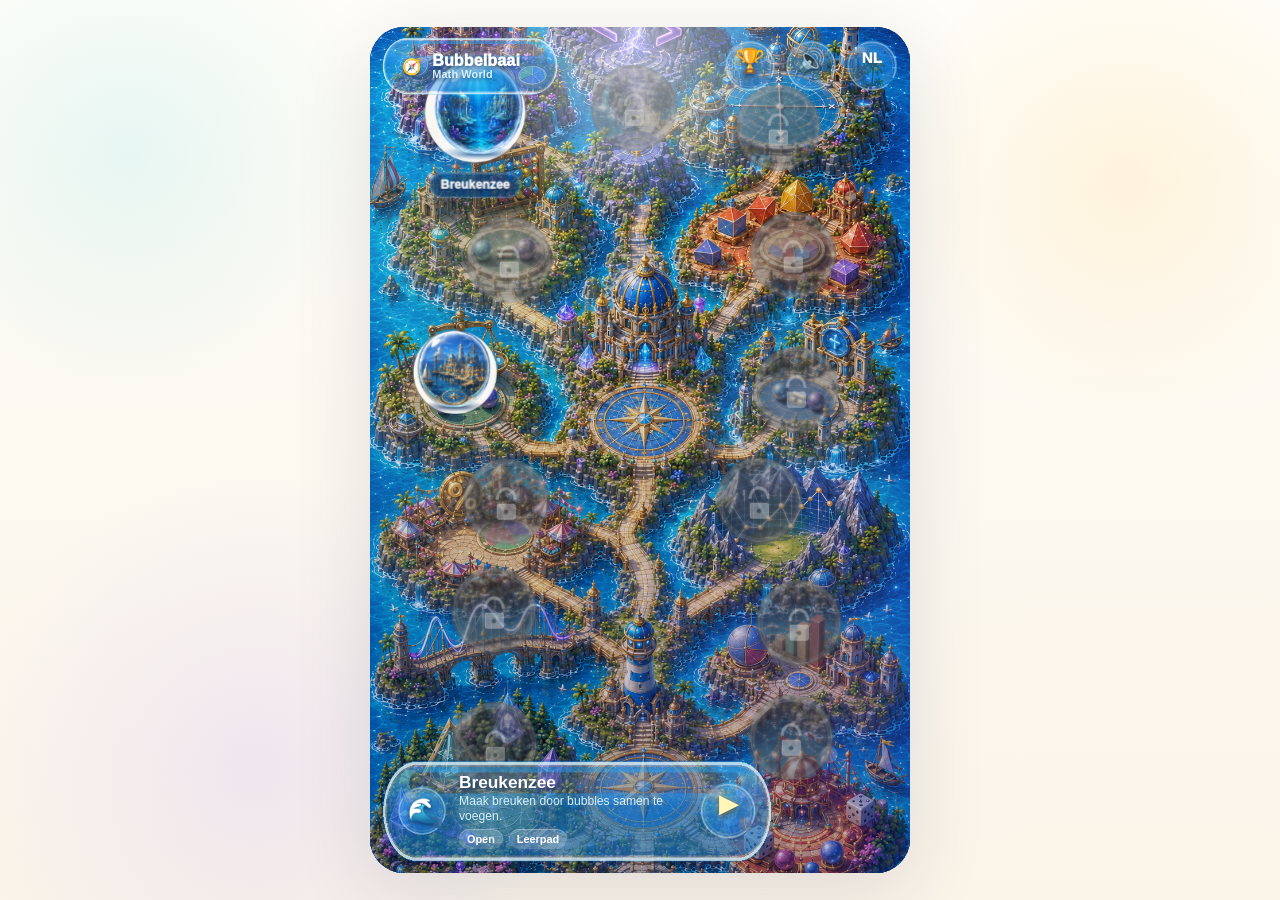
<file: index.html>
<!DOCTYPE html>
<html lang="nl">
<head>
<meta charset="UTF-8" />
<meta name="viewport" content="width=device-width, initial-scale=1, maximum-scale=1, user-scalable=no" />
<title>Bubbelbaai v86 Intro Fix</title>
<link rel="stylesheet" href="assets/css/app-base.css" />
<link rel="stylesheet" href="assets/roadmap_overlay/src/roadmap_overlay.css">

<link rel="stylesheet" href="assets/css/app-overrides.css" />



<script>
window.__bubbleBootErrors=[];
window.addEventListener('error',function(e){
  window.__bubbleBootErrors.push((e.message||'error')+' @ '+(e.filename||'')+':'+(e.lineno||0));
  setTimeout(function(){
    var box=document.getElementById('bootErrorBox');
    if(!box){
      box=document.createElement('pre');
      box.id='bootErrorBox';
      box.style.cssText='position:fixed;z-index:999999;left:10px;right:10px;top:10px;max-height:45vh;overflow:auto;padding:12px;border-radius:10px;background:#2b0010;color:#fff;font:13px/1.35 monospace;white-space:pre-wrap;';
      document.body && document.body.appendChild(box);
    }
    box.textContent='Bubbelbaai boot error:\n'+window.__bubbleBootErrors.join('\n');
  },0);
});
</script>
</head>
<body>
<div id="app">
  <div id="phone" data-topic="fractions">
    <div class="hud">
      <div class="hudPill level plainLevel"><span id="levelText">Niveau 1</span></div>
      <div class="hudPill score" title="Score"><span class="icon" aria-hidden="true">🪙</span><span id="scoreText">0</span></div>
      <div class="hudPill left" title="Doel"><span class="icon" aria-hidden="true">🎯</span><span id="leftText">0/0</span></div>
    </div>

    <div class="targetCard">
      <div class="targetText" id="targetText">zoek alle bubbels gelijk aan</div>
      <div class="targetFrac" id="targetFrac"></div>
      <div class="targetModelWrap hidden" id="targetModelWrap"></div>
      <div class="numberLineWrap hidden" id="numberLineWrap"></div>
    </div>

    <div class="playPanel" id="stage" data-topic="fractions">
      <div class="waterCloud cloudL"></div>
      <div class="waterCloud cloudR"></div>
    </div>

    <div class="footer">
      <div class="bulb">💡</div>
      <div class="hintText" id="hintText"></div>
      <select class="langSelect" id="langSelMini" aria-label="Taal kiezen">
        <option value="nl">NL</option>
        <option value="en">EN</option>
        <option value="fr">FR</option>
        <option value="tl">TL</option>
      </select>
      <div class="timePill" id="timerText">0:00</div>
      <button class="menuMiniBtn iconMiniBtn rankBtn" id="rankBtn" type="button" aria-label="Ranglijst">🏆</button>
      <button class="menuMiniBtn iconMiniBtn audioMiniBtn" id="audioBtn" type="button" aria-label="Geluid">🔊</button>
      <button class="menuMiniBtn iconMiniBtn" id="fsBtn" type="button" aria-label="Fullscreen">⛶</button>
      <button class="menuMiniBtn" id="menuBtn" type="button">Menu</button>
      <button class="skipBtn" id="skipBtn" type="button">Skip</button>
    </div>

    <div class="audioPanel hidden" id="audioPanel" role="dialog" aria-label="Geluid aanpassen">
      <div class="audioPanelTitle" id="audioPanelTitle">Geluid</div>
      <label class="audioRow" for="musicVolume">
        <span id="musicVolumeLabel">Muziek</span>
        <input id="musicVolume" type="range" min="0" max="100" value="35">
        <span class="audioValue" id="musicVolumeValue">35%</span>
      </label>
      <label class="audioRow" for="sfxVolume">
        <span id="sfxVolumeLabel">Effecten</span>
        <input id="sfxVolume" type="range" min="0" max="100" value="70">
        <span class="audioValue" id="sfxVolumeValue">70%</span>
      </label>
      <div class="audioHint" id="audioHint">Muziek/SFX: plaats bestanden met de namen uit assets/audio/AUDIO_TODO.txt in assets/audio/</div>
    </div>

    <div class="toast" id="toast">Goed</div>
    <div class="debugPanel" id="debugPanel" aria-hidden="true"></div>
    <div class="devPanel" id="devPanel" aria-hidden="true">
      <div class="devPanelRow">
        <select id="devTopicSelect" aria-label="Testwereld">
          <option value="fractions">Breukenzee</option>
          <option value="inequalities">Ongelijkhedenstorm</option>
          <option value="coordinates">Coördinatenbaai</option>
          <option value="numbertheory">Getallenbaai</option>
          <option value="shapes">Vormeneiland</option>
          <option value="equations">Vergelijkingenvallei</option>
          <option value="percentages">Procentenhaven</option>
          <option value="ratios">Verhoudingenhaven</option>
        </select>
        <select id="devTierSelect" aria-label="Testniveau">
          <option value="1">Brons</option>
          <option value="2">Zilver</option>
          <option value="3">Goud</option>
        </select>
      </div>
      <div class="devPanelRow">
        <button id="devStartBtn" type="button">Start test</button>
        <button id="devNextBtn" type="button">Nieuwe vraag</button>
      </div>
      <div class="devPanelRow">
        <button class="secondary" id="devMassTestBtn" type="button">Test 100</button>
        <button class="secondary" id="devFullTestBtn" type="button">Test alles</button>
      </div>
      <div class="devPanelRow">
        <button class="secondary" id="devQuestionListBtn" type="button">Lijst vragen</button>
        <button class="secondary" id="devAllQuestionListBtn" type="button">Alle topics</button>
      </div>
      <div class="devPanelRow ratioDevControls">
        <button class="secondary" id="devRatioGenerateBtn" type="button">Genereer ratio-level</button>
        <button class="secondary" id="devRatioCopyBtn" type="button">Kopieer ratio-code</button>
      </div>
      <div class="devPanelRow ratioDevControls">
        <button class="secondary" id="devRatioPathCopyBtn" type="button">Kopieer ratio-pad</button>
        <button class="secondary" id="devRatioPathResetBtn" type="button">Reset ratio-pad</button>
      </div>
      <div class="devPanelRow">
        <button class="secondary" id="devCopyReportBtn" type="button">Kopieer rapport</button>
        <button class="secondary" id="devResetProgressBtn" type="button">Reset progressie</button>
      </div>
      <div class="devPanelResult" id="devPanelResult">Maker QA actief · auto-next 1,1s.</div>
    </div>
    <button class="nextRoundBtn hidden" id="nextRoundBtn" type="button" aria-label="Volgende ronde">➜</button>

    <div class="sessionBriefPanel hidden" id="sessionBriefPanel" role="dialog" aria-modal="true" aria-labelledby="sessionBriefTitle">
      <div class="sessionBadge" id="sessionBriefBadge" aria-hidden="true">🐚</div>
      <h2 id="sessionBriefTitle">Sessie 1</h2>
      <p id="sessionBriefText">10 vragen. Speel perfect voor een betere beloning.</p>
      <div class="sessionStats">
        <span id="sessionBriefQuestions">10 vragen</span>
        <span id="sessionBriefDifficulty">Niveau 1–5</span>
        <span id="sessionBriefReward">Brons</span>
      </div>
      <div class="topicLearningPath hidden" id="topicLearningPath" aria-label="Leerpad">
        <div class="topicPathMap" id="topicPathMap">
          <svg class="topicPathSvg" viewBox="0 0 100 100" preserveAspectRatio="none" aria-hidden="true">
            <path class="topicPathGlow" d="M45 82 Q44 74 42 68 T63 67 Q56 61 50 55 T78 52 Q72 47 66 39 T52 21"/>
            <path class="topicPathLine" d="M45 82 Q44 74 42 68 T63 67 Q56 61 50 55 T78 52 Q72 47 66 39 T52 21"/>
          </svg>
          <div class="topicPathNodes" id="topicPathNodes"></div>
        </div>
        <div class="topicPathMeta">
          <strong id="topicPathProgressText">Leerpad</strong>
          <small id="topicPathNextText">Volgende stap</small>
        </div>
      </div>
      <div class="sessionUserLine" id="sessionUserLine">Speler: Gast</div>
      <input class="hidden" id="sessionPlayerNameInput" type="text" maxlength="18" placeholder="Geef naam" autocomplete="nickname">
      <div class="profileActions sessionActions">
        <button id="sessionBriefStartBtn" type="button">Start ronde</button>
        <button class="secondary" id="sessionBriefMenuBtn" type="button">Terug</button>
      </div>
    </div>

    <div class="briefingTopicPath hidden" id="briefingTopicPath" aria-hidden="true">
      <svg class="briefingPathSvg" viewBox="0 0 100 100" preserveAspectRatio="none" aria-hidden="true">
        <path class="topicPathGlow" d="M45 82 Q44 74 42 68 T63 67 Q56 61 50 55 T78 52 Q72 47 66 39 T52 21"/>
        <path class="topicPathLine" d="M45 82 Q44 74 42 68 T63 67 Q56 61 50 55 T78 52 Q72 47 66 39 T52 21"/>
      </svg>
      <div class="briefingPathNodes" id="briefingPathNodes"></div>
    </div>

    <button class="pathMapBackBtn hidden" id="pathMapBackBtn" type="button" aria-label="Terug">←</button>

    <div class="pathEditorPanel hidden" id="pathEditorPanel">
      <strong>Pad-editor</strong>
      <small>Sleep de stopplaatsen.</small>
      <div class="pathEditorActions">
        <button id="pathCopyBtn" type="button">Kopieer</button>
        <button id="pathResetBtn" type="button">Reset</button>
      </div>
    </div>

    <div class="pathTopBar hidden" id="pathTopBar">
      <strong id="pathTopTitle">Breukenzee · Brons</strong>
      <small id="pathTopSub">Leerpad 0/6 · Volgende stap</small>
    </div>

    <div class="pathBottomBar hidden" id="pathBottomBar">
      <div class="pathBottomInfo">
        <strong id="pathBottomTitle">Breukbubbels maken</strong>
        <small id="pathBottomMeta">10 vragen · Speler: Gast</small>
      </div>
      <div class="pathBottomActions">
        <button id="pathStartBtn" type="button">Start leerstap</button>
        <button class="secondary" id="pathBackBtn" type="button">Terug</button>
      </div>
    </div>

    <div class="overlay" id="startOverlay">
      <div class="worldMapScreen" aria-label="Bubble Pop wereldkaart">
        <div class="langRow worldLang" id="worldLangButtons" role="group" aria-label="Taal kiezen">
          <label id="uiLangLabel" class="srOnly" for="langSel">Taal</label>
          <select class="langSelect srOnly" id="langSel" aria-label="Taal kiezen">
            <option value="nl">NL</option>
            <option value="en">EN</option>
            <option value="fr">FR</option>
            <option value="tl">TL</option>
          </select>
          <button class="langQuickBtn" type="button" data-lang="nl">NL</button>
          <button class="langQuickBtn" type="button" data-lang="en">EN</button>
          <button class="langQuickBtn" type="button" data-lang="fr">FR</button>
          <button class="langQuickBtn" type="button" data-lang="tl">TG</button>
        </div>

        <button class="accountChip hidden" id="accountChip" type="button" aria-label="Account">
          <span class="accountDot" aria-hidden="true">👤</span><span id="accountNameText">Gast</span>
        </button>

        <button class="mapRankBtn" id="mapRankBtn" type="button" aria-label="Ranglijst">🏆</button>

        <div class="atlasTopBar" id="atlasTopBar" aria-hidden="false">
          <div class="atlasBrand">
            <span aria-hidden="true">🧭</span>
            <span>Bubbelbaai<small>Math World</small></span>
          </div>
          <div class="atlasTopActions">
            <button class="atlasIconBtn" id="atlasRankBtn" type="button" aria-label="Ranglijst">🏆</button>
            <button class="atlasIconBtn" id="atlasAudioBtn" type="button" aria-label="Geluid">🔊</button>
            <button class="atlasIconBtn" id="atlasLangBtn" type="button" aria-label="Taal">🌐</button>
          </div>
          <div class="atlasLangMenu hidden" id="atlasLangMenu" aria-label="Taal kiezen">
            <button type="button" data-lang="nl">NL</button>
            <button type="button" data-lang="en">EN</button>
            <button type="button" data-lang="fr">FR</button>
            <button type="button" data-lang="tl">TG</button>
          </div>
        </div>

        <div class="atlasDevPanel hidden" id="atlasDevPanel" aria-label="Atlas dev mode">
          <button id="atlasCopyBtn" type="button">Kopieer atlas JSON</button>
          <button id="atlasResetBtn" type="button">Reset hotspots</button>
        </div>

        <div class="atlasDrawer hidden" id="atlasDrawer" aria-live="polite">
          <div class="atlasOrb" id="atlasDrawerOrb" aria-hidden="true">🌊</div>
          <div class="atlasDrawerText">
            <strong id="atlasDrawerTitle">Breukenzee</strong>
            <small id="atlasDrawerDesc">Kies een wereld.</small>
            <div class="atlasDrawerMeta">
              <span class="atlasChip" id="atlasDrawerState">Open</span>
              <span class="atlasChip" id="atlasDrawerProgress">Leerpad</span>
            </div>
          </div>
          <button class="atlasStartBtn" id="atlasStartBtn" type="button" aria-label="Open leerpad">▶</button>
        </div>


        <div class="loginPanel hidden" id="loginPanel" role="dialog" aria-modal="true" aria-labelledby="loginTitle">
          <div class="loginLogo" aria-hidden="true">👤</div>
          <h2 id="loginTitle">Speler</h2>
          <p>Kies een naam voor je lokale voortgang op dit toestel.</p>
          <input id="loginUserInput" type="text" placeholder="Naam" autocomplete="nickname">
          <input id="loginPassInput" type="password" placeholder="Wachtwoord" autocomplete="current-password">
          <div class="loginError" id="loginError" aria-live="polite"></div>
          <div class="loginActions">
            <button id="loginSubmitBtn" type="button">Start</button>
            <button class="secondary" id="loginGuestFillBtn" type="button">Gast</button>
          </div>
          <small class="loginHint"></small>
        </div>

        <div class="introSplash" id="introSplash" aria-label="Open wereldkaart">
          <button class="introTitleBtn" id="introEnterBtn" type="button" aria-label="Open Bubbelbaai">
            <img src="assets/math-world-title-pretty.png" alt="Bubbelbaai" draggable="false" />
          </button>
        </div>

        <h1 id="uiTitle" class="srOnly">Bubbelbaai</h1>
        <p class="srOnly" id="uiIntro">Kies een wereld</p>

        <div class="worldMapPins" role="group" aria-label="Kies een wiskundewereld" id="topicGrid">
          <button class="topicBtn mapPin" type="button" data-topic="fractions" data-world="breukenzee" aria-label="Breukenzee">
            <img src="assets/icons/icon-breukenzee.png" alt="" draggable="false" />
            <span class="dashboardText srOnly"><strong id="topicFractionsTitle">Breukenzee</strong><small id="topicFractionsDesc">Maak breuken door bubbles samen te voegen.</small></span>
          </button>

          <button class="topicBtn mapPin" type="button" data-topic="inequalities" data-world="ongelijkhedenstorm" aria-label="Ongelijkhedenstorm">
            <img src="assets/icons/icon-ongelijkhedenstorm.png" alt="" draggable="false" />
            <span class="dashboardText srOnly"><strong id="topicIneqTitle">Ongelijkhedenstorm</strong><small id="topicIneqDesc">Waarden bij x &gt; 3 of x ≤ −2.</small></span>
          </button>

          <button class="topicBtn mapPin" type="button" data-topic="coordinates" data-world="coordinatenbaai" aria-label="Coördinatenbaai">
            <img src="assets/icons/icon-coordinatenbaai.png" alt="" draggable="false" />
            <span class="dashboardText srOnly"><strong id="topicCoordTitle">Coördinatenbaai</strong><small id="topicCoordDesc">Punten op een assenstelsel.</small></span>
          </button>

          <button class="topicBtn mapPin" type="button" data-topic="numbertheory" data-world="getallenbaai" aria-label="Getallenbaai">
            <img src="assets/icons/icon-getallenbaai.png" alt="" draggable="false" />
            <span class="dashboardText srOnly"><strong id="topicNumberTitle">Getallenbaai</strong><small id="topicNumberDesc">Delers, veelvouden en priemgetallen.</small></span>
          </button>

          <button class="topicBtn mapPin" type="button" data-topic="shapes" data-world="vormeneiland" aria-label="Vormeneiland">
            <img src="assets/icons/icon-vormeneiland.png" alt="" draggable="false" />
            <span class="dashboardText srOnly"><strong id="topicShapesTitle">Vormeneiland</strong><small id="topicShapesDesc">Vlakke figuren en symmetrie.</small></span>
          </button>

          <button class="topicBtn mapPin" type="button" data-topic="equations" data-world="vergelijkingenvallei" aria-label="Vergelijkingenvallei">
            <img src="assets/icons/icon-vergelijkingenvallei.png" alt="" draggable="false" />
            <span class="dashboardText srOnly"><strong id="topicEqTitle">Vergelijkingenvallei</strong><small id="topicEqDesc">Waarden die vergelijkingen waar maken.</small></span>
          </button>

          <button class="topicBtn mapPin" type="button" data-topic="percentages" data-world="procentenhaven" aria-label="Procentenhaven">
            <img src="assets/icons/icon-procentenhaven.png" alt="" draggable="false" />
            <span class="dashboardText srOnly"><strong id="topicPercentTitle">Procentenhaven</strong><small id="topicPercentDesc">Percentages, breuken, kommagetallen en korting.</small></span>
          </button>


          <button class="topicBtn mapPin" type="button" data-topic="ratios" data-world="verhoudingenhaven" aria-label="Verhoudingenhaven">
            <img src="assets/icons/icon-verhoudingenhaven.png" alt="" draggable="false" />
            <span class="dashboardText srOnly"><strong id="topicRatiosTitle">Verhoudingenhaven</strong><small id="topicRatiosDesc">Verhoudingen, breuken en slimme bubbels.</small></span>
          </button>

          <button class="mapPin locked" type="button" data-world="grafiekgebergte" aria-label="Grafiekgebergte, komt later" disabled>
            <img src="assets/icons/icon-grafiekgebergte.png" alt="" draggable="false" />
          </button>

          <button class="mapPin locked" type="button" data-world="functiefjord" aria-label="Functiefjord, komt later" disabled>
            <img src="assets/icons/icon-functiefjord.png" alt="" draggable="false" />
          </button>

          <button class="mapPin locked" type="button" data-world="statistiekbaai" aria-label="Statistiekbaai, komt later" disabled>
            <img src="assets/icons/icon-statistiekbaai.png" alt="" draggable="false" />
          </button>

          <button class="mapPin locked" type="button" data-world="meetkundewoud" aria-label="Meetkundewoud, komt later" disabled>
            <img src="assets/icons/icon-meetkundewoud.png" alt="" draggable="false" />
          </button>

          <button class="mapPin locked" type="button" data-world="tel-kanskaravaan" aria-label="Tel- en Kanskaravaan, komt later" disabled>
            <img src="assets/icons/icon-tel-kanskaravaan.png" alt="" draggable="false" />
          </button>

          <span class="srOnly" id="topicMixedTitle">Gemengd</span>
          <span class="srOnly" id="topicMixedDesc">Gemengde ronde.</span>
        </div>

        <button class="srOnly" id="startBtn" type="button" aria-label="Start">Start</button>
      </div>
    </div>


    <div id="ratioGame" class="ratioGameScreen hidden" aria-label="Verhoudingenhaven">
      <section id="ratioRoadmap" class="ratioRoadmap" aria-label="Route van Verhoudingenhaven">
        <button id="ratioCloseBtn" class="ratioNavBack ratioBackBtn" type="button" aria-label="Terug naar vorig menu">Terug</button>
        <div class="ratioEditorPanel hidden" id="ratioEditorPanel" aria-label="Ratio pad-editor">
          <strong>Ratio-pad</strong>
          <small>Sleep haltes. Kopieer daarna de finale posities.</small>
          <div class="ratioEditorActions">
            <button id="ratioPathCopyBtn" type="button">Kopieer</button>
            <button id="ratioPathResetBtn" type="button">Reset</button>
          </div>
        </div>
        <div class="ratioRoadTitle">
          <span>Verhoudingenhaven</span>
          <small>kies een halte</small>
        </div>
        <div id="ratioRoadNodes" class="ratioRoadNodes" aria-label="Levels van Verhoudingenhaven"><svg class="ratioRoadSvg" viewBox="0 0 100 100" preserveAspectRatio="none" aria-hidden="true"><polyline class="ratioRoadGlow" id="ratioRoadGlow" points=""></polyline><polyline class="ratioRoadLine" id="ratioRoadLine" points=""></polyline></svg></div>
      </section>

      <section id="ratioPlay" class="ratioPlay hidden" aria-label="Verhoudingenspel">
        <div class="ratioWaterSheen" aria-hidden="true"></div>

        <div class="hud ratioHud" aria-label="Status">
          <div class="hudPill level plainLevel"><span id="ratioHudLevelText">Niveau 1</span></div>
          <div class="hudPill score" title="Acties"><span class="icon" aria-hidden="true">🪙</span><span id="ratioHudScoreText">0</span></div>
          <div class="hudPill left" title="Ronde"><span class="icon" aria-hidden="true">🎯</span><span id="ratioHudLeftText">1/1</span></div>
        </div>

        <section class="targetCard" id="ratioTargetCard" aria-live="polite">
          <div class="ratioLevelLine"><span id="ratioLevelName">Level 1</span><span class="ratioRoundInline" id="ratioRoundName">Ronde 1/10</span></div>
          <div id="ratioCard" class="ratioCard formulaCard"></div>
        </section>

        <section id="ratioSea" class="playPanel ratioSea" data-topic="ratios" aria-label="Speelveld"><div class="waterCloud cloudL"></div><div class="waterCloud cloudR"></div></section>
        <div id="ratioToast" class="ratioToast" aria-live="polite"></div>

        <footer class="footer ratioFooter">
          <div class="bulb">💡</div>
          <div class="hintText" id="ratioHintText">Kortste route</div>
          <select class="langSelect" id="ratioLangSelMini" aria-label="Taal kiezen">
            <option value="nl">NL</option>
            <option value="en">EN</option>
            <option value="fr">FR</option>
            <option value="tl">TL</option>
          </select>
          <div class="timePill" id="ratioTimerText">0:00</div>
          <button class="menuMiniBtn iconMiniBtn rankBtn" id="ratioRankBtn" type="button" aria-label="Ranglijst">🏆</button>
          <button class="menuMiniBtn iconMiniBtn audioMiniBtn" id="ratioAudioBtn" type="button" aria-label="Geluid">🔊</button>
          <button class="menuMiniBtn iconMiniBtn" id="ratioFsBtn" type="button" aria-label="Fullscreen">⛶</button>
          <button id="ratioBackBtn" class="menuMiniBtn" type="button">Terug</button>
          <button id="ratioSkipBtn" class="skipBtn" type="button">Opnieuw</button>
        </footer>
      </section>
    </div>


    <div id="gameRoadmapOverlay" class="gameRoadmapOverlay hidden" aria-label="Leerpad">
      <div id="gameRoadmapStage" class="rm-stage"></div>
    </div>

    <div class="profilePanel hidden" id="profilePanel">
      <h2>Speler</h2>
      <p>Kies een naam. Voorlopig wordt dit alleen in deze browser bewaard.</p>
      <input id="playerNameInput" type="text" maxlength="18" placeholder="Naam" autocomplete="nickname">
      <div class="profileActions">
        <button id="savePlayerBtn" type="button">Start</button>
        <button class="secondary" id="guestPlayerBtn" type="button">Gast</button>
      </div>
    </div>

    <div class="leaderboardPanel hidden" id="leaderboardPanel">
      <h2>Ranglijst</h2>
      <p>Perfecte sessies komen hier. Je tijden worden lokaal in deze browser bewaard.</p>
      <div class="leaderboardUserLine" id="leaderboardUserLine">Speler: Gast</div>
      <div class="leaderboardNameRow">
        <input id="leaderboardNameInput" type="text" maxlength="18" placeholder="Geef naam" autocomplete="nickname">
        <button id="saveRankNameBtn" type="button">Opslaan</button>
      </div>
      <div class="leaderboardList" id="leaderboardList"></div>
      <div class="profileActions">
        <button class="leaderboardClose" id="closeRankBtn" type="button">Sluiten</button>
        <button class="resetRankBtn" id="resetRankBtn" type="button">Reset</button>
      </div>
    </div>

    <div class="overlay hidden" id="endOverlay">
      <div class="panel">
        <h1 id="uiDoneTitle">Klaar</h1>
        <p id="endText"></p>
        <div class="endActions">
          <button class="bigBtn" id="restartBtn" type="button">Opnieuw</button>
          <button class="bigBtn secondary" id="endPathBtn" type="button">Terug naar leerpad</button>
          <button class="bigBtn secondary world" id="endWorldBtn" type="button">Wereldkaart</button>
        </div>
      </div>
    </div>
  </div>
</div>

<script src="assets/roadmap_overlay/configs/roadmap_configs.js"></script>
<script src="assets/roadmap_overlay/src/roadmap_overlay.js"></script>

<script src="assets/js/app-main.js"></script>
<script src="assets/js/ratio-integrated.js"></script>
<script src="assets/js/menu-safety.js"></script>
<script src="assets/js/menu-lang-marker.js"></script>
<script src="assets/js/lock-unfinished-worlds.js"></script>
</body>
</html>
</file>
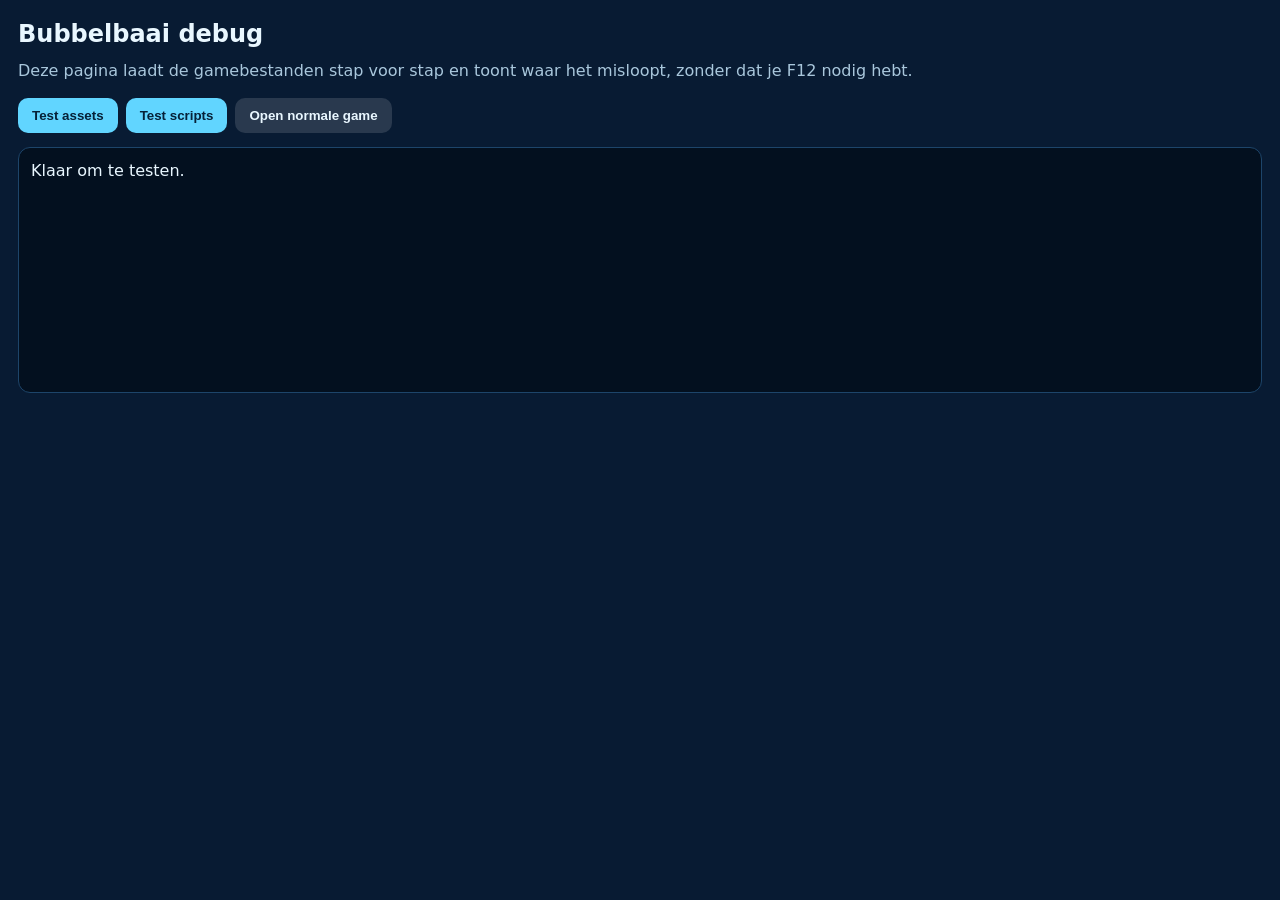
<file: debug.html>
<!DOCTYPE html>
<html lang="nl">
<head>
<meta charset="UTF-8" />
<meta name="viewport" content="width=device-width, initial-scale=1" />
<title>Bubbelbaai Debug</title>
<style>
  body{font-family:system-ui,-apple-system,Segoe UI,Arial,sans-serif;background:#081b33;color:#e9f7ff;margin:0;padding:18px;line-height:1.4}
  h1{margin:0 0 8px;font-size:24px}.hint{color:#a9c7dc;margin:0 0 16px}.bar{display:flex;gap:8px;flex-wrap:wrap;margin:0 0 14px}
  button{border:0;border-radius:10px;padding:10px 14px;font-weight:800;background:#61d5ff;color:#062138;cursor:pointer}
  button.secondary{background:#ffffff22;color:#e9f7ff}.log{background:#03101f;border:1px solid #1d456a;border-radius:12px;padding:12px;white-space:pre-wrap;min-height:220px;overflow:auto}
  .ok{color:#85ffb5}.warn{color:#ffe082}.bad{color:#ff8a9a}.muted{color:#8fb3cb}
</style>
</head>
<body>
<h1>Bubbelbaai debug</h1>
<p class="hint">Deze pagina laadt de gamebestanden stap voor stap en toont waar het misloopt, zonder dat je F12 nodig hebt.</p>
<div class="bar">
  <button id="testAssets">Test assets</button>
  <button id="testScripts">Test scripts</button>
  <button id="openGame" class="secondary">Open normale game</button>
</div>
<div id="log" class="log">Klaar om te testen.</div>
<script>
(function(){
  const logEl = document.getElementById('log');
  const files = [
    'assets/css/app-base.css',
    'assets/roadmap_overlay/src/roadmap_overlay.css',
    'assets/css/app-overrides.css',
    'assets/roadmap_overlay/configs/roadmap_configs.js',
    'assets/roadmap_overlay/src/roadmap_overlay.js',
    'assets/js/app-main.js',
    'assets/js/ratio-integrated.js',
    'assets/js/menu-safety.js',
    'assets/js/menu-lang-marker.js',
    'assets/js/lock-unfinished-worlds.js',
    'assets/math-world-title-pretty.png',
    'assets/map-main-world.png',
    'assets/ui/worldbtn-fractions-clean.png',
    'assets/ui/worldbtn-ratios-clean.png'
  ];
  const scripts = files.filter(f => f.endsWith('.js'));
  function line(text, cls){
    const span = document.createElement('span');
    span.className = cls || '';
    span.textContent = text + '\n';
    logEl.appendChild(span);
    logEl.scrollTop = logEl.scrollHeight;
  }
  function reset(title){ logEl.textContent = ''; line(title, 'muted'); }
  async function exists(path){
    try{
      const res = await fetch(path, {cache:'no-store'});
      return {ok:res.ok, status:res.status};
    }catch(err){
      return {ok:false, status:String(err && err.message || err)};
    }
  }
  function loadScript(path){
    return new Promise(resolve => {
      const script = document.createElement('script');
      let done = false;
      const timer = setTimeout(() => {
        if(done) return;
        done = true;
        resolve({ok:false, error:'timeout na 4s'});
      }, 4000);
      script.onload = () => { if(done) return; done = true; clearTimeout(timer); resolve({ok:true}); };
      script.onerror = () => { if(done) return; done = true; clearTimeout(timer); resolve({ok:false, error:'load error'}); };
      script.src = path + '?debug=' + Date.now();
      document.body.appendChild(script);
    });
  }
  window.addEventListener('error', evt => {
    line('JS ERROR: ' + evt.message + ' @ ' + evt.filename + ':' + evt.lineno + ':' + evt.colno, 'bad');
  });
  window.addEventListener('unhandledrejection', evt => {
    line('PROMISE ERROR: ' + (evt.reason && evt.reason.message || evt.reason), 'bad');
  });
  document.getElementById('testAssets').onclick = async () => {
    reset('Asset/link test...');
    for(const file of files){
      const r = await exists(file);
      line((r.ok ? 'OK   ' : 'FAIL ') + file + ' [' + r.status + ']', r.ok ? 'ok' : 'bad');
    }
  };
  document.getElementById('testScripts').onclick = async () => {
    reset('Script load test...');
    for(const file of scripts){
      line('LOAD ' + file, 'muted');
      const r = await loadScript(file);
      line((r.ok ? 'OK   ' : 'FAIL ') + file + (r.error ? ' — ' + r.error : ''), r.ok ? 'ok' : 'bad');
      await new Promise(resolve => setTimeout(resolve, 250));
    }
    line('Klaar. Als dit scherm bleef reageren, plak de FAIL/JS ERROR regels naar Codex.', 'warn');
  };
  document.getElementById('openGame').onclick = () => { location.href = 'index.html'; };
})();
</script>
</body>
</html>
</file>
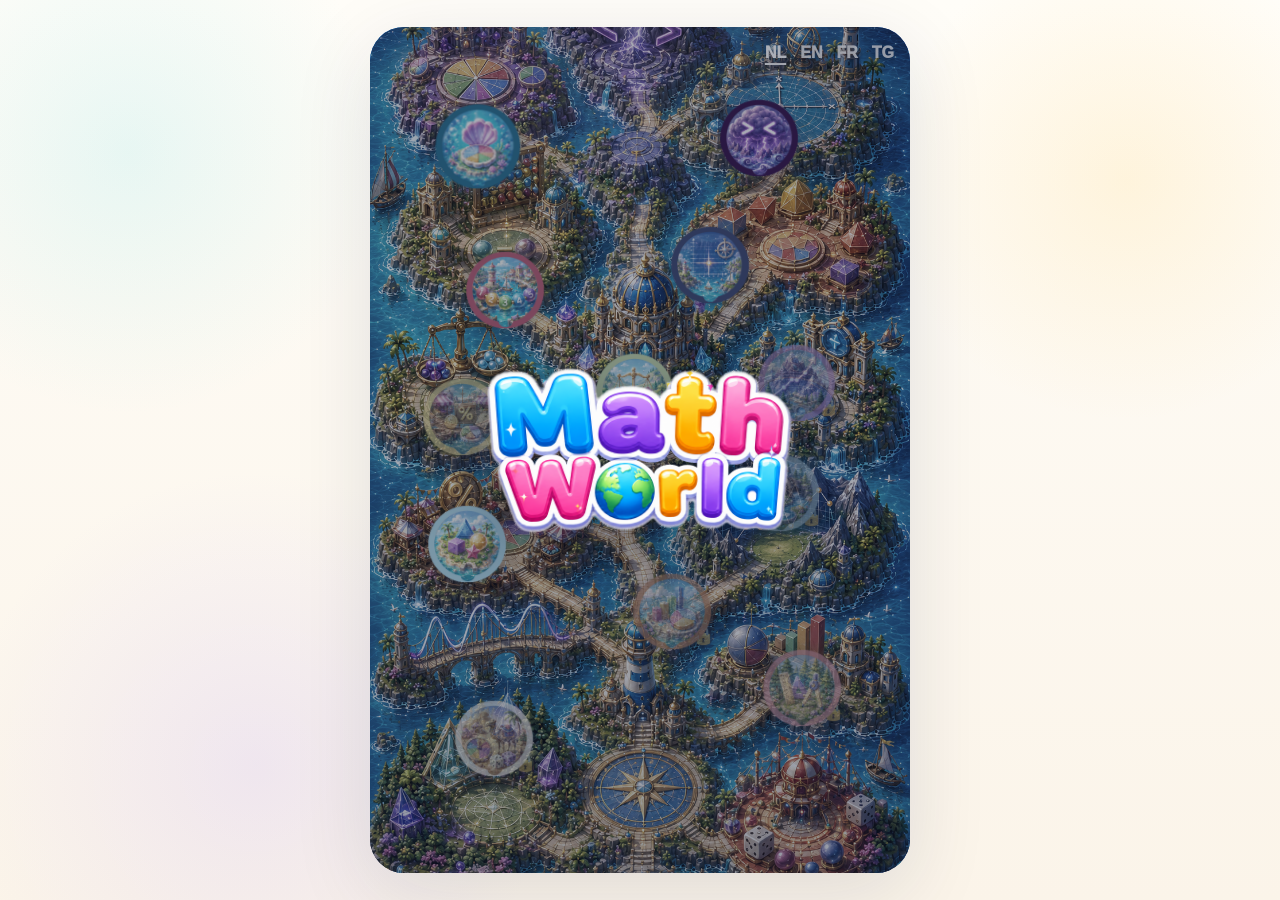
<file: index.before_v23.html>
<!DOCTYPE html>
<html lang="nl">
<head>
<meta charset="UTF-8" />
<meta name="viewport" content="width=device-width, initial-scale=1, maximum-scale=1, user-scalable=no" />
<title>Wiskunde Bubble Pop v22 Intro Map Select</title>
<style>
  :root{
    --paper:#fffaf2;
    --ink:#142348;
    --muted:#5e6b83;
    --blue:#49a7f7;
    --green:#6ecf59;
    --red:#d94a4a;
    --shadow:0 18px 42px rgba(20,35,72,.11);
    --softShadow:0 8px 20px rgba(20,35,72,.08);
  }

  *{box-sizing:border-box;-webkit-tap-highlight-color:transparent}
  html,body{
    margin:0;width:100%;height:100%;overflow:hidden;
    font-family:-apple-system,BlinkMacSystemFont,"SF Pro Display","SF Pro Text","Helvetica Neue",Arial,sans-serif;
    color:var(--ink);touch-action:manipulation;user-select:none;
    background:
      radial-gradient(circle at 10% 17%, rgba(140,226,232,.20), transparent 19%),
      radial-gradient(circle at 88% 20%, rgba(255,213,121,.20), transparent 18%),
      radial-gradient(circle at 20% 85%, rgba(177,154,255,.17), transparent 23%),
      linear-gradient(180deg,#fffdf8,#fbf4e9);
  }

  #app{position:fixed;inset:0;display:flex;align-items:center;justify-content:center;}
  #phone{
    position:relative;width:min(100vw,520px);height:100vh;max-height:960px;overflow:hidden;
    background:
      radial-gradient(circle at 12% 18%, rgba(137,225,235,.16), transparent 20%),
      radial-gradient(circle at 88% 23%, rgba(255,219,131,.16), transparent 18%),
      radial-gradient(circle at 22% 83%, rgba(177,154,255,.13), transparent 22%),
      linear-gradient(180deg,#fffdf8,#fbf4e9);
  }

  .hud{
    position:absolute;z-index:30;left:22px;right:22px;top:calc(18px + env(safe-area-inset-top,0px));
    display:grid;grid-template-columns:1fr 1fr 1fr;gap:12px;
  }
  .hudPill{
    min-height:54px;
    border-radius:10px;background:rgba(255,255,255,.78);border:1px solid rgba(255,255,255,.92);
    box-shadow:var(--softShadow);display:flex;align-items:center;justify-content:center;gap:8px;
    font-weight:880;font-size:17px;color:#1b2b50;padding:0 14px;
  }
  .hudPill.level{box-shadow:0 8px 20px rgba(130,87,216,.13), inset 0 0 0 2px rgba(162,126,231,.15)}
  .hudPill.score{box-shadow:0 8px 20px rgba(245,181,38,.13), inset 0 0 0 2px rgba(245,198,66,.16); color:#bd7d13}
  .hudPill.left{box-shadow:0 8px 20px rgba(73,179,99,.13), inset 0 0 0 2px rgba(106,207,89,.16); color:#2d9351}
.hudPill.plainLevel{
    padding-left:18px;
    padding-right:18px;
    justify-content:center;
    letter-spacing:-.01em;
  }
  .hudPill.plainLevel::before{
    content:none !important;
    display:none !important;
  }
  .icon{width:27px;height:27px;display:inline-flex;align-items:center;justify-content:center;font-size:23px;line-height:1;}

  .targetCard{
    position:absolute;z-index:20;left:18px;right:18px;top:calc(100px + env(safe-area-inset-top,0px));min-height:118px;
    border-radius:10px;
    background:
      radial-gradient(circle at 36% 15%, rgba(255,255,255,.50), transparent 18%),
      radial-gradient(circle at 75% 85%, rgba(120,221,174,.20), transparent 25%),
      radial-gradient(circle at 16% 90%, rgba(165,141,240,.20), transparent 23%),
      linear-gradient(180deg,rgba(206,244,255,.75),rgba(207,239,242,.58));
    border:2px solid rgba(115,202,238,.55);box-shadow:var(--shadow), inset 0 1px 0 rgba(255,255,255,.8);overflow:hidden;
    box-shadow:var(--shadow);
    display:flex;flex-direction:column;align-items:center;justify-content:center;padding:10px 16px;
  }
  .targetCard::before,.targetCard::after{
    content:"✦";position:absolute;top:45px;color:#f4cf5b;font-size:24px;opacity:.78;
  }
  .targetCard::before{left:24px}.targetCard::after{right:24px}
  .targetText{
    display:block;
    margin-bottom:4px;
    font-size:14px;
    font-weight:800;
    color:var(--muted);
    text-transform:uppercase;
    letter-spacing:.04em;
  }
  .targetFrac{font-size:54px;font-weight:900;color:#172344;line-height:1;}
  .targetModelWrap{
    width:120px;height:88px;display:flex;align-items:center;justify-content:center;margin-top:4px;
  }
  .hidden{display:none!important}

  .playPanel{
    position:absolute;z-index:2;left:18px;right:18px;top:calc(246px + env(safe-area-inset-top,0px));bottom:calc(22px + env(safe-area-inset-bottom,0px));
    border-radius:10px;
    background:
      radial-gradient(circle at 36% 15%, rgba(255,255,255,.50), transparent 18%),
      radial-gradient(circle at 75% 85%, rgba(120,221,174,.20), transparent 25%),
      radial-gradient(circle at 16% 90%, rgba(165,141,240,.20), transparent 23%),
      linear-gradient(180deg,rgba(206,244,255,.75),rgba(207,239,242,.58));
    border:2px solid rgba(115,202,238,.55);box-shadow:var(--shadow), inset 0 1px 0 rgba(255,255,255,.8);overflow:hidden;
  }
  .playPanel::before{
    content:"";position:absolute;inset:0;
    background:
      radial-gradient(circle at 43% 11%, rgba(255,255,255,.55) 0 4px, transparent 5px),
      radial-gradient(circle at 89% 18%, rgba(255,255,255,.55) 0 10px, transparent 11px),
      radial-gradient(circle at 68% 53%, rgba(255,255,255,.42) 0 12px, transparent 13px),
      radial-gradient(circle at 8% 18%, rgba(255,255,255,.35) 0 9px, transparent 10px),
      radial-gradient(circle at 95% 55%, rgba(255,255,255,.34) 0 7px, transparent 8px);
    pointer-events:none;
  }
  .waterCloud{position:absolute;bottom:-22px;width:190px;height:80px;border-radius:50%;opacity:.55;filter:blur(1px);pointer-events:none;}
  .cloudL{left:-20px;background:radial-gradient(circle,rgba(142,128,223,.38),transparent 70%)}
  .cloudR{right:-10px;background:radial-gradient(circle,rgba(153,220,158,.34),transparent 70%)}

  .bubble{
    position:absolute;border:0;padding:0;background:transparent;border-radius:999px;width:118px;height:118px;
    display:flex;align-items:center;justify-content:center;will-change:transform;transition:filter .15s ease, opacity .2s ease;
  }
  .bubbleOrb{
    position:absolute;inset:0;border-radius:999px;
    background:
      var(--tint);
    border:3px solid var(--ring);
    box-shadow:0 18px 30px rgba(20,35,72,.13), inset 0 4px 10px rgba(255,255,255,.72), inset 0 -12px 18px rgba(255,255,255,.28);
    opacity:.92;
  }
  .bubbleOrb::after{
  display:none;
  }
  .modelWrap{
    position:relative;z-index:2;width:78%;height:78%;display:flex;align-items:center;justify-content:center;
  }
  .bubble svg{display:block;max-width:100%;max-height:100%;overflow:visible;}
  .bubble:active .bubbleOrb{filter:brightness(.96)}
  .bubble.correct .bubbleOrb{
    animation:pop .42s ease forwards;
    background:radial-gradient(circle at 28% 22%, rgba(255,255,255,.95) 0 9%, transparent 19%), rgba(207,248,223,.95);
    border-color:rgba(62,194,112,.9);
  }
  .bubble.wrong .bubbleOrb{animation:shake .28s ease;background:rgba(255,226,226,.94);border-color:rgba(220,74,74,.55)}
  .bubble.found{pointer-events:none}
  @keyframes pop{0%{transform:scale(1);opacity:1}45%{transform:scale(1.15);opacity:1}100%{transform:scale(.12);opacity:0}}
  @keyframes shake{0%,100%{transform:translateX(0)}25%{transform:translateX(-5px)}75%{transform:translateX(5px)}}

  .footer{
    position:absolute;
    z-index:28;
    right:22px;
    bottom:calc(28px + env(safe-area-inset-bottom,0px));
    width:auto;
    min-height:0;
    background:transparent;
    border:0;
    box-shadow:none;
    display:block;
    padding:0;
  }
  .bulb,.hintText{display:none}
  .skipBtn{
    border:0;
    min-height:46px;
    min-width:78px;
    border-radius:10px;
    color:white;
    font-size:18px;
    font-weight:800;
    background:linear-gradient(180deg,#86caff,#4ca0ef);
    box-shadow:0 8px 16px rgba(61,137,238,.24), inset 0 1px 0 rgba(255,255,255,.35);
    opacity:.92;
  }

  .toast{
    position:absolute;z-index:50;left:50%;top:54%;transform:translate(-50%,-50%) scale(.9);opacity:0;pointer-events:none;
    background:rgba(255,255,255,.96);border:1px solid rgba(255,255,255,.96);border-radius:10px;padding:12px 18px;
    box-shadow:0 18px 38px rgba(20,35,72,.14);font-size:22px;font-weight:900;
  }
  .toast.show{animation:toast .62s ease forwards}
  @keyframes toast{
    0%{opacity:0;transform:translate(-50%,-42%) scale(.86)}
    22%{opacity:1;transform:translate(-50%,-52%) scale(1.04)}
    72%{opacity:1;transform:translate(-50%,-64%) scale(1)}
    100%{opacity:0;transform:translate(-50%,-76%) scale(.96)}
  }

  .overlay{
    position:absolute;inset:0;z-index:90;display:flex;align-items:center;justify-content:center;padding:22px;
    background:radial-gradient(circle at 18% 16%, rgba(110,168,255,.14), transparent 26%), radial-gradient(circle at 84% 18%, rgba(255,184,132,.14), transparent 22%), rgba(251,247,238,.78);
    backdrop-filter:blur(8px);
  }
  .panel{
    width:100%;max-width:392px;border-radius:10px;background:rgba(255,255,255,.95);border:1px solid rgba(255,255,255,.95);
    box-shadow:var(--shadow);padding:26px 22px;text-align:center;
  }
  .panel h1{margin:0 0 10px;color:#1669b4;font-size:35px;font-weight:900;letter-spacing:-.05em;}
  .panel p{margin:0 0 20px;color:#647184;font-size:15px;line-height:1.42;font-weight:560;}
  .topicGrid{
    display:grid;
    grid-template-columns:1fr;
    gap:10px;
    margin:0 0 16px;
  }
  .topicBtn{
    width:100%;
    min-height:48px;
    border:0;
    border-radius:10px;
    background:rgba(235,244,255,.92);
    color:#244064;
    font-size:16px;
    font-weight:850;
    box-shadow:inset 0 0 0 2px rgba(75,150,235,.10);
  }
  .topicBtn.active{
    background:linear-gradient(180deg,#e7d05e,#ffd667);
    color:#7b5412;
    box-shadow:0 10px 18px rgba(204,143,26,.16), inset 0 0 0 2px rgba(190,129,22,.12);
  }
  .numberBubbleText{
    position:relative;
    z-index:2;
    min-width:62px;
    min-height:48px;
    padding:8px 12px;
    border-radius:18px;
    background:rgba(255,255,255,.64);
    box-shadow:inset 0 0 0 2px rgba(255,255,255,.55);
    display:flex;
    align-items:center;
    justify-content:center;
    font-size:34px;
    line-height:1;
    font-weight:950;
    color:#172344;
    letter-spacing:-.04em;
  }
  .targetFrac.expression{
    font-size:46px;
    letter-spacing:-.04em;
  }


  .numberLineWrap{
    width:100%;
    min-height:38px;
    margin-top:6px;
    display:flex;
    align-items:center;
    justify-content:center;
  }
  .numberLineWrap svg{
    width:100%;
    max-width:240px;
    height:40px;
    overflow:visible;
  }
  .numberLineText{font-size:8px;font-weight:800;fill:#263553;}
  .numberLineBase{stroke:#263553;stroke-width:2.2;stroke-linecap:round;}
  .numberLineRay{stroke:#3d89ee;stroke-width:5.4;stroke-linecap:round;}
  .numberLineTick{stroke:#263553;stroke-width:1.8;}
  .numberLineDot{stroke:#263553;stroke-width:2.3;fill:#fffaf2;}
  .numberLineDot.closed{fill:#3d89ee;}
  .topicGrid{
    display:grid;
    grid-template-columns:1fr;
    gap:10px;
    margin:0 0 16px;
  }
  .topicBtn{
    width:100%;
    min-height:64px;
    border:0;
    border-radius:20px;
    background:rgba(235,244,255,.92);
    color:#244064;
    font-size:16px;
    font-weight:850;
    text-align:left;
    padding:10px 14px;
    box-shadow:inset 0 0 0 2px rgba(75,150,235,.10);
  }
  .topicBtn strong{display:block;font-size:18px;margin-bottom:2px;}
  .topicBtn small{display:block;color:#66758d;font-weight:700;line-height:1.2;}
  .topicBtn.active{
    background:linear-gradient(180deg,#fff4bf,#ffd667);
    color:#7b5412;
    box-shadow:0 10px 18px rgba(204,143,26,.16), inset 0 0 0 2px rgba(190,129,22,.12);
  }
  .topicBtn.active small{color:#7b5412;opacity:.78;}
  .menuMiniBtn{
    border:0;
    min-height:46px;
    min-width:78px;
    border-radius:10px;
    color:#244064;
    font-size:17px;
    font-weight:850;
    background:rgba(255,255,255,.78);
    box-shadow:0 8px 16px rgba(20,35,72,.09), inset 0 0 0 2px rgba(255,255,255,.5);
    margin-right:8px;
  }
  .iconMiniBtn{
    min-width:46px;
    width:46px;
    padding:0;
    font-size:22px;
    line-height:1;
  }
  .footer{display:flex;gap:8px;align-items:center;}
  .comingSoon{opacity:.55;}
  .langRow{
    display:flex; align-items:center; justify-content:center; gap:8px;
    margin:0 0 14px; color:#5e6b83; font-size:14px; font-weight:850;
  }
  .langSelect{
    border:0; border-radius:10px; padding:9px 12px;
    background:rgba(235,244,255,.95); color:#244064;
    font-weight:900; box-shadow:inset 0 0 0 2px rgba(75,150,235,.10);
  }
  .footer .langSelect{
    min-height:46px; max-width:78px; padding:0 8px;
    background:rgba(255,255,255,.78);
    box-shadow:0 8px 16px rgba(20,35,72,.09), inset 0 0 0 2px rgba(255,255,255,.5);
  }

  .bigBtn{
    width:100%;min-height:58px;border:0;border-radius:22px;background:linear-gradient(180deg,#69b2ff,#3d89ee);color:white;
    font-size:17px;font-weight:850;box-shadow:0 14px 24px rgba(61,137,238,.26);
  }

  .frac{
    display:inline-grid;grid-template-rows:auto .09em auto;align-items:center;justify-items:center;vertical-align:middle;line-height:1;
    min-width:1.02em;margin:0 .06em;transform:translateY(-.015em);
  }
  .frac-top,.frac-bottom{display:block;font-size:.56em;line-height:.92;padding:0 .13em;text-align:center;min-width:100%;font-weight:inherit;}
  .frac-bar{display:block;width:100%;min-width:.9em;height:100%;margin:.085em 0 .095em;background:currentColor;border-radius:999px;}

  @media(max-height:740px){
    .hud{top:calc(10px + env(safe-area-inset-top,0px));left:14px;right:14px;gap:8px}
    .hudPill{min-height:46px;font-size:15px}
    .targetCard{top:calc(70px + env(safe-area-inset-top,0px));min-height:104px;left:76px;right:76px}
    .targetFrac{font-size:46px}
    .playPanel{top:calc(196px + env(safe-area-inset-top,0px));bottom:calc(18px + env(safe-area-inset-bottom,0px))}
    .bubble{width:100px;height:100px}
    .footer{min-height:58px}
    .hintText{font-size:16px}
    .skipBtn{font-size:19px;min-height:44px}
  }
  @media(min-width:700px){
    #phone{height:min(94vh,960px);border-radius:34px;box-shadow:0 20px 80px rgba(20,35,72,.12)}
  }

  .coordBubbleWrap{position:relative;z-index:2;width:84%;height:84%;display:flex;align-items:center;justify-content:center;}
  .coordGrid{width:100%;height:100%;overflow:visible;}
  .targetCoordGrid{width:112px;height:76px;margin-top:2px;}
  .coordGridLine{stroke:rgba(38,53,83,.22);stroke-width:.8;}
  .coordAxis{stroke:#263553;stroke-width:2.1;stroke-linecap:round;}
  .coordDot{fill:#e94e77;stroke:white;stroke-width:2.2;filter:drop-shadow(0 2px 2px rgba(20,35,72,.18));}
  .coordLabel{font-size:14px;font-weight:900;fill:#172344;text-anchor:middle;paint-order:stroke;stroke:white;stroke-width:3px;stroke-linejoin:round;}
  .coordAxisLabel{font-size:10px;font-weight:900;fill:#263553;}
  .shapeBubbleWrap{position:relative;z-index:2;width:80%;height:80%;display:flex;align-items:center;justify-content:center;}
  .shapeSvg{width:100%;height:100%;overflow:visible;}
  .shapeFill{fill:rgba(255,255,255,.76);stroke:#263553;stroke-width:4.2;stroke-linejoin:round;stroke-linecap:round;}
  .shapeAccent{fill:rgba(73,167,247,.30);stroke:#263553;stroke-width:2.2;stroke-linejoin:round;stroke-linecap:round;}
  .shapeRightMark{fill:none;stroke:#d94a4a;stroke-width:2.8;stroke-linejoin:round;}
  .shapeSymLine{stroke:#8d55d9;stroke-width:2.2;stroke-dasharray:5 4;stroke-linecap:round;opacity:.75;}


  /* Compact startmenu: enkel titel + spelwerelden */
  #uiIntro, .topicBtn small{display:none !important;}
  .panel{padding:26px 22px 22px;}
  .panel h1{margin-bottom:18px;}
  .topicGrid{gap:11px;margin-bottom:18px;}
  .topicBtn{
    min-height:56px;
    text-align:center;
    padding:10px 14px;
    display:flex;
    align-items:center;
    justify-content:center;
    border:2px solid rgba(255,255,255,.8);
    transition:transform .12s ease, box-shadow .12s ease, filter .12s ease;
  }
  .topicBtn strong{font-size:19px;margin-bottom:0;}
  .topicBtn[data-topic="fractions"]{background:linear-gradient(180deg,#e9fbff,#cceff8);color:#16627a;}
  .topicBtn[data-topic="inequalities"]{background:linear-gradient(180deg,#fff1d8,#ffdba6);color:#855510;}
  .topicBtn[data-topic="coordinates"]{background:linear-gradient(180deg,#eaffea,#ccf0cd);color:#276c36;}
  .topicBtn[data-topic="numbertheory"]{background:linear-gradient(180deg,#f1ebff,#ded2ff);color:#57358f;}
  .topicBtn[data-topic="shapes"]{background:linear-gradient(180deg,#eef7ff,#d3ecff);color:#235c8f;}
  .topicBtn[data-topic="equations"]{background:linear-gradient(180deg,#fff7e6,#ffe0ae);color:#815113;}
  .topicBtn[data-topic="mixed"]{background:linear-gradient(180deg,#ffeaf4,#ffd0e4);color:#8c315f;}
  .topicBtn.active{
    filter:saturate(1.08) brightness(1.01);
    transform:translateY(-1px);
    box-shadow:0 12px 22px rgba(20,35,72,.14), inset 0 0 0 2px rgba(255,255,255,.65);
  }


  /* v11 Wereldkaart Home */
  #startOverlay{
    align-items:stretch;
    padding:calc(14px + env(safe-area-inset-top,0px)) 14px calc(14px + env(safe-area-inset-bottom,0px));
    overflow:auto;
    -webkit-overflow-scrolling:touch;
    background:linear-gradient(180deg,#edf7ff 0%,#f7fbff 48%,#fff7ef 100%);
  }
  #startOverlay .panel.mapPanel{
    max-width:520px;
    min-height:100%;
    margin:auto;
    padding:20px 16px 16px;
    border-radius:32px;
    display:flex;
    flex-direction:column;
    background:rgba(255,255,255,.94);
    box-shadow:0 22px 60px rgba(31,45,92,.16), inset 0 1px 0 rgba(255,255,255,.92);
  }
  .mapHeader{
    display:flex;
    align-items:flex-start;
    justify-content:space-between;
    gap:14px;
    margin-bottom:18px;
  }
  #startOverlay .mapHeader h1{
    text-align:left;
    margin:0;
    font-size:31px;
    line-height:.98;
    letter-spacing:-.04em;
    color:#1d2f52;
  }
  .mapSub{
    margin:7px 0 0;
    font-size:14px;
    font-weight:750;
    color:#66758d;
    text-align:left;
  }
  .mapHeader .langRow{
    flex:0 0 auto;
    margin:0;
    flex-direction:column;
    align-items:flex-end;
    gap:5px;
    font-size:11px;
    color:#607087;
  }
  .mapHeader .langSelect{
    max-width:106px;
    padding:9px 10px;
    border-radius:14px;
    background:#f7faff;
  }
  .dashboardMenu{
    display:grid;
    grid-template-columns:1fr;
    gap:12px;
    margin-top:2px;
  }
  .dashboardCard{
    position:relative;
    display:grid;
    grid-template-columns:54px 1fr auto;
    align-items:center;
    gap:12px;
    width:100%;
    min-height:84px;
    padding:14px 14px;
    border:1px solid rgba(139,156,185,.26);
    border-radius:24px;
    background:#fff;
    color:#1d2f52;
    text-align:left;
    box-shadow:0 10px 24px rgba(31,45,92,.08), inset 0 1px 0 rgba(255,255,255,.92);
    transition:transform .14s ease, box-shadow .14s ease, border-color .14s ease, background .14s ease;
  }
  .dashboardCard:active{transform:scale(.985);}
  .dashboardCard.active{
    border-color:rgba(255,187,49,.84);
    box-shadow:0 14px 30px rgba(31,45,92,.13), 0 0 0 4px rgba(255,213,103,.28);
  }
  .dashboardIcon{
    width:54px;
    height:54px;
    border-radius:18px;
    display:flex;
    align-items:center;
    justify-content:center;
    font-size:28px;
    box-shadow:inset 0 0 0 1px rgba(255,255,255,.8);
  }
  .dashboardText strong{
    display:block;
    font-size:18px;
    line-height:1.05;
    margin:0 0 5px;
    letter-spacing:-.02em;
  }
  .dashboardText small{
    display:block !important;
    color:#66758d;
    font-size:12.5px;
    line-height:1.25;
    font-weight:740;
  }
  .dashboardMeta{
    display:flex;
    flex-direction:column;
    align-items:flex-end;
    gap:8px;
    font-weight:900;
    color:#92a0b5;
    font-size:12px;
    white-space:nowrap;
  }
  .dashboardMeta .playPill{
    padding:6px 9px;
    border-radius:999px;
    background:#f2f6fb;
    color:#53647d;
    font-size:11px;
  }
  .dashboardCard[data-topic="fractions"] .dashboardIcon{background:linear-gradient(180deg,#e8fbff,#c8eff7);}
  .dashboardCard[data-topic="inequalities"] .dashboardIcon{background:linear-gradient(180deg,#fff1dc,#ffd8a4);}
  .dashboardCard[data-topic="coordinates"] .dashboardIcon{background:linear-gradient(180deg,#edfff1,#c9efd0);}
  .dashboardCard[data-topic="numbertheory"] .dashboardIcon{background:linear-gradient(180deg,#f4edff,#ded3ff);}
  .dashboardCard[data-topic="shapes"] .dashboardIcon{background:linear-gradient(180deg,#edf7ff,#d4ecff);}
  .dashboardCard[data-topic="equations"] .dashboardIcon{background:linear-gradient(180deg,#fff0f8,#ffd5e8);}
  .dashboardFooter{
    margin-top:14px;
    padding:11px 12px;
    border-radius:20px;
    background:#f6f9fd;
    color:#6a788f;
    font-size:12px;
    font-weight:800;
    text-align:center;
  }
  #startBtn.mapStart{display:none;}
  @media(min-width:480px){
    .dashboardMenu{grid-template-columns:1fr 1fr;}
    .dashboardCard{grid-template-columns:48px 1fr;min-height:132px;align-content:start;align-items:start;}
    .dashboardIcon{width:48px;height:48px;font-size:26px;}
    .dashboardMeta{grid-column:1 / -1;flex-direction:row;justify-content:space-between;align-items:center;margin-top:2px;}
  }
  @media(max-width:380px){
    #startOverlay .mapHeader h1{font-size:27px;}
    .dashboardCard{grid-template-columns:48px 1fr auto;min-height:78px;padding:12px;gap:10px;border-radius:21px;}
    .dashboardIcon{width:48px;height:48px;border-radius:16px;font-size:25px;}
    .dashboardText strong{font-size:16px;}
    .dashboardText small{font-size:11.5px;}
    .dashboardMeta .playPill{display:none;}
  }


  /* v13: vaste, goed aanklikbare onderbalk tijdens het spel */
  .playPanel{
    bottom:calc(104px + env(safe-area-inset-bottom,0px)) !important;
  }
  .footer{
    z-index:80 !important;
    left:18px !important;
    right:18px !important;
    bottom:calc(14px + env(safe-area-inset-bottom,0px)) !important;
    min-height:68px !important;
    width:auto !important;
    display:flex !important;
    justify-content:flex-end !important;
    align-items:center !important;
    gap:8px !important;
    padding:10px !important;
    border-radius:10px !important;
    background:rgba(255,255,255,.82) !important;
    border:1px solid rgba(255,255,255,.92) !important;
    box-shadow:0 10px 28px rgba(20,35,72,.13) !important;
    backdrop-filter:blur(8px) !important;
    pointer-events:auto !important;
  }
  .footer button,
  .footer select{
    position:relative !important;
    z-index:82 !important;
    pointer-events:auto !important;
    touch-action:manipulation !important;
    cursor:pointer !important;
    min-height:48px !important;
  }
  .footer .langSelect{min-width:62px !important;max-width:70px !important;}
  .footer .menuMiniBtn{min-width:76px !important;margin-right:0 !important;}
  .footer .iconMiniBtn{min-width:48px !important;width:48px !important;}
  .footer .skipBtn{min-width:76px !important;}
  @media(max-width:380px){
    .footer{left:8px !important;right:8px !important;gap:6px !important;padding:8px !important;}
    .footer .langSelect{min-width:56px !important;max-width:60px !important;font-size:13px !important;}
    .footer .menuMiniBtn{min-width:66px !important;font-size:15px !important;}
    .footer .iconMiniBtn{min-width:46px !important;width:46px !important;font-size:20px !important;}
    .footer .skipBtn{min-width:66px !important;font-size:16px !important;}
  }
  @media(max-height:740px){
    .playPanel{bottom:calc(94px + env(safe-area-inset-bottom,0px)) !important;}
    .footer{min-height:62px !important;bottom:calc(10px + env(safe-area-inset-bottom,0px)) !important;}
  }


  /* v14 PNG wereldmenu - portrait-only layered assets */
  .srOnly{
    position:absolute !important;
    width:1px !important;
    height:1px !important;
    padding:0 !important;
    margin:-1px !important;
    overflow:hidden !important;
    clip:rect(0,0,0,0) !important;
    white-space:nowrap !important;
    border:0 !important;
  }

  #startOverlay{
    padding:0 !important;
    overflow:hidden !important;
    align-items:stretch !important;
    justify-content:center !important;
    background:rgba(234,246,255,.72) !important;
    backdrop-filter:none !important;
  }

  .worldMenuScreen{
    position:relative;
    width:100%;
    height:100%;
    min-height:100%;
    overflow:hidden;
    background:url('assets/menu-background-world.png') center/cover no-repeat;
  }

  .worldMenuScreen::before{
    content:"";
    position:absolute;
    inset:0;
    pointer-events:none;
    background:
      radial-gradient(circle at 50% 6%, rgba(255,255,255,.34), transparent 20%),
      linear-gradient(180deg, rgba(255,255,255,.08), rgba(255,255,255,0) 42%, rgba(39,78,150,.08));
  }

  .worldLogo{
    position:absolute;
    z-index:5;
    top:3%;
    left:50%;
    width:72%;
    max-width:410px;
    transform:translateX(-50%);
    pointer-events:none;
    filter:drop-shadow(0 10px 18px rgba(34,48,120,.14));
  }

  .worldSubtitle{
    position:absolute;
    z-index:6;
    top:18.6%;
    left:0;
    right:0;
    margin:0;
    text-align:center;
    color:#6c5ab7;
    font-size:clamp(18px,4.8vw,25px);
    line-height:1;
    font-weight:900;
    letter-spacing:.01em;
    text-shadow:0 2px 0 rgba(255,255,255,.65);
  }

  .worldLang{
    position:absolute;
    z-index:20;
    top:calc(10px + env(safe-area-inset-top,0px));
    right:10px;
    margin:0;
    gap:6px;
    align-items:center;
    padding:6px;
    border-radius:999px;
    background:rgba(255,255,255,.50);
    box-shadow:0 8px 18px rgba(35,55,105,.08);
    backdrop-filter:blur(8px);
  }

  .worldLang label{
    font-size:11px;
    font-weight:900;
    color:#61708b;
    padding-left:4px;
  }

  .worldLang .langSelect{
    max-width:82px;
    min-height:34px;
    padding:6px 8px;
    border-radius:999px;
    background:rgba(255,255,255,.88);
    font-size:12px;
  }

  .worldTopicLayer{
    position:absolute;
    z-index:10;
    inset:0;
  }

  .worldChoice{
    position:absolute;
    display:block;
    width:54%;
    min-height:0 !important;
    padding:0 !important;
    margin:0 !important;
    border:0 !important;
    border-radius:999px;
    background:transparent !important;
    box-shadow:none !important;
    text-align:left;
    font-size:0;
    cursor:pointer;
    transform:translateZ(0);
    transition:transform .15s ease, filter .15s ease, opacity .15s ease;
    -webkit-tap-highlight-color:transparent;
  }

  .worldChoice img{
    display:block;
    width:100%;
    height:auto;
    pointer-events:none;
    user-select:none;
    filter:drop-shadow(0 10px 16px rgba(28,52,96,.15));
  }

  .worldChoice:active{
    transform:scale(.975);
  }

  .worldChoice.active{
    filter:saturate(1.12) brightness(1.04);
  }

  .worldChoice.active::after{
    content:"";
    position:absolute;
    inset:12% 8%;
    border-radius:999px;
    box-shadow:0 0 0 4px rgba(255,255,255,.86), 0 0 0 8px rgba(255,217,91,.55);
    pointer-events:none;
  }

  .worldChoice[data-topic="fractions"]{left:2%;top:32.7%;width:54%;}
  .worldChoice[data-topic="inequalities"]{right:2%;top:38.2%;width:56%;}
  .worldChoice[data-topic="equations"]{left:22%;top:50.6%;width:56%;}
  .worldChoice[data-topic="shapes"]{left:-2%;top:62.7%;width:55%;}
  .worldChoice[data-topic="coordinates"]{right:-1%;top:68.5%;width:56%;}
  .worldChoice[data-topic="numbertheory"]{left:12%;top:76.2%;width:55%;}

  .worldStart{
    position:absolute;
    z-index:15;
    left:50%;
    bottom:calc(7.4% + env(safe-area-inset-bottom,0px));
    width:66%;
    aspect-ratio:760 / 170;
    transform:translateX(-50%);
    border:0;
    padding:0;
    margin:0;
    border-radius:999px;
    background:url('assets/btn-start.png') center/contain no-repeat;
    box-shadow:none;
    color:transparent;
    font-size:0;
    cursor:pointer;
    filter:drop-shadow(0 12px 18px rgba(32,58,132,.18));
  }

  .worldStart:active{
    transform:translateX(-50%) scale(.975);
  }

  .worldBottomButtons{
    position:absolute;
    z-index:14;
    left:50%;
    bottom:calc(.35% + env(safe-area-inset-bottom,0px));
    transform:translateX(-50%);
    display:flex;
    justify-content:center;
    gap:28px;
    width:72%;
    pointer-events:none;
  }

  .worldIconAsset{
    width:28%;
    max-width:112px;
    pointer-events:none;
    filter:drop-shadow(0 8px 14px rgba(32,58,132,.12));
  }

  @media(max-height:760px){
    .worldLogo{top:1.5%;width:70%;}
    .worldSubtitle{top:17.6%;font-size:19px;}
    .worldChoice{width:56%;}
    .worldChoice[data-topic="fractions"]{top:28.5%;}
    .worldChoice[data-topic="inequalities"]{top:33.5%;width:59%;}
    .worldChoice[data-topic="equations"]{top:46.8%;width:60%;}
    .worldChoice[data-topic="shapes"]{top:59.5%;width:58%;}
    .worldChoice[data-topic="coordinates"]{top:64.2%;width:59%;}
    .worldChoice[data-topic="numbertheory"]{top:73.5%;width:58%;}
    .worldStart{bottom:5.4%;width:64%;}
    .worldBottomButtons{display:none;}
  }

  @media(min-width:700px){
    #phone{
      width:min(100vw,540px);
      height:min(94vh,960px);
      max-height:960px;
      border-radius:34px;
      box-shadow:0 20px 80px rgba(20,35,72,.12);
    }
  }


  /* v15: hoofdwereldkaart met 12 iconen */
  #startOverlay{
    padding:0 !important;
    overflow:hidden !important;
    align-items:stretch !important;
    justify-content:center !important;
    background:#153c77 !important;
    backdrop-filter:none !important;
  }
  .worldMapScreen{
    position:relative;
    width:100%;
    height:100%;
    min-height:100%;
    overflow:hidden;
    background:url('assets/map-main-world.png') center/cover no-repeat;
  }
  .worldMapScreen::after{
    content:"";
    position:absolute;
    inset:0;
    pointer-events:none;
    background:
      radial-gradient(circle at 50% 0%, rgba(255,255,255,.10), transparent 28%),
      linear-gradient(180deg, rgba(0,24,70,.03), rgba(0,24,70,0) 40%, rgba(0,30,92,.13));
  }
  .worldMapPins{
    position:absolute;
    inset:0;
    z-index:10;
  }
  .mapPin{
    position:absolute !important;
    display:block !important;
    width:14.4% !important;
    aspect-ratio:1/1 !important;
    min-height:0 !important;
    padding:0 !important;
    margin:0 !important;
    border:0 !important;
    background:transparent !important;
    box-shadow:none !important;
    border-radius:999px !important;
    font-size:0 !important;
    cursor:pointer;
    transform:translate(-50%,-50%);
    transition:transform .16s ease, filter .16s ease, opacity .16s ease;
    -webkit-tap-highlight-color:transparent;
  }
  .mapPin img{
    width:100%;
    height:100%;
    object-fit:contain;
    display:block;
    pointer-events:none;
    user-select:none;
    filter:drop-shadow(0 8px 12px rgba(6,27,66,.34));
  }
  .mapPin:active:not(.locked){
    transform:translate(-50%,-50%) scale(.92);
  }
  .mapPin.active:not(.locked){
    filter:saturate(1.12) brightness(1.07);
  }

  .mapPin.locked{
    cursor:default;
    opacity:.72;
    filter:saturate(.82) brightness(.94);
  }
  .mapPin.locked::after{
    content:"🔒";
    position:absolute;
    right:-4%;
    bottom:5%;
    width:28%;
    height:28%;
    border-radius:999px;
    display:flex;
    align-items:center;
    justify-content:center;
    background:rgba(255,255,255,.88);
    box-shadow:0 4px 10px rgba(20,35,72,.22);
    font-size:clamp(12px,3.2vw,18px);
  }
  /* Pinposities op de huidige hoofdkaart */
  .mapPin[data-world="breukenzee"]{left:20%;top:14%;}
  .mapPin[data-world="ongelijkhedenstorm"]{left:72%;top:13%;}
  .mapPin[data-world="coordinatenbaai"]{left:63%;top:28%;}
  .mapPin[data-world="getallenbaai"]{left:25%;top:31%;}
  .mapPin[data-world="vormeneiland"]{left:18%;top:61%;}
  .mapPin[data-world="vergelijkingenvallei"]{left:49%;top:43%;}
  .mapPin[data-world="procentenhaven"]{left:17%;top:46%;}
  .mapPin[data-world="grafiekgebergte"]{left:79%;top:42%;}
  .mapPin[data-world="functiefjord"]{left:76%;top:55%;}
  .mapPin[data-world="statistiekbaai"]{left:56%;top:69%;}
  .mapPin[data-world="meetkundewoud"]{left:80%;top:78%;}
  .mapPin[data-world="tel-kanskaravaan"]{left:23%;top:84%;}
  .worldLang{
    position:absolute !important;
    z-index:30 !important;
    top:calc(8px + env(safe-area-inset-top,0px)) !important;
    right:8px !important;
    margin:0 !important;
    padding:5px !important;
    border-radius:10px !important;
    background:rgba(255,255,255,.55) !important;
    box-shadow:0 8px 18px rgba(10,24,60,.10) !important;
    backdrop-filter:blur(8px) !important;
  }
  .worldLang label{font-size:0 !important;width:0 !important;padding:0 !important;overflow:hidden !important;}
  .worldLang .langSelect{
    max-width:76px !important;
    min-height:34px !important;
    padding:6px 8px !important;
    border-radius:10px !important;
    background:rgba(255,255,255,.9) !important;
    font-size:12px !important;
  }
  @media(max-height:760px){
    .mapPin{width:13.2% !important;}
  }
  @media(min-width:700px){
    #phone{
      width:min(100vw,540px);
      height:min(94vh,960px);
      max-height:960px;
      border-radius:34px;
      box-shadow:0 20px 80px rgba(20,35,72,.12);
    }
  }


  /* v16: thematische spelachtergronden per wereld */
  .playPanel{
    --panelTintTop: rgba(255,255,255,.10);
    --panelTintBottom: rgba(255,255,255,.30);
    --panelBorder: rgba(115,202,238,.55);
    --gameBg:url('assets/game-bg/bg-breukenzee.png');
    background:
      linear-gradient(180deg,var(--panelTintTop),var(--panelTintBottom)),
      radial-gradient(circle at 36% 15%, rgba(255,255,255,.28), transparent 18%),
      radial-gradient(circle at 75% 85%, rgba(120,221,174,.12), transparent 25%),
      radial-gradient(circle at 16% 90%, rgba(165,141,240,.12), transparent 23%),
      var(--gameBg) center/cover no-repeat !important;
    border:2px solid var(--panelBorder) !important;
  }
  .playPanel::after{
    content:"";
    position:absolute;
    inset:0;
    pointer-events:none;
    background:
      radial-gradient(circle at 10% 20%, rgba(255,255,255,.18), transparent 13%),
      radial-gradient(circle at 88% 24%, rgba(255,255,255,.16), transparent 14%),
      linear-gradient(180deg, rgba(255,255,255,.06), rgba(255,255,255,.02) 35%, rgba(8,22,52,.08));
  }
  .playPanel[data-topic="fractions"]{ --gameBg:url('assets/game-bg/bg-breukenzee.png'); --panelBorder:rgba(82,198,235,.72); }
  .playPanel[data-topic="inequalities"]{ --gameBg:url('assets/game-bg/bg-ongelijkhedenstorm.png'); --panelBorder:rgba(153,118,231,.72); }
  .playPanel[data-topic="coordinates"]{ --gameBg:url('assets/game-bg/bg-coordinatenbaai.png'); --panelBorder:rgba(83,164,234,.72); }
  .playPanel[data-topic="numbertheory"]{ --gameBg:url('assets/game-bg/bg-getallenbaai.png'); --panelBorder:rgba(235,170,93,.72); }
  .playPanel[data-topic="shapes"]{ --gameBg:url('assets/game-bg/bg-vormeneiland.png'); --panelBorder:rgba(238,180,79,.72); }
  .playPanel[data-topic="equations"]{ --gameBg:url('assets/game-bg/bg-vergelijkingenvallei.png'); --panelBorder:rgba(110,196,116,.72); }
  .mapPin[data-world="breukenzee"]{ z-index:16; width:15.8% !important; }
  .mapPin:not(.locked){ z-index:12; }


  /* v17: wereldachtergrond op #phone in plaats van op .playPanel */
  #phone{
    --phoneBg:url('assets/game-bg/bg-breukenzee.png');
    background:
      linear-gradient(180deg, rgba(255,255,255,.10), rgba(255,255,255,.10)),
      var(--phoneBg) center/cover no-repeat !important;
  }
  #phone[data-topic="fractions"]{ --phoneBg:url('assets/game-bg/bg-breukenzee.png'); }
  #phone[data-topic="inequalities"]{ --phoneBg:url('assets/game-bg/bg-ongelijkhedenstorm.png'); }
  #phone[data-topic="coordinates"]{ --phoneBg:url('assets/game-bg/bg-coordinatenbaai.png'); }
  #phone[data-topic="numbertheory"]{ --phoneBg:url('assets/game-bg/bg-getallenbaai.png'); }
  #phone[data-topic="shapes"]{ --phoneBg:url('assets/game-bg/bg-vormeneiland.png'); }
  #phone[data-topic="equations"]{ --phoneBg:url('assets/game-bg/bg-vergelijkingenvallei.png'); }

  .playPanel{
    --panelTintTop: rgba(255,255,255,.24) !important;
    --panelTintBottom: rgba(255,255,255,.42) !important;
    background:
      radial-gradient(circle at 36% 15%, rgba(255,255,255,.50), transparent 18%),
      radial-gradient(circle at 75% 85%, rgba(120,221,174,.20), transparent 25%),
      radial-gradient(circle at 16% 90%, rgba(165,141,240,.20), transparent 23%),
      linear-gradient(180deg,rgba(206,244,255,.76),rgba(207,239,242,.62)) !important;
    border:2px solid rgba(115,202,238,.55) !important;
    backdrop-filter: blur(2px);
  }
  .playPanel::after{ display:none !important; }


  /* v18: betere icon rings + intro title overlay */
  
  .introSplash{
    position:absolute;
    inset:0;
    z-index:40;
    display:flex;
    flex-direction:column;
    align-items:center;
    justify-content:flex-start;
    padding-top:14vh;
    background:linear-gradient(180deg, rgba(16,30,78,.10), rgba(16,30,78,.16));
    backdrop-filter:blur(7px) saturate(1.06);
    transition:opacity .35s ease, visibility .35s ease;
  }
  .introSplash.hidden{
    opacity:0;
    visibility:hidden;
    pointer-events:none;
  }
  .introTitleBtn{
    border:0;
    background:transparent;
    padding:0;
    cursor:pointer;
    width:min(88%, 470px);
    filter:drop-shadow(0 18px 36px rgba(12,22,62,.28));
    animation:introFloat 3.4s ease-in-out infinite;
  }
  .introTitleBtn img{
    width:100%;
    display:block;
    border-radius:28px;
    box-shadow:0 12px 34px rgba(11,22,58,.18);
  }
  .introTapHint{display:none;
    margin-top:18px;
    padding:10px 18px;
    border-radius:999px;
    background:rgba(255,255,255,.72);
    color:#2e4f8d;
    font-weight:800;
    font-size:15px;
    box-shadow:0 8px 18px rgba(18,32,84,.10);
  }
  @keyframes introFloat{
    0%,100%{ transform:translateY(0); }
    50%{ transform:translateY(-8px); }
  }


  /* v21: nette wereld-iconen, taalknop, onderbalk, intro/login/leaderboard/timer */

  .mapPin{
    --pin-bg: rgba(255, 220, 90, .42);
    --pin-ring: rgba(255, 196, 48, .62);
    --pin-glow: rgba(255, 218, 96, .36);
    --pin-size: 82%;
  }

  .mapPin[data-world="breukenzee"]{--pin-bg:rgba(55,210,232,.43);--pin-ring:rgba(30,176,205,.66);--pin-glow:rgba(70,222,246,.38);}
  .mapPin[data-world="ongelijkhedenstorm"]{--pin-bg:rgba(145,92,232,.43);--pin-ring:rgba(130,74,220,.66);--pin-glow:rgba(174,118,255,.38);}
  .mapPin[data-world="coordinatenbaai"]{--pin-bg:rgba(63,166,238,.43);--pin-ring:rgba(45,135,215,.66);--pin-glow:rgba(90,187,255,.38);}
  .mapPin[data-world="getallenbaai"]{--pin-bg:rgba(88,204,112,.42);--pin-ring:rgba(66,166,86,.66);--pin-glow:rgba(102,225,132,.34);}
  .mapPin[data-world="vormeneiland"]{--pin-bg:rgba(246,166,55,.43);--pin-ring:rgba(224,132,28,.66);--pin-glow:rgba(255,188,76,.38);}
  .mapPin[data-world="vergelijkingenvallei"]{--pin-bg:rgba(112,204,102,.43);--pin-ring:rgba(78,164,72,.66);--pin-glow:rgba(128,224,120,.38);}
  .mapPin[data-world="procentenhaven"]{--pin-bg:rgba(238,174,60,.30);--pin-ring:rgba(210,140,38,.46);--pin-glow:rgba(255,190,80,.22);}
  .mapPin[data-world="grafiekgebergte"]{--pin-bg:rgba(112,116,235,.30);--pin-ring:rgba(88,92,205,.46);--pin-glow:rgba(130,135,255,.22);}
  .mapPin[data-world="functiefjord"]{--pin-bg:rgba(60,190,215,.30);--pin-ring:rgba(46,158,186,.46);--pin-glow:rgba(80,210,235,.22);}
  .mapPin[data-world="statistiekbaai"]{--pin-bg:rgba(210,92,160,.30);--pin-ring:rgba(184,66,132,.46);--pin-glow:rgba(235,105,180,.22);}
  .mapPin[data-world="meetkundewoud"]{--pin-bg:rgba(86,160,80,.30);--pin-ring:rgba(62,132,60,.46);--pin-glow:rgba(108,190,100,.22);}
  .mapPin[data-world="tel-kanskaravaan"]{--pin-bg:rgba(218,142,54,.30);--pin-ring:rgba(184,110,34,.46);--pin-glow:rgba(240,165,70,.22);}

  .mapPin::before,
  

  .mapPin img{
    position:relative !important;
    z-index:2 !important;
    width:100% !important;
    height:100% !important;
    object-fit:contain !important;
    filter:drop-shadow(0 7px 10px rgba(6,27,66,.25)) !important;
  }

  

  .worldLang{
    top:calc(12px + env(safe-area-inset-top,0px)) !important;
    right:12px !important;
    padding:0 !important;
    border-radius:16px !important;
    background:rgba(255,255,255,.74) !important;
    border:1px solid rgba(255,255,255,.82) !important;
    box-shadow:0 10px 24px rgba(20,35,72,.14), inset 0 1px 0 rgba(255,255,255,.70) !important;
    backdrop-filter:blur(10px) saturate(1.08) !important;
  }

  .worldLang .langSelect{
    width:92px !important;
    max-width:92px !important;
    min-height:40px !important;
    padding:0 26px 0 11px !important;
    border:0 !important;
    border-radius:16px !important;
    background:
      linear-gradient(180deg,rgba(255,255,255,.92),rgba(236,247,255,.86)) !important;
    color:#244064 !important;
    font-size:13px !important;
    font-weight:900 !important;
    box-shadow:none !important;
    appearance:auto !important;
  }

  .footer{
    justify-content:space-between !important;
    gap:8px !important;
    background:rgba(255,255,255,.78) !important;
    border:1px solid rgba(255,255,255,.86) !important;
    backdrop-filter:blur(12px) saturate(1.08) !important;
  }

  .footer .langSelect,
  .footer .menuMiniBtn,
  .footer .skipBtn{
    border-radius:14px !important;
    background:linear-gradient(180deg,rgba(255,255,255,.92),rgba(234,245,255,.82)) !important;
    color:#244064 !important;
    box-shadow:0 6px 14px rgba(20,35,72,.10), inset 0 1px 0 rgba(255,255,255,.80) !important;
    border:1px solid rgba(255,255,255,.80) !important;
  }

  .footer .skipBtn{
    background:linear-gradient(180deg,#7bc4ff,#4b93ef) !important;
    color:white !important;
  }

  .timePill{
    min-width:74px;
    min-height:48px;
    display:flex;
    align-items:center;
    justify-content:center;
    border-radius:14px;
    background:linear-gradient(180deg,rgba(255,255,255,.94),rgba(255,247,220,.84));
    border:1px solid rgba(255,255,255,.86);
    box-shadow:0 6px 14px rgba(20,35,72,.10), inset 0 1px 0 rgba(255,255,255,.80);
    font-weight:950;
    color:#9a6712;
    font-size:16px;
    letter-spacing:-.02em;
  }

  .rankBtn{
    min-width:48px !important;
    width:48px !important;
    padding:0 !important;
  }

  .profilePanel,
  .leaderboardPanel{
    position:absolute;
    z-index:120;
    left:18px;
    right:18px;
    top:50%;
    transform:translateY(-50%);
    padding:18px;
    border-radius:22px;
    background:rgba(255,255,255,.90);
    border:1px solid rgba(255,255,255,.92);
    box-shadow:0 20px 54px rgba(20,35,72,.22), inset 0 1px 0 rgba(255,255,255,.8);
    backdrop-filter:blur(14px) saturate(1.08);
    color:#1b2b50;
  }

  .profilePanel h2,
  .leaderboardPanel h2{
    margin:0 0 10px;
    font-size:26px;
    letter-spacing:-.04em;
    color:#244064;
  }

  .profilePanel p,
  .leaderboardPanel p{
    margin:0 0 12px;
    color:#5e6b83;
    font-weight:700;
    line-height:1.35;
  }

  .profilePanel input{
    width:100%;
    min-height:48px;
    border-radius:14px;
    border:1px solid rgba(120,150,190,.28);
    background:rgba(255,255,255,.82);
    padding:0 14px;
    font-size:17px;
    font-weight:800;
    color:#244064;
    outline:none;
    margin-bottom:10px;
  }

  .profileActions{
    display:flex;
    gap:8px;
  }

  .profileActions button,
  .leaderboardClose,
  .resetRankBtn{
    flex:1;
    min-height:46px;
    border:0;
    border-radius:14px;
    font-size:15px;
    font-weight:900;
    color:white;
    background:linear-gradient(180deg,#69b2ff,#3d89ee);
    box-shadow:0 10px 18px rgba(61,137,238,.22);
  }

  .profileActions .secondary,
  .resetRankBtn{
    color:#244064;
    background:linear-gradient(180deg,rgba(255,255,255,.95),rgba(235,244,255,.88));
  }

  .leaderboardList{
    display:grid;
    gap:7px;
    margin:10px 0 14px;
    max-height:310px;
    overflow:auto;
  }

  .leaderboardRow{
    display:grid;
    grid-template-columns:32px 1fr auto;
    gap:9px;
    align-items:center;
    min-height:42px;
    padding:8px 10px;
    border-radius:13px;
    background:rgba(235,244,255,.74);
    font-weight:900;
  }

  .leaderboardRow small{
    display:block;
    color:#6b7890;
    font-size:11px;
    font-weight:800;
  }

  .leaderboardEmpty{
    padding:14px;
    border-radius:13px;
    background:rgba(235,244,255,.74);
    color:#66758d;
    font-weight:800;
  }


/* =========================================================
   CLEAN OVERRIDES — wereldiconen + taalknop
   Plaats dit onderaan je CSS.
   ========================================================= */

.mapPin{
  --pin-bg: rgba(255,220,90,.42);
  --pin-ring: rgba(255,196,48,.62);
  --pin-glow: rgba(255,218,96,.36);
  --pin-size: 82%;
}

/* Actieve werelden */
.mapPin[data-world="breukenzee"]{--pin-bg:rgba(55,210,232,.43);--pin-ring:rgba(30,176,205,.66);--pin-glow:rgba(70,222,246,.38);}
.mapPin[data-world="ongelijkhedenstorm"]{--pin-bg:rgba(145,92,232,.43);--pin-ring:rgba(130,74,220,.66);--pin-glow:rgba(174,118,255,.38);}
.mapPin[data-world="coordinatenbaai"]{--pin-bg:rgba(63,166,238,.43);--pin-ring:rgba(45,135,215,.66);--pin-glow:rgba(90,187,255,.38);}
.mapPin[data-world="getallenbaai"]{--pin-bg:rgba(88,204,112,.42);--pin-ring:rgba(66,166,86,.66);--pin-glow:rgba(102,225,132,.34);}
.mapPin[data-world="vormeneiland"]{--pin-bg:rgba(246,166,55,.43);--pin-ring:rgba(224,132,28,.66);--pin-glow:rgba(255,188,76,.38);}
.mapPin[data-world="vergelijkingenvallei"]{--pin-bg:rgba(112,204,102,.43);--pin-ring:rgba(78,164,72,.66);--pin-glow:rgba(128,224,120,.38);}

/* Locked werelden */
.mapPin[data-world="procentenhaven"]{--pin-bg:rgba(238,174,60,.30);--pin-ring:rgba(210,140,38,.46);--pin-glow:rgba(255,190,80,.22);}
.mapPin[data-world="grafiekgebergte"]{--pin-bg:rgba(112,116,235,.30);--pin-ring:rgba(88,92,205,.46);--pin-glow:rgba(130,135,255,.22);}
.mapPin[data-world="functiefjord"]{--pin-bg:rgba(60,190,215,.30);--pin-ring:rgba(46,158,186,.46);--pin-glow:rgba(80,210,235,.22);}
.mapPin[data-world="statistiekbaai"]{--pin-bg:rgba(210,92,160,.30);--pin-ring:rgba(184,66,132,.46);--pin-glow:rgba(235,105,180,.22);}
.mapPin[data-world="meetkundewoud"]{--pin-bg:rgba(86,160,80,.30);--pin-ring:rgba(62,132,60,.46);--pin-glow:rgba(108,190,100,.22);}
.mapPin[data-world="tel-kanskaravaan"]{--pin-bg:rgba(218,142,54,.30);--pin-ring:rgba(184,110,34,.46);--pin-glow:rgba(240,165,70,.22);}

.mapPin::before{
  content:"" !important;
  position:absolute !important;
  z-index:0 !important;
  width:var(--pin-size) !important;
  height:var(--pin-size) !important;
  left:50% !important;
  top:50% !important;
  transform:translate(-50%,-50%) !important;
  border-radius:50% !important;
  background:
    radial-gradient(circle at 35% 26%, rgba(255,255,255,.20), transparent 32%),
    var(--pin-bg) !important;
  border:2px solid var(--pin-ring) !important;
  box-shadow:
    0 0 18px var(--pin-glow),
    inset 0 2px 8px rgba(255,255,255,.14),
    inset 0 -9px 16px rgba(20,35,72,.10) !important;
  pointer-events:none !important;
}

.mapPin img{
  position:relative !important;
  z-index:2 !important;
  width:100% !important;
  height:100% !important;
  object-fit:contain !important;
  filter:drop-shadow(0 7px 10px rgba(6,27,66,.25)) !important;
}

.mapPin.active:not(.locked)::after{
  content:"" !important;
  position:absolute !important;
  z-index:1 !important;
  inset:1% !important;
  border-radius:50% !important;
  box-shadow:
    0 0 0 12px rgba(255, 255, 255, 0.58),
    0 0 22px rgba(255, 255, 255, 0.56),
    0 0 58px rgba(238, 238, 236, 0.24) !important;
  pointer-events:none !important;
}

.mapPin.locked::after{
  background:rgba(30,38,72,.55) !important;
  color:rgba(255,238,180,.95) !important;
  box-shadow:0 4px 10px rgba(20,35,72,.22) !important;
}

/* Taalkeuze op de wereldkaart */
.worldLang{
  top:calc(12px + env(safe-area-inset-top,0px)) !important;
  right:12px !important;
  margin:0 !important;
  padding:0 !important;
  border-radius:14px !important;
  background:rgba(255,255,255,.72) !important;
  border:1px solid rgba(255,255,255,.82) !important;
  box-shadow:0 10px 24px rgba(20,35,72,.14),
             inset 0 1px 0 rgba(255,255,255,.70) !important;
  backdrop-filter:blur(10px) saturate(1.08) !important;
}

.worldLang label{
  display:none !important;
}

.worldLang .langSelect{
  width:72px !important;
  max-width:72px !important;
  min-height:40px !important;
  padding:0 8px !important;
  border:0 !important;
  border-radius:14px !important;
  background:linear-gradient(180deg,rgba(255,255,255,.92),rgba(234,245,255,.82)) !important;
  color:#244064 !important;
  font-size:13px !important;
  font-weight:900 !important;
  box-shadow:0 6px 14px rgba(20,35,72,.10),
             inset 0 1px 0 rgba(255,255,255,.80) !important;
  appearance:auto !important;
}



/* v21: leerling klikt zelf door na een afgewerkte ronde */
.nextRoundBtn{
  position:absolute;
  z-index:42;
  right:22px;
  bottom:calc(96px + env(safe-area-inset-bottom,0px));
  width:74px;
  height:74px;
  border:0;
  border-radius:999px;
  display:flex;
  align-items:center;
  justify-content:center;
  background:linear-gradient(180deg,#79c8ff,#3d89ee);
  color:white;
  font-size:34px;
  font-weight:950;
  line-height:1;
  box-shadow:
    0 14px 30px rgba(20,35,72,.24),
    inset 0 2px 0 rgba(255,255,255,.45),
    inset 0 -7px 14px rgba(26,77,154,.22);
  cursor:pointer;
  animation:nextPulse 1.2s ease-in-out infinite;
}
.nextRoundBtn.hidden{display:none!important;}
.nextRoundBtn:active{transform:scale(.94);}
.nextRoundBtn::after{
  content:"";
  position:absolute;
  inset:-7px;
  border-radius:inherit;
  border:2px solid rgba(255,255,255,.58);
  box-shadow:0 0 24px rgba(91,169,246,.55);
  pointer-events:none;
}
@keyframes nextPulse{
  0%,100%{transform:translateY(0) scale(1)}
  50%{transform:translateY(-3px) scale(1.035)}
}

/* v21: kleine voortgangsbadge op voltooide werelden */
.mapPin .progressBadge{
  position:absolute;
  z-index:4;
  right:-2%;
  top:3%;
  width:30%;
  height:30%;
  border-radius:999px;
  display:flex;
  align-items:center;
  justify-content:center;
  background:linear-gradient(180deg,#fff8cc,#ffd35a);
  color:#815113;
  font-size:clamp(12px,3.2vw,18px);
  font-weight:950;
  box-shadow:0 5px 12px rgba(20,35,72,.20), inset 0 1px 0 rgba(255,255,255,.72);
  pointer-events:none;
}
.mapPin.completed:not(.locked) img{
  filter:drop-shadow(0 7px 10px rgba(6,27,66,.25)) saturate(1.06) !important;
}
.mapPin.perfectDone:not(.locked)::before{
  box-shadow:
    0 0 0 3px rgba(255,217,76,.34),
    0 0 24px rgba(255,217,76,.48),
    inset 0 2px 8px rgba(255,255,255,.18),
    inset 0 -9px 16px rgba(20,35,72,.10) !important;
}
@media (max-height:720px){
  .nextRoundBtn{width:62px;height:62px;font-size:29px;bottom:calc(86px + env(safe-area-inset-bottom,0px));right:16px;}
}



/* =========================================================
   v22: intro rustiger + map-selectie in twee klikken
   ========================================================= */
.introSplash{
  justify-content:center !important;
  padding-top:0 !important;
  background:rgba(18,34,72,.20) !important;
  backdrop-filter:saturate(.58) brightness(.84) contrast(.96) !important;
  -webkit-backdrop-filter:saturate(.58) brightness(.84) contrast(.96) !important;
}
.introTitleBtn{
  width:min(96%, 560px) !important;
  filter:drop-shadow(0 18px 34px rgba(4,13,42,.30)) !important;
}
.introTitleBtn img{
  border-radius:0 !important;
  box-shadow:none !important;
  background:transparent !important;
}

/* Taal op kaart: geen dropdown-knop, enkel witte tekstlabels */
.worldLang{
  display:flex !important;
  align-items:center !important;
  gap:10px !important;
  top:calc(12px + env(safe-area-inset-top,0px)) !important;
  right:14px !important;
  padding:0 !important;
  border:0 !important;
  border-radius:0 !important;
  background:transparent !important;
  box-shadow:none !important;
  backdrop-filter:none !important;
  -webkit-backdrop-filter:none !important;
}
.worldLang .langSelect{
  position:absolute !important;
  width:1px !important;
  height:1px !important;
  opacity:0 !important;
  pointer-events:none !important;
}
.langQuickBtn{
  appearance:none;
  border:0;
  background:transparent;
  color:rgba(255,255,255,.86);
  font-size:clamp(13px,3.1vw,16px);
  font-weight:950;
  line-height:1;
  padding:6px 2px;
  text-shadow:0 2px 6px rgba(4,18,54,.58), 0 0 12px rgba(4,18,54,.22);
  cursor:pointer;
}
.langQuickBtn.active{
  color:#fff;
  text-decoration:underline;
  text-decoration-thickness:2px;
  text-underline-offset:5px;
}
.langQuickBtn:active{transform:scale(.94)}

/* Een geselecteerde wereld toont zijn naam onder het icoon */
.mapPin .mapWorldName{
  position:absolute;
  z-index:6;
  left:50%;
  top:94%;
  transform:translateX(-50%);
  display:none;
  width:max-content;
  max-width:150px;
  pointer-events:none;
  color:#fff;
  font-size:clamp(11px,2.8vw,15px);
  font-weight:950;
  line-height:1.05;
  letter-spacing:-.01em;
  text-align:center;
  text-shadow:0 2px 6px rgba(3,16,48,.80), 0 0 16px rgba(3,16,48,.45);
}
.mapPin.active:not(.locked) .mapWorldName{
  display:block;
  animation:mapNamePop .16s ease-out both;
}
@keyframes mapNamePop{
  from{opacity:0; transform:translateX(-50%) translateY(-4px) scale(.96)}
  to{opacity:1; transform:translateX(-50%) translateY(0) scale(1)}
}

.worldMapScreen.transitionOut{
  animation:mapToGameFade .36s ease forwards;
}
#phone.gameFadeIn .hud,
#phone.gameFadeIn .targetCard,
#phone.gameFadeIn .playPanel,
#phone.gameFadeIn .footer{
  animation:gameFadeIn .42s ease both;
}
@keyframes mapToGameFade{
  from{opacity:1; transform:scale(1); filter:brightness(1)}
  to{opacity:0; transform:scale(1.025); filter:brightness(.72)}
}
@keyframes gameFadeIn{
  from{opacity:0; transform:translateY(8px)}
  to{opacity:1; transform:translateY(0)}
}

/* Wereldspecifieke beloningen in plaats van overal dezelfde ster */
.mapPin .progressBadge{
  border:1px solid rgba(255,255,255,.86) !important;
  color:var(--badge-color,#fff) !important;
  background:var(--badge-bg,linear-gradient(180deg,#fff8cc,#ffd35a)) !important;
  text-shadow:0 1px 3px rgba(0,0,0,.24);
}
.mapPin .progressBadge.badge-completed{
  color:#ffffff !important;
  background:linear-gradient(180deg,rgba(84,214,112,.96),rgba(40,155,82,.96)) !important;
}
.mapPin .progressBadge.badge-perfect{
  font-size:clamp(13px,3vw,17px) !important;
}
.mapPin[data-world="breukenzee"]{--badge-bg:linear-gradient(180deg,#bff7ff,#2fc8e6);--badge-color:#053d55;}
.mapPin[data-world="ongelijkhedenstorm"]{--badge-bg:linear-gradient(180deg,#d8c3ff,#7d52e7);--badge-color:#fff;}
.mapPin[data-world="coordinatenbaai"]{--badge-bg:linear-gradient(180deg,#bfe4ff,#338ddd);--badge-color:#062e62;}
.mapPin[data-world="getallenbaai"]{--badge-bg:linear-gradient(180deg,#c8ffd3,#48bf63);--badge-color:#073e1e;}
.mapPin[data-world="vormeneiland"]{--badge-bg:linear-gradient(180deg,#ffe0a6,#f59e2f);--badge-color:#5a3000;}
.mapPin[data-world="vergelijkingenvallei"]{--badge-bg:linear-gradient(180deg,#d7ffd2,#67c85f);--badge-color:#173d12;}



/* v22.1 — stabiele map-clicks: pin mag bij selectie/tap niet verschuiven */
.mapPin,
.mapPin.topicBtn,
.mapPin.topicBtn.active,
.mapPin.active:not(.locked),
.mapPin:active:not(.locked),
.mapPin.topicBtn:active:not(.locked),
.mapPin:focus,
.mapPin:focus-visible{
  transform:translate(-50%,-50%) !important;
}
.mapPin{
  touch-action:manipulation;
  will-change:filter;
}
.mapPin.active:not(.locked) img{
  filter:drop-shadow(0 8px 13px rgba(6,27,66,.30)) saturate(1.08) brightness(1.04) !important;
}
.mapPin:active:not(.locked) img{
  transform:scale(.985);
}

</style>
</head>
<body>
<div id="app">
  <div id="phone" data-topic="fractions">
    <div class="hud">
      <div class="hudPill level plainLevel"><span id="levelText">Niveau 1</span></div>
      <div class="hudPill score" title="Score"><span class="icon" aria-hidden="true">🪙</span><span id="scoreText">0</span></div>
      <div class="hudPill left" title="Doel"><span class="icon" aria-hidden="true">🎯</span><span id="leftText">0/0</span></div>
    </div>

    <div class="targetCard">
      <div class="targetText" id="targetText">zoek alle bubbels gelijk aan</div>
      <div class="targetFrac" id="targetFrac"></div>
      <div class="targetModelWrap hidden" id="targetModelWrap"></div>
      <div class="numberLineWrap hidden" id="numberLineWrap"></div>
    </div>

    <div class="playPanel" id="stage" data-topic="fractions">
      <div class="waterCloud cloudL"></div>
      <div class="waterCloud cloudR"></div>
    </div>

    <div class="footer">
      <div class="bulb">💡</div>
      <div class="hintText" id="hintText"></div>
      <select class="langSelect" id="langSelMini" aria-label="Taal kiezen">
        <option value="nl">NL</option>
        <option value="en">EN</option>
        <option value="fr">FR</option>
        <option value="tl">TL</option>
      </select>
      <div class="timePill" id="timerText">0:00</div>
      <button class="menuMiniBtn iconMiniBtn rankBtn" id="rankBtn" type="button" aria-label="Ranglijst">🏆</button>
      <button class="menuMiniBtn iconMiniBtn" id="fsBtn" type="button" aria-label="Fullscreen">⛶</button>
      <button class="menuMiniBtn" id="menuBtn" type="button">Menu</button>
      <button class="skipBtn" id="skipBtn" type="button">Skip</button>
    </div>

    <div class="toast" id="toast">Goed</div>
    <button class="nextRoundBtn hidden" id="nextRoundBtn" type="button" aria-label="Volgende ronde">➜</button>

    <div class="overlay" id="startOverlay">
      <div class="worldMapScreen" aria-label="Bubble Pop wereldkaart">
        <div class="langRow worldLang" id="worldLangButtons" role="group" aria-label="Taal kiezen">
          <label id="uiLangLabel" class="srOnly" for="langSel">Taal</label>
          <select class="langSelect srOnly" id="langSel" aria-label="Taal kiezen">
            <option value="nl">NL</option>
            <option value="en">EN</option>
            <option value="fr">FR</option>
            <option value="tl">TL</option>
          </select>
          <button class="langQuickBtn" type="button" data-lang="nl">NL</button>
          <button class="langQuickBtn" type="button" data-lang="en">EN</button>
          <button class="langQuickBtn" type="button" data-lang="fr">FR</button>
          <button class="langQuickBtn" type="button" data-lang="tl">TG</button>
        </div>

        <div class="introSplash" id="introSplash" aria-label="Open wereldkaart">
          <button class="introTitleBtn" id="introEnterBtn" type="button" aria-label="Open Math World">
            <img src="assets/math-world-title-pretty.png" alt="Math World" draggable="false" />
          </button>
        </div>

        <h1 id="uiTitle" class="srOnly">Wiskunde Bubble Pop</h1>
        <p class="srOnly" id="uiIntro">Kies een wereld</p>

        <div class="worldMapPins" role="group" aria-label="Kies een wiskundewereld" id="topicGrid">
          <button class="topicBtn mapPin" type="button" data-topic="fractions" data-world="breukenzee" aria-label="Breukenzee">
            <img src="assets/icons/icon-breukenzee.png" alt="" draggable="false" />
            <span class="dashboardText srOnly"><strong id="topicFractionsTitle">Breukenzee</strong><small id="topicFractionsDesc">Gelijke breuken en vergelijken.</small></span>
          </button>

          <button class="topicBtn mapPin" type="button" data-topic="inequalities" data-world="ongelijkhedenstorm" aria-label="Ongelijkhedenstorm">
            <img src="assets/icons/icon-ongelijkhedenstorm.png" alt="" draggable="false" />
            <span class="dashboardText srOnly"><strong id="topicIneqTitle">Ongelijkhedenstorm</strong><small id="topicIneqDesc">Waarden bij x &gt; 3 of x ≤ −2.</small></span>
          </button>

          <button class="topicBtn mapPin" type="button" data-topic="coordinates" data-world="coordinatenbaai" aria-label="Coördinatenbaai">
            <img src="assets/icons/icon-coordinatenbaai.png" alt="" draggable="false" />
            <span class="dashboardText srOnly"><strong id="topicCoordTitle">Coördinatenbaai</strong><small id="topicCoordDesc">Punten op een assenstelsel.</small></span>
          </button>

          <button class="topicBtn mapPin" type="button" data-topic="numbertheory" data-world="getallenbaai" aria-label="Getallenbaai">
            <img src="assets/icons/icon-getallenbaai.png" alt="" draggable="false" />
            <span class="dashboardText srOnly"><strong id="topicNumberTitle">Getallenbaai</strong><small id="topicNumberDesc">Delers, veelvouden en priemgetallen.</small></span>
          </button>

          <button class="topicBtn mapPin" type="button" data-topic="shapes" data-world="vormeneiland" aria-label="Vormeneiland">
            <img src="assets/icons/icon-vormeneiland.png" alt="" draggable="false" />
            <span class="dashboardText srOnly"><strong id="topicShapesTitle">Vormeneiland</strong><small id="topicShapesDesc">Vlakke figuren en symmetrie.</small></span>
          </button>

          <button class="topicBtn mapPin" type="button" data-topic="equations" data-world="vergelijkingenvallei" aria-label="Vergelijkingenvallei">
            <img src="assets/icons/icon-vergelijkingenvallei.png" alt="" draggable="false" />
            <span class="dashboardText srOnly"><strong id="topicEqTitle">Vergelijkingenvallei</strong><small id="topicEqDesc">Waarden die vergelijkingen waar maken.</small></span>
          </button>

          <button class="mapPin locked" type="button" data-world="procentenhaven" aria-label="Procenten- en Verhoudingenhaven, komt later" disabled>
            <img src="assets/icons/icon-procentenhaven.png" alt="" draggable="false" />
          </button>

          <button class="mapPin locked" type="button" data-world="grafiekgebergte" aria-label="Grafiekgebergte, komt later" disabled>
            <img src="assets/icons/icon-grafiekgebergte.png" alt="" draggable="false" />
          </button>

          <button class="mapPin locked" type="button" data-world="functiefjord" aria-label="Functiefjord, komt later" disabled>
            <img src="assets/icons/icon-functiefjord.png" alt="" draggable="false" />
          </button>

          <button class="mapPin locked" type="button" data-world="statistiekbaai" aria-label="Statistiekbaai, komt later" disabled>
            <img src="assets/icons/icon-statistiekbaai.png" alt="" draggable="false" />
          </button>

          <button class="mapPin locked" type="button" data-world="meetkundewoud" aria-label="Meetkundewoud, komt later" disabled>
            <img src="assets/icons/icon-meetkundewoud.png" alt="" draggable="false" />
          </button>

          <button class="mapPin locked" type="button" data-world="tel-kanskaravaan" aria-label="Tel- en Kanskaravaan, komt later" disabled>
            <img src="assets/icons/icon-tel-kanskaravaan.png" alt="" draggable="false" />
          </button>

          <span class="srOnly" id="topicMixedTitle">Gemengd</span>
          <span class="srOnly" id="topicMixedDesc">Gemengde ronde.</span>
        </div>

        <button class="srOnly" id="startBtn" type="button" aria-label="Start">Start</button>
      </div>
    </div>


    <div class="profilePanel hidden" id="profilePanel">
      <h2>Speler</h2>
      <p>Kies een naam. Voorlopig wordt dit alleen in deze browser bewaard.</p>
      <input id="playerNameInput" type="text" maxlength="18" placeholder="Naam" autocomplete="nickname">
      <div class="profileActions">
        <button id="savePlayerBtn" type="button">Start</button>
        <button class="secondary" id="guestPlayerBtn" type="button">Gast</button>
      </div>
    </div>

    <div class="leaderboardPanel hidden" id="leaderboardPanel">
      <h2>Ranglijst</h2>
      <p>Alleen perfecte rondes komen hier. Tijd wordt lokaal in deze browser bewaard.</p>
      <div class="leaderboardList" id="leaderboardList"></div>
      <div class="profileActions">
        <button class="leaderboardClose" id="closeRankBtn" type="button">Sluiten</button>
        <button class="resetRankBtn" id="resetRankBtn" type="button">Reset</button>
      </div>
    </div>

    <div class="overlay hidden" id="endOverlay">
      <div class="panel">
        <h1 id="uiDoneTitle">Klaar</h1>
        <p id="endText"></p>
        <button class="bigBtn" id="restartBtn" type="button">Opnieuw</button>
      </div>
    </div>
  </div>
</div>

<script>
(() => {
  const stage = document.getElementById("stage");
  const targetText = document.getElementById("targetText");
  const targetFrac = document.getElementById("targetFrac");
  const targetModelWrap = document.getElementById("targetModelWrap");
  const numberLineWrap = document.getElementById("numberLineWrap");
  const levelText = document.getElementById("levelText");
  const scoreText = document.getElementById("scoreText");
  const leftText = document.getElementById("leftText");
  const toast = document.getElementById("toast");
  const nextRoundBtn = document.getElementById("nextRoundBtn");
  const startOverlay = document.getElementById("startOverlay");
  const introSplash = document.getElementById("introSplash");
  const introEnterBtn = document.getElementById("introEnterBtn");
  const endOverlay = document.getElementById("endOverlay");
  const endText = document.getElementById("endText");
  const hintText = document.getElementById("hintText");
  const phone = document.getElementById("phone");
  const timerText = document.getElementById("timerText");
  const rankBtn = document.getElementById("rankBtn");
  const profilePanel = document.getElementById("profilePanel");
  const playerNameInput = document.getElementById("playerNameInput");
  const savePlayerBtn = document.getElementById("savePlayerBtn");
  const guestPlayerBtn = document.getElementById("guestPlayerBtn");
  const leaderboardPanel = document.getElementById("leaderboardPanel");
  const leaderboardList = document.getElementById("leaderboardList");
  const closeRankBtn = document.getElementById("closeRankBtn");
  const resetRankBtn = document.getElementById("resetRankBtn");

  const langSel = document.getElementById("langSel");
  const langSelMini = document.getElementById("langSelMini");
  const ui = {
    title: document.getElementById("uiTitle"),
    intro: document.getElementById("uiIntro"),
    langLabel: document.getElementById("uiLangLabel"),
    startBtn: document.getElementById("startBtn"),
    restartBtn: document.getElementById("restartBtn"),
    menuBtn: document.getElementById("menuBtn"),
    fsBtn: document.getElementById("fsBtn"),
    skipBtn: document.getElementById("skipBtn"),
    doneTitle: document.getElementById("uiDoneTitle"),
    topicGrid: document.getElementById("topicGrid"),
    topicFractionsTitle: document.getElementById("topicFractionsTitle"),
    topicFractionsDesc: document.getElementById("topicFractionsDesc"),
    topicIneqTitle: document.getElementById("topicIneqTitle"),
    topicIneqDesc: document.getElementById("topicIneqDesc"),
    topicMixedTitle: document.getElementById("topicMixedTitle"),
    topicMixedDesc: document.getElementById("topicMixedDesc"),
    topicCoordTitle: document.getElementById("topicCoordTitle"),
    topicCoordDesc: document.getElementById("topicCoordDesc"),
    topicNumberTitle: document.getElementById("topicNumberTitle"),
    topicNumberDesc: document.getElementById("topicNumberDesc"),
    topicShapesTitle: document.getElementById("topicShapesTitle"),
    topicShapesDesc: document.getElementById("topicShapesDesc"),
    topicEqTitle: document.getElementById("topicEqTitle"),
    topicEqDesc: document.getElementById("topicEqDesc")
  };

  const I18N = {
    nl: {
      htmlLang:"nl", title:"Wiskunde Bubble Pop", intro:"Kies een wereld. De engine blijft dezelfde: bubbels poppen, score halen, korte rondes op smartphone.", lang:"Taal",
      start:"Start", restart:"Opnieuw", menu:"Menu", skip:"Skip", next:"Volgende", done:"Klaar", score:"Score", rounds:"Rondes", played:"Je speelde topic:",
      fractionsTitle:"🫧 Breukenzee", fractionsDesc:"Gelijke breuken, breukbeelden en vergelijken.",
      inequalitiesTitle:"⚡ Ongelijkhedenstorm", inequalitiesDesc:"Pop waarden die passen bij x > 3 of x ≤ −2.",
      mixedTitle:"🎲 Gemengd", mixedDesc:"Breuken, ongelijkheden, coördinaten, vormen en vergelijkingen door elkaar.",
      coordTitle:"🏝️ Coördinatenbaai", coordDesc:"Lees punten af op een assenstelsel.",
      numberTitle:"🔢 Getallenbaai", numberDesc:"Delers, veelvouden en priemgetallen.", shapesTitle:"🔷 Vormeneiland", shapesDesc:"Vlakke figuren, driehoeken, vierhoeken en symmetrie.", eqTitle:"🧩 Vergelijkingenvallei", eqDesc:"Vind waarden die een vergelijking waar maken.", topicAria:"Kies een wiskundewereld",
      targetIneq:"pop alle waarden waarvoor", targetEqual:"zoek alle bubbels gelijk aan", targetEqualVisual:"zoek alle bubbels gelijk aan deze breuk", targetGreater:"zoek alle bubbels groter dan", targetSmaller:"zoek alle bubbels kleiner dan",
      openDot:"open bolletje: grens telt niet mee", closedDot:"gevuld bolletje: grens telt mee", rightArrow:"naar rechts", leftArrow:"naar links", arrow:"pijl",
      levelFractions:"Breuken", levelIneq:"Ongelijk", levelCoord:"Coördinaten", levelNumbers:"Getallen", levelShapes:"Vormen", levelEq:"Vergelijk", levelMix:"Mix", topicFractions:"Breuken", topicIneq:"Ongelijkheden", topicCoord:"Coördinaten", topicNumbers:"Getallenbaai", topicShapes:"Vormeneiland", topicEq:"Vergelijkingenvallei", topicMixed:"Gemengd",
      targetCoordinate:"klik het punt met coördinaat", targetCoordX:"klik alle punten met x =", targetCoordY:"klik alle punten met y =", coordHint:"Klik alle punten die aan de opdracht voldoen. De punten zelf tonen geen oplossing.",
      targetDivisors:"pop alle delers van", targetMultiples:"pop alle veelvouden van", targetPrimes:"pop alle priemgetallen", numberHint:"Een deler gaat zonder rest in het getal. Een veelvoud vind je in de maaltafel.",
      targetShapes:"pop alle figuren die passen bij", shapeHint:"Kijk naar eigenschappen: zijden, hoeken, evenwijdigheid, diagonalen en spiegeling. Spiegelassen worden niet getekend.", targetEquation:"pop alle waarden waarvoor", equationHint:"Vervang x door de waarde in de bubbel. Klopt links en rechts? Dan mag je poppen. Breuken worden met een horizontale breukstreep getoond.",
      shape_triangles:"driehoeken",
      shape_quadrilaterals:"vierhoeken",
      shape_3sides:"figuren met 3 zijden",
      shape_4sides:"figuren met 4 zijden",
      shape_atLeastOneRightAngle:"figuren met minstens één rechte hoek",
      shape_equilateralTriangles:"gelijkzijdige driehoeken",
      shape_isoscelesTriangles:"gelijkbenige driehoeken",
      shape_scaleneTriangles:"ongelijkbenige driehoeken",
      shape_rightTriangles:"rechthoekige driehoeken",
      shape_acuteTriangles:"scherphoekige driehoeken",
      shape_obtuseTriangles:"stomphoekige driehoeken",
      shape_squares:"vierkanten",
      shape_rectangles:"rechthoeken",
      shape_rhombi:"ruiten",
      shape_parallelograms:"parallellogrammen",
      shape_trapezoids:"trapeziums",
      shape_kites:"vliegers",
      shape_atLeastOneParallelPair:"figuren met minstens één paar evenwijdige zijden",
      shape_twoParallelPairs:"figuren met twee paar evenwijdige zijden",
      shape_allSidesEqual:"figuren met alle zijden even lang",
      shape_noParallelSides:"figuren zonder evenwijdige zijden",
      shape_equalDiagonals:"vierhoeken met diagonalen die even lang zijn",
      shape_perpendicularDiagonals:"vierhoeken met loodrechte diagonalen",
      shape_bisectingDiagonals:"vierhoeken waarvan diagonalen elkaar middendoor snijden",
      shape_noSymmetryAxis:"figuren met geen spiegelas",
      shape_oneSymmetryAxis:"figuren met precies 1 spiegelas",
      shape_twoSymmetryAxes:"figuren met precies 2 spiegelassen",
      shape_moreThanTwoSymmetryAxes:"figuren met meer dan 2 spiegelassen",
      shape_regularPolygons:"regelmatige veelhoeken",
      shape_quadParallelAndRight:"vierhoeken met 2 paar evenwijdige zijden én een rechte hoek",
      shape_isoscelesRightTriangles:"driehoeken met 2 gelijke zijden én een rechte hoek",
      shape_quadFourSymmetryAxes:"vierhoeken met 4 spiegelassen",
      shape_quadNoRightAngles:"vierhoeken met geen rechte hoeken",
      shape_quadNoParallelSides:"figuren met 4 zijden maar geen evenwijdige zijden",
      shapeName_equilateralTriangle:"gelijkzijdige driehoek",
      shapeName_isoscelesTriangle:"gelijkbenige driehoek",
      shapeName_rightTriangle:"rechthoekige driehoek",
      shapeName_isoscelesRightTriangle:"gelijkbenige rechthoekige driehoek",
      shapeName_obtuseTriangle:"stomphoekige driehoek",
      shapeName_scaleneAcuteTriangle:"ongelijkbenige scherphoekige driehoek",
      shapeName_square:"vierkant",
      shapeName_rectangle:"rechthoek",
      shapeName_rhombus:"ruit",
      shapeName_parallelogram:"parallellogram",
      shapeName_trapezoid:"trapezium",
      shapeName_kite:"vlieger",
      shapeName_irregularQuadrilateral:"onregelmatige vierhoek",
      shapeName_pentagon:"vijfhoek",
      shapeName_hexagon:"zeshoek",
      shapeName_circle:"cirkel",
      ariaValue:"Waarde", ariaFraction:"Breukmodel", ariaCoordinate:"Punt", good:"Goed!", wrong:"Niet deze", fits:"past!", notFits:"past niet", fullscreenDenied:"Fullscreen niet toegestaan", fullscreen:"Volledig scherm"
    },
    en: {
      htmlLang:"en", title:"Math Bubble Pop", intro:"Choose a math world and start a short round.", lang:"Language",
      start:"Start", restart:"Play again", menu:"Menu", skip:"Skip", next:"Next", done:"Finished", score:"Score", rounds:"Rounds", played:"You played topic:",
      fractionsTitle:"🫧 Fraction Sea", fractionsDesc:"Equivalent fractions, fraction pictures, and comparing.",
      inequalitiesTitle:"⚡ Inequality Storm", inequalitiesDesc:"Pop values that fit x > 3 or x ≤ −2.",
      mixedTitle:"🎲 Mixed", mixedDesc:"Fractions, inequalities, coordinates, shapes, and equations mixed together.",
      coordTitle:"🏝️ Coordinate Bay", coordDesc:"Read points on a coordinate grid.",
      numberTitle:"🔢 Number Bay", numberDesc:"Divisors, multiples, and prime numbers.", shapesTitle:"🔷 Shape Island", shapesDesc:"Plane figures, triangles, quadrilaterals, and symmetry.", eqTitle:"🧩 Equation Valley", eqDesc:"Find values that make an equation true.", topicAria:"Choose a math world",
      targetIneq:"pop all values for which", targetEqual:"find all bubbles equal to", targetEqualVisual:"find all bubbles equal to this fraction", targetGreater:"find all bubbles greater than", targetSmaller:"find all bubbles smaller than",
      openDot:"open dot: boundary not included", closedDot:"filled dot: boundary included", rightArrow:"to the right", leftArrow:"to the left", arrow:"arrow",
      levelFractions:"Fractions", levelIneq:"Inequality", levelCoord:"Coordinates", levelNumbers:"Numbers", levelShapes:"Shapes", levelEq:"Equations", levelMix:"Mix", topicFractions:"Fractions", topicIneq:"Inequalities", topicCoord:"Coordinates", topicNumbers:"Number Bay", topicShapes:"Shape Island", topicEq:"Equation Valley", topicMixed:"Mixed",
      targetCoordinate:"click the point with coordinate", targetCoordX:"click all points with x =", targetCoordY:"click all points with y =", coordHint:"Click all points that match the instruction. The points do not show the answer.",
      targetDivisors:"pop all divisors of", targetMultiples:"pop all multiples of", targetPrimes:"pop all prime numbers", numberHint:"A divisor goes into the number without remainder. A multiple belongs to the times table.",
      targetShapes:"pop all figures that match", shapeHint:"Look at properties: sides, angles, parallel sides, diagonals, and symmetry. Symmetry axes are not drawn.", targetEquation:"pop all values for which", equationHint:"Substitute x with the value in the bubble. If left and right match, pop it. Fractions use a horizontal fraction bar.",
      shape_triangles:"triangles",
      shape_quadrilaterals:"quadrilaterals",
      shape_3sides:"figures with 3 sides",
      shape_4sides:"figures with 4 sides",
      shape_atLeastOneRightAngle:"figures with at least one right angle",
      shape_equilateralTriangles:"equilateral triangles",
      shape_isoscelesTriangles:"isosceles triangles",
      shape_scaleneTriangles:"scalene triangles",
      shape_rightTriangles:"right triangles",
      shape_acuteTriangles:"acute triangles",
      shape_obtuseTriangles:"obtuse triangles",
      shape_squares:"squares",
      shape_rectangles:"rectangles",
      shape_rhombi:"rhombi",
      shape_parallelograms:"parallelograms",
      shape_trapezoids:"trapezoids",
      shape_kites:"kites",
      shape_atLeastOneParallelPair:"figures with at least one pair of parallel sides",
      shape_twoParallelPairs:"figures with two pairs of parallel sides",
      shape_allSidesEqual:"figures with all sides equal",
      shape_noParallelSides:"figures without parallel sides",
      shape_equalDiagonals:"quadrilaterals with equal diagonals",
      shape_perpendicularDiagonals:"quadrilaterals with perpendicular diagonals",
      shape_bisectingDiagonals:"quadrilaterals whose diagonals bisect each other",
      shape_noSymmetryAxis:"figures with no line of symmetry",
      shape_oneSymmetryAxis:"figures with exactly 1 line of symmetry",
      shape_twoSymmetryAxes:"figures with exactly 2 lines of symmetry",
      shape_moreThanTwoSymmetryAxes:"figures with more than 2 lines of symmetry",
      shape_regularPolygons:"regular polygons",
      shape_quadParallelAndRight:"quadrilaterals with 2 pairs of parallel sides and a right angle",
      shape_isoscelesRightTriangles:"triangles with 2 equal sides and a right angle",
      shape_quadFourSymmetryAxes:"quadrilaterals with 4 lines of symmetry",
      shape_quadNoRightAngles:"quadrilaterals with no right angles",
      shape_quadNoParallelSides:"figures with 4 sides but no parallel sides",
      shapeName_equilateralTriangle:"equilateral triangle",
      shapeName_isoscelesTriangle:"isosceles triangle",
      shapeName_rightTriangle:"right triangle",
      shapeName_isoscelesRightTriangle:"isosceles right triangle",
      shapeName_obtuseTriangle:"obtuse triangle",
      shapeName_scaleneAcuteTriangle:"scalene acute triangle",
      shapeName_square:"square",
      shapeName_rectangle:"rectangle",
      shapeName_rhombus:"rhombus",
      shapeName_parallelogram:"parallelogram",
      shapeName_trapezoid:"trapezoid",
      shapeName_kite:"kite",
      shapeName_irregularQuadrilateral:"irregular quadrilateral",
      shapeName_pentagon:"pentagon",
      shapeName_hexagon:"hexagon",
      shapeName_circle:"circle",
      ariaValue:"Value", ariaFraction:"Fraction model", ariaCoordinate:"Point", good:"Good!", wrong:"Not this one", fits:"fits!", notFits:"does not fit", fullscreenDenied:"Fullscreen not allowed", fullscreen:"Fullscreen"
    },
    fr: {
      htmlLang:"fr", title:"Maths Bubble Pop", intro:"Choisis un monde. Le moteur reste le même : éclate les bulles, gagne des points et joue de courtes manches sur smartphone.", lang:"Langue",
      start:"Démarrer", restart:"Rejouer", menu:"Menu", skip:"Passer", next:"Suivant", done:"Terminé", score:"Score", rounds:"Manches", played:"Tu as joué le thème :",
      fractionsTitle:"🫧 Mer des fractions", fractionsDesc:"Fractions équivalentes, représentations et comparaisons.",
      inequalitiesTitle:"⚡ Tempête d’inégalités", inequalitiesDesc:"Éclate les valeurs qui conviennent à x > 3 ou x ≤ −2.",
      mixedTitle:"🎲 Mélange", mixedDesc:"Fractions, inégalités, coordonnées, formes et équations mélangées.",
      coordTitle:"🏝️ Baie des coordonnées", coordDesc:"Lis des points dans un repère.",
      numberTitle:"🔢 Baie des nombres", numberDesc:"Diviseurs, multiples et nombres premiers.", shapesTitle:"🔷 Île des formes", shapesDesc:"Figures planes, triangles, quadrilatères et symétrie.", eqTitle:"🧩 Vallée des équations", eqDesc:"Trouve les valeurs qui rendent une équation vraie.", topicAria:"Choisis un monde mathématique",
      targetIneq:"éclate toutes les valeurs pour lesquelles", targetEqual:"trouve toutes les bulles égales à", targetEqualVisual:"trouve toutes les bulles égales à cette fraction", targetGreater:"trouve toutes les bulles plus grandes que", targetSmaller:"trouve toutes les bulles plus petites que",
      openDot:"point ouvert : la limite n’est pas incluse", closedDot:"point rempli : la limite est incluse", rightArrow:"vers la droite", leftArrow:"vers la gauche", arrow:"flèche",
      levelFractions:"Fractions", levelIneq:"Inégalité", levelCoord:"Coordonnées", levelNumbers:"Nombres", levelShapes:"Formes", levelEq:"Équations", levelMix:"Mix", topicFractions:"Fractions", topicIneq:"Inégalités", topicCoord:"Coordonnées", topicNumbers:"Baie des nombres", topicShapes:"Île des formes", topicEq:"Vallée des équations", topicMixed:"Mélange",
      targetCoordinate:"clique le point de coordonnée", targetCoordX:"clique tous les points avec x =", targetCoordY:"clique tous les points avec y =", coordHint:"Clique tous les points qui correspondent à la consigne. Les points n’affichent pas la réponse.",
      targetDivisors:"éclate tous les diviseurs de", targetMultiples:"éclate tous les multiples de", targetPrimes:"éclate tous les nombres premiers", numberHint:"Un diviseur partage le nombre sans reste. Un multiple se trouve dans la table de multiplication.",
      targetShapes:"éclate toutes les figures qui correspondent à", shapeHint:"Observe les propriétés : côtés, angles, parallélisme, diagonales et symétrie. Les axes ne sont pas dessinés.", targetEquation:"éclate toutes les valeurs pour lesquelles", equationHint:"Remplace x par la valeur de la bulle. Si les deux côtés sont égaux, éclate-la. Les fractions utilisent une barre horizontale.",
      shape_triangles:"triangles",
      shape_quadrilaterals:"quadrilatères",
      shape_3sides:"figures avec 3 côtés",
      shape_4sides:"figures avec 4 côtés",
      shape_atLeastOneRightAngle:"figures avec au moins un angle droit",
      shape_equilateralTriangles:"triangles équilatéraux",
      shape_isoscelesTriangles:"triangles isocèles",
      shape_scaleneTriangles:"triangles scalènes",
      shape_rightTriangles:"triangles rectangles",
      shape_acuteTriangles:"triangles acutangles",
      shape_obtuseTriangles:"triangles obtusangles",
      shape_squares:"carrés",
      shape_rectangles:"rectangles",
      shape_rhombi:"losanges",
      shape_parallelograms:"parallélogrammes",
      shape_trapezoids:"trapèzes",
      shape_kites:"cerfs-volants",
      shape_atLeastOneParallelPair:"figures avec au moins une paire de côtés parallèles",
      shape_twoParallelPairs:"figures avec deux paires de côtés parallèles",
      shape_allSidesEqual:"figures dont tous les côtés sont de même longueur",
      shape_noParallelSides:"figures sans côtés parallèles",
      shape_equalDiagonals:"quadrilatères dont les diagonales sont de même longueur",
      shape_perpendicularDiagonals:"quadrilatères avec des diagonales perpendiculaires",
      shape_bisectingDiagonals:"quadrilatères dont les diagonales se coupent en leur milieu",
      shape_noSymmetryAxis:"figures sans axe de symétrie",
      shape_oneSymmetryAxis:"figures avec exactement 1 axe de symétrie",
      shape_twoSymmetryAxes:"figures avec exactement 2 axes de symétrie",
      shape_moreThanTwoSymmetryAxes:"figures avec plus de 2 axes de symétrie",
      shape_regularPolygons:"polygones réguliers",
      shape_quadParallelAndRight:"quadrilatères avec 2 paires de côtés parallèles et un angle droit",
      shape_isoscelesRightTriangles:"triangles avec 2 côtés égaux et un angle droit",
      shape_quadFourSymmetryAxes:"quadrilatères avec 4 axes de symétrie",
      shape_quadNoRightAngles:"quadrilatères sans angles droits",
      shape_quadNoParallelSides:"figures avec 4 côtés mais sans côtés parallèles",
      shapeName_equilateralTriangle:"triangle équilatéral",
      shapeName_isoscelesTriangle:"triangle isocèle",
      shapeName_rightTriangle:"triangle rectangle",
      shapeName_isoscelesRightTriangle:"triangle rectangle isocèle",
      shapeName_obtuseTriangle:"triangle obtusangle",
      shapeName_scaleneAcuteTriangle:"triangle scalène acutangle",
      shapeName_square:"carré",
      shapeName_rectangle:"rectangle",
      shapeName_rhombus:"losange",
      shapeName_parallelogram:"parallélogramme",
      shapeName_trapezoid:"trapèze",
      shapeName_kite:"cerf-volant",
      shapeName_irregularQuadrilateral:"quadrilatère irrégulier",
      shapeName_pentagon:"pentagone",
      shapeName_hexagon:"hexagone",
      shapeName_circle:"cercle",
      ariaValue:"Valeur", ariaFraction:"Modèle de fraction", ariaCoordinate:"Point", good:"Bien !", wrong:"Pas celle-ci", fits:"convient !", notFits:"ne convient pas", fullscreenDenied:"Plein écran non autorisé", fullscreen:"Plein écran"
    },
    tl: {
      htmlLang:"tl", title:"Math Bubble Pop", intro:"Pumili ng mundo. Pareho pa rin ang laro: pumutok ng bubbles, kumuha ng puntos, at maglaro ng maiikling round sa smartphone.", lang:"Wika",
      start:"Simulan", restart:"Ulitin", menu:"Menu", skip:"Laktawan", next:"Sunod", done:"Tapos", score:"Iskor", rounds:"Mga round", played:"Nilalaro mong paksa:",
      fractionsTitle:"🫧 Dagat ng Fractions", fractionsDesc:"Magkakaparehong fractions, larawan ng fractions, at paghahambing.",
      inequalitiesTitle:"⚡ Bagyo ng Inequalities", inequalitiesDesc:"Pumutok ng mga value na tugma sa x > 3 o x ≤ −2.",
      mixedTitle:"🎲 Halo-halo", mixedDesc:"Magkahalong fractions, inequalities, coordinates, shapes, at equations.",
      coordTitle:"🏝️ Coordinate Bay", coordDesc:"Basahin ang mga point sa coordinate grid.",
      numberTitle:"🔢 Number Bay", numberDesc:"Divisors, multiples, at prime numbers.", shapesTitle:"🔷 Shape Island", shapesDesc:"Plane figures, triangles, quadrilaterals, at symmetry.", eqTitle:"🧩 Equation Valley", eqDesc:"Hanapin ang values na nagpapakatotoo sa equation.", topicAria:"Pumili ng mundo ng math",
      targetIneq:"pumutok ng lahat ng value kung saan", targetEqual:"hanapin ang lahat ng bubble na katumbas ng", targetEqualVisual:"hanapin ang lahat ng bubble na katumbas ng fraction na ito", targetGreater:"hanapin ang lahat ng bubble na mas malaki kaysa", targetSmaller:"hanapin ang lahat ng bubble na mas maliit kaysa",
      openDot:"bukas na tuldok: hindi kasama ang hangganan", closedDot:"punong tuldok: kasama ang hangganan", rightArrow:"pakanan", leftArrow:"pakaliwa", arrow:"arrow",
      levelFractions:"Fractions", levelIneq:"Inequality", levelCoord:"Coordinates", levelNumbers:"Numbers", levelShapes:"Shapes", levelEq:"Equations", levelMix:"Mix", topicFractions:"Fractions", topicIneq:"Inequalities", topicCoord:"Coordinates", topicNumbers:"Number Bay", topicShapes:"Shape Island", topicEq:"Equation Valley", topicMixed:"Halo-halo",
      targetCoordinate:"pindutin ang point na may coordinate", targetCoordX:"pindutin ang lahat ng point na may x =", targetCoordY:"pindutin ang lahat ng point na may y =", coordHint:"Pindutin ang lahat ng point na tugma sa instruction. Walang sagot na nakasulat sa mga point.",
      targetDivisors:"pumutok ng lahat ng divisor ng", targetMultiples:"pumutok ng lahat ng multiple ng", targetPrimes:"pumutok ng lahat ng prime number", numberHint:"Ang divisor ay kasya sa number nang walang tira. Ang multiple ay nasa multiplication table.",
      targetShapes:"pumutok ng lahat ng figure na tugma sa", shapeHint:"Tingnan ang properties: sides, angles, parallel sides, diagonals, at symmetry. Hindi iginuguhit ang symmetry axes.", targetEquation:"pumutok ng lahat ng value kung saan", equationHint:"Ipalit ang value ng bubble sa x. Kapag pareho ang kaliwa at kanan, i-pop ito. Ang fractions ay may horizontal fraction bar.",
      shape_triangles:"mga triangle",
      shape_quadrilaterals:"mga quadrilateral",
      shape_3sides:"figures na may 3 sides",
      shape_4sides:"figures na may 4 sides",
      shape_atLeastOneRightAngle:"figures na may kahit isang right angle",
      shape_equilateralTriangles:"equilateral triangles",
      shape_isoscelesTriangles:"isosceles triangles",
      shape_scaleneTriangles:"scalene triangles",
      shape_rightTriangles:"right triangles",
      shape_acuteTriangles:"acute triangles",
      shape_obtuseTriangles:"obtuse triangles",
      shape_squares:"squares",
      shape_rectangles:"rectangles",
      shape_rhombi:"rhombi",
      shape_parallelograms:"parallelograms",
      shape_trapezoids:"trapezoids",
      shape_kites:"kites",
      shape_atLeastOneParallelPair:"figures na may kahit isang pair ng parallel sides",
      shape_twoParallelPairs:"figures na may dalawang pair ng parallel sides",
      shape_allSidesEqual:"figures na lahat ng sides ay magkapareho ang haba",
      shape_noParallelSides:"figures na walang parallel sides",
      shape_equalDiagonals:"quadrilaterals na magkapareho ang haba ng diagonals",
      shape_perpendicularDiagonals:"quadrilaterals na perpendicular ang diagonals",
      shape_bisectingDiagonals:"quadrilaterals na naghahati sa gitna ang diagonals",
      shape_noSymmetryAxis:"figures na walang line of symmetry",
      shape_oneSymmetryAxis:"figures na may eksaktong 1 line of symmetry",
      shape_twoSymmetryAxes:"figures na may eksaktong 2 lines of symmetry",
      shape_moreThanTwoSymmetryAxes:"figures na may higit sa 2 lines of symmetry",
      shape_regularPolygons:"regular polygons",
      shape_quadParallelAndRight:"quadrilaterals na may 2 pairs ng parallel sides at isang right angle",
      shape_isoscelesRightTriangles:"triangles na may 2 equal sides at isang right angle",
      shape_quadFourSymmetryAxes:"quadrilaterals na may 4 lines of symmetry",
      shape_quadNoRightAngles:"quadrilaterals na walang right angles",
      shape_quadNoParallelSides:"figures na may 4 sides pero walang parallel sides",
      shapeName_equilateralTriangle:"equilateral triangle",
      shapeName_isoscelesTriangle:"isosceles triangle",
      shapeName_rightTriangle:"right triangle",
      shapeName_isoscelesRightTriangle:"isosceles right triangle",
      shapeName_obtuseTriangle:"obtuse triangle",
      shapeName_scaleneAcuteTriangle:"scalene acute triangle",
      shapeName_square:"square",
      shapeName_rectangle:"rectangle",
      shapeName_rhombus:"rhombus",
      shapeName_parallelogram:"parallelogram",
      shapeName_trapezoid:"trapezoid",
      shapeName_kite:"kite",
      shapeName_irregularQuadrilateral:"irregular quadrilateral",
      shapeName_pentagon:"pentagon",
      shapeName_hexagon:"hexagon",
      shapeName_circle:"circle",
      ariaValue:"Value", ariaFraction:"Fraction model", ariaCoordinate:"Point", good:"Tama!", wrong:"Hindi ito", fits:"tugma!", notFits:"hindi tugma", fullscreenDenied:"Hindi pinapayagan ang fullscreen", fullscreen:"Fullscreen"
    }
  };

  let currentLang = localStorage.getItem("bubblePopLang") || "nl";
  if(!I18N[currentLang]) currentLang = "nl";
  function tr(key){ return (I18N[currentLang] && I18N[currentLang][key]) || I18N.nl[key] || key; }

  function setLanguage(lang){
    if(!I18N[lang]) return;
    currentLang = lang;
    localStorage.setItem("bubblePopLang", currentLang);
    if(langSel) langSel.value = currentLang;
    if(langSelMini) langSelMini.value = currentLang;
    document.querySelectorAll(".langQuickBtn").forEach(btn => {
      btn.classList.toggle("active", btn.dataset.lang === currentLang);
    });
    applyLanguage();
  }

  function applyLanguage(){
    document.documentElement.lang = tr("htmlLang");
    document.title = tr("title");
    ui.title.textContent = tr("title");
    ui.intro.textContent = tr("intro");
    ui.langLabel.textContent = tr("lang");
    ui.startBtn.textContent = tr("start");
    ui.restartBtn.textContent = tr("restart");
    ui.menuBtn.textContent = tr("menu");
    ui.fsBtn.setAttribute("aria-label", tr("fullscreen"));
    ui.skipBtn.textContent = tr("skip");
    if(nextRoundBtn) nextRoundBtn.setAttribute("aria-label", tr("next"));
    ui.doneTitle.textContent = tr("done");
    ui.topicGrid.setAttribute("aria-label", tr("topicAria"));
    ui.topicFractionsTitle.textContent = tr("fractionsTitle");
    ui.topicFractionsDesc.textContent = tr("fractionsDesc");
    ui.topicIneqTitle.textContent = tr("inequalitiesTitle");
    ui.topicIneqDesc.textContent = tr("inequalitiesDesc");
    if(ui.topicMixedTitle) ui.topicMixedTitle.textContent = tr("mixedTitle");
    if(ui.topicMixedDesc) ui.topicMixedDesc.textContent = tr("mixedDesc");
    ui.topicCoordTitle.textContent = tr("coordTitle");
    ui.topicCoordDesc.textContent = tr("coordDesc");
    ui.topicNumberTitle.textContent = tr("numberTitle");
    ui.topicNumberDesc.textContent = tr("numberDesc");
    if(ui.topicShapesTitle) ui.topicShapesTitle.textContent = tr("shapesTitle");
    if(ui.topicShapesDesc) ui.topicShapesDesc.textContent = tr("shapesDesc");
    if(ui.topicEqTitle) ui.topicEqTitle.textContent = tr("eqTitle");
    if(ui.topicEqDesc) ui.topicEqDesc.textContent = tr("eqDesc");
    if(task) renderTarget(task);
    if(task) updateHint(task);
    updateHUD();
    updateMapWorldLabels();
    if(!endOverlay.classList.contains("hidden")) updateEndText();
  }

  let lastTap = 0;
  let selectedTopic = "";
  function applyTopicTheme(){
    const topic = selectedTopic || "fractions";
    stage.dataset.topic = topic;
    phone.dataset.topic = topic;
  }
  let activeTimers = [];

  function setTimer(fn, delay){
    const id = window.setTimeout(() => {
      activeTimers = activeTimers.filter(timerId => timerId !== id);
      fn();
    }, delay);
    activeTimers.push(id);
    return id;
  }

  function clearTimers(){
    activeTimers.forEach(id => window.clearTimeout(id));
    activeTimers = [];
  }

  let score = 0;
  let level = 1;
  let round = 0;
  let bubbles = [];
  let correctRemaining = 0;
  let correctTotal = 0;
  let locked = false;
  let task = null;
  const maxRounds = 18;
  const mixedTopics = ["fractions","inequalities","coordinates","numbertheory","shapes","equations"];
  let mixedTopicDeck = [];
  let recentTaskKeys = [];
  const recentTaskLimit = 6;

  let playerName = localStorage.getItem("bubblePopPlayerName") || "";
  let roundStartTime = 0;
  let elapsedMs = 0;
  let timerInterval = null;
  let perfectRun = true;

  const families = [
    { key:"1/2", base:[1,2], variants:[[1,2],[2,4],[3,6],[4,8],[5,10],[6,12]] },
    { key:"1/3", base:[1,3], variants:[[1,3],[2,6],[3,9],[4,12]] },
    { key:"2/3", base:[2,3], variants:[[2,3],[4,6],[6,9],[8,12]] },
    { key:"1/4", base:[1,4], variants:[[1,4],[2,8],[3,12]] },
    { key:"3/4", base:[3,4], variants:[[3,4],[6,8],[9,12]] },
    { key:"1/5", base:[1,5], variants:[[1,5],[2,10]] },
    { key:"2/5", base:[2,5], variants:[[2,5],[4,10]] },
    { key:"3/5", base:[3,5], variants:[[3,5],[6,10]] },
    { key:"4/5", base:[4,5], variants:[[4,5],[8,10]] },
    { key:"1/6", base:[1,6], variants:[[1,6],[2,12]] },
    { key:"5/6", base:[5,6], variants:[[5,6],[10,12]] },
    { key:"3/8", base:[3,8], variants:[[3,8]] },
    { key:"5/8", base:[5,8], variants:[[5,8]] },
    { key:"7/8", base:[7,8], variants:[[7,8]] }
  ];

  const allBaseFractions = families.map(f => f.base);
  const colors = [
    ["rgba(125,237,241,.28)","rgba(34,184,199,.72)"],
    ["rgba(186,133,255,.22)","rgba(141,85,217,.62)"],
    ["rgba(255,221,105,.26)","rgba(245,198,66,.66)"],
    ["rgba(126,223,109,.22)","rgba(105,205,91,.62)"],
    ["rgba(255,126,178,.22)","rgba(234,111,162,.60)"],
    ["rgba(116,185,255,.22)","rgba(83,161,237,.60)"],
    ["rgba(255,186,104,.24)","rgba(244,166,74,.64)"],
  ];


  function formatTime(ms){
    const total = Math.max(0, Math.floor(ms / 1000));
    const m = Math.floor(total / 60);
    const s = total % 60;
    return `${m}:${String(s).padStart(2,"0")}`;
  }

  function updateTimer(){
    if(!timerText) return;
    const now = roundStartTime ? Date.now() - roundStartTime : elapsedMs;
    timerText.textContent = formatTime(now);
  }

  function startTimer(){
    stopTimer();
    elapsedMs = 0;
    roundStartTime = Date.now();
    updateTimer();
    timerInterval = setInterval(updateTimer, 250);
  }

  function stopTimer(){
    if(timerInterval){
      clearInterval(timerInterval);
      timerInterval = null;
    }
    if(roundStartTime){
      elapsedMs = Date.now() - roundStartTime;
      roundStartTime = 0;
    }
    updateTimer();
  }

  function getLeaderboard(){
    try{
      return JSON.parse(localStorage.getItem("bubblePopLeaderboard") || "[]");
    }catch(e){
      return [];
    }
  }

  function saveLeaderboard(rows){
    localStorage.setItem("bubblePopLeaderboard", JSON.stringify(rows.slice(0, 20)));
  }

  const WORLD_PROGRESS_KEY = "bubblePopWorldProgress";

  function getWorldProgress(){
    try{
      return JSON.parse(localStorage.getItem(WORLD_PROGRESS_KEY) || "{}");
    }catch(e){
      return {};
    }
  }

  function saveWorldProgress(progress){
    localStorage.setItem(WORLD_PROGRESS_KEY, JSON.stringify(progress));
  }

  function markWorldProgress(){
    if(!selectedTopic || selectedTopic === "mixed") return;
    const progress = getWorldProgress();
    const previous = progress[selectedTopic] || {};
    progress[selectedTopic] = {
      completed: true,
      perfect: Boolean(previous.perfect || perfectRun),
      bestScore: Math.max(previous.bestScore || 0, score || 0),
      bestTimeMs: previous.bestTimeMs
        ? Math.min(previous.bestTimeMs, elapsedMs || previous.bestTimeMs)
        : (elapsedMs || 0),
      updatedAt: new Date().toISOString()
    };
    saveWorldProgress(progress);
    applyWorldProgress();
  }

  function perfectBadgeForTopic(topic){
    if(topic === "fractions") return "🐚";
    if(topic === "inequalities") return "⚡";
    if(topic === "coordinates") return "🧭";
    if(topic === "numbertheory") return "#";
    if(topic === "shapes") return "◆";
    if(topic === "equations") return "🧩";
    return "★";
  }

  function applyWorldProgress(){
    const progress = getWorldProgress();
    document.querySelectorAll(".mapPin[data-topic]").forEach(btn => {
      const state = progress[btn.dataset.topic] || {};
      btn.classList.toggle("completed", Boolean(state.completed));
      btn.classList.toggle("perfectDone", Boolean(state.perfect));

      let badge = btn.querySelector(".progressBadge");
      if(state.completed){
        if(!badge){
          badge = document.createElement("span");
          badge.setAttribute("aria-hidden", "true");
          btn.appendChild(badge);
        }
        badge.className = "progressBadge " + (state.perfect ? "badge-perfect" : "badge-completed");
        badge.textContent = state.perfect ? perfectBadgeForTopic(btn.dataset.topic) : "✓";
      }else if(badge){
        badge.remove();
      }
    });
  }

  function maybeAddLeaderboardEntry(){
    if(!perfectRun || correctTotal <= 0) return;
    const name = (playerName || "Gast").trim() || "Gast";
    const rows = getLeaderboard();
    rows.push({
      name,
      topic:selectedTopic,
      topicName:topicName(selectedTopic),
      score,
      timeMs:elapsedMs,
      date:new Date().toISOString()
    });
    rows.sort((a,b) => (a.timeMs || 999999999) - (b.timeMs || 999999999));
    saveLeaderboard(rows);
  }

  function renderLeaderboard(){
    if(!leaderboardList) return;
    const rows = getLeaderboard();
    if(!rows.length){
      leaderboardList.innerHTML = `<div class="leaderboardEmpty">Nog geen perfecte rondes.</div>`;
      return;
    }
    leaderboardList.innerHTML = rows.slice(0, 12).map((r,i) => `
      <div class="leaderboardRow">
        <span>${i + 1}</span>
        <span>${escapeHTML(r.name || "Gast")}<small>${escapeHTML(r.topicName || r.topic || "")}</small></span>
        <span>${formatTime(r.timeMs || 0)}</span>
      </div>
    `).join("");
  }

  function escapeHTML(str){
    return String(str).replace(/[&<>"']/g, ch => ({
      "&":"&amp;",
      "<":"&lt;",
      ">":"&gt;",
      '"':"&quot;",
      "'":"&#039;"
    }[ch]));
  }

  function openLeaderboard(){
    renderLeaderboard();
    if(leaderboardPanel) leaderboardPanel.classList.remove("hidden");
  }

  function closeLeaderboard(){
    if(leaderboardPanel) leaderboardPanel.classList.add("hidden");
  }

  function ensurePlayerThen(callback){
    if(playerName){
      callback();
      return;
    }
    if(profilePanel){
      profilePanel.classList.remove("hidden");
      if(playerNameInput) playerNameInput.focus();
      profilePanel.dataset.nextAction = callback === start ? "start" : "";
    }else{
      playerName = "Gast";
      callback();
    }
  }

  function savePlayerName(name){
    playerName = (name || "").trim() || "Gast";
    localStorage.setItem("bubblePopPlayerName", playerName);
    if(profilePanel) profilePanel.classList.add("hidden");
  }

  function hideNextRoundButton(){
    if(nextRoundBtn) nextRoundBtn.classList.add("hidden");
  }

  function showNextRoundButton(){
    if(!nextRoundBtn) return;
    nextRoundBtn.textContent = round >= maxRounds ? "✓" : "➜";
    nextRoundBtn.setAttribute("aria-label", round >= maxRounds ? tr("done") : tr("next"));
    nextRoundBtn.classList.remove("hidden");
  }

  function goToNextRoundFromButton(){
    if(!locked) return;
    hideNextRoundButton();
    nextRound();
  }


  function start(){
    if(!selectedTopic) activateTopic("fractions", false);
    hideNextRoundButton();
    score = 0;
    level = 1;
    round = 0;
    mixedTopicDeck = selectedTopic === "mixed" ? buildMixedTopicDeck() : [];
    recentTaskKeys = [];
    perfectRun = true;
    startTimer();
    startOverlay.classList.add("hidden");
    endOverlay.classList.add("hidden");
    nextRound();
  }

  function nextRound(){
    hideNextRoundButton();
    clearTimers();

    if(round >= maxRounds){
      end();
      return;
    }

    round++;
    level = Math.min(9, 1 + Math.floor((round-1)/2));
    locked = false;
    clearBubbles();

    task = createTaskForLevel(level);
    renderTarget(task);

    const count = level < 3 ? 5 : level < 6 ? 6 : 7;
    const correctWanted = task.topic === "coordinates"
      ? (task.mode === "coord-point" ? 1 : (level < 4 ? 2 : 3))
      : task.topic === "inequalities"
        ? (level < 4 ? 2 : 3)
        : task.topic === "numbertheory"
          ? (level < 4 ? 2 : 3)
          : task.topic === "equations"
            ? Math.min(task.solutions ? task.solutions.length : 1, count)
            : (task.mode.startsWith("equal") ? (level < 3 ? 2 : level < 6 ? 3 : 4) : (level < 6 ? 2 : 3));

    const data = buildBubbleData(task, count, correctWanted);
    const positions = layoutPositions(count);

    data.forEach((item, i) => {
      const el = createBubble(item, positions[i], i);
      stage.appendChild(el);
      item.el = el;
      bubbles.push(item);
    });

    correctRemaining = data.filter(b => b.correct).length;
    correctTotal = correctRemaining;
    updateHUD();
    updateHint(task);
  }

  function createTaskForLevel(level){
    const topic = selectedTopic === "mixed"
      ? (mixedTopicDeck[round - 1] || mixedTopics[(round - 1) % mixedTopics.length])
      : selectedTopic;

    let candidate = null;
    let key = "";
    for(let attempt = 0; attempt < 10; attempt++){
      candidate = createTaskForTopic(topic, level);
      key = taskSignature(candidate);
      if(!recentTaskKeys.includes(key)) break;
    }
    rememberTaskKey(key);
    return candidate;
  }

  function createTaskForTopic(topic, level){
    if(topic === "inequalities"){
      return createInequalityTaskForLevel(level);
    }
    if(topic === "coordinates"){
      return createCoordinateTaskForLevel(level);
    }
    if(topic === "numbertheory"){
      return createNumberTheoryTaskForLevel(level);
    }
    if(topic === "shapes"){
      return createShapeTaskForLevel(level);
    }
    if(topic === "equations"){
      return createEquationTaskForLevel(level);
    }
    return createFractionTaskForLevel(level);
  }

  function buildMixedTopicDeck(){
    const base = [];
    mixedTopics.forEach(topic => {
      base.push(topic, topic, topic);
    });

    let best = shuffle(base.slice());
    for(let attempt = 0; attempt < 250; attempt++){
      const candidate = shuffle(base.slice());
      if(!hasAdjacentDuplicate(candidate)){
        return candidate;
      }
      if(adjacentDuplicateCount(candidate) < adjacentDuplicateCount(best)){
        best = candidate;
      }
    }
    return best;
  }

  function hasAdjacentDuplicate(arr){
    for(let i = 1; i < arr.length; i++){
      if(arr[i] === arr[i - 1]) return true;
    }
    return false;
  }

  function adjacentDuplicateCount(arr){
    let count = 0;
    for(let i = 1; i < arr.length; i++){
      if(arr[i] === arr[i - 1]) count++;
    }
    return count;
  }

  function taskSignature(task){
    if(!task) return "none";
    const parts = [task.topic || "", task.mode || "", task.operator || "", task.labelKey || task.label || ""];
    ["boundary","axis","targetValue","x","y","base","target","max","a","b","denom","result"].forEach(key => {
      if(task[key] !== undefined) parts.push(`${key}:${task[key]}`);
    });
    if(task.targetFraction) parts.push(`frac:${task.targetFraction[0]}/${task.targetFraction[1]}`);
    if(task.solutions) parts.push(`sol:${task.solutions.join(",")}`);
    return parts.join("|");
  }

  function rememberTaskKey(key){
    if(!key) return;
    recentTaskKeys.push(key);
    while(recentTaskKeys.length > recentTaskLimit){
      recentTaskKeys.shift();
    }
  }

  function createFractionTaskForLevel(level){
    // level 1-2: equal numeric
    // level 3-4: equal numeric or equal visual
    // level 5+: equal numeric / equal visual / greater / smaller
    let modePool;
    if(level <= 2){
      modePool = ["equal-number"];
    }else if(level <= 4){
      modePool = ["equal-number", "equal-visual"];
    }else{
      modePool = ["equal-number", "equal-visual", "greater", "smaller"];
    }

    const mode = modePool[Math.floor(Math.random()*modePool.length)];

    if(mode === "equal-number" || mode === "equal-visual"){
      const famPool = level <= 2
        ? families.filter(f => ["1/2","1/3","2/3","1/4","3/4","2/5","3/5"].includes(f.key))
        : families;
      const family = famPool[Math.floor(Math.random()*famPool.length)];
      return { topic:"fractions", mode, family, targetFraction: family.base };
    }

    const comparePool = allBaseFractions.filter(f => f[0] !== f[1]);
    const targetFraction = comparePool[Math.floor(Math.random()*comparePool.length)];
    return { topic:"fractions", mode, targetFraction };
  }

  function createInequalityTaskForLevel(level){
    const operators = level <= 2 ? [">", "<"] : [">", "<", "≥", "≤"];
    const op = operators[Math.floor(Math.random()*operators.length)];
    let boundary;
    if(level <= 2){
      boundary = randomInt(1, 8);
    }else if(level <= 5){
      boundary = randomInt(-5, 8);
    }else{
      boundary = randomInt(-10, 10);
    }
    return { topic:"inequalities", mode:"ineq-values", operator:op, boundary };
  }


  function createCoordinateTaskForLevel(level){
    let min = 0, max = 4;
    if(level >= 3){ min = -4; max = 4; }
    if(level >= 7){ min = -6; max = 6; }

    // Coördinatenbaai mengt drie didactische vaardigheden:
    // 1) één exact punt herkennen: (x,y)
    // 2) alle punten op dezelfde verticale lijn: x = ...
    // 3) alle punten op dezelfde horizontale lijn: y = ...
    const modePool = level <= 2
      ? ["coord-point", "coord-x", "coord-y"]
      : ["coord-point", "coord-point", "coord-x", "coord-y"];
    const mode = modePool[Math.floor(Math.random()*modePool.length)];

    if(mode === "coord-point"){
      return { topic:"coordinates", mode, x: randomInt(min, max), y: randomInt(min, max), min, max };
    }

    const axis = mode === "coord-x" ? "x" : "y";
    const targetValue = randomInt(min, max);
    return { topic:"coordinates", mode, axis, targetValue, min, max };
  }


  const SHAPE_LIBRARY = [
    {key:"tri-equilateral", labelKey:"shapeName_equilateralTriangle", label:"gelijkzijdige driehoek", kind:"triangle", sides:3, triSides:"equilateral", triAngles:"acute", sym:3, right:false, acute:true, obtuse:false, regular:true, allSidesEqual:true, parallelPairs:0, points:"60,18 16,94 104,94"},
    {key:"tri-isosceles", labelKey:"shapeName_isoscelesTriangle", label:"gelijkbenige driehoek", kind:"triangle", sides:3, triSides:"isosceles", triAngles:"acute", sym:1, right:false, acute:true, obtuse:false, regular:false, allSidesEqual:false, parallelPairs:0, points:"60,12 24,100 96,100"},
    {key:"tri-right", labelKey:"shapeName_rightTriangle", label:"rechthoekige driehoek", kind:"triangle", sides:3, triSides:"scalene", triAngles:"right", sym:0, right:true, acute:false, obtuse:false, regular:false, allSidesEqual:false, parallelPairs:0, points:"20,98 20,30 108,98", rightMark:true},
    {key:"tri-isosceles-right", labelKey:"shapeName_isoscelesRightTriangle", label:"gelijkbenige rechthoekige driehoek", kind:"triangle", sides:3, triSides:"isosceles", triAngles:"right", sym:1, right:true, acute:false, obtuse:false, regular:false, allSidesEqual:false, parallelPairs:0, points:"24,96 24,24 96,96", rightMark:true},
    {key:"tri-obtuse", labelKey:"shapeName_obtuseTriangle", label:"stomphoekige driehoek", kind:"triangle", sides:3, triSides:"scalene", triAngles:"obtuse", sym:0, right:false, acute:false, obtuse:true, regular:false, allSidesEqual:false, parallelPairs:0, points:"16,98 110,98 38,72"},
    {key:"tri-scalene-acute", labelKey:"shapeName_scaleneAcuteTriangle", label:"ongelijkbenige scherphoekige driehoek", kind:"triangle", sides:3, triSides:"scalene", triAngles:"acute", sym:0, right:false, acute:true, obtuse:false, regular:false, allSidesEqual:false, parallelPairs:0, points:"14,102 104,88 72,18"},
    {key:"square", labelKey:"shapeName_square", label:"vierkant", kind:"quadrilateral", sides:4, quad:"square", sym:4, right:true, parallelPairs:2, allSidesEqual:true, diagonalsEqual:true, diagonalsPerp:true, diagonalsBisect:true, regular:true, points:"26,26 94,26 94,94 26,94"},
    {key:"rectangle", labelKey:"shapeName_rectangle", label:"rechthoek", kind:"quadrilateral", sides:4, quad:"rectangle", sym:2, right:true, parallelPairs:2, allSidesEqual:false, diagonalsEqual:true, diagonalsPerp:false, diagonalsBisect:true, regular:false, points:"16,36 104,36 104,84 16,84"},
    {key:"rhombus", labelKey:"shapeName_rhombus", label:"ruit", kind:"quadrilateral", sides:4, quad:"rhombus", sym:2, right:false, parallelPairs:2, allSidesEqual:true, diagonalsEqual:false, diagonalsPerp:true, diagonalsBisect:true, regular:false, points:"60,24 110,60 60,96 10,60"},
    {key:"parallelogram", labelKey:"shapeName_parallelogram", label:"parallellogram", kind:"quadrilateral", sides:4, quad:"parallelogram", sym:0, right:false, parallelPairs:2, allSidesEqual:false, diagonalsEqual:false, diagonalsPerp:false, diagonalsBisect:true, regular:false, points:"28,26 108,18 88,92 8,100"},
    {key:"trapezoid", labelKey:"shapeName_trapezoid", label:"trapezium", kind:"quadrilateral", sides:4, quad:"trapezoid", sym:1, right:false, parallelPairs:1, allSidesEqual:false, diagonalsEqual:true, diagonalsPerp:false, diagonalsBisect:false, regular:false, points:"34,28 86,28 108,96 12,96"},
    {key:"kite", labelKey:"shapeName_kite", label:"vlieger", kind:"quadrilateral", sides:4, quad:"kite", sym:1, right:false, parallelPairs:0, allSidesEqual:false, diagonalsEqual:false, diagonalsPerp:true, diagonalsBisect:false, regular:false, points:"60,10 108,32 60,114 12,32"},
    {key:"quad-irregular", labelKey:"shapeName_irregularQuadrilateral", label:"onregelmatige vierhoek", kind:"quadrilateral", sides:4, quad:"irregular", sym:0, right:false, parallelPairs:0, allSidesEqual:false, diagonalsEqual:false, diagonalsPerp:false, diagonalsBisect:false, regular:false, points:"12,46 102,20 88,104 28,78"},
    {key:"pentagon", labelKey:"shapeName_pentagon", label:"vijfhoek", kind:"polygon", sides:5, sym:5, regular:true, allSidesEqual:true, parallelPairs:0, points:"60,14 104,47 87,100 33,100 16,47"},
    {key:"hexagon", labelKey:"shapeName_hexagon", label:"zeshoek", kind:"polygon", sides:6, sym:6, regular:true, allSidesEqual:true, parallelPairs:3, points:"60,12 100,36 100,84 60,108 20,84 20,36"},
    {key:"circle", labelKey:"shapeName_circle", label:"cirkel", kind:"circle", sides:0, sym:999, regular:true, circle:true}
  ];

  function createShapeTaskForLevel(level){
    const easy = [
      {mode:"kind", labelKey:"shape_triangles", label:"driehoeken", prop:"kind", value:"triangle"},
      {mode:"kind", labelKey:"shape_quadrilaterals", label:"vierhoeken", prop:"kind", value:"quadrilateral"},
      {mode:"sides", labelKey:"shape_3sides", label:"figuren met 3 zijden", prop:"sides", value:3},
      {mode:"sides", labelKey:"shape_4sides", label:"figuren met 4 zijden", prop:"sides", value:4},
      {mode:"right", labelKey:"shape_atLeastOneRightAngle", label:"figuren met minstens één rechte hoek", prop:"right", value:true}
    ];
    const triangles = [
      {mode:"triSides", labelKey:"shape_equilateralTriangles", label:"gelijkzijdige driehoeken", prop:"triSides", value:"equilateral"},
      {mode:"triSides", labelKey:"shape_isoscelesTriangles", label:"gelijkbenige driehoeken", custom:"isoscelesInclusive"},
      {mode:"triSides", labelKey:"shape_scaleneTriangles", label:"ongelijkbenige driehoeken", prop:"triSides", value:"scalene"},
      {mode:"triAngles", labelKey:"shape_rightTriangles", label:"rechthoekige driehoeken", prop:"triAngles", value:"right"},
      {mode:"triAngles", labelKey:"shape_acuteTriangles", label:"scherphoekige driehoeken", prop:"triAngles", value:"acute"},
      {mode:"triAngles", labelKey:"shape_obtuseTriangles", label:"stomphoekige driehoeken", prop:"triAngles", value:"obtuse"}
    ];
    const quads = [
      {mode:"quad", labelKey:"shape_squares", label:"vierkanten", prop:"quad", value:"square"},
      {mode:"quad", labelKey:"shape_rectangles", label:"rechthoeken", custom:"rectanglesInclusive"},
      {mode:"quad", labelKey:"shape_rhombi", label:"ruiten", custom:"rhombiInclusive"},
      {mode:"quad", labelKey:"shape_parallelograms", label:"parallellogrammen", custom:"parallelogramsInclusive"},
      {mode:"quad", labelKey:"shape_trapezoids", label:"trapeziums", custom:"trapezoidsInclusive"},
      {mode:"quad", labelKey:"shape_kites", label:"vliegers", prop:"quad", value:"kite"}
    ];
    const properties = [
      {mode:"prop", labelKey:"shape_atLeastOneParallelPair", label:"figuren met minstens één paar evenwijdige zijden", custom:"atLeastOneParallelPair"},
      {mode:"prop", labelKey:"shape_twoParallelPairs", label:"figuren met twee paar evenwijdige zijden", prop:"parallelPairs", value:2},
      {mode:"prop", labelKey:"shape_allSidesEqual", label:"figuren met alle zijden even lang", prop:"allSidesEqual", value:true},
      {mode:"prop", labelKey:"shape_noParallelSides", label:"figuren zonder evenwijdige zijden", prop:"parallelPairs", value:0},
      {mode:"prop", labelKey:"shape_equalDiagonals", label:"vierhoeken met diagonalen die even lang zijn", prop:"diagonalsEqual", value:true},
      {mode:"prop", labelKey:"shape_perpendicularDiagonals", label:"vierhoeken met loodrechte diagonalen", prop:"diagonalsPerp", value:true},
      {mode:"prop", labelKey:"shape_bisectingDiagonals", label:"vierhoeken waarvan diagonalen elkaar middendoor snijden", prop:"diagonalsBisect", value:true}
    ];
    const symmetry = [
      {mode:"sym", labelKey:"shape_noSymmetryAxis", label:"figuren met geen spiegelas", custom:"sym0"},
      {mode:"sym", labelKey:"shape_oneSymmetryAxis", label:"figuren met precies 1 spiegelas", custom:"sym1"},
      {mode:"sym", labelKey:"shape_twoSymmetryAxes", label:"figuren met precies 2 spiegelassen", custom:"sym2"},
      {mode:"sym", labelKey:"shape_moreThanTwoSymmetryAxes", label:"figuren met meer dan 2 spiegelassen", custom:"symMore2"},
      {mode:"regular", labelKey:"shape_regularPolygons", label:"regelmatige veelhoeken", custom:"regularPolygon"}
    ];
    const combos = [
      {mode:"combo", labelKey:"shape_quadParallelAndRight", label:"vierhoeken met 2 paar evenwijdige zijden én een rechte hoek", custom:"parallelAndRight"},
      {mode:"combo", labelKey:"shape_isoscelesRightTriangles", label:"driehoeken met 2 gelijke zijden én een rechte hoek", custom:"isoscelesRightTriangle"},
      {mode:"combo", labelKey:"shape_quadFourSymmetryAxes", label:"vierhoeken met 4 spiegelassen", custom:"quadFourSym"},
      {mode:"combo", labelKey:"shape_quadNoRightAngles", label:"vierhoeken met geen rechte hoeken", custom:"quadNoRight"},
      {mode:"combo", labelKey:"shape_quadNoParallelSides", label:"figuren met 4 zijden maar geen evenwijdige zijden", custom:"quadNoParallel"}
    ];
    let pool = easy;
    if(level >= 2) pool = pool.concat(triangles);
    if(level >= 4) pool = pool.concat(quads);
    if(level >= 6) pool = pool.concat(symmetry, properties);
    if(level >= 8) pool = pool.concat(combos);
    const task = pool[Math.floor(Math.random()*pool.length)];
    return {topic:"shapes", ...task};
  }


  function createEquationTaskForLevel(level){
    const pool = [];
    pool.push(createEquationAddSub(level));
    if(level >= 2) pool.push(createEquationMultiply(level));
    if(level >= 3) pool.push(createEquationDivide(level));
    if(level >= 4) pool.push(createEquationTwoStep(level));
    if(level >= 6) pool.push(createEquationFractionTwoStep(level));
    if(level >= 7) pool.push(createEquationParentheses(level));
    if(level >= 8) pool.push(createEquationSquare(level), createEquationAbsolute(level));
    return pool[Math.floor(Math.random()*pool.length)];
  }

  function createEquationAddSub(level){
    const solution = level <= 3 ? randomInt(1, 12) : randomInt(-8, 12);
    const a = randomInt(2, 9);
    const usePlus = Math.random() < .5;
    const result = usePlus ? solution + a : solution - a;
    return {topic:"equations", mode:usePlus ? "eq-add" : "eq-sub", a, result, solutions:[solution]};
  }

  function createEquationMultiply(level){
    const solution = level <= 5 ? randomInt(1, 10) : randomInt(-8, 10);
    const a = randomInt(2, 8);
    return {topic:"equations", mode:"eq-mul", a, result:a * solution, solutions:[solution]};
  }

  function createEquationDivide(level){
    const denom = randomInt(2, 8);
    const result = level <= 5 ? randomInt(1, 9) : randomInt(-6, 9);
    return {topic:"equations", mode:"eq-div", denom, result, solutions:[denom * result]};
  }

  function createEquationTwoStep(level){
    const solution = level <= 5 ? randomInt(1, 10) : randomInt(-7, 9);
    const a = randomInt(2, 6);
    const b = randomInt(2, 10);
    const usePlus = Math.random() < .5;
    const result = usePlus ? a * solution + b : a * solution - b;
    return {topic:"equations", mode:usePlus ? "eq-ax-plus" : "eq-ax-minus", a, b, result, solutions:[solution]};
  }

  function createEquationFractionTwoStep(level){
    const denom = randomInt(2, 6);
    const result = level <= 7 ? randomInt(2, 8) : randomInt(-5, 8);
    const b = randomInt(1, 8);
    const usePlus = Math.random() < .5;
    const solution = usePlus ? denom * result - b : denom * result + b;
    return {topic:"equations", mode:usePlus ? "eq-frac-plus" : "eq-frac-minus", denom, b, result, solutions:[solution]};
  }

  function createEquationParentheses(level){
    const a = randomInt(2, 5);
    const b = randomInt(1, 6);
    const solution = level <= 8 ? randomInt(1, 9) : randomInt(-6, 9);
    const usePlus = Math.random() < .5;
    const inside = usePlus ? solution + b : solution - b;
    return {topic:"equations", mode:usePlus ? "eq-paren-plus" : "eq-paren-minus", a, b, result:a * inside, solutions:[solution]};
  }

  function createEquationSquare(level){
    const root = randomInt(2, 9);
    return {topic:"equations", mode:"eq-square", result:root*root, solutions:[-root, root]};
  }

  function createEquationAbsolute(level){
    const root = randomInt(2, 10);
    return {topic:"equations", mode:"eq-abs", result:root, solutions:[-root, root]};
  }


  function createNumberTheoryTaskForLevel(level){
    // Getallenbaai mengt drie vaardigheden:
    // 1) delers herkennen: 3 is een deler van 18
    // 2) veelvouden herkennen: 24 is een veelvoud van 6
    // 3) priemgetallen herkennen: 2, 3, 5, 7, 11, ...
    let modePool;
    if(level <= 2){
      modePool = ["multiples", "divisors"];
    }else if(level <= 5){
      modePool = ["multiples", "divisors", "primes"];
    }else{
      modePool = ["multiples", "divisors", "primes", "primes"];
    }
    const mode = modePool[Math.floor(Math.random()*modePool.length)];

    if(mode === "multiples"){
      const basePool = level <= 2 ? [2,3,4,5,10] : level <= 5 ? [2,3,4,5,6,8,9,10] : [2,3,4,5,6,7,8,9,10,12];
      return { topic:"numbertheory", mode, base: basePool[Math.floor(Math.random()*basePool.length)] };
    }

    if(mode === "divisors"){
      const targetPool = level <= 2 ? [12,18,20,24,30,36] : level <= 5 ? [16,18,24,28,30,32,36,40,42,48] : [24,30,36,42,48,54,60,72,84,96];
      return { topic:"numbertheory", mode, target: targetPool[Math.floor(Math.random()*targetPool.length)] };
    }

    const max = level <= 5 ? 40 : 80;
    return { topic:"numbertheory", mode:"primes", max };
  }

  function randomInt(min, max){
    return Math.floor(Math.random() * (max - min + 1)) + min;
  }

  function buildBubbleData(task, count, correctWanted){
    if(task.topic === "inequalities"){
      return buildInequalityBubbleData(task, count, correctWanted);
    }
    if(task.topic === "coordinates"){
      return buildCoordinateBubbleData(task, count, correctWanted);
    }
    if(task.topic === "numbertheory"){
      return buildNumberTheoryBubbleData(task, count, correctWanted);
    }
    if(task.topic === "shapes"){
      return buildShapeBubbleData(task, count, correctWanted);
    }
    if(task.topic === "equations"){
      return buildEquationBubbleData(task, count, correctWanted);
    }

    const data = [];
    const usedExact = new Set();

    if(task.mode === "equal-number" || task.mode === "equal-visual"){
      const correctVariants = distinctVariants(task.family.variants);
      const neededCorrect = Math.min(correctWanted, correctVariants.length);

      for(let i=0;i<neededCorrect;i++){
        const frac = correctVariants[i];
        data.push(makeItem(frac[0], frac[1], true, i));
        usedExact.add(frac[0] + "/" + frac[1]);
      }

      const distractors = collectDistractorsForEqual(task.targetFraction, level);
      let di = 0;
      while(data.length < count && di < distractors.length){
        const frac = distractors[di++];
        const key = frac[0] + "/" + frac[1];
        if(usedExact.has(key)) continue;
        usedExact.add(key);
        data.push(makeItem(frac[0], frac[1], false, data.length));
      }
    } else {
      const candidates = collectCandidatesForCompare(level);
      const isGreater = task.mode === "greater";
      const goods = shuffle(candidates.filter(f => isGreater ? value(f) > value(task.targetFraction) : value(f) < value(task.targetFraction)));
      const bads  = shuffle(candidates.filter(f => isGreater ? value(f) < value(task.targetFraction) : value(f) > value(task.targetFraction)));

      const goodsNeeded = Math.min(correctWanted, goods.length);
      for(let i=0;i<goodsNeeded;i++){
        const frac = goods[i];
        data.push(makeItem(frac[0], frac[1], true, i));
        usedExact.add(frac[0] + "/" + frac[1]);
      }

      let di = 0;
      while(data.length < count && di < bads.length){
        const frac = bads[di++];
        const key = frac[0] + "/" + frac[1];
        if(usedExact.has(key)) continue;
        usedExact.add(key);
        data.push(makeItem(frac[0], frac[1], false, data.length));
      }
    }

    return shuffle(data);
  }

  function buildInequalityBubbleData(task, count, correctWanted){
    const candidates = collectValuesForInequality(task, level);
    const goods = shuffle(candidates.filter(v => satisfiesInequality(v, task.operator, task.boundary)));
    const bads = shuffle(candidates.filter(v => !satisfiesInequality(v, task.operator, task.boundary)));
    const data = [];
    const used = new Set();

    while(data.length < correctWanted && goods.length){
      const v = goods.shift();
      if(used.has(v)) continue;
      used.add(v);
      data.push(makeNumberItem(v, true, data.length));
    }

    while(data.length < count && bads.length){
      const v = bads.shift();
      if(used.has(v)) continue;
      used.add(v);
      data.push(makeNumberItem(v, false, data.length));
    }

    while(data.length < count && goods.length){
      const v = goods.shift();
      if(used.has(v)) continue;
      used.add(v);
      data.push(makeNumberItem(v, true, data.length));
    }

    return shuffle(data);
  }


  function buildCoordinateBubbleData(task, count, correctWanted){
    const data = [];
    const used = new Set();
    const key = (x,y) => `${x},${y}`;
    const isCorrect = p => {
      if(task.mode === "coord-point") return p.x === task.x && p.y === task.y;
      return task.axis === "x" ? p.x === task.targetValue : p.y === task.targetValue;
    };

    const goods = [];
    const bads = [];
    for(let x=task.min; x<=task.max; x++){
      for(let y=task.min; y<=task.max; y++){
        const p = {x,y};
        if(isCorrect(p)) goods.push(p); else bads.push(p);
      }
    }

    // Exact-punt-vragen hebben altijd maar één juiste oplossing.
    if(task.mode === "coord-point"){
      const p = goods[0];
      used.add(key(p.x,p.y));
      data.push(makeCoordinateItem(p.x, p.y, true, data.length, task.min, task.max));
    }else{
      for(const p of shuffle(goods)){
        if(data.length >= correctWanted) break;
        used.add(key(p.x,p.y));
        data.push(makeCoordinateItem(p.x, p.y, true, data.length, task.min, task.max));
      }
    }

    for(const p of shuffle(bads)){
      if(data.length >= count) break;
      if(used.has(key(p.x,p.y))) continue;
      used.add(key(p.x,p.y));
      data.push(makeCoordinateItem(p.x, p.y, false, data.length, task.min, task.max));
    }
    return shuffle(data);
  }


  function buildNumberTheoryBubbleData(task, count, correctWanted){
    const candidates = collectValuesForNumberTheory(task, level);
    const goods = shuffle(candidates.filter(v => satisfiesNumberTheory(v, task)));
    const bads = shuffle(candidates.filter(v => !satisfiesNumberTheory(v, task)));
    const data = [];
    const used = new Set();

    while(data.length < correctWanted && goods.length){
      const v = goods.shift();
      if(used.has(v)) continue;
      used.add(v);
      data.push(makeNumberItem(v, true, data.length));
    }

    while(data.length < count && bads.length){
      const v = bads.shift();
      if(used.has(v)) continue;
      used.add(v);
      data.push(makeNumberItem(v, false, data.length));
    }

    while(data.length < count && goods.length){
      const v = goods.shift();
      if(used.has(v)) continue;
      used.add(v);
      data.push(makeNumberItem(v, true, data.length));
    }

    return shuffle(data);
  }


  function buildEquationBubbleData(task, count, correctWanted){
    const solutions = uniqueNumbers(task.solutions || []);
    const data = [];
    const used = new Set();
    solutions.forEach(v => {
      if(data.length < count && !used.has(v)){
        used.add(v);
        data.push(makeNumberItem(v, true, data.length));
      }
    });

    const candidates = collectValuesForEquation(task);
    const bads = shuffle(candidates.filter(v => !solutions.includes(v)));
    while(data.length < count && bads.length){
      const v = bads.shift();
      if(used.has(v)) continue;
      used.add(v);
      data.push(makeNumberItem(v, false, data.length));
    }

    // Fallback voor uitzonderlijke gevallen.
    let guard = 0;
    while(data.length < count && guard < 100){
      guard++;
      const v = randomInt(-12, 16);
      if(used.has(v) || solutions.includes(v)) continue;
      used.add(v);
      data.push(makeNumberItem(v, false, data.length));
    }
    return shuffle(data);
  }

  function collectValuesForEquation(task){
    const values = [];
    const solutions = task.solutions || [];
    solutions.forEach(s => {
      for(let d=-4; d<=4; d++) values.push(s+d);
      values.push(s*2, -s, s+5, s-5);
    });
    values.push(-12,-10,-8,-6,-5,-4,-3,-2,-1,0,1,2,3,4,5,6,8,10,12,15,18,20);
    return uniqueNumbers(values).filter(v => Number.isInteger(v) && v >= -30 && v <= 60);
  }

  function uniqueNumbers(values){
    const seen = new Set();
    return values.filter(v => Number.isInteger(v) && !seen.has(v) && seen.add(v));
  }


  function buildShapeBubbleData(task, count, correctWanted){
    let candidateShapes = SHAPE_LIBRARY.filter(shape => shape.key !== "circle");
    // Vermijd visueel verwarrende distractors bij ruit-vragen: een vlieger lijkt op klein scherm te snel op een ruit.
    if(task.custom === "rhombiInclusive" || task.labelKey === "shape_rhombi" || task.labelKey === "shape_allSidesEqual"){
      candidateShapes = candidateShapes.filter(shape => shape.key !== "kite");
    }
    const goods = shuffle(candidateShapes.filter(shape => shapeMatchesTask(shape, task)));
    const bads = shuffle(candidateShapes.filter(shape => !shapeMatchesTask(shape, task)));
    const data = [];
    const used = new Set();
    const want = Math.min(correctWanted, goods.length || 1);
    while(data.length < want && goods.length){
      const sh = goods.shift();
      if(used.has(sh.key)) continue;
      used.add(sh.key);
      data.push(makeShapeItem(sh, true, data.length));
    }
    while(data.length < count && bads.length){
      const sh = bads.shift();
      if(used.has(sh.key)) continue;
      used.add(sh.key);
      data.push(makeShapeItem(sh, false, data.length));
    }
    while(data.length < count && goods.length){
      const sh = goods.shift();
      if(used.has(sh.key)) continue;
      used.add(sh.key);
      data.push(makeShapeItem(sh, true, data.length));
    }
    return shuffle(data);
  }

  function shapeMatchesTask(shape, task){
    if(task.custom){
      if(task.custom === "isoscelesInclusive") return shape.kind === "triangle" && (shape.triSides === "isosceles" || shape.triSides === "equilateral");
      if(task.custom === "rectanglesInclusive") return shape.quad === "rectangle" || shape.quad === "square";
      if(task.custom === "rhombiInclusive") return shape.quad === "rhombus" || shape.quad === "square";
      if(task.custom === "parallelogramsInclusive") return ["parallelogram","rectangle","rhombus","square"].includes(shape.quad);
      if(task.custom === "trapezoidsInclusive") return shape.kind === "quadrilateral" && (shape.parallelPairs || 0) >= 1;
      if(task.custom === "atLeastOneParallelPair") return (shape.parallelPairs || 0) >= 1;
      if(task.custom === "sym0") return shape.sym === 0;
      if(task.custom === "sym1") return shape.sym === 1;
      if(task.custom === "sym2") return shape.sym === 2;
      if(task.custom === "symMore2") return shape.sym > 2;
      if(task.custom === "regularPolygon") return shape.regular && shape.kind !== "circle";
      if(task.custom === "parallelAndRight") return shape.kind === "quadrilateral" && shape.parallelPairs === 2 && shape.right;
      if(task.custom === "isoscelesRightTriangle") return shape.kind === "triangle" && (shape.triSides === "isosceles" || shape.triSides === "equilateral") && shape.triAngles === "right";
      if(task.custom === "quadFourSym") return shape.kind === "quadrilateral" && shape.sym === 4;
      if(task.custom === "quadNoRight") return shape.kind === "quadrilateral" && !shape.right;
      if(task.custom === "quadNoParallel") return shape.kind === "quadrilateral" && (shape.parallelPairs || 0) === 0;
    }
    return shape[task.prop] === task.value;
  }

  function makeShapeItem(shape, correct, idx){
    return { kind:"shape", shape, label:shape.label, labelKey:shape.labelKey, correct, color: colors[idx % colors.length] };
  }

  function collectValuesForNumberTheory(task, level){
    if(task.mode === "multiples"){
      const maxFactor = level <= 2 ? 10 : level <= 5 ? 12 : 15;
      const values = [];
      for(let k=1; k<=maxFactor; k++) values.push(task.base * k);
      for(let v=task.base + 1; v<=task.base * maxFactor + task.base; v += Math.max(2, task.base - 1)) values.push(v);
      values.push(task.base, task.base + 2, task.base * 2 + 1, task.base * 3 - 1);
      return uniquePositive(values).filter(v => v <= 150);
    }

    if(task.mode === "divisors"){
      const values = [];
      for(let v=1; v<=task.target; v++){
        if(task.target % v === 0) values.push(v);
      }
      for(let v=2; v<=Math.min(30, task.target + 8); v++) values.push(v);
      values.push(task.target - 1, task.target + 1, Math.floor(task.target / 2) + 1);
      return uniquePositive(values).filter(v => v <= Math.max(100, task.target + 10));
    }

    const max = task.max || 50;
    const values = [];
    for(let v=2; v<=max; v++) values.push(v);
    return uniquePositive(values);
  }

  function satisfiesNumberTheory(v, task){
    if(task.mode === "multiples") return v % task.base === 0;
    if(task.mode === "divisors") return task.target % v === 0;
    if(task.mode === "primes") return isPrime(v);
    return false;
  }

  function uniquePositive(values){
    const seen = new Set();
    return values.filter(v => Number.isInteger(v) && v > 0 && !seen.has(v) && seen.add(v));
  }

  function isPrime(n){
    if(n < 2) return false;
    if(n === 2) return true;
    if(n % 2 === 0) return false;
    for(let d=3; d*d<=n; d+=2){
      if(n % d === 0) return false;
    }
    return true;
  }

  function collectValuesForInequality(task, level){
    const b = task.boundary;
    const spread = level <= 2 ? 5 : level <= 5 ? 7 : 10;
    const values = [];
    for(let v=b-spread; v<=b+spread; v++) values.push(v);
    // Voeg bewust de grens zelf toe: belangrijk bij ≥ en ≤.
    values.push(b, b-1, b+1, 0);
    const seen = new Set();
    return values.filter(v => {
      if(seen.has(v)) return false;
      seen.add(v);
      return true;
    });
  }

  function satisfiesInequality(v, op, b){
    if(op === ">") return v > b;
    if(op === "<") return v < b;
    if(op === "≥") return v >= b;
    if(op === "≤") return v <= b;
    return false;
  }

  function makeNumberItem(value, correct, idx){
    return {
      kind:"number",
      value,
      label:String(value).replace("-", "−"),
      correct,
      color: colors[idx % colors.length]
    };
  }


  function makeCoordinateItem(x, y, correct, idx, min, max){
    return {
      kind:"coordinate",
      x, y, min, max, correct,
      label:`(${formatNumber(x)}, ${formatNumber(y)})`,
      color: colors[idx % colors.length]
    };
  }

  function distinctVariants(variants){
    // Sort by denominator for clarity: simpler visuals first.
    return [...variants].sort((a,b) => a[1]-b[1]);
  }

  function collectDistractorsForEqual(targetFrac, level){
    const exactTarget = targetFrac[0] + "/" + targetFrac[1];
    const targetVal = value(targetFrac);

    let pool = families
      .flatMap(f => f.variants)
      .filter(v => !sameFraction(v[0], v[1], targetFrac[0], targetFrac[1]));

    // Early levels: keep distractors clearly different.
    if(level <= 2){
      pool = pool.filter(v => Math.abs(value(v) - targetVal) > 0.18);
    } else if(level <= 4){
      pool = pool.filter(v => Math.abs(value(v) - targetVal) > 0.10);
    }

    // Remove exact duplicates
    const seen = new Set();
    const uniq = [];
    for(const p of pool){
      const k = p[0] + "/" + p[1];
      if(k === exactTarget || seen.has(k)) continue;
      seen.add(k);
      uniq.push(p);
    }
    return shuffle(uniq);
  }

  function collectCandidatesForCompare(level){
    let pool = families.flatMap(f => f.variants);
    if(level <= 5){
      pool = pool.filter(v => v[1] <= 10);
    }
    // Deduplicate
    const seen = new Set();
    const uniq = [];
    for(const p of pool){
      const k = p[0] + "/" + p[1];
      if(seen.has(k)) continue;
      seen.add(k);
      uniq.push(p);
    }
    return uniq;
  }

  function makeItem(n,d,correct,idx){
    return {
      n, d, correct,
      shape: pickShapeForDenominator(d, idx),
      color: colors[idx % colors.length]
    };
  }

  function pickShapeForDenominator(d, idx){
    const map = {
      2: ["pie","bar"],
      3: ["pie","bar","circles","grid"],
      4: ["pie","bar","grid","triangles"],
      5: ["bar","circles"],
      6: ["pie","bar","grid","circles","honeycomb"],
      8: ["pie","bar","grid","circles"],
      9: ["grid"],
      10:["bar","circles","grid"],
      12:["grid","bar"]
    };
    const choices = map[d] || ["bar","grid"];
    return choices[idx % choices.length];
  }

  function renderTarget(task){
    targetModelWrap.innerHTML = "";
    targetModelWrap.classList.add("hidden");
    numberLineWrap.innerHTML = "";
    numberLineWrap.classList.add("hidden");
    targetFrac.classList.remove("hidden");
    targetFrac.classList.remove("expression");

    if(task.topic === "inequalities"){
      targetText.textContent = tr("targetIneq");
      targetFrac.classList.add("expression");
      targetFrac.innerHTML = `x ${task.operator} ${formatNumber(task.boundary)}`;
      numberLineWrap.classList.remove("hidden");
      numberLineWrap.appendChild(renderInequalityNumberLine(task));
      return;
    }
    if(task.topic === "coordinates"){
      targetFrac.classList.add("expression");
      if(task.mode === "coord-point"){
        targetText.textContent = tr("targetCoordinate");
        targetFrac.innerHTML = `(${formatNumber(task.x)}, ${formatNumber(task.y)})`;
      }else{
        targetText.textContent = task.axis === "x" ? tr("targetCoordX") : tr("targetCoordY");
        targetFrac.innerHTML = formatNumber(task.targetValue);
      }
      return;
    }
    if(task.topic === "numbertheory"){
      targetFrac.classList.add("expression");
      if(task.mode === "multiples"){
        targetText.textContent = tr("targetMultiples");
        targetFrac.innerHTML = formatNumber(task.base);
      }else if(task.mode === "divisors"){
        targetText.textContent = tr("targetDivisors");
        targetFrac.innerHTML = formatNumber(task.target);
      }else{
        targetText.textContent = tr("targetPrimes");
        targetFrac.innerHTML = "2, 3, 5, ...";
      }
      return;
    }
    if(task.topic === "shapes"){
      targetText.textContent = tr("targetShapes");
      targetFrac.classList.add("expression");
      targetFrac.innerHTML = tr(task.labelKey || task.label);
      return;
    }
    if(task.topic === "equations"){
      targetText.textContent = tr("targetEquation");
      targetFrac.classList.add("expression");
      targetFrac.innerHTML = equationHTML(task);
      return;
    }

    if(task.mode === "equal-number"){
      targetText.textContent = tr("targetEqual");
      targetFrac.innerHTML = fractionHTML(task.targetFraction[0], task.targetFraction[1]);
    } else if(task.mode === "equal-visual"){
      targetText.textContent = tr("targetEqualVisual");
      targetFrac.classList.add("hidden");
      targetModelWrap.classList.remove("hidden");
      targetModelWrap.appendChild(
        renderFigure({
          n: task.targetFraction[0],
          d: task.targetFraction[1],
          shape: pickShapeForDenominator(task.targetFraction[1], 0),
          color: colors[0]
        }, true)
      );
    } else if(task.mode === "greater"){
      targetText.textContent = tr("targetGreater");
      targetFrac.innerHTML = fractionHTML(task.targetFraction[0], task.targetFraction[1]);
    } else {
      targetText.textContent = tr("targetSmaller");
      targetFrac.innerHTML = fractionHTML(task.targetFraction[0], task.targetFraction[1]);
    }
  }

  function updateHint(task){
    if(task.topic === "inequalities"){
      const openClosed = (task.operator === ">" || task.operator === "<") ? tr("openDot") : tr("closedDot");
      const direction = (task.operator === ">" || task.operator === "≥") ? tr("rightArrow") : tr("leftArrow");
      hintText.textContent = `${openClosed}; ${tr("arrow")} ${direction}.`;
      return;
    }
    if(task.topic === "coordinates"){
      hintText.textContent = task.mode === "coord-point"
        ? tr("targetCoordinate") + " " + `(${formatNumber(task.x)}, ${formatNumber(task.y)})` + ". " + tr("coordHint")
        : tr("coordHint");
      return;
    }
    if(task.topic === "numbertheory"){
      hintText.textContent = tr("numberHint");
      return;
    }
    if(task.topic === "shapes"){
      hintText.textContent = tr("shapeHint");
      return;
    }
    if(task.topic === "equations"){
      hintText.textContent = tr("equationHint");
      return;
    }
    hintText.innerHTML = "";
  }

  function layoutPositions(count){
    const rect = stage.getBoundingClientRect();
    const w = rect.width;
    const h = rect.height;
    const size = Math.max(88, Math.min(118, Math.floor(Math.min(w * 0.28, h * 0.25))));
    const margin = Math.max(10, Math.floor(size * 0.10));
    const footerSafe = Math.max(58, Math.floor(size * 0.45));
    const safeW = Math.max(size, w - size - margin * 2);
    const safeH = Math.max(size, h - size - margin * 2 - footerSafe);

    const templates = {
      5: [[.21,.20],[.74,.20],[.49,.43],[.23,.68],[.70,.68]],
      6: [[.18,.18],[.76,.18],[.48,.38],[.80,.52],[.21,.64],[.50,.76]],
      7: [[.18,.17],[.76,.17],[.48,.36],[.80,.49],[.20,.60],[.50,.74],[.78,.73]]
    };
    const pos = templates[count] || templates[6];
    return pos.map(([px,py]) => ({
      x: Math.round(margin + px * safeW),
      y: Math.round(margin + py * safeH),
      size
    }));
  }

  function createBubble(item, pos, index){
    const el = document.createElement("button");
    el.className = "bubble";
    el.type = "button";
    el.setAttribute("aria-label", item.kind === "number" ? `${tr("ariaValue")} ${item.value}` : item.kind === "coordinate" ? `${tr("ariaCoordinate")}` : item.kind === "shape" ? tr(item.labelKey || item.label) : `${tr("ariaFraction")} ${item.n}/${item.d}`);
    el.style.left = pos.x + "px";
    el.style.top = pos.y + "px";
    el.style.width = pos.size + "px";
    el.style.height = pos.size + "px";
    el.style.setProperty("--tint", item.color[0]);
    el.style.setProperty("--ring", item.color[1]);
    el.style.animation = `float${index % 3} ${4.1 + (index%4)*.38}s ease-in-out infinite`;

    const orb = document.createElement("div");
    orb.className = "bubbleOrb";
    const wrap = document.createElement("div");
    wrap.className = item.kind === "number" ? "numberBubbleText" : item.kind === "coordinate" ? "coordBubbleWrap" : item.kind === "shape" ? "shapeBubbleWrap" : "modelWrap";
    if(item.kind === "number"){
      wrap.textContent = item.label;
    }else if(item.kind === "coordinate"){
      wrap.appendChild(renderCoordinateGrid(item, false));
    }else if(item.kind === "shape"){
      wrap.appendChild(renderShape(item));
    }else{
      wrap.appendChild(renderFigure(item, false));
    }

    el.appendChild(orb);
    el.appendChild(wrap);
    item.onClick = () => handleBubble(item, el);
    el.addEventListener("click", item.onClick);
    return el;
  }

  function clearBubbles(){
    bubbles.forEach(item => {
      if(item.el && item.onClick){
        item.el.removeEventListener("click", item.onClick);
      }
    });
    [...stage.querySelectorAll(".bubble")].forEach(el => el.remove());
    bubbles = [];
  }

  function handleBubble(item, el){
    if(locked || item.done) return;

    if(item.correct){
      item.done = true;
      el.classList.add("correct","found");
      correctRemaining--;
      score += 10 + level;
      if(correctRemaining <= 0) playSuccessSound(); else playPopSound();
      showToast(successMessage(item), true);
      updateHUD();

      setTimer(() => {
        el.style.opacity = "0";
      }, 300);

      if(correctRemaining <= 0){
        locked = true;
        setTimer(showNextRoundButton, 520);
      }
    }else{
      perfectRun = false;
      el.classList.add("wrong");
      playWrongSound();
      score = Math.max(0, score - 3);
      showToast(errorMessage(item), false);
      setTimer(() => el.classList.remove("wrong"), 340);
      updateHUD();
    }
  }

  function updateHUD(){
    applyTopicTheme();
    const hudTopic = selectedTopic || "fractions";
    levelText.textContent = (hudTopic === "fractions" ? tr("levelFractions") : hudTopic === "inequalities" ? tr("levelIneq") : hudTopic === "coordinates" ? tr("levelCoord") : hudTopic === "numbertheory" ? tr("levelNumbers") : hudTopic === "shapes" ? tr("levelShapes") : hudTopic === "equations" ? tr("levelEq") : tr("levelMix")) + " " + level;
    scoreText.textContent = String(score);
    leftText.textContent = (correctTotal - correctRemaining) + "/" + correctTotal;
  }

  function end(){
    hideNextRoundButton();
    clearTimers();
    stopTimer();
    maybeAddLeaderboardEntry();
    markWorldProgress();
    updateEndText();
    endOverlay.classList.remove("hidden");
  }

  function updateEndText(){
    const perfectText = perfectRun ? "<br><b>Perfect!</b> Tijd toegevoegd aan de ranglijst." : "";
    endText.innerHTML = `Speler: <b>${escapeHTML(playerName || "Gast")}</b><br>${tr("score")}: <b>${score}</b><br>Tijd: <b>${formatTime(elapsedMs)}</b><br>${tr("rounds")}: <b>${round}</b><br><br>${tr("played")} <b>${topicName(selectedTopic)}</b>.${perfectText}`;
  }

  function showToast(text, good){
    toast.textContent = text;
    toast.style.color = good ? "var(--green)" : "var(--red)";
    toast.classList.remove("show");
    void toast.offsetWidth;
    toast.classList.add("show");
  }

  function renderFigure(item, forTarget=false){
    switch(item.shape){
      case "pie": return renderPie(item.d,item.n,item.color[1], forTarget);
      case "bar": return renderBar(item.d,item.n,item.color[1], forTarget);
      case "grid": return renderGrid(item.d,item.n,item.color[1], forTarget);
      case "circles": return renderCircles(item.d,item.n,item.color[1], forTarget);
      case "triangles": return renderTriangles(item.d,item.n,item.color[1], forTarget);
      case "honeycomb": return renderHoneycomb(item.d,item.n,item.color[1], forTarget);
      default: return renderBar(item.d,item.n,item.color[1], forTarget);
    }
  }

  function createSVG(w,h){
    const svg = document.createElementNS("http://www.w3.org/2000/svg","svg");
    svg.setAttribute("viewBox",`0 0 ${w} ${h}`);
    svg.setAttribute("preserveAspectRatio","xMidYMid meet");
    return svg;
  }

  function stylePart(el, active, color){
    el.setAttribute("fill", active ? color : "rgba(255,253,248,.94)");
    el.setAttribute("stroke", "#1b2748");
    el.setAttribute("stroke-width","2.1");
  }

  function renderPie(total,filled,color,forTarget){
    const svg = createSVG(100,90);
    const cx=50, cy=45, r=forTarget ? 28 : 31;
    for(let i=0;i<total;i++){
      const p = document.createElementNS("http://www.w3.org/2000/svg","path");
      p.setAttribute("d",sector(cx,cy,r,-90+i*360/total,-90+(i+1)*360/total));
      stylePart(p, i<filled, color);
      svg.appendChild(p);
    }
    return svg;
  }

  function renderBar(total,filled,color,forTarget){
    const svg = createSVG(100,90);
    const x=10, y=38, w=80, h=22, part=w/total;
    for(let i=0;i<total;i++){
      const r = document.createElementNS("http://www.w3.org/2000/svg","rect");
      r.setAttribute("x",x+i*part);
      r.setAttribute("y",y);
      r.setAttribute("width",Math.max(6, part-1.5));
      r.setAttribute("height",h);
      r.setAttribute("rx","0");
      stylePart(r, i<filled, color);
      svg.appendChild(r);
    }
    return svg;
  }

  function renderGrid(total,filled,color,forTarget){
    const cols = total <= 4 ? 2 : total <= 6 ? 3 : total <= 9 ? Math.min(3,total) : 4;
    const rows = Math.ceil(total/cols);
    const cell= total >= 10 ? 14 : 18;
    const gap=2;
    const w=cols*cell+(cols-1)*gap;
    const h=rows*cell+(rows-1)*gap;
    const svg = createSVG(100,90);
    const ox=(100-w)/2, oy=(90-h)/2;
    let count=0;
    for(let r=0;r<rows;r++){
      for(let c=0;c<cols;c++){
        if(count>=total) break;
        const rect = document.createElementNS("http://www.w3.org/2000/svg","rect");
        rect.setAttribute("x",ox+c*(cell+gap));
        rect.setAttribute("y",oy+r*(cell+gap));
        rect.setAttribute("width",cell);
        rect.setAttribute("height",cell);
        rect.setAttribute("rx","0");
        stylePart(rect, count<filled, color);
        svg.appendChild(rect);
        count++;
      }
    }
    return svg;
  }

  function renderCircles(total,filled,color,forTarget){
    const svg = createSVG(100,90);
    const cols = total <= 6 ? 3 : 4;
    const rows = Math.ceil(total/cols);
    const gap= total >= 10 ? 16 : 20;
    const radius = total >= 10 ? 5.8 : 7.4;
    const ox = 50 - ((cols-1)*gap)/2;
    const oy = 45 - ((rows-1)*gap)/2;
    for(let i=0;i<total;i++){
      const c = document.createElementNS("http://www.w3.org/2000/svg","circle");
      c.setAttribute("cx", ox + (i%cols)*gap);
      c.setAttribute("cy", oy + Math.floor(i/cols)*gap);
      c.setAttribute("r",radius);
      stylePart(c, i<filled, color);
      svg.appendChild(c);
    }
    return svg;
  }

  function renderTriangles(total,filled,color,forTarget){
    if(total <= 4){
      const svg = createSVG(100,90);
      const pts = [
        "50,17 22,72 50,72",
        "50,17 78,72 50,72",
        "22,72 50,72 36,45",
        "78,72 50,72 64,45"
      ];
      for(let i=0;i<Math.min(total,4);i++){
        const p = document.createElementNS("http://www.w3.org/2000/svg","polygon");
        p.setAttribute("points",pts[i]);
        stylePart(p, i<filled, color);
        svg.appendChild(p);
      }
      return svg;
    }
    return renderBar(total,filled,color,forTarget);
  }

  function renderHoneycomb(total,filled,color,forTarget){
    // Restrict to denominator 6 only; this keeps the visual unambiguous.
    const svg = createSVG(100,90);
    const pos = [[29,45],[43,33],[43,57],[57,45],[71,33],[71,57]];
    for(let i=0;i<6;i++){
      const [cx,cy]=pos[i];
      const poly = document.createElementNS("http://www.w3.org/2000/svg","polygon");
      poly.setAttribute("points",hexPoints(cx,cy,10));
      stylePart(poly, i<filled, color);
      svg.appendChild(poly);
    }
    return svg;
  }


  function renderInequalityNumberLine(task){
    const svg = createSVG(260,48);
    const min = task.boundary - 4;
    const max = task.boundary + 4;
    const y = 21;
    const left = 22;
    const right = 238;
    const step = (right-left)/(max-min);
    const x0 = left + (task.boundary-min)*step;
    const greater = task.operator === ">" || task.operator === "≥";
    const closed = task.operator === "≥" || task.operator === "≤";

    const base = document.createElementNS("http://www.w3.org/2000/svg","line");
    base.setAttribute("x1",left); base.setAttribute("x2",right); base.setAttribute("y1",y); base.setAttribute("y2",y);
    base.setAttribute("class","numberLineBase"); svg.appendChild(base);

    for(let v=min; v<=max; v++){
      const x = left + (v-min)*step;
      const tick = document.createElementNS("http://www.w3.org/2000/svg","line");
      tick.setAttribute("x1",x); tick.setAttribute("x2",x); tick.setAttribute("y1",y-5); tick.setAttribute("y2",y+5);
      tick.setAttribute("class","numberLineTick"); svg.appendChild(tick);
      if(v === task.boundary || v === min || v === max || v === 0){
        const txt = document.createElementNS("http://www.w3.org/2000/svg","text");
        txt.setAttribute("x",x); txt.setAttribute("y",42); txt.setAttribute("text-anchor","middle");
        txt.setAttribute("class","numberLineText"); txt.textContent = formatNumber(v);
        svg.appendChild(txt);
      }
    }

    const ray = document.createElementNS("http://www.w3.org/2000/svg","line");
    ray.setAttribute("x1",x0); ray.setAttribute("x2", greater ? right : left); ray.setAttribute("y1",y); ray.setAttribute("y2",y);
    ray.setAttribute("class","numberLineRay"); svg.appendChild(ray);

    const arrow = document.createElementNS("http://www.w3.org/2000/svg","path");
    if(greater){ arrow.setAttribute("d",`M ${right-9} ${y-7} L ${right} ${y} L ${right-9} ${y+7}`); }
    else { arrow.setAttribute("d",`M ${left+9} ${y-7} L ${left} ${y} L ${left+9} ${y+7}`); }
    arrow.setAttribute("fill","none"); arrow.setAttribute("stroke","#3d89ee"); arrow.setAttribute("stroke-width","4"); arrow.setAttribute("stroke-linecap","round"); arrow.setAttribute("stroke-linejoin","round");
    svg.appendChild(arrow);

    const dot = document.createElementNS("http://www.w3.org/2000/svg","circle");
    dot.setAttribute("cx",x0); dot.setAttribute("cy",y); dot.setAttribute("r",7.5);
    dot.setAttribute("class", closed ? "numberLineDot closed" : "numberLineDot");
    svg.appendChild(dot);

    return svg;
  }


  function renderCoordinateGrid(item, forTarget=false){
    const svg = document.createElementNS("http://www.w3.org/2000/svg", "svg");
    svg.setAttribute("viewBox", "0 0 120 120");
    svg.setAttribute("class", forTarget ? "coordGrid targetCoordGrid" : "coordGrid");
    const min = item.min ?? -4;
    const max = item.max ?? 4;
    const left = 18, right = 108, top = 12, bottom = 102;
    const span = Math.max(1, max - min);
    const sx = v => left + ((v - min) / span) * (right - left);
    const sy = v => bottom - ((v - min) / span) * (bottom - top);

    function line(x1,y1,x2,y2,cls){
      const el=document.createElementNS("http://www.w3.org/2000/svg","line");
      el.setAttribute("x1",x1); el.setAttribute("y1",y1); el.setAttribute("x2",x2); el.setAttribute("y2",y2); el.setAttribute("class",cls); svg.appendChild(el);
    }
    function text(x,y,t,cls){
      const el=document.createElementNS("http://www.w3.org/2000/svg","text");
      el.setAttribute("x",x); el.setAttribute("y",y); el.setAttribute("class",cls); el.textContent=t; svg.appendChild(el);
    }
    for(let v=min; v<=max; v++){
      const x=sx(v), y=sy(v);
      line(x, top, x, bottom, "coordGridLine");
      line(left, y, right, y, "coordGridLine");
    }
    const zeroIn = min <= 0 && max >= 0;
    line(left, zeroIn ? sy(0) : bottom, right, zeroIn ? sy(0) : bottom, "coordAxis");
    line(zeroIn ? sx(0) : left, top, zeroIn ? sx(0) : left, bottom, "coordAxis");
    text(right+2, (zeroIn ? sy(0) : bottom)-3, "x", "coordAxisLabel");
    text((zeroIn ? sx(0) : left)+3, top+8, "y", "coordAxisLabel");
    // Geen coördinaatlabel in de ballon: leerlingen moeten het punt op het rooster aflezen.
    const axisY = zeroIn ? sy(0) : bottom;
    const axisX = zeroIn ? sx(0) : left;
    [min, 0, max].forEach(v => {
      if(v < min || v > max) return;
      text(sx(v), axisY + 13, formatNumber(v), "coordAxisLabel");
      text(axisX - 5, sy(v) + 3, formatNumber(v), "coordAxisLabel");
    });
    const px=sx(item.x), py=sy(item.y);
    const dot=document.createElementNS("http://www.w3.org/2000/svg","circle");
    dot.setAttribute("cx",px); dot.setAttribute("cy",py); dot.setAttribute("r", forTarget ? 5.5 : 6.5);
    dot.setAttribute("class","coordDot"); svg.appendChild(dot);
    return svg;
  }


  function renderShape(item){
    const shape = item.shape;
    const svg = createSVG(120,120);
    svg.setAttribute("class", "shapeSvg");
    if(shape.circle){
      const c = document.createElementNS("http://www.w3.org/2000/svg","circle");
      c.setAttribute("cx",60); c.setAttribute("cy",60); c.setAttribute("r",38);
      c.setAttribute("class","shapeFill"); svg.appendChild(c);
      return svg;
    }
    const poly = document.createElementNS("http://www.w3.org/2000/svg","polygon");
    poly.setAttribute("points", shape.points);
    poly.setAttribute("class","shapeFill");
    svg.appendChild(poly);
    if(shape.rightMark){ addRightAngleMark(svg, shape.key); }
    return svg;
  }

  function addSymLine(svg,x1,y1,x2,y2){
    const l=document.createElementNS("http://www.w3.org/2000/svg","line");
    l.setAttribute("x1",x1); l.setAttribute("y1",y1); l.setAttribute("x2",x2); l.setAttribute("y2",y2); l.setAttribute("class","shapeSymLine"); svg.appendChild(l);
  }

  function addRightAngleMark(svg, key){
    const p=document.createElementNS("http://www.w3.org/2000/svg","path");
    if(key === "tri-right") p.setAttribute("d","M 20 80 L 38 80 L 38 98");
    else if(key === "tri-isosceles-right") p.setAttribute("d","M 24 78 L 42 78 L 42 96");
    else p.setAttribute("d","M 26 74 L 42 74 L 42 94");
    p.setAttribute("class","shapeRightMark"); svg.appendChild(p);
  }

  function successMessage(item){
    if(item.kind === "shape" && task && task.topic === "shapes"){
      return tr("good");
    }
    if(item.kind === "shape" && task && task.topic === "shapes"){
      return tr("wrong");
    }
    if(item.kind === "number" && task && (task.topic === "inequalities" || task.topic === "numbertheory" || task.topic === "equations")){
      return `${item.label} ${tr("fits")}`;
    }
    return tr("good");
  }

  function errorMessage(item){
    if(item.kind === "number" && task && (task.topic === "inequalities" || task.topic === "numbertheory" || task.topic === "equations")){
      return `${item.label} ${tr("notFits")}`;
    }
    return tr("wrong");
  }

  function openMenu(){
    hideNextRoundButton();
    clearTimers();
    stopTimer();
    clearBubbles();
    locked = true;
    endOverlay.classList.add("hidden");
    startOverlay.classList.remove("hidden");
  }

  function formatNumber(n){
    return String(n).replace("-", "−");
  }

  function topicName(topic){
    if(topic === "fractions") return tr("topicFractions");
    if(topic === "inequalities") return tr("topicIneq");
    if(topic === "coordinates") return tr("topicCoord");
    if(topic === "numbertheory") return tr("topicNumbers");
    if(topic === "shapes") return tr("topicShapes");
    if(topic === "equations") return tr("topicEq");
    return tr("topicMixed");
  }

  function updateMapWorldLabels(){
    document.querySelectorAll(".topicBtn.mapPin").forEach(btn => {
      let label = btn.querySelector(".mapWorldName");
      if(!label){
        label = document.createElement("span");
        label.className = "mapWorldName";
        label.setAttribute("aria-hidden", "true");
        btn.appendChild(label);
      }
      label.textContent = topicName(btn.dataset.topic || "fractions");
    });
  }

  function equationHTML(task){
    const a = task.a;
    const b = task.b;
    const r = formatNumber(task.result);
    if(task.mode === "eq-add") return `x + ${formatNumber(task.a)} = ${r}`;
    if(task.mode === "eq-sub") return `x − ${formatNumber(task.a)} = ${r}`;
    if(task.mode === "eq-mul") return `${formatNumber(a)}x = ${r}`;
    if(task.mode === "eq-div") return `${fractionHTML("x", task.denom)} = ${r}`;
    if(task.mode === "eq-ax-plus") return `${formatNumber(a)}x + ${formatNumber(b)} = ${r}`;
    if(task.mode === "eq-ax-minus") return `${formatNumber(a)}x − ${formatNumber(b)} = ${r}`;
    if(task.mode === "eq-frac-plus") return `${fractionHTML("x + " + formatNumber(b), task.denom)} = ${r}`;
    if(task.mode === "eq-frac-minus") return `${fractionHTML("x − " + formatNumber(b), task.denom)} = ${r}`;
    if(task.mode === "eq-paren-plus") return `${formatNumber(a)}(x + ${formatNumber(b)}) = ${r}`;
    if(task.mode === "eq-paren-minus") return `${formatNumber(a)}(x − ${formatNumber(b)}) = ${r}`;
    if(task.mode === "eq-square") return `x² = ${r}`;
    if(task.mode === "eq-abs") return `|x| = ${r}`;
    return "x = ?";
  }


  function fractionHTML(a,b){
    return `<span class="frac"><span class="frac-top">${a}</span><span class="frac-bar"></span><span class="frac-bottom">${b}</span></span>`;
  }

  function value(f){ return f[0]/f[1]; }
  function sameFraction(a,b,c,d){ return a*d === b*c; }

  function sector(cx,cy,r,startAngle,endAngle){
    const start=polar(cx,cy,r,endAngle), end=polar(cx,cy,r,startAngle);
    const large=endAngle-startAngle<=180 ? "0" : "1";
    return ["M",cx,cy,"L",start.x,start.y,"A",r,r,0,large,0,end.x,end.y,"Z"].join(" ");
  }
  function polar(cx,cy,r,angle){
    const rad=(angle-90)*Math.PI/180;
    return {x:cx+r*Math.cos(rad), y:cy+r*Math.sin(rad)};
  }
  function hexPoints(cx,cy,r){
    const pts=[];
    for(let i=0;i<6;i++){
      const a=Math.PI/3*i+Math.PI/6;
      pts.push(`${cx+r*Math.cos(a)},${cy+r*Math.sin(a)}`);
    }
    return pts.join(" ");
  }

  function shuffle(arr){
    const copy=[...arr];
    for(let j=copy.length-1;j>0;j--){
      const k=Math.floor(Math.random()*(j+1));
      [copy[j],copy[k]]=[copy[k],copy[j]];
    }
    return copy;
  }

  const floatStyle = document.createElement("style");
  floatStyle.textContent = `
    @keyframes float0 { 0%,100%{transform:translate3d(0,0,0)} 50%{transform:translate3d(0,-8px,0)} }
    @keyframes float1 { 0%,100%{transform:translate3d(0,0,0)} 50%{transform:translate3d(6px,-6px,0)} }
    @keyframes float2 { 0%,100%{transform:translate3d(0,0,0)} 50%{transform:translate3d(-6px,-7px,0)} }
  `;
  document.head.appendChild(floatStyle);


  let audioCtx = null;

  function getAudioContext(){
    const AudioContextClass = window.AudioContext || window.webkitAudioContext;
    if(!AudioContextClass) return null;
    if(!audioCtx) audioCtx = new AudioContextClass();
    if(audioCtx.state === "suspended") audioCtx.resume().catch(() => {});
    return audioCtx;
  }

  function playTone(freq, duration, type="sine", volume=.035, delay=0){
    const ctx = getAudioContext();
    if(!ctx) return;
    const osc = ctx.createOscillator();
    const gain = ctx.createGain();
    const t0 = ctx.currentTime + delay;
    osc.type = type;
    osc.frequency.setValueAtTime(freq, t0);
    gain.gain.setValueAtTime(0.0001, t0);
    gain.gain.exponentialRampToValueAtTime(volume, t0 + 0.01);
    gain.gain.exponentialRampToValueAtTime(0.0001, t0 + duration);
    osc.connect(gain);
    gain.connect(ctx.destination);
    osc.start(t0);
    osc.stop(t0 + duration + 0.02);
  }

  function playPopSound(){
    playTone(520, .055, "sine", .032, 0);
    playTone(880, .075, "triangle", .022, .025);
  }

  function playSuccessSound(){
    playPopSound();
    playTone(980, .08, "sine", .026, .07);
    playTone(1320, .10, "triangle", .020, .13);
  }

  function playWorldSelectSound(){
    playTone(620, .055, "sine", .024, 0);
    playTone(880, .070, "triangle", .018, .035);
  }

  function playWorldStartSound(){
    playTone(330, .075, "sine", .026, 0);
    playTone(520, .090, "triangle", .024, .065);
    playTone(760, .120, "sine", .020, .145);
  }

  function playWrongSound(){
    playTone(170, .11, "sawtooth", .018, 0);
  }

  async function toggleFullscreen(){
    try{
      if(!document.fullscreenElement){
        if(!phone.requestFullscreen) throw new Error("Fullscreen API unavailable");
        await phone.requestFullscreen();
      }else{
        await document.exitFullscreen();
      }
    }catch(e){
      showToast(tr("fullscreenDenied"), false);
    }
  }

  phone.addEventListener("pointerup", (e) => {
    if(e.target.closest("button, select")) return;
    const now = Date.now();
    if(now - lastTap < 330){
      toggleFullscreen();
      lastTap = 0;
    }else{
      lastTap = now;
    }
  });

  let mapStartInProgress = false;

  function startSelectedTopicWithTransition(){
    if(mapStartInProgress || !selectedTopic) return;
    mapStartInProgress = true;
    dismissIntro();
    getAudioContext();
    playWorldStartSound();
    const mapScreen = document.querySelector(".worldMapScreen");
    if(mapScreen) mapScreen.classList.add("transitionOut");
    setTimer(() => {
      if(mapScreen) mapScreen.classList.remove("transitionOut");
      start();
      phone.classList.add("gameFadeIn");
      setTimer(() => {
        phone.classList.remove("gameFadeIn");
        mapStartInProgress = false;
      }, 520);
    }, 360);
  }

  function activateTopic(topic, startNow=false){
    const nextTopic = topic || "fractions";
    const alreadySelected = selectedTopic === nextTopic;
    if(startNow && alreadySelected){
      startSelectedTopicWithTransition();
      return;
    }
    selectedTopic = nextTopic;
    document.querySelectorAll(".topicBtn").forEach(b => {
      b.classList.toggle("active", b.dataset.topic === selectedTopic);
    });
    updateMapWorldLabels();
    updateHUD();
    if(startNow){
      getAudioContext();
      playWorldSelectSound();
    }
  }

  function dismissIntro(){
    if(introSplash) introSplash.classList.add("hidden");
  }
  if(introEnterBtn){
    const openIntroMap = (e) => {
      if(e){ e.preventDefault(); e.stopPropagation(); }
      dismissIntro();
    };
    introEnterBtn.addEventListener("pointerup", openIntroMap);
    introEnterBtn.addEventListener("click", e => e.preventDefault());
    introEnterBtn.addEventListener("keydown", e => {
      if(e.key === "Enter" || e.key === " ") openIntroMap(e);
    });
  }

  document.querySelectorAll(".topicBtn").forEach(btn => {
    const doActivate = (evt) => {
      if(mapStartInProgress) return;
      if(evt){
        evt.preventDefault();
        evt.stopPropagation();
      }
      activateTopic(btn.dataset.topic || "fractions", btn.classList.contains("mapPin"));
    };
    btn.addEventListener("pointerdown", e => {
      try{ btn.setPointerCapture(e.pointerId); }catch(_e){}
      doActivate(e);
    });
    btn.addEventListener("pointerup", e => {
      e.preventDefault();
      e.stopPropagation();
    });
    btn.addEventListener("click", e => e.preventDefault());
    btn.addEventListener("keydown", e => {
      if(e.key === "Enter" || e.key === " ") doActivate(e);
    });
  });

  document.querySelectorAll(".langQuickBtn").forEach(btn => {
    btn.addEventListener("pointerup", e => {
      e.preventDefault();
      e.stopPropagation();
      getAudioContext();
      playWorldSelectSound();
      setLanguage(btn.dataset.lang || "nl");
    });
    btn.addEventListener("click", e => e.preventDefault());
  });

  if(langSel) langSel.addEventListener("change", e => setLanguage(e.target.value));
  if(langSelMini) langSelMini.addEventListener("change", e => setLanguage(e.target.value));
  setLanguage(currentLang);
  applyWorldProgress();
  updateTimer();

  if(nextRoundBtn) nextRoundBtn.addEventListener("click", goToNextRoundFromButton);
  document.getElementById("startBtn").addEventListener("click", () => { getAudioContext(); start(); });
  document.getElementById("restartBtn").addEventListener("click", () => ensurePlayerThen(start));
  document.getElementById("menuBtn").addEventListener("click", openMenu);
  document.getElementById("fsBtn").addEventListener("click", toggleFullscreen);

  if(rankBtn) rankBtn.addEventListener("click", openLeaderboard);
  if(closeRankBtn) closeRankBtn.addEventListener("click", closeLeaderboard);
  if(resetRankBtn) resetRankBtn.addEventListener("click", () => {
    localStorage.removeItem("bubblePopLeaderboard");
    renderLeaderboard();
  });
  if(savePlayerBtn) savePlayerBtn.addEventListener("click", () => {
    savePlayerName(playerNameInput ? playerNameInput.value : "");
    if(profilePanel && profilePanel.dataset.nextAction === "start") start();
  });
  if(guestPlayerBtn) guestPlayerBtn.addEventListener("click", () => {
    savePlayerName("Gast");
    if(profilePanel && profilePanel.dataset.nextAction === "start") start();
  });
  if(playerNameInput) playerNameInput.addEventListener("keydown", e => {
    if(e.key === "Enter"){
      savePlayerName(playerNameInput.value);
      if(profilePanel && profilePanel.dataset.nextAction === "start") start();
    }
  });

  document.getElementById("skipBtn").addEventListener("click", () => {
    hideNextRoundButton();
    perfectRun = false;
    locked = true;
    nextRound();
  });
})();
</script>
</body>
</html>
</file>
<file: assets/css/app-base.css>
/* BubblePopWiskunde extracted base CSS. Keep before roadmap_overlay.css. */

/* Extracted style block 1; original line 7; attrs: (no attributes) */
  :root{
    --paper:#fffaf2;
    --ink:#142348;
    --muted:#5e6b83;
    --blue:#49a7f7;
    --green:#6ecf59;
    --red:#d94a4a;
    --shadow:0 18px 42px rgba(20,35,72,.11);
    --softShadow:0 8px 20px rgba(20,35,72,.08);
  }

  *{box-sizing:border-box;-webkit-tap-highlight-color:transparent}
  html,body{
    margin:0;width:100%;height:100%;overflow:hidden;
    font-family:-apple-system,BlinkMacSystemFont,"SF Pro Display","SF Pro Text","Helvetica Neue",Arial,sans-serif;
    color:var(--ink);touch-action:manipulation;user-select:none;
    background:
      radial-gradient(circle at 10% 17%, rgba(140,226,232,.20), transparent 19%),
      radial-gradient(circle at 88% 20%, rgba(255,213,121,.20), transparent 18%),
      radial-gradient(circle at 20% 85%, rgba(177,154,255,.17), transparent 23%),
      linear-gradient(180deg,#fffdf8,#fbf4e9);
  }

  #app{position:fixed;inset:0;display:flex;align-items:center;justify-content:center;}
  #phone{
    position:relative;width:min(100vw,520px);height:100vh;max-height:960px;overflow:hidden;
    background:
      radial-gradient(circle at 12% 18%, rgba(137,225,235,.16), transparent 20%),
      radial-gradient(circle at 88% 23%, rgba(255,219,131,.16), transparent 18%),
      radial-gradient(circle at 22% 83%, rgba(177,154,255,.13), transparent 22%),
      linear-gradient(180deg,#fffdf8,#fbf4e9);
  }

  .hud{
    position:absolute;z-index:30;left:22px;right:22px;top:calc(18px + env(safe-area-inset-top,0px));
    display:grid;grid-template-columns:1fr 1fr 1fr;gap:12px;
  }
  .hudPill{
    min-height:54px;
    border-radius:10px;background:rgba(255,255,255,.78);border:1px solid rgba(255,255,255,.92);
    box-shadow:var(--softShadow);display:flex;align-items:center;justify-content:center;gap:8px;
    font-weight:880;font-size:17px;color:#1b2b50;padding:0 14px;
  }
  .hudPill.level{box-shadow:0 8px 20px rgba(130,87,216,.13), inset 0 0 0 2px rgba(162,126,231,.15)}
  .hudPill.score{box-shadow:0 8px 20px rgba(245,181,38,.13), inset 0 0 0 2px rgba(245,198,66,.16); color:#bd7d13}
  .hudPill.left{box-shadow:0 8px 20px rgba(73,179,99,.13), inset 0 0 0 2px rgba(106,207,89,.16); color:#2d9351}
.hudPill.plainLevel{
    padding-left:18px;
    padding-right:18px;
    justify-content:center;
    letter-spacing:-.01em;
  }
  .hudPill.plainLevel::before{
    content:none !important;
    display:none !important;
  }
  .icon{width:27px;height:27px;display:inline-flex;align-items:center;justify-content:center;font-size:23px;line-height:1;}

  .targetCard{
    position:absolute;z-index:20;left:18px;right:18px;top:calc(100px + env(safe-area-inset-top,0px));min-height:118px;
    border-radius:10px;
    background:
      radial-gradient(circle at 36% 15%, rgba(255,255,255,.50), transparent 18%),
      radial-gradient(circle at 75% 85%, rgba(120,221,174,.20), transparent 25%),
      radial-gradient(circle at 16% 90%, rgba(165,141,240,.20), transparent 23%),
      linear-gradient(180deg,rgba(206,244,255,.75),rgba(207,239,242,.58));
    border:2px solid rgba(115,202,238,.55);box-shadow:var(--shadow), inset 0 1px 0 rgba(255,255,255,.8);overflow:hidden;
    box-shadow:var(--shadow);
    display:flex;flex-direction:column;align-items:center;justify-content:center;padding:10px 16px;
  }
  .targetCard::before,.targetCard::after{
    content:"✦";position:absolute;top:45px;color:#f4cf5b;font-size:24px;opacity:.78;
  }
  .targetCard::before{left:24px}.targetCard::after{right:24px}
  .targetText{
    display:block;
    margin-bottom:4px;
    font-size:14px;
    font-weight:800;
    color:var(--muted);
    text-transform:uppercase;
    letter-spacing:.04em;
  }
  .targetFrac{font-size:54px;font-weight:900;color:#172344;line-height:1;}
  .targetModelWrap{
    width:120px;height:88px;display:flex;align-items:center;justify-content:center;margin-top:4px;
  }
  .hidden{display:none!important}

  .playPanel{
    position:absolute;z-index:2;left:18px;right:18px;top:calc(246px + env(safe-area-inset-top,0px));bottom:calc(22px + env(safe-area-inset-bottom,0px));
    border-radius:10px;
    background:
      radial-gradient(circle at 36% 15%, rgba(255,255,255,.50), transparent 18%),
      radial-gradient(circle at 75% 85%, rgba(120,221,174,.20), transparent 25%),
      radial-gradient(circle at 16% 90%, rgba(165,141,240,.20), transparent 23%),
      linear-gradient(180deg,rgba(206,244,255,.75),rgba(207,239,242,.58));
    border:2px solid rgba(115,202,238,.55);box-shadow:var(--shadow), inset 0 1px 0 rgba(255,255,255,.8);overflow:hidden;
  }
  .playPanel::before{
    content:"";position:absolute;inset:0;
    background:
      radial-gradient(circle at 43% 11%, rgba(255,255,255,.55) 0 4px, transparent 5px),
      radial-gradient(circle at 89% 18%, rgba(255,255,255,.55) 0 10px, transparent 11px),
      radial-gradient(circle at 68% 53%, rgba(255,255,255,.42) 0 12px, transparent 13px),
      radial-gradient(circle at 8% 18%, rgba(255,255,255,.35) 0 9px, transparent 10px),
      radial-gradient(circle at 95% 55%, rgba(255,255,255,.34) 0 7px, transparent 8px);
    pointer-events:none;
  }
  .waterCloud{position:absolute;bottom:-22px;width:190px;height:80px;border-radius:50%;opacity:.55;filter:blur(1px);pointer-events:none;}
  .cloudL{left:-20px;background:radial-gradient(circle,rgba(142,128,223,.38),transparent 70%)}
  .cloudR{right:-10px;background:radial-gradient(circle,rgba(153,220,158,.34),transparent 70%)}

  .bubble{
    position:absolute;border:0;padding:0;background:transparent;border-radius:999px;width:118px;height:118px;
    display:flex;align-items:center;justify-content:center;will-change:transform;transition:filter .15s ease, opacity .2s ease;
  }
  .bubbleOrb{
    position:absolute;inset:0;border-radius:999px;
    background:
      var(--tint);
    border:3px solid var(--ring);
    box-shadow:0 18px 30px rgba(20,35,72,.13), inset 0 4px 10px rgba(255,255,255,.72), inset 0 -12px 18px rgba(255,255,255,.28);
    opacity:.92;
  }
  .bubbleOrb::after{
  display:none;
  }
  .modelWrap{
    position:relative;z-index:2;width:78%;height:78%;display:flex;align-items:center;justify-content:center;
  }
  .bubble svg{display:block;max-width:100%;max-height:100%;overflow:visible;}
  .bubble:active .bubbleOrb{filter:brightness(.96)}
  .bubble.correct .bubbleOrb{
    animation:pop .42s ease forwards;
    background:radial-gradient(circle at 28% 22%, rgba(255,255,255,.95) 0 9%, transparent 19%), rgba(207,248,223,.95);
    border-color:rgba(62,194,112,.9);
  }
  .bubble.wrong .bubbleOrb{animation:shake .28s ease;background:rgba(255,226,226,.94);border-color:rgba(220,74,74,.55)}
  .bubble.found{pointer-events:none}
  @keyframes pop{0%{transform:scale(1);opacity:1}45%{transform:scale(1.15);opacity:1}100%{transform:scale(.12);opacity:0}}
  @keyframes shake{0%,100%{transform:translateX(0)}25%{transform:translateX(-5px)}75%{transform:translateX(5px)}}

  .footer{
    position:absolute;
    z-index:28;
    right:22px;
    bottom:calc(28px + env(safe-area-inset-bottom,0px));
    width:auto;
    min-height:0;
    background:transparent;
    border:0;
    box-shadow:none;
    display:block;
    padding:0;
  }
  .bulb,.hintText{display:none}
  .skipBtn{
    border:0;
    min-height:46px;
    min-width:78px;
    border-radius:10px;
    color:white;
    font-size:18px;
    font-weight:800;
    background:linear-gradient(180deg,#86caff,#4ca0ef);
    box-shadow:0 8px 16px rgba(61,137,238,.24), inset 0 1px 0 rgba(255,255,255,.35);
    opacity:.92;
  }

  .toast{
    position:absolute;z-index:50;left:50%;top:54%;transform:translate(-50%,-50%) scale(.9);opacity:0;pointer-events:none;
    background:rgba(255,255,255,.96);border:1px solid rgba(255,255,255,.96);border-radius:10px;padding:12px 18px;
    box-shadow:0 18px 38px rgba(20,35,72,.14);font-size:22px;font-weight:900;
  }
  .toast.show{animation:toast .62s ease forwards}
  @keyframes toast{
    0%{opacity:0;transform:translate(-50%,-42%) scale(.86)}
    22%{opacity:1;transform:translate(-50%,-52%) scale(1.04)}
    72%{opacity:1;transform:translate(-50%,-64%) scale(1)}
    100%{opacity:0;transform:translate(-50%,-76%) scale(.96)}
  }

  .overlay{
    position:absolute;inset:0;z-index:90;display:flex;align-items:center;justify-content:center;padding:22px;
    background:radial-gradient(circle at 18% 16%, rgba(110,168,255,.14), transparent 26%), radial-gradient(circle at 84% 18%, rgba(255,184,132,.14), transparent 22%), rgba(251,247,238,.78);
    backdrop-filter:blur(8px);
  }
  .panel{
    width:100%;max-width:392px;border-radius:10px;background:rgba(255,255,255,.95);border:1px solid rgba(255,255,255,.95);
    box-shadow:var(--shadow);padding:26px 22px;text-align:center;
  }
  .panel h1{margin:0 0 10px;color:#1669b4;font-size:35px;font-weight:900;letter-spacing:-.05em;}
  .panel p{margin:0 0 20px;color:#647184;font-size:15px;line-height:1.42;font-weight:560;}
  .topicGrid{
    display:grid;
    grid-template-columns:1fr;
    gap:10px;
    margin:0 0 16px;
  }
  .topicBtn{
    width:100%;
    min-height:48px;
    border:0;
    border-radius:10px;
    background:rgba(235,244,255,.92);
    color:#244064;
    font-size:16px;
    font-weight:850;
    box-shadow:inset 0 0 0 2px rgba(75,150,235,.10);
  }
  .topicBtn.active{
    background:linear-gradient(180deg,#e7d05e,#ffd667);
    color:#7b5412;
    box-shadow:0 10px 18px rgba(204,143,26,.16), inset 0 0 0 2px rgba(190,129,22,.12);
  }
  .numberBubbleText{
    position:relative;
    z-index:2;
    min-width:62px;
    min-height:48px;
    padding:8px 12px;
    border-radius:18px;
    background:rgba(255,255,255,.64);
    box-shadow:inset 0 0 0 2px rgba(255,255,255,.55);
    display:flex;
    align-items:center;
    justify-content:center;
    font-size:34px;
    line-height:1;
    font-weight:950;
    color:#172344;
    letter-spacing:-.04em;
  }
  .targetFrac.expression{
    font-size:46px;
    letter-spacing:-.04em;
  }


  .numberLineWrap{
    width:100%;
    min-height:38px;
    margin-top:6px;
    display:flex;
    align-items:center;
    justify-content:center;
  }
  .numberLineWrap svg{
    width:100%;
    max-width:240px;
    height:40px;
    overflow:visible;
  }
  .numberLineText{font-size:8px;font-weight:800;fill:#263553;}
  .numberLineBase{stroke:#263553;stroke-width:2.2;stroke-linecap:round;}
  .numberLineRay{stroke:#3d89ee;stroke-width:5.4;stroke-linecap:round;}
  .numberLineTick{stroke:#263553;stroke-width:1.8;}
  .numberLineDot{stroke:#263553;stroke-width:2.3;fill:#fffaf2;}
  .numberLineDot.closed{fill:#3d89ee;}
  .topicGrid{
    display:grid;
    grid-template-columns:1fr;
    gap:10px;
    margin:0 0 16px;
  }
  .topicBtn{
    width:100%;
    min-height:64px;
    border:0;
    border-radius:20px;
    background:rgba(235,244,255,.92);
    color:#244064;
    font-size:16px;
    font-weight:850;
    text-align:left;
    padding:10px 14px;
    box-shadow:inset 0 0 0 2px rgba(75,150,235,.10);
  }
  .topicBtn strong{display:block;font-size:18px;margin-bottom:2px;}
  .topicBtn small{display:block;color:#66758d;font-weight:700;line-height:1.2;}
  .topicBtn.active{
    background:linear-gradient(180deg,#fff4bf,#ffd667);
    color:#7b5412;
    box-shadow:0 10px 18px rgba(204,143,26,.16), inset 0 0 0 2px rgba(190,129,22,.12);
  }
  .topicBtn.active small{color:#7b5412;opacity:.78;}
  .menuMiniBtn{
    border:0;
    min-height:46px;
    min-width:78px;
    border-radius:10px;
    color:#244064;
    font-size:17px;
    font-weight:850;
    background:rgba(255,255,255,.78);
    box-shadow:0 8px 16px rgba(20,35,72,.09), inset 0 0 0 2px rgba(255,255,255,.5);
    margin-right:8px;
  }
  .iconMiniBtn{
    min-width:46px;
    width:46px;
    padding:0;
    font-size:22px;
    line-height:1;
  }
  .footer{display:flex;gap:8px;align-items:center;}
  .comingSoon{opacity:.55;}
  .langRow{
    display:flex; align-items:center; justify-content:center; gap:8px;
    margin:0 0 14px; color:#5e6b83; font-size:14px; font-weight:850;
  }
  .langSelect{
    border:0; border-radius:10px; padding:9px 12px;
    background:rgba(235,244,255,.95); color:#244064;
    font-weight:900; box-shadow:inset 0 0 0 2px rgba(75,150,235,.10);
  }
  .footer .langSelect{
    min-height:46px; max-width:78px; padding:0 8px;
    background:rgba(255,255,255,.78);
    box-shadow:0 8px 16px rgba(20,35,72,.09), inset 0 0 0 2px rgba(255,255,255,.5);
  }

  .bigBtn{
    width:100%;min-height:58px;border:0;border-radius:22px;background:linear-gradient(180deg,#69b2ff,#3d89ee);color:white;
    font-size:17px;font-weight:850;box-shadow:0 14px 24px rgba(61,137,238,.26);
  }
  .endActions{
    display:grid;
    grid-template-columns:1fr;
    gap:10px;
  }
  .endActions .bigBtn.secondary{
    background:rgba(235,244,255,.92);
    color:#244064;
    box-shadow:inset 0 0 0 2px rgba(75,150,235,.10), 0 8px 16px rgba(20,35,72,.08);
  }
  .endActions .bigBtn.world{
    min-height:48px;
    font-size:15px;
    background:rgba(255,255,255,.82);
  }

  .frac{
    display:inline-grid;grid-template-rows:auto .09em auto;align-items:center;justify-items:center;vertical-align:middle;line-height:1;
    min-width:1.02em;margin:0 .06em;transform:translateY(-.015em);
  }
  .frac-top,.frac-bottom{display:block;font-size:.56em;line-height:.92;padding:0 .13em;text-align:center;min-width:100%;font-weight:inherit;}
  .frac-bar{display:block;width:100%;min-width:.9em;height:100%;margin:.085em 0 .095em;background:currentColor;border-radius:999px;}

  @media(max-height:740px){
    .hud{top:calc(10px + env(safe-area-inset-top,0px));left:14px;right:14px;gap:8px}
    .hudPill{min-height:46px;font-size:15px}
    .targetCard{top:calc(70px + env(safe-area-inset-top,0px));min-height:104px;left:76px;right:76px}
    .targetFrac{font-size:46px}
    .playPanel{top:calc(196px + env(safe-area-inset-top,0px));bottom:calc(18px + env(safe-area-inset-bottom,0px))}
    .bubble{width:100px;height:100px}
    .footer{min-height:58px}
    .hintText{font-size:16px}
    .skipBtn{font-size:19px;min-height:44px}
  }
  @media(min-width:700px){
    #phone{height:min(94vh,960px);border-radius:34px;box-shadow:0 20px 80px rgba(20,35,72,.12)}
  }

  .coordBubbleWrap{position:relative;z-index:2;width:84%;height:84%;display:flex;align-items:center;justify-content:center;}
  .coordGrid{width:100%;height:100%;overflow:visible;}
  .targetCoordGrid{width:112px;height:76px;margin-top:2px;}
  .coordGridLine{stroke:rgba(38,53,83,.22);stroke-width:.8;}
  .coordAxis{stroke:#263553;stroke-width:2.1;stroke-linecap:round;}
  .coordDot{fill:#e94e77;stroke:white;stroke-width:2.2;filter:drop-shadow(0 2px 2px rgba(20,35,72,.18));}
  .coordLabel{font-size:14px;font-weight:900;fill:#172344;text-anchor:middle;paint-order:stroke;stroke:white;stroke-width:3px;stroke-linejoin:round;}
  .coordAxisLabel{font-size:10px;font-weight:900;fill:#263553;}
  .shapeBubbleWrap{position:relative;z-index:2;width:80%;height:80%;display:flex;align-items:center;justify-content:center;}
  .shapeSvg{width:100%;height:100%;overflow:visible;}
  .shapeFill{fill:rgba(255,255,255,.76);stroke:#263553;stroke-width:4.2;stroke-linejoin:round;stroke-linecap:round;}
  .shapeAccent{fill:rgba(73,167,247,.30);stroke:#263553;stroke-width:2.2;stroke-linejoin:round;stroke-linecap:round;}
  .shapeRightMark{fill:none;stroke:#d94a4a;stroke-width:2.8;stroke-linejoin:round;}
  .shapeSymLine{stroke:#8d55d9;stroke-width:2.2;stroke-dasharray:5 4;stroke-linecap:round;opacity:.75;}


  /* Compact startmenu: enkel titel + spelwerelden */
  #uiIntro, .topicBtn small{display:none !important;}
  .panel{padding:26px 22px 22px;}
  .panel h1{margin-bottom:18px;}
  .topicGrid{gap:11px;margin-bottom:18px;}
  .topicBtn{
    min-height:56px;
    text-align:center;
    padding:10px 14px;
    display:flex;
    align-items:center;
    justify-content:center;
    border:2px solid rgba(255,255,255,.8);
    transition:transform .12s ease, box-shadow .12s ease, filter .12s ease;
  }
  .topicBtn strong{font-size:19px;margin-bottom:0;}
  .topicBtn[data-topic="fractions"]{background:linear-gradient(180deg,#e9fbff,#cceff8);color:#16627a;}
  .topicBtn[data-topic="inequalities"]{background:linear-gradient(180deg,#fff1d8,#ffdba6);color:#855510;}
  .topicBtn[data-topic="coordinates"]{background:linear-gradient(180deg,#eaffea,#ccf0cd);color:#276c36;}
  .topicBtn[data-topic="numbertheory"]{background:linear-gradient(180deg,#f1ebff,#ded2ff);color:#57358f;}
  .topicBtn[data-topic="shapes"]{background:linear-gradient(180deg,#eef7ff,#d3ecff);color:#235c8f;}
  .topicBtn[data-topic="equations"]{background:linear-gradient(180deg,#fff7e6,#ffe0ae);color:#815113;}
  .topicBtn[data-topic="mixed"]{background:linear-gradient(180deg,#ffeaf4,#ffd0e4);color:#8c315f;}
  .topicBtn.active{
    filter:saturate(1.08) brightness(1.01);
    transform:translateY(-1px);
    box-shadow:0 12px 22px rgba(20,35,72,.14), inset 0 0 0 2px rgba(255,255,255,.65);
  }


  /* v11 Wereldkaart Home */
  #startOverlay{
    align-items:stretch;
    padding:calc(14px + env(safe-area-inset-top,0px)) 14px calc(14px + env(safe-area-inset-bottom,0px));
    overflow:auto;
    -webkit-overflow-scrolling:touch;
    background:linear-gradient(180deg,#edf7ff 0%,#f7fbff 48%,#fff7ef 100%);
  }
  #startOverlay .panel.mapPanel{
    max-width:520px;
    min-height:100%;
    margin:auto;
    padding:20px 16px 16px;
    border-radius:32px;
    display:flex;
    flex-direction:column;
    background:rgba(255,255,255,.94);
    box-shadow:0 22px 60px rgba(31,45,92,.16), inset 0 1px 0 rgba(255,255,255,.92);
  }
  .mapHeader{
    display:flex;
    align-items:flex-start;
    justify-content:space-between;
    gap:14px;
    margin-bottom:18px;
  }
  #startOverlay .mapHeader h1{
    text-align:left;
    margin:0;
    font-size:31px;
    line-height:.98;
    letter-spacing:-.04em;
    color:#1d2f52;
  }
  .mapSub{
    margin:7px 0 0;
    font-size:14px;
    font-weight:750;
    color:#66758d;
    text-align:left;
  }
  .mapHeader .langRow{
    flex:0 0 auto;
    margin:0;
    flex-direction:column;
    align-items:flex-end;
    gap:5px;
    font-size:11px;
    color:#607087;
  }
  .mapHeader .langSelect{
    max-width:106px;
    padding:9px 10px;
    border-radius:14px;
    background:#f7faff;
  }
  .dashboardMenu{
    display:grid;
    grid-template-columns:1fr;
    gap:12px;
    margin-top:2px;
  }
  .dashboardCard{
    position:relative;
    display:grid;
    grid-template-columns:54px 1fr auto;
    align-items:center;
    gap:12px;
    width:100%;
    min-height:84px;
    padding:14px 14px;
    border:1px solid rgba(139,156,185,.26);
    border-radius:24px;
    background:#fff;
    color:#1d2f52;
    text-align:left;
    box-shadow:0 10px 24px rgba(31,45,92,.08), inset 0 1px 0 rgba(255,255,255,.92);
    transition:transform .14s ease, box-shadow .14s ease, border-color .14s ease, background .14s ease;
  }
  .dashboardCard:active{transform:scale(.985);}
  .dashboardCard.active{
    border-color:rgba(255,187,49,.84);
    box-shadow:0 14px 30px rgba(31,45,92,.13), 0 0 0 4px rgba(255,213,103,.28);
  }
  .dashboardIcon{
    width:54px;
    height:54px;
    border-radius:18px;
    display:flex;
    align-items:center;
    justify-content:center;
    font-size:28px;
    box-shadow:inset 0 0 0 1px rgba(255,255,255,.8);
  }
  .dashboardText strong{
    display:block;
    font-size:18px;
    line-height:1.05;
    margin:0 0 5px;
    letter-spacing:-.02em;
  }
  .dashboardText small{
    display:block !important;
    color:#66758d;
    font-size:12.5px;
    line-height:1.25;
    font-weight:740;
  }
  .dashboardMeta{
    display:flex;
    flex-direction:column;
    align-items:flex-end;
    gap:8px;
    font-weight:900;
    color:#92a0b5;
    font-size:12px;
    white-space:nowrap;
  }
  .dashboardMeta .playPill{
    padding:6px 9px;
    border-radius:999px;
    background:#f2f6fb;
    color:#53647d;
    font-size:11px;
  }
  .dashboardCard[data-topic="fractions"] .dashboardIcon{background:linear-gradient(180deg,#e8fbff,#c8eff7);}
  .dashboardCard[data-topic="inequalities"] .dashboardIcon{background:linear-gradient(180deg,#fff1dc,#ffd8a4);}
  .dashboardCard[data-topic="coordinates"] .dashboardIcon{background:linear-gradient(180deg,#edfff1,#c9efd0);}
  .dashboardCard[data-topic="numbertheory"] .dashboardIcon{background:linear-gradient(180deg,#f4edff,#ded3ff);}
  .dashboardCard[data-topic="shapes"] .dashboardIcon{background:linear-gradient(180deg,#edf7ff,#d4ecff);}
  .dashboardCard[data-topic="equations"] .dashboardIcon{background:linear-gradient(180deg,#fff0f8,#ffd5e8);}
  .dashboardFooter{
    margin-top:14px;
    padding:11px 12px;
    border-radius:20px;
    background:#f6f9fd;
    color:#6a788f;
    font-size:12px;
    font-weight:800;
    text-align:center;
  }
  #startBtn.mapStart{display:none;}
  @media(min-width:480px){
    .dashboardMenu{grid-template-columns:1fr 1fr;}
    .dashboardCard{grid-template-columns:48px 1fr;min-height:132px;align-content:start;align-items:start;}
    .dashboardIcon{width:48px;height:48px;font-size:26px;}
    .dashboardMeta{grid-column:1 / -1;flex-direction:row;justify-content:space-between;align-items:center;margin-top:2px;}
  }
  @media(max-width:380px){
    #startOverlay .mapHeader h1{font-size:27px;}
    .dashboardCard{grid-template-columns:48px 1fr auto;min-height:78px;padding:12px;gap:10px;border-radius:21px;}
    .dashboardIcon{width:48px;height:48px;border-radius:16px;font-size:25px;}
    .dashboardText strong{font-size:16px;}
    .dashboardText small{font-size:11.5px;}
    .dashboardMeta .playPill{display:none;}
  }


  /* v13: vaste, goed aanklikbare onderbalk tijdens het spel */
  .playPanel{
    bottom:calc(104px + env(safe-area-inset-bottom,0px)) !important;
  }
  .footer{
    z-index:80 !important;
    left:18px !important;
    right:18px !important;
    bottom:calc(14px + env(safe-area-inset-bottom,0px)) !important;
    min-height:68px !important;
    width:auto !important;
    display:flex !important;
    justify-content:flex-end !important;
    align-items:center !important;
    gap:8px !important;
    padding:10px !important;
    border-radius:10px !important;
    background:rgba(255,255,255,.82) !important;
    border:1px solid rgba(255,255,255,.92) !important;
    box-shadow:0 10px 28px rgba(20,35,72,.13) !important;
    backdrop-filter:blur(8px) !important;
    pointer-events:auto !important;
  }
  .footer button,
  .footer select{
    position:relative !important;
    z-index:82 !important;
    pointer-events:auto !important;
    touch-action:manipulation !important;
    cursor:pointer !important;
    min-height:48px !important;
  }
  .footer .langSelect{min-width:62px !important;max-width:70px !important;}
  .footer .menuMiniBtn{min-width:76px !important;margin-right:0 !important;}
  .footer .iconMiniBtn{min-width:48px !important;width:48px !important;}
  .footer .skipBtn{min-width:76px !important;}
  @media(max-width:380px){
    .footer{left:8px !important;right:8px !important;gap:6px !important;padding:8px !important;}
    .footer .langSelect{min-width:56px !important;max-width:60px !important;font-size:13px !important;}
    .footer .menuMiniBtn{min-width:66px !important;font-size:15px !important;}
    .footer .iconMiniBtn{min-width:46px !important;width:46px !important;font-size:20px !important;}
    .footer .skipBtn{min-width:66px !important;font-size:16px !important;}
  }
  @media(max-height:740px){
    .playPanel{bottom:calc(94px + env(safe-area-inset-bottom,0px)) !important;}
    .footer{min-height:62px !important;bottom:calc(10px + env(safe-area-inset-bottom,0px)) !important;}
  }


  /* v14 PNG wereldmenu - portrait-only layered assets */
  .srOnly{
    position:absolute !important;
    width:1px !important;
    height:1px !important;
    padding:0 !important;
    margin:-1px !important;
    overflow:hidden !important;
    clip:rect(0,0,0,0) !important;
    white-space:nowrap !important;
    border:0 !important;
  }

  #startOverlay{
    padding:0 !important;
    overflow:hidden !important;
    align-items:stretch !important;
    justify-content:center !important;
    background:rgba(234,246,255,.72) !important;
    backdrop-filter:none !important;
  }

  .worldMenuScreen{
    position:relative;
    width:100%;
    height:100%;
    min-height:100%;
    overflow:hidden;
    background:url('../menu-background-world.png') center/cover no-repeat;
  }

  .worldMenuScreen::before{
    content:"";
    position:absolute;
    inset:0;
    pointer-events:none;
    background:
      radial-gradient(circle at 50% 6%, rgba(255,255,255,.34), transparent 20%),
      linear-gradient(180deg, rgba(255,255,255,.08), rgba(255,255,255,0) 42%, rgba(39,78,150,.08));
  }

  .worldLogo{
    position:absolute;
    z-index:5;
    top:3%;
    left:50%;
    width:72%;
    max-width:410px;
    transform:translateX(-50%);
    pointer-events:none;
    filter:drop-shadow(0 10px 18px rgba(34,48,120,.14));
  }

  .worldSubtitle{
    position:absolute;
    z-index:6;
    top:18.6%;
    left:0;
    right:0;
    margin:0;
    text-align:center;
    color:#6c5ab7;
    font-size:clamp(18px,4.8vw,25px);
    line-height:1;
    font-weight:900;
    letter-spacing:.01em;
    text-shadow:0 2px 0 rgba(255,255,255,.65);
  }

  .worldLang{
    position:absolute;
    z-index:20;
    top:calc(10px + env(safe-area-inset-top,0px));
    right:10px;
    margin:0;
    gap:6px;
    align-items:center;
    padding:6px;
    border-radius:999px;
    background:rgba(255,255,255,.50);
    box-shadow:0 8px 18px rgba(35,55,105,.08);
    backdrop-filter:blur(8px);
  }

  .worldLang label{
    font-size:11px;
    font-weight:900;
    color:#61708b;
    padding-left:4px;
  }

  .worldLang .langSelect{
    max-width:82px;
    min-height:34px;
    padding:6px 8px;
    border-radius:999px;
    background:rgba(255,255,255,.88);
    font-size:12px;
  }

  .worldTopicLayer{
    position:absolute;
    z-index:10;
    inset:0;
  }

  .worldChoice{
    position:absolute;
    display:block;
    width:54%;
    min-height:0 !important;
    padding:0 !important;
    margin:0 !important;
    border:0 !important;
    border-radius:999px;
    background:transparent !important;
    box-shadow:none !important;
    text-align:left;
    font-size:0;
    cursor:pointer;
    transform:translateZ(0);
    transition:transform .15s ease, filter .15s ease, opacity .15s ease;
    -webkit-tap-highlight-color:transparent;
  }

  .worldChoice img{
    display:block;
    width:100%;
    height:auto;
    pointer-events:none;
    user-select:none;
    filter:drop-shadow(0 10px 16px rgba(28,52,96,.15));
  }

  .worldChoice:active{
    transform:scale(.975);
  }

  .worldChoice.active{
    filter:saturate(1.12) brightness(1.04);
  }

  .worldChoice.active::after{
    content:"";
    position:absolute;
    inset:12% 8%;
    border-radius:999px;
    box-shadow:0 0 0 4px rgba(255,255,255,.86), 0 0 0 8px rgba(255,217,91,.55);
    pointer-events:none;
  }

  .worldChoice[data-topic="fractions"]{left:2%;top:32.7%;width:54%;}
  .worldChoice[data-topic="inequalities"]{right:2%;top:38.2%;width:56%;}
  .worldChoice[data-topic="equations"]{left:22%;top:50.6%;width:56%;}
  .worldChoice[data-topic="shapes"]{left:-2%;top:62.7%;width:55%;}
  .worldChoice[data-topic="coordinates"]{right:-1%;top:68.5%;width:56%;}
  .worldChoice[data-topic="numbertheory"]{left:12%;top:76.2%;width:55%;}

  .worldStart{
    position:absolute;
    z-index:15;
    left:50%;
    bottom:calc(7.4% + env(safe-area-inset-bottom,0px));
    width:66%;
    aspect-ratio:760 / 170;
    transform:translateX(-50%);
    border:0;
    padding:0;
    margin:0;
    border-radius:999px;
    background:url('../btn-start.png') center/contain no-repeat;
    box-shadow:none;
    color:transparent;
    font-size:0;
    cursor:pointer;
    filter:drop-shadow(0 12px 18px rgba(32,58,132,.18));
  }

  .worldStart:active{
    transform:translateX(-50%) scale(.975);
  }

  .worldBottomButtons{
    position:absolute;
    z-index:14;
    left:50%;
    bottom:calc(.35% + env(safe-area-inset-bottom,0px));
    transform:translateX(-50%);
    display:flex;
    justify-content:center;
    gap:28px;
    width:72%;
    pointer-events:none;
  }

  .worldIconAsset{
    width:28%;
    max-width:112px;
    pointer-events:none;
    filter:drop-shadow(0 8px 14px rgba(32,58,132,.12));
  }

  @media(max-height:760px){
    .worldLogo{top:1.5%;width:70%;}
    .worldSubtitle{top:17.6%;font-size:19px;}
    .worldChoice{width:56%;}
    .worldChoice[data-topic="fractions"]{top:28.5%;}
    .worldChoice[data-topic="inequalities"]{top:33.5%;width:59%;}
    .worldChoice[data-topic="equations"]{top:46.8%;width:60%;}
    .worldChoice[data-topic="shapes"]{top:59.5%;width:58%;}
    .worldChoice[data-topic="coordinates"]{top:64.2%;width:59%;}
    .worldChoice[data-topic="numbertheory"]{top:73.5%;width:58%;}
    .worldStart{bottom:5.4%;width:64%;}
    .worldBottomButtons{display:none;}
  }

  @media(min-width:700px){
    #phone{
      width:min(100vw,540px);
      height:min(94vh,960px);
      max-height:960px;
      border-radius:34px;
      box-shadow:0 20px 80px rgba(20,35,72,.12);
    }
  }


  /* v15: hoofdwereldkaart met 12 iconen */
  #startOverlay{
    padding:0 !important;
    overflow:hidden !important;
    align-items:stretch !important;
    justify-content:center !important;
    background:#153c77 !important;
    backdrop-filter:none !important;
  }
  .worldMapScreen{
    position:relative;
    width:100%;
    height:100%;
    min-height:100%;
    overflow:hidden;
    background:url('../map-main-world.png') center/cover no-repeat;
  }
  .worldMapScreen::after{
    content:"";
    position:absolute;
    inset:0;
    pointer-events:none;
    background:
      radial-gradient(circle at 50% 0%, rgba(255,255,255,.10), transparent 28%),
      linear-gradient(180deg, rgba(0,24,70,.03), rgba(0,24,70,0) 40%, rgba(0,30,92,.13));
  }
  .worldMapPins{
    position:absolute;
    inset:0;
    z-index:10;
  }
  
  .mapPin img{
    width:100%;
    height:100%;
    object-fit:contain;
    display:block;
    pointer-events:none;
    user-select:none;
    filter:drop-shadow(0 8px 12px rgba(6,27,66,.34));
  }
  .mapPin:active:not(.locked){
    transform:translate(-50%,-50%) scale(.92);
  }
  .mapPin.active:not(.locked){
    filter:saturate(1.12) brightness(1.07);
  }

  .mapPin.locked{
    cursor:default;
    opacity:.72;
    filter:saturate(.82) brightness(.94);
  }
  .mapPin.locked::after{
    content:"🔒";
    position:absolute;
    right:-4%;
    bottom:5%;
    width:28%;
    height:28%;
    border-radius:999px;
    display:flex;
    align-items:center;
    justify-content:center;
    background:rgba(255,255,255,.88);
    box-shadow:0 4px 10px rgba(20,35,72,.22);
    font-size:clamp(12px,3.2vw,18px);
  }
  /* Pinposities op de huidige hoofdkaart */
  
  
  
  
  
  
  
  
  
  
  
  
  .worldLang{
    position:absolute !important;
    z-index:30 !important;
    top:calc(8px + env(safe-area-inset-top,0px)) !important;
    right:8px !important;
    margin:0 !important;
    padding:5px !important;
    border-radius:10px !important;
    background:rgba(255,255,255,.55) !important;
    box-shadow:0 8px 18px rgba(10,24,60,.10) !important;
    backdrop-filter:blur(8px) !important;
  }
  .worldLang label{font-size:0 !important;width:0 !important;padding:0 !important;overflow:hidden !important;}
  .worldLang .langSelect{
    max-width:76px !important;
    min-height:34px !important;
    padding:6px 8px !important;
    border-radius:10px !important;
    background:rgba(255,255,255,.9) !important;
    font-size:12px !important;
  }
  @media(max-height:760px){
    
  }
  @media(min-width:700px){
    #phone{
      width:min(100vw,540px);
      height:min(94vh,960px);
      max-height:960px;
      border-radius:34px;
      box-shadow:0 20px 80px rgba(20,35,72,.12);
    }
  }


  /* v16: thematische spelachtergronden per wereld */
  .playPanel{
    --panelTintTop: rgba(255,255,255,.10);
    --panelTintBottom: rgba(255,255,255,.30);
    --panelBorder: rgba(115,202,238,.55);
    --gameBg:url('../game-bg/bg-breukenzee.png');
    background:
      linear-gradient(180deg,var(--panelTintTop),var(--panelTintBottom)),
      radial-gradient(circle at 36% 15%, rgba(255,255,255,.28), transparent 18%),
      radial-gradient(circle at 75% 85%, rgba(120,221,174,.12), transparent 25%),
      radial-gradient(circle at 16% 90%, rgba(165,141,240,.12), transparent 23%),
      var(--gameBg) center/cover no-repeat !important;
    border:2px solid var(--panelBorder) !important;
  }
  .playPanel::after{
    content:"";
    position:absolute;
    inset:0;
    pointer-events:none;
    background:
      radial-gradient(circle at 10% 20%, rgba(255,255,255,.18), transparent 13%),
      radial-gradient(circle at 88% 24%, rgba(255,255,255,.16), transparent 14%),
      linear-gradient(180deg, rgba(255,255,255,.06), rgba(255,255,255,.02) 35%, rgba(8,22,52,.08));
  }
  .playPanel[data-topic="fractions"]{ --gameBg:url('../game-bg/bg-breukenzee.png'); --panelBorder:rgba(82,198,235,.72); }
  .playPanel[data-topic="inequalities"]{ --gameBg:url('../game-bg/bg-ongelijkhedenstorm.png'); --panelBorder:rgba(153,118,231,.72); }
  .playPanel[data-topic="coordinates"]{ --gameBg:url('../game-bg/bg-coordinatenbaai.png'); --panelBorder:rgba(83,164,234,.72); }
  .playPanel[data-topic="numbertheory"]{ --gameBg:url('../game-bg/bg-getallenbaai.png'); --panelBorder:rgba(235,170,93,.72); }
  .playPanel[data-topic="shapes"]{ --gameBg:url('../game-bg/bg-vormeneiland.png'); --panelBorder:rgba(238,180,79,.72); }
  .playPanel[data-topic="equations"]{ --gameBg:url('../game-bg/bg-vergelijkingenvallei.png'); --panelBorder:rgba(110,196,116,.72); }
  
  .mapPin:not(.locked){ z-index:12; }


  /* v17: wereldachtergrond op #phone in plaats van op .playPanel */
  #phone{
    --phoneBg:url('../game-bg/bg-breukenzee.png');
    background:
      linear-gradient(180deg, rgba(255,255,255,.10), rgba(255,255,255,.10)),
      var(--phoneBg) center/cover no-repeat !important;
  }
  #phone[data-topic="fractions"]{ --phoneBg:url('../game-bg/bg-breukenzee.png'); }
  #phone[data-topic="inequalities"]{ --phoneBg:url('../game-bg/bg-ongelijkhedenstorm.png'); }
  #phone[data-topic="coordinates"]{ --phoneBg:url('../game-bg/bg-coordinatenbaai.png'); }
  #phone[data-topic="numbertheory"]{ --phoneBg:url('../game-bg/bg-getallenbaai.png'); }
  #phone[data-topic="shapes"]{ --phoneBg:url('../game-bg/bg-vormeneiland.png'); }
  #phone[data-topic="equations"]{ --phoneBg:url('../game-bg/bg-vergelijkingenvallei.png'); }
  #phone[data-topic="percentages"]{ --phoneBg:url('../game-bg/bg-procentenhaven.png'); }
  #phone[data-topic="ratios"]{ --phoneBg:url('../ratios/ratio-game-bg.png'); }

  .playPanel{
    --panelTintTop: rgba(255,255,255,.22) !important;
    --panelTintBottom: rgba(255,255,255,.34) !important;
    background:
      linear-gradient(180deg,var(--panelTintTop),var(--panelTintBottom)),
      radial-gradient(circle at 36% 15%, rgba(255,255,255,.34), transparent 18%),
      radial-gradient(circle at 75% 85%, rgba(120,221,174,.16), transparent 25%),
      radial-gradient(circle at 16% 90%, rgba(165,141,240,.16), transparent 23%),
      var(--gameBg) center/cover no-repeat !important;
    border:2px solid rgba(115,202,238,.55) !important;
    backdrop-filter: blur(2px);
  }
  .playPanel::after{ display:none !important; }


  /* v18: betere icon rings + intro title overlay */
  
  .introSplash{
    position:absolute;
    inset:0;
    z-index:40;
    display:flex;
    flex-direction:column;
    align-items:center;
    justify-content:flex-start;
    padding-top:14vh;
    background:linear-gradient(180deg, rgba(16,30,78,.10), rgba(16,30,78,.16));
    backdrop-filter:blur(7px) saturate(1.06);
    transition:opacity .35s ease, visibility .35s ease;
  }
  .introSplash.hidden{
    opacity:0;
    visibility:hidden;
    pointer-events:none;
  }
  .introTitleBtn{
    border:0;
    background:transparent;
    padding:0;
    cursor:pointer;
    width:min(88%, 470px);
    filter:drop-shadow(0 18px 36px rgba(12,22,62,.28));
    animation:introFloat 3.4s ease-in-out infinite;
  }
  .introTitleBtn img{
    width:100%;
    display:block;
    border-radius:28px;
    box-shadow:0 12px 34px rgba(11,22,58,.18);
  }
  .introTapHint{display:none;
    margin-top:18px;
    padding:10px 18px;
    border-radius:999px;
    background:rgba(255,255,255,.72);
    color:#2e4f8d;
    font-weight:800;
    font-size:15px;
    box-shadow:0 8px 18px rgba(18,32,84,.10);
  }
  @keyframes introFloat{
    0%,100%{ transform:translateY(0); }
    50%{ transform:translateY(-8px); }
  }


  /* v21: nette wereld-iconen, taalknop, onderbalk, intro/login/leaderboard/timer */

  .mapPin{
    --pin-bg: rgba(255, 220, 90, .42);
    --pin-ring: rgba(255, 196, 48, .62);
    --pin-glow: rgba(255, 218, 96, .36);
    --pin-size: 82%;
  }

  .mapPin[data-world="breukenzee"]{--pin-bg:rgba(55,210,232,.43);--pin-ring:rgba(30,176,205,.66);--pin-glow:rgba(70,222,246,.38);}
  .mapPin[data-world="ongelijkhedenstorm"]{--pin-bg:rgba(145,92,232,.43);--pin-ring:rgba(130,74,220,.66);--pin-glow:rgba(174,118,255,.38);}
  .mapPin[data-world="coordinatenbaai"]{--pin-bg:rgba(63,166,238,.43);--pin-ring:rgba(45,135,215,.66);--pin-glow:rgba(90,187,255,.38);}
  .mapPin[data-world="getallenbaai"]{--pin-bg:rgba(88,204,112,.42);--pin-ring:rgba(66,166,86,.66);--pin-glow:rgba(102,225,132,.34);}
  .mapPin[data-world="vormeneiland"]{--pin-bg:rgba(246,166,55,.43);--pin-ring:rgba(224,132,28,.66);--pin-glow:rgba(255,188,76,.38);}
  .mapPin[data-world="vergelijkingenvallei"]{--pin-bg:rgba(112,204,102,.43);--pin-ring:rgba(78,164,72,.66);--pin-glow:rgba(128,224,120,.38);}
  .mapPin[data-world="procentenhaven"]{--pin-bg:rgba(238,174,60,.30);--pin-ring:rgba(210,140,38,.46);--pin-glow:rgba(255,190,80,.22);}
  .mapPin[data-world="grafiekgebergte"]{--pin-bg:rgba(112,116,235,.30);--pin-ring:rgba(88,92,205,.46);--pin-glow:rgba(130,135,255,.22);}
  .mapPin[data-world="functiefjord"]{--pin-bg:rgba(60,190,215,.30);--pin-ring:rgba(46,158,186,.46);--pin-glow:rgba(80,210,235,.22);}
  .mapPin[data-world="statistiekbaai"]{--pin-bg:rgba(210,92,160,.30);--pin-ring:rgba(184,66,132,.46);--pin-glow:rgba(235,105,180,.22);}
  .mapPin[data-world="meetkundewoud"]{--pin-bg:rgba(86,160,80,.30);--pin-ring:rgba(62,132,60,.46);--pin-glow:rgba(108,190,100,.22);}
  .mapPin[data-world="tel-kanskaravaan"]{--pin-bg:rgba(218,142,54,.30);--pin-ring:rgba(184,110,34,.46);--pin-glow:rgba(240,165,70,.22);}

  .mapPin::before,
  

  .mapPin img{
    position:relative !important;
    z-index:2 !important;
    width:100% !important;
    height:100% !important;
    object-fit:contain !important;
    filter:drop-shadow(0 7px 10px rgba(6,27,66,.25)) !important;
  }

  

  .worldLang{
    top:calc(12px + env(safe-area-inset-top,0px)) !important;
    right:12px !important;
    padding:0 !important;
    border-radius:16px !important;
    background:rgba(255,255,255,.74) !important;
    border:1px solid rgba(255,255,255,.82) !important;
    box-shadow:0 10px 24px rgba(20,35,72,.14), inset 0 1px 0 rgba(255,255,255,.70) !important;
    backdrop-filter:blur(10px) saturate(1.08) !important;
  }

  .worldLang .langSelect{
    width:92px !important;
    max-width:92px !important;
    min-height:40px !important;
    padding:0 26px 0 11px !important;
    border:0 !important;
    border-radius:16px !important;
    background:
      linear-gradient(180deg,rgba(255,255,255,.92),rgba(236,247,255,.86)) !important;
    color:#244064 !important;
    font-size:13px !important;
    font-weight:900 !important;
    box-shadow:none !important;
    appearance:auto !important;
  }

  .footer{
    justify-content:space-between !important;
    gap:8px !important;
    background:rgba(255,255,255,.78) !important;
    border:1px solid rgba(255,255,255,.86) !important;
    backdrop-filter:blur(12px) saturate(1.08) !important;
  }

  .footer .langSelect,
  .footer .menuMiniBtn,
  .footer .skipBtn{
    border-radius:14px !important;
    background:linear-gradient(180deg,rgba(255,255,255,.92),rgba(234,245,255,.82)) !important;
    color:#244064 !important;
    box-shadow:0 6px 14px rgba(20,35,72,.10), inset 0 1px 0 rgba(255,255,255,.80) !important;
    border:1px solid rgba(255,255,255,.80) !important;
  }

  .footer .skipBtn{
    background:linear-gradient(180deg,#7bc4ff,#4b93ef) !important;
    color:white !important;
  }

  .timePill{
    min-width:74px;
    min-height:48px;
    display:flex;
    align-items:center;
    justify-content:center;
    border-radius:14px;
    background:linear-gradient(180deg,rgba(255,255,255,.94),rgba(255,247,220,.84));
    border:1px solid rgba(255,255,255,.86);
    box-shadow:0 6px 14px rgba(20,35,72,.10), inset 0 1px 0 rgba(255,255,255,.80);
    font-weight:950;
    color:#9a6712;
    font-size:16px;
    letter-spacing:-.02em;
  }

  .rankBtn{
    min-width:48px !important;
    width:48px !important;
    padding:0 !important;
  }

  .profilePanel,
  .leaderboardPanel{
    position:absolute;
    z-index:120;
    left:18px;
    right:18px;
    top:50%;
    transform:translateY(-50%);
    padding:18px;
    border-radius:22px;
    background:rgba(255,255,255,.90);
    border:1px solid rgba(255,255,255,.92);
    box-shadow:0 20px 54px rgba(20,35,72,.22), inset 0 1px 0 rgba(255,255,255,.8);
    backdrop-filter:blur(14px) saturate(1.08);
    color:#1b2b50;
  }

  .profilePanel h2,
  .leaderboardPanel h2{
    margin:0 0 10px;
    font-size:26px;
    letter-spacing:-.04em;
    color:#244064;
  }

  .profilePanel p,
  .leaderboardPanel p{
    margin:0 0 12px;
    color:#5e6b83;
    font-weight:700;
    line-height:1.35;
  }

  .profilePanel input{
    width:100%;
    min-height:48px;
    border-radius:14px;
    border:1px solid rgba(120,150,190,.28);
    background:rgba(255,255,255,.82);
    padding:0 14px;
    font-size:17px;
    font-weight:800;
    color:#244064;
    outline:none;
    margin-bottom:10px;
  }

  .profileActions{
    display:flex;
    gap:8px;
  }

  .profileActions button,
  .leaderboardClose,
  .resetRankBtn{
    flex:1;
    min-height:46px;
    border:0;
    border-radius:14px;
    font-size:15px;
    font-weight:900;
    color:white;
    background:linear-gradient(180deg,#69b2ff,#3d89ee);
    box-shadow:0 10px 18px rgba(61,137,238,.22);
  }

  .profileActions .secondary,
  .resetRankBtn{
    color:#244064;
    background:linear-gradient(180deg,rgba(255,255,255,.95),rgba(235,244,255,.88));
  }

  .leaderboardList{
    display:grid;
    gap:7px;
    margin:10px 0 14px;
    max-height:310px;
    overflow:auto;
  }

  .leaderboardRow{
    display:grid;
    grid-template-columns:32px 1fr auto;
    gap:9px;
    align-items:center;
    min-height:42px;
    padding:8px 10px;
    border-radius:13px;
    background:rgba(235,244,255,.74);
    font-weight:900;
  }

  .leaderboardRow small{
    display:block;
    color:#6b7890;
    font-size:11px;
    font-weight:800;
  }

  .leaderboardEmpty{
    padding:14px;
    border-radius:13px;
    background:rgba(235,244,255,.74);
    color:#66758d;
    font-weight:800;
  }


/* =========================================================
   CLEAN OVERRIDES — wereldiconen + taalknop
   Plaats dit onderaan je CSS.
   ========================================================= */

.mapPin{
  --pin-bg: rgba(255,220,90,.42);
  --pin-ring: rgba(255,196,48,.62);
  --pin-glow: rgba(255,218,96,.36);
  --pin-size: 82%;
}

/* Actieve werelden */
.mapPin[data-world="breukenzee"]{--pin-bg:rgba(55,210,232,.43);--pin-ring:rgba(30,176,205,.66);--pin-glow:rgba(70,222,246,.38);}
.mapPin[data-world="ongelijkhedenstorm"]{--pin-bg:rgba(145,92,232,.43);--pin-ring:rgba(130,74,220,.66);--pin-glow:rgba(174,118,255,.38);}
.mapPin[data-world="coordinatenbaai"]{--pin-bg:rgba(63,166,238,.43);--pin-ring:rgba(45,135,215,.66);--pin-glow:rgba(90,187,255,.38);}
.mapPin[data-world="getallenbaai"]{--pin-bg:rgba(88,204,112,.42);--pin-ring:rgba(66,166,86,.66);--pin-glow:rgba(102,225,132,.34);}
.mapPin[data-world="vormeneiland"]{--pin-bg:rgba(246,166,55,.43);--pin-ring:rgba(224,132,28,.66);--pin-glow:rgba(255,188,76,.38);}
.mapPin[data-world="vergelijkingenvallei"]{--pin-bg:rgba(112,204,102,.43);--pin-ring:rgba(78,164,72,.66);--pin-glow:rgba(128,224,120,.38);}

/* Locked werelden */
.mapPin[data-world="procentenhaven"]{--pin-bg:rgba(238,174,60,.30);--pin-ring:rgba(210,140,38,.46);--pin-glow:rgba(255,190,80,.22);}
.mapPin[data-world="grafiekgebergte"]{--pin-bg:rgba(112,116,235,.30);--pin-ring:rgba(88,92,205,.46);--pin-glow:rgba(130,135,255,.22);}
.mapPin[data-world="functiefjord"]{--pin-bg:rgba(60,190,215,.30);--pin-ring:rgba(46,158,186,.46);--pin-glow:rgba(80,210,235,.22);}
.mapPin[data-world="statistiekbaai"]{--pin-bg:rgba(210,92,160,.30);--pin-ring:rgba(184,66,132,.46);--pin-glow:rgba(235,105,180,.22);}
.mapPin[data-world="meetkundewoud"]{--pin-bg:rgba(86,160,80,.30);--pin-ring:rgba(62,132,60,.46);--pin-glow:rgba(108,190,100,.22);}
.mapPin[data-world="tel-kanskaravaan"]{--pin-bg:rgba(218,142,54,.30);--pin-ring:rgba(184,110,34,.46);--pin-glow:rgba(240,165,70,.22);}

.mapPin::before{
  content:"" !important;
  position:absolute !important;
  z-index:0 !important;
  width:var(--pin-size) !important;
  height:var(--pin-size) !important;
  left:50% !important;
  top:50% !important;
  transform:translate(-50%,-50%) !important;
  border-radius:50% !important;
  background:
    radial-gradient(circle at 35% 26%, rgba(255,255,255,.20), transparent 32%),
    var(--pin-bg) !important;
  border:2px solid var(--pin-ring) !important;
  box-shadow:
    0 0 18px var(--pin-glow),
    inset 0 2px 8px rgba(255,255,255,.14),
    inset 0 -9px 16px rgba(20,35,72,.10) !important;
  pointer-events:none !important;
}

.mapPin img{
  position:relative !important;
  z-index:2 !important;
  width:100% !important;
  height:100% !important;
  object-fit:contain !important;
  filter:drop-shadow(0 7px 10px rgba(6,27,66,.25)) !important;
}

.mapPin.active:not(.locked)::after{
  content:"" !important;
  position:absolute !important;
  z-index:1 !important;
  inset:1% !important;
  border-radius:50% !important;
  box-shadow:
    0 0 0 12px rgba(255, 255, 255, 0.58),
    0 0 22px rgba(255, 255, 255, 0.56),
    0 0 58px rgba(238, 238, 236, 0.24) !important;
  pointer-events:none !important;
}

.mapPin.locked::after{
  background:rgba(30,38,72,.55) !important;
  color:rgba(255,238,180,.95) !important;
  box-shadow:0 4px 10px rgba(20,35,72,.22) !important;
}

/* Taalkeuze op de wereldkaart */
.worldLang{
  top:calc(12px + env(safe-area-inset-top,0px)) !important;
  right:12px !important;
  margin:0 !important;
  padding:0 !important;
  border-radius:14px !important;
  background:rgba(255,255,255,.72) !important;
  border:1px solid rgba(255,255,255,.82) !important;
  box-shadow:0 10px 24px rgba(20,35,72,.14),
             inset 0 1px 0 rgba(255,255,255,.70) !important;
  backdrop-filter:blur(10px) saturate(1.08) !important;
}

.worldLang label{
  display:none !important;
}

.worldLang .langSelect{
  width:72px !important;
  max-width:72px !important;
  min-height:40px !important;
  padding:0 8px !important;
  border:0 !important;
  border-radius:14px !important;
  background:linear-gradient(180deg,rgba(255,255,255,.92),rgba(234,245,255,.82)) !important;
  color:#244064 !important;
  font-size:13px !important;
  font-weight:900 !important;
  box-shadow:0 6px 14px rgba(20,35,72,.10),
             inset 0 1px 0 rgba(255,255,255,.80) !important;
  appearance:auto !important;
}



/* v21: leerling klikt zelf door na een afgewerkte ronde */
.nextRoundBtn{
  position:absolute;
  z-index:42;
  right:22px;
  bottom:calc(96px + env(safe-area-inset-bottom,0px));
  width:74px;
  height:74px;
  border:0;
  border-radius:999px;
  display:flex;
  align-items:center;
  justify-content:center;
  background:linear-gradient(180deg,#79c8ff,#3d89ee);
  color:white;
  font-size:34px;
  font-weight:950;
  line-height:1;
  box-shadow:
    0 14px 30px rgba(20,35,72,.24),
    inset 0 2px 0 rgba(255,255,255,.45),
    inset 0 -7px 14px rgba(26,77,154,.22);
  cursor:pointer;
  animation:nextPulse 1.2s ease-in-out infinite;
}
.nextRoundBtn.hidden{display:none!important;}
.nextRoundBtn:active{transform:scale(.94);}
.nextRoundBtn::after{
  content:"";
  position:absolute;
  inset:-7px;
  border-radius:inherit;
  border:2px solid rgba(255,255,255,.58);
  box-shadow:0 0 24px rgba(91,169,246,.55);
  pointer-events:none;
}
@keyframes nextPulse{
  0%,100%{transform:translateY(0) scale(1)}
  50%{transform:translateY(-3px) scale(1.035)}
}

/* v21: kleine voortgangsbadge op voltooide werelden */
.mapPin .progressBadge{
  position:absolute;
  z-index:4;
  right:-2%;
  top:3%;
  width:30%;
  height:30%;
  border-radius:999px;
  display:flex;
  align-items:center;
  justify-content:center;
  background:linear-gradient(180deg,#fff8cc,#ffd35a);
  color:#815113;
  font-size:clamp(12px,3.2vw,18px);
  font-weight:950;
  box-shadow:0 5px 12px rgba(20,35,72,.20), inset 0 1px 0 rgba(255,255,255,.72);
  pointer-events:none;
}
.mapPin.completed:not(.locked) img{
  filter:drop-shadow(0 7px 10px rgba(6,27,66,.25)) saturate(1.06) !important;
}
.mapPin.perfectDone:not(.locked)::before{
  box-shadow:
    0 0 0 3px rgba(255,217,76,.34),
    0 0 24px rgba(255,217,76,.48),
    inset 0 2px 8px rgba(255,255,255,.18),
    inset 0 -9px 16px rgba(20,35,72,.10) !important;
}
@media (max-height:720px){
  .nextRoundBtn{width:62px;height:62px;font-size:29px;bottom:calc(86px + env(safe-area-inset-bottom,0px));right:16px;}
}



/* =========================================================
   v22: intro rustiger + map-selectie in twee klikken
   ========================================================= */
.introSplash{
  justify-content:center !important;
  padding-top:0 !important;
  background:rgba(18,34,72,.20) !important;
  backdrop-filter:saturate(.58) brightness(.84) contrast(.96) !important;
  -webkit-backdrop-filter:saturate(.58) brightness(.84) contrast(.96) !important;
}
.introTitleBtn{
  width:min(96%, 560px) !important;
  filter:drop-shadow(0 18px 34px rgba(4,13,42,.30)) !important;
}
.introTitleBtn img{
  border-radius:0 !important;
  box-shadow:none !important;
  background:transparent !important;
}

/* Taal op kaart: geen dropdown-knop, enkel witte tekstlabels */
.worldLang{
  display:flex !important;
  align-items:center !important;
  gap:10px !important;
  top:calc(12px + env(safe-area-inset-top,0px)) !important;
  right:14px !important;
  padding:0 !important;
  border:0 !important;
  border-radius:0 !important;
  background:transparent !important;
  box-shadow:none !important;
  backdrop-filter:none !important;
  -webkit-backdrop-filter:none !important;
}
.worldLang .langSelect{
  position:absolute !important;
  width:1px !important;
  height:1px !important;
  opacity:0 !important;
  pointer-events:none !important;
}
.langQuickBtn{
  appearance:none;
  border:0;
  background:transparent;
  color:rgba(255,255,255,.86);
  font-size:clamp(13px,3.1vw,16px);
  font-weight:950;
  line-height:1;
  padding:6px 2px;
  text-shadow:0 2px 6px rgba(4,18,54,.58), 0 0 12px rgba(4,18,54,.22);
  cursor:pointer;
}
.langQuickBtn.active{
  color:#fff;
  text-decoration:underline;
  text-decoration-thickness:2px;
  text-underline-offset:5px;
}
.langQuickBtn:active{transform:scale(.94)}

/* Een geselecteerde wereld toont zijn naam onder het icoon */
.mapPin .mapWorldName{
  position:absolute;
  z-index:6;
  left:50%;
  top:94%;
  transform:translateX(-50%);
  display:none;
  width:max-content;
  max-width:150px;
  pointer-events:none;
  color:#fff;
  font-size:clamp(11px,2.8vw,15px);
  font-weight:950;
  line-height:1.05;
  letter-spacing:-.01em;
  text-align:center;
  text-shadow:0 2px 6px rgba(3,16,48,.80), 0 0 16px rgba(3,16,48,.45);
}
.mapPin.active:not(.locked) .mapWorldName{
  display:block;
  animation:mapNamePop .16s ease-out both;
}
@keyframes mapNamePop{
  from{opacity:0; transform:translateX(-50%) translateY(-4px) scale(.96)}
  to{opacity:1; transform:translateX(-50%) translateY(0) scale(1)}
}

.worldMapScreen.transitionOut{
  animation:mapToGameFade .36s ease forwards;
}
#phone.gameFadeIn .hud,
#phone.gameFadeIn .targetCard,
#phone.gameFadeIn .playPanel,
#phone.gameFadeIn .footer{
  animation:gameFadeIn .42s ease both;
}
@keyframes mapToGameFade{
  from{opacity:1; transform:scale(1); filter:brightness(1)}
  to{opacity:0; transform:scale(1.025); filter:brightness(.72)}
}
@keyframes gameFadeIn{
  from{opacity:0; transform:translateY(8px)}
  to{opacity:1; transform:translateY(0)}
}

/* Wereldspecifieke beloningen in plaats van overal dezelfde ster */
.mapPin .progressBadge{
  border:1px solid rgba(255,255,255,.86) !important;
  color:var(--badge-color,#fff) !important;
  background:var(--badge-bg,linear-gradient(180deg,#fff8cc,#ffd35a)) !important;
  text-shadow:0 1px 3px rgba(0,0,0,.24);
}
.mapPin .progressBadge.badge-completed{
  color:#ffffff !important;
  background:linear-gradient(180deg,rgba(84,214,112,.96),rgba(40,155,82,.96)) !important;
}
.mapPin .progressBadge.badge-perfect{
  font-size:clamp(13px,3vw,17px) !important;
}
.mapPin[data-world="breukenzee"]{--badge-bg:linear-gradient(180deg,#bff7ff,#2fc8e6);--badge-color:#053d55;}
.mapPin[data-world="ongelijkhedenstorm"]{--badge-bg:linear-gradient(180deg,#d8c3ff,#7d52e7);--badge-color:#fff;}
.mapPin[data-world="coordinatenbaai"]{--badge-bg:linear-gradient(180deg,#bfe4ff,#338ddd);--badge-color:#062e62;}
.mapPin[data-world="getallenbaai"]{--badge-bg:linear-gradient(180deg,#c8ffd3,#48bf63);--badge-color:#073e1e;}
.mapPin[data-world="vormeneiland"]{--badge-bg:linear-gradient(180deg,#ffe0a6,#f59e2f);--badge-color:#5a3000;}
.mapPin[data-world="vergelijkingenvallei"]{--badge-bg:linear-gradient(180deg,#d7ffd2,#67c85f);--badge-color:#173d12;}



/* v22.1 — stabiele map-clicks: pin mag bij selectie/tap niet verschuiven */
.mapPin,
.mapPin.topicBtn,
.mapPin.topicBtn.active,
.mapPin.active:not(.locked),
.mapPin:active:not(.locked),
.mapPin.topicBtn:active:not(.locked),
.mapPin:focus,
.mapPin:focus-visible{
  transform:translate(-50%,-50%) !important;
}
.mapPin{
  touch-action:manipulation;
  will-change:filter;
}
.mapPin.active:not(.locked) img{
  filter:drop-shadow(0 8px 13px rgba(6,27,66,.30)) saturate(1.08) brightness(1.04) !important;
}
.mapPin:active:not(.locked) img{
  transform:scale(.985);
}


/* =========================================================
   v23 — Playtest & Polish: intro reveal, sessies, beloningen
   ========================================================= */
.worldMapScreen.introReveal{
  animation:v23WorldReveal .62s ease both;
}
.introSplash.revealing{
  pointer-events:none;
  animation:v23IntroReveal .62s ease forwards;
}
.introSplash.revealing .introTitleBtn{
  animation:v23TitleLift .62s ease forwards !important;
}
@keyframes v23WorldReveal{
  0%{filter:saturate(.74) brightness(.78);}
  100%{filter:saturate(1.02) brightness(1.04);}
}
@keyframes v23IntroReveal{
  0%{opacity:1; backdrop-filter:saturate(.58) brightness(.84) contrast(.96); -webkit-backdrop-filter:saturate(.58) brightness(.84) contrast(.96);}
  58%{opacity:.46; backdrop-filter:saturate(.8) brightness(1.12) contrast(1); -webkit-backdrop-filter:saturate(.8) brightness(1.12) contrast(1);}
  100%{opacity:0; backdrop-filter:saturate(1) brightness(1.35) contrast(1); -webkit-backdrop-filter:saturate(1) brightness(1.35) contrast(1);}
}
@keyframes v23TitleLift{
  0%{transform:scale(1); filter:drop-shadow(0 18px 34px rgba(4,13,42,.30));}
  100%{transform:scale(1.075); filter:drop-shadow(0 24px 44px rgba(4,13,42,.22));}
}

.sessionBriefPanel{
  position:absolute;
  z-index:118;
  left:20px;
  right:20px;
  top:50%;
  transform:translateY(-50%);
  padding:22px 18px 18px;
  border-radius:28px;
  background:
    radial-gradient(circle at 18% 0%, rgba(255,255,255,.96), rgba(255,255,255,0) 35%),
    linear-gradient(180deg,rgba(255,255,255,.94),rgba(241,248,255,.88));
  border:1px solid rgba(255,255,255,.96);
  box-shadow:0 26px 70px rgba(8,20,56,.28), inset 0 1px 0 rgba(255,255,255,.95);
  backdrop-filter:blur(16px) saturate(1.08);
  color:#172344;
  text-align:center;
  animation:v23BriefPop .28s ease both;
}
.sessionBriefPanel::before{
  content:"";
  position:fixed;
  inset:-120vh -120vw;
  z-index:-1;
  background:rgba(6,18,54,.34);
  pointer-events:none;
}
.sessionBadge{
  width:74px;
  height:74px;
  margin:-4px auto 10px;
  border-radius:24px;
  display:flex;
  align-items:center;
  justify-content:center;
  font-size:38px;
  background:linear-gradient(180deg,#fff9dc,#ffd65f);
  box-shadow:0 12px 25px rgba(20,35,72,.16), inset 0 2px 0 rgba(255,255,255,.86);
}
.sessionBriefPanel h2{
  margin:0 0 7px;
  font-size:28px;
  line-height:1.02;
  letter-spacing:-.04em;
  color:#1b2b50;
}
.sessionBriefPanel p{
  margin:0 auto 14px;
  max-width:360px;
  color:#59677f;
  font-weight:760;
  line-height:1.32;
}
.sessionStats{
  display:grid;
  grid-template-columns:repeat(3,1fr);
  gap:8px;
  margin:0 0 14px;
}
.sessionStats span{
  min-height:42px;
  border-radius:15px;
  padding:8px 6px;
  display:flex;
  align-items:center;
  justify-content:center;
  background:rgba(235,244,255,.78);
  color:#244064;
  font-size:13px;
  font-weight:950;
  box-shadow:inset 0 0 0 1px rgba(80,140,220,.09);
}
.sessionNameLabel{
  display:block;
  margin:0 0 6px;
  color:#5f6f88;
  font-size:12px;
  font-weight:950;
  text-transform:uppercase;
  letter-spacing:.04em;
  text-align:left;
}
#sessionPlayerNameInput,
.leaderboardNameRow input{
  width:100%;
  min-height:48px;
  border-radius:15px;
  border:1px solid rgba(120,150,190,.28);
  background:rgba(255,255,255,.88);
  padding:0 14px;
  font-size:17px;
  font-weight:850;
  color:#244064;
  outline:none;
}
.sessionActions{ margin-top:10px; }
@keyframes v23BriefPop{
  from{opacity:0; transform:translateY(calc(-50% + 12px)) scale(.97);}
  to{opacity:1; transform:translateY(-50%) scale(1);}
}

.mapPin .progressBadge.badge-tier-1{
  background:linear-gradient(180deg,#f7dfb7,#bd7d42) !important;
  color:#4b2609 !important;
}
.mapPin .progressBadge.badge-tier-2{
  background:linear-gradient(180deg,#f7fbff,#aab9ce) !important;
  color:#27384f !important;
}
.mapPin .progressBadge.badge-tier-3{
  background:var(--badge-bg,linear-gradient(180deg,#fff8cc,#ffd35a)) !important;
  color:var(--badge-color,#613800) !important;
  box-shadow:0 0 0 2px rgba(255,255,255,.62), 0 0 26px rgba(255,218,76,.58), 0 5px 14px rgba(20,35,72,.20) !important;
}
.mapPin.rewardTier3:not(.locked)::before{
  box-shadow:
    0 0 0 3px rgba(255,217,76,.46),
    0 0 32px rgba(255,217,76,.62),
    inset 0 2px 8px rgba(255,255,255,.18),
    inset 0 -9px 16px rgba(20,35,72,.10) !important;
}
.mapPin.unlockedNext{
  opacity:.90 !important;
  filter:saturate(1.02) brightness(1) !important;
}
.mapPin.unlockedNext::after{
  content:"✨" !important;
  background:rgba(255,255,255,.9) !important;
}

.leaderboardPanel{
  background:
    radial-gradient(circle at 14% 0%, rgba(255,255,255,.98), rgba(255,255,255,0) 35%),
    linear-gradient(180deg,rgba(255,255,255,.94),rgba(240,248,255,.90)) !important;
  border-radius:28px !important;
}
.leaderboardNameRow{
  display:grid;
  grid-template-columns:1fr auto;
  gap:8px;
  margin:0 0 12px;
}
.leaderboardNameRow button{
  min-height:48px;
  border:0;
  border-radius:15px;
  padding:0 13px;
  font-size:14px;
  font-weight:950;
  color:white;
  background:linear-gradient(180deg,#69b2ff,#3d89ee);
  box-shadow:0 10px 18px rgba(61,137,238,.22);
}
.leaderboardRow{
  grid-template-columns:32px 1fr auto !important;
  background:linear-gradient(180deg,rgba(255,255,255,.84),rgba(235,244,255,.74)) !important;
}
.leaderboardRow .rankMeta{
  display:block;
  margin-top:2px;
  color:#6b7890;
  font-size:11px;
  font-weight:850;
}
@media(max-width:380px){
  .sessionBriefPanel{left:12px;right:12px;padding:18px 14px 14px;}
  .sessionStats{gap:6px;}
  .sessionStats span{font-size:11.5px;}
  .leaderboardNameRow{grid-template-columns:1fr;}
}


/* =========================================================
   v23.1 — Minimalistische start- en ranglijstpopups
   ========================================================= */
#phone.briefingOpen .hud,
#phone.briefingOpen .targetCard,
#phone.briefingOpen .playPanel,
#phone.briefingOpen .footer,
#phone.briefingOpen .toast,
#phone.briefingOpen .nextRoundBtn,
#phone.leaderboardOpen .hud,
#phone.leaderboardOpen .targetCard,
#phone.leaderboardOpen .playPanel,
#phone.leaderboardOpen .footer,
#phone.leaderboardOpen .toast,
#phone.leaderboardOpen .nextRoundBtn{
  opacity:0 !important;
  pointer-events:none !important;
  transition:opacity .18s ease;
}

#phone.briefingOpen::after,
#phone.leaderboardOpen::after{
  content:"";
  position:absolute;
  inset:0;
  z-index:105;
  pointer-events:none;
  background:linear-gradient(180deg, rgba(9,24,58,.20), rgba(9,24,58,.12));
}

.sessionBriefPanel,
.profilePanel,
.leaderboardPanel{
  border-radius:10px !important;
}

.sessionBriefPanel{
  z-index:125 !important;
  left:28px !important;
  right:28px !important;
  max-width:410px;
  margin:0 auto;
  padding:18px 16px 14px !important;
  border-radius:10px !important;
  background:linear-gradient(180deg,rgba(255,255,255,.86),rgba(238,247,255,.78)) !important;
  border:1px solid rgba(255,255,255,.72) !important;
  box-shadow:0 16px 42px rgba(7,20,56,.24), inset 0 1px 0 rgba(255,255,255,.72) !important;
  backdrop-filter:blur(7px) saturate(1.02) !important;
  -webkit-backdrop-filter:blur(7px) saturate(1.02) !important;
}
.sessionBriefPanel::before{
  display:none !important;
}
.sessionBadge{
  width:58px !important;
  height:58px !important;
  margin:0 auto 11px !important;
  border-radius:10px !important;
  font-size:31px !important;
  background:rgba(255,255,255,.52) !important;
  border:1px solid rgba(255,255,255,.70) !important;
  box-shadow:0 7px 18px rgba(20,35,72,.12), inset 0 1px 0 rgba(255,255,255,.75) !important;
}
.sessionBriefPanel h2{
  margin:0 0 7px !important;
  font-size:25px !important;
  line-height:1.08 !important;
  letter-spacing:-.035em !important;
  color:#1b2b50 !important;
}
.sessionBriefPanel p{
  display:none !important;
}
.sessionStats{
  display:grid !important;
  grid-template-columns:1fr 1fr !important;
  gap:8px !important;
  margin:8px 0 12px !important;
}
#sessionBriefDifficulty{
  display:none !important;
}
.sessionStats span{
  min-height:40px !important;
  border-radius:10px !important;
  padding:7px 8px !important;
  background:rgba(255,255,255,.48) !important;
  border:1px solid rgba(255,255,255,.62) !important;
  color:#244064 !important;
  font-size:13px !important;
  font-weight:900 !important;
  box-shadow:none !important;
}
.sessionNameLabel{
  display:none !important;
}
#sessionPlayerNameInput,
.leaderboardNameRow input,
.profilePanel input{
  min-height:48px !important;
  border-radius:10px !important;
  border:1px solid rgba(110,145,190,.24) !important;
  background:rgba(255,255,255,.58) !important;
  box-shadow:inset 0 1px 0 rgba(255,255,255,.72) !important;
  color:#1b2b50 !important;
  font-size:17px !important;
  font-weight:850 !important;
}
#sessionPlayerNameInput::placeholder,
.leaderboardNameRow input::placeholder,
.profilePanel input::placeholder{
  color:rgba(36,64,100,.46) !important;
  font-weight:760 !important;
}
.sessionActions,
.profileActions{
  display:grid !important;
  grid-template-columns:1fr 1fr !important;
  gap:8px !important;
  margin-top:10px !important;
}
.profileActions button,
.leaderboardNameRow button,
.leaderboardClose,
.resetRankBtn{
  min-height:46px !important;
  border-radius:10px !important;
  border:0 !important;
  font-size:15px !important;
  font-weight:900 !important;
  box-shadow:0 8px 18px rgba(61,137,238,.16), inset 0 1px 0 rgba(255,255,255,.28) !important;
}
.profileActions .secondary,
.resetRankBtn{
  background:rgba(255,255,255,.56) !important;
  color:#244064 !important;
  box-shadow:inset 0 0 0 1px rgba(110,145,190,.16) !important;
}

.leaderboardPanel{
  z-index:125 !important;
  left:24px !important;
  right:24px !important;
  max-width:460px;
  margin:0 auto;
  padding:18px 16px 14px !important;
  border-radius:10px !important;
  background:linear-gradient(180deg,rgba(255,255,255,.88),rgba(238,247,255,.80)) !important;
  border:1px solid rgba(255,255,255,.74) !important;
  box-shadow:0 16px 42px rgba(7,20,56,.24), inset 0 1px 0 rgba(255,255,255,.72) !important;
  backdrop-filter:blur(7px) saturate(1.02) !important;
  -webkit-backdrop-filter:blur(7px) saturate(1.02) !important;
}
.leaderboardPanel h2{
  margin:0 0 5px !important;
  font-size:25px !important;
  letter-spacing:-.035em !important;
  color:#1b2b50 !important;
}
.leaderboardPanel p{
  margin:0 0 12px !important;
  color:#5f6f88 !important;
  font-size:14px !important;
  font-weight:730 !important;
  line-height:1.28 !important;
}
.leaderboardNameRow{
  grid-template-columns:1fr auto !important;
  gap:8px !important;
  margin:0 0 12px !important;
}
.leaderboardNameRow button{
  min-width:86px !important;
  color:white !important;
  background:linear-gradient(180deg,#69b2ff,#3d89ee) !important;
}
.leaderboardList{
  gap:7px !important;
  margin:8px 0 12px !important;
  max-height:330px !important;
}
.leaderboardRow{
  min-height:44px !important;
  border-radius:10px !important;
  padding:8px 10px !important;
  background:rgba(255,255,255,.48) !important;
  border:1px solid rgba(255,255,255,.56) !important;
  box-shadow:none !important;
  color:#1b2b50 !important;
}
.leaderboardRow small,
.leaderboardRow .rankMeta{
  color:#617089 !important;
  font-size:11px !important;
  font-weight:760 !important;
}
.leaderboardEmpty{
  border-radius:10px !important;
  background:rgba(255,255,255,.48) !important;
  border:1px solid rgba(255,255,255,.56) !important;
}
@media(max-width:380px){
  .sessionBriefPanel,
  .leaderboardPanel{left:14px !important;right:14px !important;}
  .sessionBriefPanel h2,.leaderboardPanel h2{font-size:23px !important;}
  .leaderboardNameRow{grid-template-columns:1fr !important;}
}


/* =========================================================
   v23.2 — Account & Badge Polish
   ========================================================= */
.loginPanel{
  position:absolute;
  z-index:140;
  left:28px;
  right:28px;
  top:50%;
  transform:translateY(-50%);
  max-width:410px;
  margin:0 auto;
  padding:18px 16px 14px;
  border-radius:10px;
  text-align:center;
  color:#1b2b50;
  background:linear-gradient(180deg,rgba(255,255,255,.78),rgba(238,247,255,.66));
  border:1px solid rgba(255,255,255,.68);
  box-shadow:0 16px 42px rgba(7,20,56,.24), inset 0 1px 0 rgba(255,255,255,.68);
  backdrop-filter:blur(6px) saturate(1.02);
  -webkit-backdrop-filter:blur(6px) saturate(1.02);
  animation:v23BriefPop .24s ease both;
}
.loginLogo{
  width:54px;
  height:54px;
  margin:0 auto 10px;
  border-radius:10px;
  display:flex;
  align-items:center;
  justify-content:center;
  font-size:27px;
  background:rgba(255,255,255,.48);
  border:1px solid rgba(255,255,255,.62);
}
.loginPanel h2{
  margin:0 0 4px;
  font-size:25px;
  letter-spacing:-.035em;
}
.loginPanel p{
  margin:0 0 12px;
  color:#5f6f88;
  font-size:14px;
  font-weight:730;
}
.loginPanel input{
  width:100%;
  min-height:46px;
  margin:0 0 8px;
  border-radius:10px;
  border:1px solid rgba(110,145,190,.24);
  background:rgba(255,255,255,.54);
  padding:0 13px;
  color:#1b2b50;
  font-size:16px;
  font-weight:850;
  outline:none;
}
.loginPanel input::placeholder{color:rgba(36,64,100,.46);font-weight:760;}
.loginActions{
  display:grid;
  grid-template-columns:1fr 1fr;
  gap:8px;
  margin-top:2px;
}
.loginActions button{
  min-height:46px;
  border-radius:10px;
  border:0;
  font-size:15px;
  font-weight:900;
  color:#fff;
  background:linear-gradient(180deg,#69b2ff,#3d89ee);
  box-shadow:0 8px 18px rgba(61,137,238,.16), inset 0 1px 0 rgba(255,255,255,.28);
}
.loginActions .secondary{
  background:rgba(255,255,255,.56);
  color:#244064;
  box-shadow:inset 0 0 0 1px rgba(110,145,190,.16);
}
.loginError{
  min-height:18px;
  margin:-2px 0 6px;
  color:#d94a4a;
  font-size:12px;
  font-weight:850;
}
.loginHint{
  display:block;
  margin-top:8px;
  color:rgba(36,64,100,.54);
  font-size:11px;
  font-weight:800;
}
.worldMapScreen.loginOpen .worldMapPins,
.worldMapScreen.loginOpen .worldLang{
  pointer-events:none;
  opacity:.42;
  filter:saturate(.72) brightness(.9);
}
.accountChip{
  position:absolute;
  right:14px;
  top:17px;
  z-index:35;
  min-height:35px;
  max-width:132px;
  padding:0 11px;
  display:flex;
  align-items:center;
  gap:6px;
  border:0;
  border-radius:10px;
  background:rgba(255,255,255,.17);
  color:#fff;
  font-size:13px;
  font-weight:900;
  text-shadow:0 1px 4px rgba(0,0,0,.30);
  box-shadow:inset 0 0 0 1px rgba(255,255,255,.22);
  backdrop-filter:blur(3px);
  -webkit-backdrop-filter:blur(3px);
}
.accountChip .accountDot{font-size:14px;}
#accountNameText{overflow:hidden;text-overflow:ellipsis;white-space:nowrap;}

#phone.briefingOpen::after,
#phone.leaderboardOpen::after{
  background:linear-gradient(180deg, rgba(9,24,58,.14), rgba(9,24,58,.07)) !important;
}
.sessionBriefPanel,
.leaderboardPanel{
  background:linear-gradient(180deg,rgba(255,255,255,.76),rgba(238,247,255,.64)) !important;
  border:1px solid rgba(255,255,255,.66) !important;
  box-shadow:0 16px 42px rgba(7,20,56,.22), inset 0 1px 0 rgba(255,255,255,.66) !important;
  backdrop-filter:blur(5px) saturate(1.02) !important;
  -webkit-backdrop-filter:blur(5px) saturate(1.02) !important;
}
.sessionBriefPanel{
  padding-top:17px !important;
}
.sessionBriefPanel .sessionBadge{
  background:rgba(255,255,255,.44) !important;
}
.sessionUserLine,
.leaderboardUserLine{
  min-height:38px;
  margin:2px 0 10px;
  display:flex;
  align-items:center;
  justify-content:center;
  border-radius:10px;
  background:rgba(255,255,255,.38);
  border:1px solid rgba(255,255,255,.50);
  color:#244064;
  font-size:13px;
  font-weight:900;
}
#sessionPlayerNameInput,
.sessionNameLabel,
.leaderboardNameRow{
  display:none !important;
}
.leaderboardPanel p{
  margin-bottom:8px !important;
}
.leaderboardList{
  margin-top:8px !important;
}
.mapPin[data-world="getallenbaai"]{--badge-bg:linear-gradient(180deg,#e9f7ff,#6db7ff);--badge-color:#0a3562;}
.mapPin[data-world="vergelijkingenvallei"]{--badge-bg:linear-gradient(180deg,#fff2c6,#d59b31);--badge-color:#573100;}
@media(max-width:380px){
  .loginPanel{left:14px;right:14px;}
}


/* =========================================================
   v23.3 — Map UI polish: account left, leaderboard on map, double-tap fullscreen
   ========================================================= */
.accountChip{
  left:14px !important;
  right:auto !important;
  top:17px !important;
  max-width:136px !important;
}
.mapRankBtn{
  position:absolute;
  left:14px;
  top:60px;
  z-index:35;
  width:38px;
  height:38px;
  border:0;
  border-radius:10px;
  display:flex;
  align-items:center;
  justify-content:center;
  font-size:20px;
  color:#fff;
  background:rgba(255,255,255,.16);
  text-shadow:0 1px 4px rgba(0,0,0,.32);
  box-shadow:inset 0 0 0 1px rgba(255,255,255,.24), 0 6px 16px rgba(5,18,50,.12);
  backdrop-filter:blur(3px);
  -webkit-backdrop-filter:blur(3px);
}
.mapRankBtn:active{transform:scale(.94);}
.worldLang{
  right:14px !important;
  left:auto !important;
  padding-left:150px !important;
}
#fsBtn{
  display:none !important;
}
.sessionBriefPanel{
  background:linear-gradient(180deg,rgba(255,255,255,.66),rgba(238,247,255,.50)) !important;
  border:1px solid rgba(255,255,255,.58) !important;
  box-shadow:0 16px 42px rgba(7,20,56,.20), inset 0 1px 0 rgba(255,255,255,.58) !important;
  backdrop-filter:blur(4px) saturate(1.02) !important;
  -webkit-backdrop-filter:blur(4px) saturate(1.02) !important;
}
.leaderboardPanel{
  background:linear-gradient(180deg,rgba(255,255,255,.72),rgba(238,247,255,.56)) !important;
  border:1px solid rgba(255,255,255,.62) !important;
  backdrop-filter:blur(4px) saturate(1.02) !important;
  -webkit-backdrop-filter:blur(4px) saturate(1.02) !important;
}
.mapPin[data-world="getallenbaai"]{--badge-bg:linear-gradient(180deg,#dff7ff,#67d8ff);--badge-color:#073458;}
.mapPin[data-world="vergelijkingenvallei"]{--badge-bg:linear-gradient(180deg,#fff4c9,#d7a440);--badge-color:#573100;}
@media(max-width:390px){
  .accountChip{max-width:118px !important;}
  .worldLang{gap:8px !important;}
  .langQuickBtn{font-size:13px !important;}
}


/* =========================================================
   v23.4 — Final Map & UI Polish
   Definitieve iconen, rustigere selectie, compactere top-ui
   ========================================================= */
.accountChip{
  min-height:31px !important;
  height:31px !important;
  max-width:126px !important;
  padding:0 9px !important;
  border-radius:10px !important;
  background:rgba(255,255,255,.13) !important;
  font-size:12px !important;
  box-shadow:inset 0 0 0 1px rgba(255,255,255,.18) !important;
  backdrop-filter:blur(2.5px) !important;
  -webkit-backdrop-filter:blur(2.5px) !important;
}
.accountChip .accountDot{font-size:13px !important;}
.mapRankBtn{
  width:34px !important;
  height:34px !important;
  top:55px !important;
  border-radius:10px !important;
  font-size:18px !important;
  background:rgba(255,255,255,.13) !important;
  box-shadow:inset 0 0 0 1px rgba(255,255,255,.18), 0 5px 14px rgba(5,18,50,.10) !important;
}
.worldLang{
  gap:9px !important;
  padding-left:0 !important;
}
.langQuickBtn{
  font-size:clamp(12px,2.9vw,15px) !important;
  padding:5px 1px !important;
  color:rgba(255,255,255,.82) !important;
}
.langQuickBtn.active{
  color:#fff !important;
  text-decoration-thickness:1.5px !important;
  text-underline-offset:4px !important;
}
.mapPin.active:not(.locked)::after{
  inset:10% !important;
  border-radius:999px !important;
  box-shadow:
    0 0 0 2px rgba(255,255,255,.74),
    0 0 0 6px rgba(255,219,76,.30),
    0 0 22px rgba(255,240,140,.48) !important;
}
.mapPin.active:not(.locked) img{
  filter:drop-shadow(0 7px 11px rgba(6,27,66,.24)) saturate(1.04) brightness(1.02) !important;
}
.mapPin .mapWorldName{
  top:91% !important;
  max-width:132px !important;
  font-size:clamp(10px,2.45vw,13px) !important;
  font-weight:900 !important;
  text-shadow:0 2px 5px rgba(3,16,48,.78), 0 0 12px rgba(3,16,48,.38) !important;
}
.mapPin.locked{
  opacity:.62 !important;
  filter:saturate(.72) brightness(.90) !important;
}
.mapPin.locked::after{
  opacity:.72 !important;
}
.mapPin .progressBadge{
  width:29% !important;
  height:29% !important;
  right:-1% !important;
  top:2% !important;
  font-size:clamp(12px,2.9vw,16px) !important;
}
.mapPin[data-world="getallenbaai"]{--badge-bg:linear-gradient(180deg,#e7fff3,#50d994);--badge-color:#063c28;}
.mapPin[data-world="vormeneiland"]{--badge-bg:linear-gradient(180deg,#dff0ff,#4aa8ff);--badge-color:#062e62;}
.mapPin[data-world="vergelijkingenvallei"]{--badge-bg:linear-gradient(180deg,#fff4c9,#d7a440);--badge-color:#573100;}
.sessionBriefPanel,
.leaderboardPanel{
  border-radius:10px !important;
  background:linear-gradient(180deg,rgba(255,255,255,.70),rgba(238,247,255,.54)) !important;
  border:1px solid rgba(255,255,255,.60) !important;
  box-shadow:0 14px 38px rgba(7,20,56,.20), inset 0 1px 0 rgba(255,255,255,.60) !important;
  backdrop-filter:blur(4px) saturate(1.02) !important;
  -webkit-backdrop-filter:blur(4px) saturate(1.02) !important;
}
.sessionBriefPanel h2,
.leaderboardPanel h2{
  font-size:24px !important;
  letter-spacing:-.035em !important;
}
.sessionStats span,
.sessionUserLine,
.leaderboardUserLine{
  border-radius:10px !important;
  background:rgba(255,255,255,.36) !important;
  border:1px solid rgba(255,255,255,.48) !important;
}
.leaderboardRow{
  border-radius:10px !important;
  background:rgba(255,255,255,.42) !important;
  border:1px solid rgba(255,255,255,.48) !important;
}
#phone.briefingOpen::after,
#phone.leaderboardOpen::after{
  background:linear-gradient(180deg, rgba(9,24,58,.10), rgba(9,24,58,.05)) !important;
}
@media(max-width:390px){
  .accountChip{max-width:112px !important;}
  .mapRankBtn{top:52px !important;}
  .worldLang{gap:7px !important;}
  .langQuickBtn{font-size:12px !important;}
}



/* =========================================================
   v24.1 — Tier Aura System
   Letters weg; tier wordt nu getoond met aura en kleurchips.
   ========================================================= */
.mapPin .progressBadge{
  overflow:visible !important;
}
.mapPin .progressBadge.badge-tier-1::after,
.mapPin .progressBadge.badge-tier-2::after,
.mapPin .progressBadge.badge-tier-3::after{
  content:none !important;
}
.mapPin{
  --tier-ring: rgba(255,219,76,.30);
  --tier-glow: rgba(255,240,140,.48);
  --tier-fill: rgba(5,18,50,.28);
  --tier-border: rgba(255,255,255,.28);
  --tier-text: rgba(255,255,255,.90);
}
.mapPin.active:not(.locked)::after{
  inset:10% !important;
  border-radius:999px !important;
  box-shadow:
    0 0 0 2px rgba(255,255,255,.74),
    0 0 0 6px var(--tier-ring),
    0 0 22px var(--tier-glow) !important;
}
.mapPin.activeTier1:not(.locked){
  --tier-ring: rgba(194,126,62,.34);
  --tier-glow: rgba(194,126,62,.42);
  --tier-fill: rgba(117,62,22,.34);
  --tier-border: rgba(224,172,126,.52);
  --tier-text: #fff3e3;
}
.mapPin.activeTier2:not(.locked){
  --tier-ring: rgba(205,220,235,.40);
  --tier-glow: rgba(220,235,248,.54);
  --tier-fill: rgba(69,92,124,.32);
  --tier-border: rgba(214,228,242,.58);
  --tier-text: #f7fbff;
}
.mapPin.activeTier3:not(.locked){
  --tier-ring: rgba(255,219,76,.34);
  --tier-glow: rgba(255,231,112,.56);
  --tier-fill: rgba(112,81,11,.32);
  --tier-border: rgba(255,226,123,.56);
  --tier-text: #fff9e0;
}
.mapPin.rewardTier1:not(.locked)::before{
  box-shadow:0 0 0 2px rgba(194,126,62,.20), 0 0 16px rgba(194,126,62,.18), inset 0 2px 8px rgba(255,255,255,.14), inset 0 -9px 16px rgba(20,35,72,.10) !important;
}
.mapPin.rewardTier2:not(.locked)::before{
  box-shadow:0 0 0 2px rgba(205,220,235,.28), 0 0 20px rgba(210,226,244,.24), inset 0 2px 8px rgba(255,255,255,.16), inset 0 -9px 16px rgba(20,35,72,.10) !important;
}
.mapPin.rewardTier3:not(.locked)::before{
  box-shadow:0 0 0 2px rgba(255,219,76,.26), 0 0 22px rgba(255,228,108,.28), inset 0 2px 8px rgba(255,255,255,.16), inset 0 -9px 16px rgba(20,35,72,.10) !important;
}
.mapPin .mapWorldName .mapWorldTitle{
  display:block;
  white-space:nowrap;
}
.mapPin .mapWorldName .mapWorldNext{
  display:block;
  margin-top:5px;
  padding:5px 8px;
  border-radius:999px;
  background:var(--tier-fill);
  border:1px solid var(--tier-border);
  color:var(--tier-text);
  font-size:clamp(8px,2.05vw,10px);
  font-weight:900;
  line-height:1.05;
  white-space:nowrap;
  backdrop-filter:blur(3px);
  -webkit-backdrop-filter:blur(3px);
}
.mapPin .mapWorldName .mapWorldNext[data-tier="Brons"]{
  background:rgba(117,62,22,.34);
  border-color:rgba(224,172,126,.52);
  color:#fff3e3;
}
.mapPin .mapWorldName .mapWorldNext[data-tier="Zilver"]{
  background:rgba(69,92,124,.32);
  border-color:rgba(214,228,242,.58);
  color:#f7fbff;
}
.mapPin .mapWorldName .mapWorldNext[data-tier="Goud"]{
  background:rgba(112,81,11,.32);
  border-color:rgba(255,226,123,.56);
  color:#fff9e0;
}
.sessionStats span[data-tier="Brons"]{
  background:rgba(196,128,70,.23) !important;
  color:#4f2a0d !important;
}
.sessionStats span[data-tier="Zilver"]{
  background:rgba(216,229,242,.36) !important;
  color:#27384f !important;
}
.sessionStats span[data-tier="Goud"]{
  background:rgba(255,220,87,.25) !important;
  color:#624000 !important;
}
.leaderboardRow[data-tier="3"]{
  background:rgba(255,221,92,.30) !important;
}
.leaderboardRow[data-tier="2"]{
  background:rgba(232,242,252,.42) !important;
}
.leaderboardRow[data-tier="1"]{
  background:rgba(203,132,72,.20) !important;
}
.mapPin.unlockedNext .progressBadge{
  background:rgba(255,255,255,.90) !important;
  color:#1f3962 !important;
}


/* =========================================================
   v25 — Question QA & Difficulty Tuning
   Verborgen debugmodus via ?debug=1
   ========================================================= */
.debugPanel{
  position:absolute;
  z-index:160;
  left:10px;
  right:10px;
  bottom:calc(78px + env(safe-area-inset-bottom,0px));
  display:none;
  pointer-events:none;
  padding:8px 10px;
  border-radius:10px;
  background:rgba(7,18,42,.62);
  color:#fff;
  border:1px solid rgba(255,255,255,.28);
  box-shadow:0 10px 24px rgba(0,0,0,.18);
  backdrop-filter:blur(6px);
  -webkit-backdrop-filter:blur(6px);
  font-size:11px;
  font-weight:760;
  line-height:1.25;
  text-shadow:0 1px 2px rgba(0,0,0,.25);
}
.debugPanel strong{
  font-weight:950;
}
.debugMode .debugPanel{
  display:block;
}
.debugMode .bubble.correctDebug{
  outline:3px solid rgba(42,210,112,.94);
  box-shadow:
    0 0 0 5px rgba(255,255,255,.72),
    0 0 18px rgba(42,210,112,.58),
    var(--softShadow);
}
.debugMode .bubble.wrongDebug{
  outline:2px dashed rgba(255,90,90,.55);
}
.debugMode .targetCard::after{
  content:"DEBUG";
  position:absolute;
  right:10px;
  top:8px;
  padding:3px 6px;
  border-radius:999px;
  background:rgba(20,35,72,.62);
  color:#fff;
  font-size:9px;
  font-weight:950;
  letter-spacing:.04em;
}
.debugMode .coordBubbleWrap.correctDebug,
.debugMode .shapeBubbleWrap.correctDebug{
  outline:3px solid rgba(42,210,112,.94);
  border-radius:999px;
}


/* =========================================================
   v25.1 — Maker QA Panel + Auto Next
   Alleen zichtbaar met ?debug=1&dev=1
   ========================================================= */
.devPanel{
  position:absolute;
  z-index:170;
  left:10px;
  right:10px;
  top:calc(96px + env(safe-area-inset-top,0px));
  display:none;
  padding:8px;
  border-radius:10px;
  background:rgba(255,255,255,.78);
  color:#1b2b50;
  border:1px solid rgba(255,255,255,.68);
  box-shadow:0 12px 30px rgba(7,20,56,.18);
  backdrop-filter:blur(6px) saturate(1.02);
  -webkit-backdrop-filter:blur(6px) saturate(1.02);
  font-size:11px;
  font-weight:850;
}
.devMode .devPanel{display:block;}
.devPanelRow{
  display:grid;
  grid-template-columns:1fr 1fr;
  gap:6px;
  margin-bottom:6px;
}
.devPanel select,
.devPanel button{
  min-height:32px;
  border:0;
  border-radius:10px;
  padding:0 8px;
  font-size:11px;
  font-weight:900;
  color:#1b2b50;
  background:rgba(255,255,255,.66);
  box-shadow:inset 0 0 0 1px rgba(110,145,190,.18);
}
.devPanel button{
  color:#fff;
  background:linear-gradient(180deg,#69b2ff,#3d89ee);
  box-shadow:0 7px 14px rgba(61,137,238,.14), inset 0 1px 0 rgba(255,255,255,.28);
}
.devPanel button.secondary{
  color:#244064;
  background:rgba(255,255,255,.62);
  box-shadow:inset 0 0 0 1px rgba(110,145,190,.18);
}
.devPanelResult{
  min-height:18px;
  padding:6px 7px;
  border-radius:10px;
  background:rgba(7,18,42,.08);
  color:#244064;
  line-height:1.25;
}
.devMode .targetCard{margin-top:84px;}
@media(max-height:740px){
  .devMode .devPanel{top:calc(72px + env(safe-area-inset-top,0px));}
  .devMode .targetCard{margin-top:70px;}
}



/* =========================================================
   v25.3 — Full QA Report
   Eén totaalrapport voor alle werelden en tiers.
   ========================================================= */
.devPanel{
  max-height:min(54vh, 430px);
  overflow:auto;
}
.devPanelResult{
  white-space:pre-wrap;
  max-height:190px;
  overflow:auto;
  font-family:ui-monospace, SFMono-Regular, Menlo, Monaco, Consolas, "Liberation Mono", monospace;
  font-size:10.5px;
  line-height:1.32;
}
.devPanelResult.ok{background:rgba(45,194,111,.13);color:#17462a;}
.devPanelResult.warn{background:rgba(255,194,66,.16);color:#5b3a05;}
.devPanelResult.running{background:rgba(61,137,238,.12);color:#1f3962;}
@media(max-width:390px){
  .devPanel{max-height:min(58vh, 430px);}
  .devPanelResult{max-height:160px;}
}


/* =========================================================
   v25.4 — Duidelijk QA-rapport
   Rapport gebruikt gewone taal en toont concrete problemen.
   ========================================================= */
.devPanelResult{
  font-family:-apple-system,BlinkMacSystemFont,"SF Pro Text","Helvetica Neue",Arial,sans-serif !important;
  font-size:11px !important;
  line-height:1.36 !important;
}
.devPanelResult .qaTitle{
  font-size:12px;
  font-weight:950;
  margin-bottom:4px;
}


/* v26 — Procentenhaven */
.playPanel[data-topic="percentages"]{
  --gameBg:url('../game-bg/bg-procentenhaven.png');
  --panelBorder:rgba(255,203,82,.72);
}
#phone[data-topic="percentages"]{
  --phoneBg:url('../game-bg/bg-procentenhaven.png');
}
.mapPin[data-world="procentenhaven"]{
  --badge-bg:linear-gradient(180deg,#fff1bd,#f5b740);
  --badge-color:#5d3700;
}


/* =========================================================
   v27.8 — Professional UX Polish
   Rustigere leerlingflow, echte gastnaam in plaats van nep-login.
   ========================================================= */
.sessionBriefPanel,
.leaderboardPanel,
.loginPanel,
.profilePanel{
  border-radius:10px !important;
}
.loginPanel{
  max-width:390px !important;
  padding:20px 16px 16px !important;
}
.loginLogo{
  border-radius:10px !important;
  background:rgba(255,255,255,.42) !important;
}
.loginPanel #loginPassInput,
.loginPanel .loginHint{
  display:none !important;
}
.loginPanel p{
  max-width:310px;
  margin-left:auto !important;
  margin-right:auto !important;
}
.loginActions{
  grid-template-columns:1.2fr .8fr !important;
  gap:8px !important;
}
.loginError{
  color:#5f6f88 !important;
}
.sessionBriefPanel p::after{
  content:"";
  display:block;
  width:46px;
  height:2px;
  margin:10px auto 0;
  border-radius:999px;
  background:rgba(36,64,100,.16);
}
.leaderboardPanel p{
  line-height:1.35 !important;
}
#phone:not(.devMode) .devPanel{
  display:none !important;
}


/* =========================================================
   v27.9 — Breukenzee Learning Path UI
   Een visuele leerweg bovenop de Breukenzee-kaart.
   ========================================================= */
.topicLearningPath{
  margin:0 0 12px;
  border-radius:10px;
  overflow:hidden;
  background:rgba(255,255,255,.40);
  border:1px solid rgba(255,255,255,.55);
  box-shadow:inset 0 0 0 1px rgba(80,140,220,.06), 0 10px 22px rgba(7,20,56,.10);
}
.topicPathMap{
  position:relative;
  height:210px;
  background:
    linear-gradient(180deg, rgba(11,40,88,.02), rgba(11,40,88,.08)),
    url('../bg-breukenzee-learningpath.png') center 57% / cover no-repeat;
}
.topicPathMap::after{
  content:"";
  position:absolute;
  inset:0;
  background:linear-gradient(180deg, rgba(255,255,255,.02), rgba(6,24,58,.08));
  pointer-events:none;
}
.topicPathSvg{
  position:absolute;
  inset:0;
  width:100%;
  height:100%;
  z-index:2;
  pointer-events:none;
}
.topicPathGlow{
  fill:none;
  stroke:rgba(125,244,255,.42);
  stroke-width:3.2;
  stroke-linecap:round;
  stroke-linejoin:round;
  filter:drop-shadow(0 0 7px rgba(130,248,255,.92));
}
.topicPathLine{
  fill:none;
  stroke:rgba(255,255,255,.86);
  stroke-width:1.25;
  stroke-linecap:round;
  stroke-linejoin:round;
  stroke-dasharray:2.4 2.2;
}
.pathNode{
  position:absolute;
  z-index:3;
  left:calc(var(--x) * 1%);
  top:calc(var(--y) * 1%);
  transform:translate(-50%,-50%);
  width:34px;
  height:34px;
  border-radius:999px;
  border:0;
  display:flex;
  align-items:center;
  justify-content:center;
  font-weight:1000;
  font-size:13px;
  color:#163156;
  background:rgba(255,255,255,.78);
  box-shadow:0 8px 18px rgba(4,18,50,.22), inset 0 0 0 1px rgba(255,255,255,.62);
  cursor:pointer;
  backdrop-filter:blur(4px);
  -webkit-backdrop-filter:blur(4px);
}
.pathNode.done{
  background:linear-gradient(180deg,#e8fff8,#73ead0);
  color:#07483e;
}
.pathNode.current{
  width:42px;
  height:42px;
  color:#5b3500;
  background:linear-gradient(180deg,#fff6c8,#ffc94e);
  box-shadow:0 0 0 5px rgba(255,221,95,.22), 0 0 24px rgba(255,221,95,.70), 0 10px 22px rgba(4,18,50,.25);
  animation:pathCurrentPulse 1.45s ease-in-out infinite;
}
.pathNode.locked{
  opacity:.62;
  color:#516178;
  background:rgba(235,241,250,.62);
}
.pathNode.retry{
  background:linear-gradient(180deg,#fff0dc,#ffab75);
  color:#6d2d00;
}
.pathNode.mastery{
  font-size:16px;
}
@keyframes pathCurrentPulse{
  0%,100%{transform:translate(-50%,-50%) scale(1);}
  50%{transform:translate(-50%,-50%) scale(1.06);}
}
.topicPathMeta{
  padding:8px 10px 10px;
  text-align:left;
  background:linear-gradient(180deg,rgba(255,255,255,.70),rgba(244,249,255,.64));
}
.topicPathMeta strong{
  display:block;
  color:#1b2b50;
  font-size:13px;
  font-weight:1000;
}
.topicPathMeta small{
  display:block;
  margin-top:2px;
  color:#5d6b83;
  font-size:12px;
  font-weight:850;
}
@media(max-width:420px){
  .topicPathMap{height:178px;}
  .pathNode{width:30px;height:30px;font-size:12px;}
  .pathNode.current{width:38px;height:38px;}
}


/* =========================================================
   v27.9.1 — Learning path on the real background
   The route is no longer trapped inside the popup.
   ========================================================= */
#phone.briefingTopicPathMode[data-topic="fractions"]{
  background:
    linear-gradient(180deg, rgba(255,255,255,.04), rgba(0,22,58,.10)),
    url('../bg-breukenzee-learningpath.png') center/cover no-repeat !important;
}
#phone.briefingTopicPathMode[data-topic="fractions"]::after{
  content:"";
  position:absolute;
  inset:0;
  pointer-events:none;
  background:
    radial-gradient(circle at 10% 18%, rgba(255,255,255,.18), transparent 20%),
    linear-gradient(180deg, rgba(6,22,55,.02), rgba(6,22,55,.14));
  z-index:111;
}
#phone.briefingTopicPathMode .sessionBriefPanel{
  top:auto !important;
  bottom:18px !important;
  transform:none !important;
  left:18px !important;
  right:18px !important;
  padding:16px 16px 14px !important;
  border-radius:18px !important;
  z-index:118 !important;
}
#phone.briefingTopicPathMode .sessionBriefPanel .topicPathMap{
  display:none !important;
}
#phone.briefingTopicPathMode .sessionBriefPanel .topicLearningPath{
  display:block !important;
  margin:4px 0 10px !important;
  background:rgba(255,255,255,.72) !important;
}
#phone.briefingTopicPathMode .sessionBriefPanel .topicPathMeta{
  background:transparent !important;
  padding:0 !important;
}
#phone.briefingTopicPathMode .sessionBriefPanel .topicPathMeta strong{
  font-size:14px !important;
}
#phone.briefingTopicPathMode .sessionBriefPanel .topicPathMeta small{
  font-size:12px !important;
}
.briefingTopicPath{
  position:absolute;
  inset:0;
  z-index:112;
  pointer-events:none;
}
.briefingPathSvg{
  position:absolute;
  inset:0;
  width:100%;
  height:100%;
  z-index:1;
  pointer-events:none;
}
.briefingPathNodes{
  position:absolute;
  inset:0;
  z-index:2;
}
.briefingTopicPath .pathNode{
  pointer-events:auto;
  width:38px;
  height:38px;
  font-size:14px;
  box-shadow:0 10px 22px rgba(4,18,50,.25), inset 0 0 0 1px rgba(255,255,255,.68);
}
.briefingTopicPath .pathNode.current{
  width:46px;
  height:46px;
}
.briefingPathLegend{
  position:absolute;
  left:16px;
  right:16px;
  top:calc(18px + env(safe-area-inset-top,0px));
  z-index:3;
  padding:10px 12px;
  border-radius:12px;
  background:rgba(255,255,255,.62);
  border:1px solid rgba(255,255,255,.72);
  color:#1b2b50;
  box-shadow:0 8px 24px rgba(10,22,55,.14);
  backdrop-filter:blur(6px);
  -webkit-backdrop-filter:blur(6px);
  text-align:left;
}
.briefingPathLegend strong{
  display:block;
  font-size:14px;
  font-weight:1000;
}
.briefingPathLegend small{
  display:block;
  margin-top:2px;
  font-size:12px;
  font-weight:850;
  color:#50627c;
}
@media(max-width:420px){
  .briefingTopicPath .pathNode{width:34px;height:34px;font-size:13px;}
  .briefingTopicPath .pathNode.current{width:42px;height:42px;}
}


/* =========================================================
   v27.9.2 — Popup-free Learning Path UI
   Breukenzee gebruikt geen groot briefingvenster meer.
   ========================================================= */
#phone.briefingTopicPathMode.popupFreePath .sessionBriefPanel{
  display:none !important;
}
#phone.briefingTopicPathMode.popupFreePath .briefingPathLegend{
  display:none !important;
}
.pathTopBar,
.pathBottomBar{
  position:absolute;
  z-index:119;
  left:16px;
  right:16px;
  border-radius:14px;
  background:rgba(255,255,255,.66);
  border:1px solid rgba(255,255,255,.78);
  box-shadow:0 10px 28px rgba(8,20,56,.18), inset 0 1px 0 rgba(255,255,255,.60);
  backdrop-filter:blur(8px) saturate(1.08);
  -webkit-backdrop-filter:blur(8px) saturate(1.08);
  color:#172344;
}
.pathTopBar{
  top:calc(14px + env(safe-area-inset-top,0px));
  padding:10px 12px 9px;
  text-align:left;
}
.pathTopBar strong{
  display:block;
  font-size:15px;
  line-height:1.05;
  font-weight:1000;
  letter-spacing:-.02em;
}
.pathTopBar small{
  display:block;
  margin-top:3px;
  font-size:12px;
  line-height:1.15;
  font-weight:850;
  color:#53647d;
}
.pathBottomBar{
  bottom:calc(14px + env(safe-area-inset-bottom,0px));
  padding:12px;
  display:grid;
  grid-template-columns:1fr;
  gap:9px;
}
.pathBottomInfo{
  text-align:left;
}
.pathBottomInfo strong{
  display:block;
  font-size:16px;
  line-height:1.1;
  font-weight:1000;
  letter-spacing:-.02em;
}
.pathBottomInfo small{
  display:block;
  margin-top:3px;
  font-size:12px;
  line-height:1.15;
  font-weight:850;
  color:#53647d;
}
.pathBottomActions{
  display:grid;
  grid-template-columns:1fr .72fr;
  gap:8px;
}
.pathBottomActions button{
  min-height:46px;
  border:0;
  border-radius:10px;
  font-size:15px;
  font-weight:950;
  color:white;
  background:linear-gradient(180deg,#5faeff,#3b8dec);
  box-shadow:0 8px 20px rgba(35,105,210,.24), inset 0 1px 0 rgba(255,255,255,.35);
}
.pathBottomActions button.secondary{
  color:#244064;
  background:rgba(255,255,255,.78);
  box-shadow:inset 0 0 0 1px rgba(120,150,190,.22);
}
#phone.popupFreePath .briefingTopicPath .pathNode{
  transform:translate(-50%,-50%) scale(.98);
}
#phone.popupFreePath .briefingTopicPath .pathNode:active{
  transform:translate(-50%,-50%) scale(.92);
}
@media(max-width:420px){
  .pathTopBar,.pathBottomBar{left:12px;right:12px;border-radius:12px;}
  .pathTopBar{padding:9px 10px 8px;}
  .pathBottomBar{padding:10px;}
  .pathBottomActions button{min-height:44px;font-size:14px;}
}


/* v27.9.3 — node-first interaction */
.pathBottomActions{
  grid-template-columns:1fr !important;
}
#pathStartBtn{
  display:none !important;
}
.pathNode.selected{
  outline:3px solid rgba(255,255,255,.96);
  outline-offset:3px;
  box-shadow:
    0 0 0 7px rgba(92,190,255,.25),
    0 0 28px rgba(93,211,255,.78),
    0 10px 24px rgba(4,18,50,.25),
    inset 0 0 0 1px rgba(255,255,255,.70) !important;
}
.pathNode.locked.selected{
  outline-color:rgba(255,255,255,.72);
  box-shadow:
    0 0 0 5px rgba(255,255,255,.16),
    0 10px 22px rgba(4,18,50,.18),
    inset 0 0 0 1px rgba(255,255,255,.62) !important;
}


/* =========================================================
   v27.9.4 — Pure Map Learning Path
   Geen overliggende vensters tijdens het leerpad.
   ========================================================= */
#phone.popupFreePath .pathTopBar,
#phone.popupFreePath .pathBottomBar,
#phone.popupFreePath .briefingPathLegend,
#phone.popupFreePath .sessionBriefPanel{
  display:none !important;
}
#phone.popupFreePath .briefingTopicPath{
  z-index:119;
}
#phone.popupFreePath .briefingTopicPath::after{
  content:"";
  position:absolute;
  inset:0;
  pointer-events:none;
  background:
    radial-gradient(circle at 50% 18%, rgba(255,255,255,.08), transparent 24%),
    linear-gradient(180deg, rgba(0,20,60,.00), rgba(0,20,60,.08));
  z-index:0;
}
#phone.popupFreePath .briefingPathSvg,
#phone.popupFreePath .briefingPathNodes{
  z-index:2;
}
#phone.popupFreePath .briefingTopicPath .pathNode{
  overflow:visible;
}
#phone.popupFreePath .briefingTopicPath .pathNode.selected::after{
  content:attr(data-step-title);
  position:absolute;
  left:50%;
  top:calc(100% + 8px);
  transform:translateX(-50%);
  min-width:118px;
  max-width:178px;
  padding:6px 8px;
  border-radius:999px;
  background:rgba(255,255,255,.76);
  color:#1b2b50;
  font-size:11px;
  line-height:1.12;
  font-weight:950;
  letter-spacing:-.01em;
  box-shadow:0 8px 18px rgba(5,20,55,.18);
  backdrop-filter:blur(5px);
  -webkit-backdrop-filter:blur(5px);
  white-space:normal;
  pointer-events:none;
}
#phone.popupFreePath .briefingTopicPath .pathNode.locked.selected::after{
  background:rgba(238,244,252,.72);
  color:#52637c;
}
#phone.popupFreePath .briefingTopicPath .pathNode.mastery.selected::after,
#phone.popupFreePath .briefingTopicPath .pathNode:nth-child(n+5).selected::after{
  top:auto;
  bottom:calc(100% + 8px);
}


/* v27.9.5 — island-aligned route + subtle back button */
.pathMapBackBtn{
  position:absolute;
  top:calc(14px + env(safe-area-inset-top,0px));
  left:14px;
  z-index:125;
  min-width:42px;
  height:38px;
  padding:0 12px;
  border:0;
  border-radius:999px;
  background:rgba(255,255,255,.62);
  color:#183155;
  font-size:18px;
  font-weight:1000;
  line-height:1;
  box-shadow:0 8px 18px rgba(5,20,55,.16), inset 0 1px 0 rgba(255,255,255,.55);
  backdrop-filter:blur(7px);
  -webkit-backdrop-filter:blur(7px);
}
.pathMapBackBtn:active{ transform:scale(.97); }
#phone.popupFreePath .pathMapBackBtn.hidden{ display:none !important; }
#phone.popupFreePath .briefingTopicPath .pathNode.selected::after{
  min-width:110px;
  max-width:178px;
  padding:7px 9px;
  font-size:13px;
}


/* =========================================================
   v27.9.6 — Manual Path Editor
   Open met: index.html?pathEdit=1
   ========================================================= */
.pathEditorPanel{
  position:absolute;
  top:calc(14px + env(safe-area-inset-top,0px));
  right:14px;
  z-index:126;
  width:132px;
  padding:9px;
  border-radius:12px;
  background:rgba(255,255,255,.68);
  color:#183155;
  box-shadow:0 8px 18px rgba(5,20,55,.16), inset 0 1px 0 rgba(255,255,255,.55);
  backdrop-filter:blur(8px);
  -webkit-backdrop-filter:blur(8px);
  text-align:left;
  pointer-events:auto;
}
.pathEditorPanel strong{
  display:block;
  font-size:12px;
  line-height:1.05;
  font-weight:1000;
}
.pathEditorPanel small{
  display:block;
  margin:3px 0 7px;
  font-size:10.5px;
  font-weight:850;
  color:#53647d;
}
.pathEditorActions{
  display:grid;
  grid-template-columns:1fr 1fr;
  gap:5px;
}
.pathEditorActions button{
  min-height:28px;
  border:0;
  border-radius:8px;
  font-size:11px;
  font-weight:950;
  color:#244064;
  background:rgba(255,255,255,.78);
  box-shadow:inset 0 0 0 1px rgba(120,150,190,.22);
}
html.pathEditMode .briefingTopicPath .pathNode{
  cursor:grab;
}
html.pathEditMode .briefingTopicPath .pathNode:active{
  cursor:grabbing;
}
html.pathEditMode .briefingTopicPath .pathNode::before{
  content:"";
  position:absolute;
  inset:-8px;
  border-radius:999px;
  border:1px dashed rgba(255,255,255,.60);
  pointer-events:none;
}
html.pathEditMode .briefingTopicPath .pathNode.dragging{
  z-index:12;
  box-shadow:
    0 0 0 7px rgba(76,211,255,.28),
    0 0 34px rgba(76,211,255,.86),
    0 12px 28px rgba(4,18,50,.30) !important;
}


/* =========================================================
   v27.10 — Generic Topic Path Engine
   Leerpad-engine werkt nu voor alle actieve topics.
   ========================================================= */
#phone.briefingTopicPathMode{
  background:
    linear-gradient(180deg, rgba(255,255,255,.04), rgba(0,22,58,.10)),
    var(--topicPathBg, url('../bg-breukenzee-learningpath.png')) center/cover no-repeat !important;
}
html.pathEditMode .pathEditorPanel{
  width:152px;
}


/* =========================================================
   v27.11 — Cleaner learning path labels + overlay guards
   ========================================================= */
#phone:not(.briefingTopicPathMode) .briefingTopicPath,
#phone:not(.briefingTopicPathMode) .pathMapBackBtn,
#phone:not(.briefingTopicPathMode) .pathEditorPanel,
#phone:not(.briefingTopicPathMode) .pathTopBar,
#phone:not(.briefingTopicPathMode) .pathBottomBar{
  display:none !important;
}
#phone.popupFreePath .briefingTopicPath .pathNode.selected::after{
  min-width:118px;
  max-width:185px;
  padding:8px 10px;
  border-radius:14px;
  font-size:14px;
  line-height:1.12;
  font-weight:1000;
  letter-spacing:-.015em;
  text-align:center;
}
#phone.popupFreePath .briefingTopicPath .pathNode{
  width:40px;
  height:40px;
  font-size:15px;
}
#phone.popupFreePath .briefingTopicPath .pathNode.current{
  width:48px;
  height:48px;
}
@media(max-width:420px){
  #phone.popupFreePath .briefingTopicPath .pathNode.selected::after{
    min-width:108px;
    max-width:170px;
    font-size:13px;
  }
  #phone.popupFreePath .briefingTopicPath .pathNode{width:37px;height:37px;font-size:14px;}
  #phone.popupFreePath .briefingTopicPath .pathNode.current{width:45px;height:45px;}
}


/* =========================================================
   v27.12 — Learning path guards + compact student labels
   ========================================================= */
#phone:not(.briefingTopicPathMode) .briefingTopicPath,
#phone:not(.briefingTopicPathMode) .pathMapBackBtn,
#phone:not(.briefingTopicPathMode) .pathTopBar,
#phone:not(.briefingTopicPathMode) .pathBottomBar{
  display:none !important;
}
#phone.popupFreePath .briefingTopicPath .pathNode.selected::after{
  content:attr(data-step-title) !important;
  font-size:14px !important;
  line-height:1.12 !important;
  min-width:112px !important;
  max-width:178px !important;
  padding:8px 10px !important;
}
@media(max-width:420px){
  #phone.popupFreePath .briefingTopicPath .pathNode.selected::after{
    font-size:13px !important;
    max-width:168px !important;
  }
}



/* v27.18 audio: subtiele volumeknop voor muziek en klikgeluiden */
.audioMiniBtn{min-width:48px!important;width:48px!important;font-size:20px!important;}
.audioPanel{
  position:absolute;
  z-index:90;
  right:18px;
  bottom:calc(92px + env(safe-area-inset-bottom,0px));
  width:min(286px, calc(100% - 36px));
  padding:12px 14px;
  border-radius:16px;
  background:rgba(255,255,255,.86);
  border:1px solid rgba(255,255,255,.92);
  box-shadow:0 16px 38px rgba(20,35,72,.18), inset 0 1px 0 rgba(255,255,255,.78);
  backdrop-filter:blur(12px) saturate(1.06);
  -webkit-backdrop-filter:blur(12px) saturate(1.06);
}
.audioPanelTitle{font-size:14px;font-weight:900;color:#244064;margin-bottom:8px;}
.audioRow{display:grid;grid-template-columns:72px 1fr 34px;gap:8px;align-items:center;margin:8px 0;font-size:13px;font-weight:850;color:#425471;}
.audioRow input[type="range"]{width:100%;accent-color:#5ab5f7;}
.audioValue{text-align:right;color:#244064;font-variant-numeric:tabular-nums;}
.audioHint{margin-top:6px;font-size:12px;line-height:1.25;color:#6a7890;}
@media(max-width:380px){.audioPanel{right:8px;bottom:calc(86px + env(safe-area-inset-bottom,0px));width:calc(100% - 16px);} .audioRow{grid-template-columns:64px 1fr 32px;}}


/* v27.19: maak de geluidsknop zichtbaar in de onderbalk.
   De fullscreen-knop nam op smartphones te veel plaats in, waardoor de audio-knop wegviel. */
.footer #fsBtn{display:none!important;}
.footer #audioBtn.audioMiniBtn{
  display:flex!important;
  align-items:center!important;
  justify-content:center!important;
  flex:0 0 48px!important;
  min-width:48px!important;
  width:48px!important;
  padding:0!important;
  font-size:20px!important;
}
@media(max-width:380px){
  .footer #audioBtn.audioMiniBtn{flex-basis:44px!important;min-width:44px!important;width:44px!important;}
}

/* Extracted style block 2; original line 3405; attrs: (no attributes) */
    .targetModelWrap svg{width:132px!important;height:100px!important;}
  

/* Extracted style block 3; original line 3409; attrs: (no attributes) */
/* =========================================================
   v27.39 — Verhoudingenhaven: stabiele bubbels + beloning + echt playPanel
   - ratio-HUD gebruikt dezelfde .hud/.hudPill-structuur als de andere spellen
   - ratioSea is een zichtbaar .playPanel zoals de andere spellen
   - groeibubbels voegen vissen toe zonder bestaande vissen te herschikken
   - bij juist antwoord krijgen de vissen opnieuw een gouden beloningsanimatie
   ========================================================= */

.mapPin[data-world="verhoudingenhaven"] img{
  border-radius:50%;
  image-rendering:auto;
}
.mapPin[data-world="verhoudingenhaven"] .mapWorldName{display:none !important;}
.mapPin[data-world="verhoudingenhaven"].active:not(.locked) .mapWorldName{display:block !important;}
.mapPin[data-world="tel-kanskaravaan"]{display:none !important;}

.ratioGameScreen{
  position:absolute;
  inset:0;
  z-index:140;
  overflow:hidden;
  color:#173452;
  font-family:inherit;
  background:#095fa3;
}
.ratioGameScreen.hidden,
.ratioRoadmap.hidden,
.ratioPlay.hidden{display:none !important;}
.ratioRoadmap,
.ratioPlay{
  position:absolute;
  inset:0;
  overflow:hidden;
  isolation:isolate;
}
.ratioRoadmap{
  background:
    linear-gradient(180deg, rgba(5,32,80,.03), rgba(5,32,80,.10) 55%, rgba(5,26,70,.22)),
    url('../ratios/ratio-roadmap-bg.png') center/cover no-repeat !important;
}
.ratioPlay{
  background:
    linear-gradient(180deg, rgba(5,32,80,.08), rgba(5,32,80,.14) 42%, rgba(2,20,56,.34)),
    url('../ratios/ratio-game-bg.png') center/cover no-repeat !important;
}
.ratioWaterSheen{
  position:absolute;
  inset:18% -30% 8% -30%;
  z-index:-4;
  background:
    radial-gradient(ellipse at 50% 40%,rgba(143,242,255,.22),transparent 42%),
    linear-gradient(120deg,transparent 0 15%,rgba(255,255,255,.11) 18%,transparent 23% 45%,rgba(255,255,255,.08) 48%,transparent 55%);
  filter:blur(7px);
  pointer-events:none;
  animation:ratioSheen 13s ease-in-out infinite alternate;
}
@keyframes ratioSheen{from{transform:translateX(-1%) scale(1)}to{transform:translateX(2%) scale(1.03)}}

#ratioRoadmap .ratioRoadTitle{display:none !important;}
#ratioRoadmap #ratioCloseBtn{
  display:flex !important;
  opacity:1 !important;
  visibility:visible !important;
  pointer-events:auto !important;
}
.ratioNavBack{
  display:flex !important;
  align-items:center !important;
  justify-content:center !important;
  position:absolute !important;
  top:calc(14px + env(safe-area-inset-top,0px)) !important;
  left:14px !important;
  z-index:125 !important;
  min-width:42px !important;
  height:38px !important;
  padding:0 12px !important;
  border:0 !important;
  border-radius:999px !important;
  background:rgba(255,255,255,.78) !important;
  color:#183155 !important;
  font-size:18px !important;
  font-weight:1000 !important;
  line-height:1 !important;
  box-shadow:0 8px 18px rgba(5,20,55,.16), inset 0 1px 0 rgba(255,255,255,.65) !important;
  backdrop-filter:blur(7px) !important;
  -webkit-backdrop-filter:blur(7px) !important;
}
.ratioNavBack:active{transform:scale(.97) !important;}
#ratioRoadmap .ratioRoadNodes{position:absolute;inset:0;z-index:4;}
#ratioRoadmap .ratioRoadSvg{
  position:absolute;
  inset:0;
  width:100%;
  height:100%;
  z-index:2;
  pointer-events:none;
}
#ratioRoadmap .ratioRoadGlow,
#ratioRoadmap .ratioRoadLine{
  fill:none;
  stroke-linecap:round;
  stroke-linejoin:round;
}
#ratioRoadmap .ratioRoadGlow{
  stroke:rgba(125,244,255,.42);
  stroke-width:3.2;
  filter:drop-shadow(0 0 7px rgba(130,248,255,.92));
}
#ratioRoadmap .ratioRoadLine{
  stroke:rgba(255,255,255,.86);
  stroke-width:1.25;
  stroke-dasharray:2.4 2.2;
}
#ratioRoadmap .ratioRoadNode{
  display:flex !important;
  position:absolute !important;
  left:calc(var(--x) * 1%) !important;
  top:calc(var(--y) * 1%) !important;
  transform:translate(-50%,-50%) !important;
  z-index:12 !important;
  width:42px !important;
  height:42px !important;
  border:0 !important;
  border-radius:999px !important;
  align-items:center !important;
  justify-content:center !important;
  font-size:15px !important;
  font-weight:1000 !important;
  color:#163156 !important;
  background:rgba(255,255,255,.84) !important;
  box-shadow:0 9px 18px rgba(4,18,50,.26), inset 0 0 0 1px rgba(255,255,255,.72) !important;
  cursor:pointer;
  opacity:1 !important;
  pointer-events:auto !important;
  backdrop-filter:blur(4px) !important;
  -webkit-backdrop-filter:blur(4px) !important;
}
#ratioRoadmap .ratioRoadNode.done{
  background:linear-gradient(180deg,#e8fff8,#73ead0) !important;
  color:#07483e !important;
}
#ratioRoadmap .ratioRoadNode.current{
  width:50px !important;
  height:50px !important;
  color:#5b3500 !important;
  background:linear-gradient(180deg,#fff6c8,#ffc94e) !important;
  box-shadow:0 0 0 6px rgba(255,221,95,.20), 0 0 24px rgba(255,221,95,.70), 0 10px 22px rgba(4,18,50,.25) !important;
  animation:pathCurrentPulse 1.45s ease-in-out infinite;
}
#ratioRoadmap .ratioRoadNode::after{
  content:attr(data-name) !important;
  position:absolute !important;
  left:50% !important;
  top:calc(100% + 8px) !important;
  transform:translateX(-50%) scale(.92) !important;
  min-width:96px;
  max-width:150px;
  padding:6px 9px;
  border-radius:999px;
  color:#1b2b50;
  background:rgba(255,255,255,.72);
  border:1px solid rgba(255,255,255,.82);
  box-shadow:0 8px 18px rgba(8,20,56,.14), inset 0 1px 0 rgba(255,255,255,.60);
  font-size:11px;
  line-height:1.08;
  font-weight:1000;
  letter-spacing:-.01em;
  text-align:center;
  white-space:normal;
  opacity:.82;
  backdrop-filter:blur(7px) saturate(1.08);
  -webkit-backdrop-filter:blur(7px) saturate(1.08);
}
#ratioRoadmap .ratioRoadNode.current::after{opacity:1;transform:translateX(-50%) scale(1) !important;}

.ratioHud.hud{
  z-index:30 !important;
  display:grid !important;
}
#ratioTargetCard.targetCard{
  top:calc(100px + env(safe-area-inset-top,0px)) !important;
  left:18px !important;
  right:18px !important;
  min-height:118px !important;
  padding:10px 16px !important;
  border-radius:10px !important;
  background:
    radial-gradient(circle at 36% 15%, rgba(255,255,255,.50), transparent 18%),
    radial-gradient(circle at 75% 85%, rgba(120,221,174,.20), transparent 25%),
    radial-gradient(circle at 16% 90%, rgba(165,141,240,.20), transparent 23%),
    linear-gradient(180deg,rgba(206,244,255,.75),rgba(207,239,242,.58)) !important;
  border:2px solid rgba(115,202,238,.55) !important;
  box-shadow:var(--shadow), inset 0 1px 0 rgba(255,255,255,.8) !important;
  overflow:hidden !important;
}
#ratioTargetCard::before,#ratioTargetCard::after{display:block !important;}
#ratioTargetCard .ratioLevelLine{
  display:block;
  margin-bottom:4px;
  font-size:14px;
  text-align:center;
  text-transform:uppercase;
  font-weight:800;
  letter-spacing:.04em;
  color:var(--muted);
  opacity:.98;
}
#ratioTargetCard .ratioRoundInline::before{content:" • ";}
.ratioCard{font-weight:1000;color:#113a56;}
#ratioTargetCard .ratioCard{min-height:58px;margin-top:0;display:flex;align-items:center;justify-content:center;}
.ratioCard .fracLine{display:flex;align-items:center;justify-content:center;gap:16px;}
.ratioCard .frac{
  display:grid;
  grid-template-rows:30px 2px 30px;
  align-items:center;
  justify-items:center;
  min-width:68px;
  padding:2px 10px;
  border-radius:14px;
  background:rgba(255,255,255,.34);
  box-shadow:inset 0 1px 0 rgba(255,255,255,.50);
}
.ratioCard .bar{width:52px;height:2px;border-radius:999px;background:#24485c;}
.ratioCard .eq{font-size:32px;font-weight:1000;color:#234e65;}
.ratioColorMini{
  width:28px;
  height:28px;
  border-radius:50%;
  display:inline-block;
  background:center/contain no-repeat;
  filter:drop-shadow(0 3px 4px rgba(0,0,0,.18));
}
.ratioColorMini.blue{background-image:url('../ratios/blue_fish_bubble_idle.png')}
.ratioColorMini.green{background-image:url('../ratios/green_fish_bubble_idle.png')}
.ratioColorMini.teal{background-image:url('../ratios/teal_fish_bubble_idle.png')}
.ratioNumberFrac{font-size:24px;font-weight:1000;color:#113a56;}
.ratioPips{display:none !important;}

.ratioSea.playPanel{
  display:block !important;
  position:absolute !important;
  z-index:3 !important;
  left:18px !important;
  right:18px !important;
  top:calc(246px + env(safe-area-inset-top,0px)) !important;
  bottom:calc(104px + env(safe-area-inset-bottom,0px)) !important;
  border-radius:10px !important;
  border:2px solid rgba(115,202,238,.55) !important;
  background:
    radial-gradient(circle at 36% 15%, rgba(255,255,255,.50), transparent 18%),
    radial-gradient(circle at 75% 85%, rgba(120,221,174,.20), transparent 25%),
    radial-gradient(circle at 16% 90%, rgba(165,141,240,.20), transparent 23%),
    linear-gradient(180deg,rgba(206,244,255,.74),rgba(207,239,242,.60)) !important;
  box-shadow:var(--shadow), inset 0 1px 0 rgba(255,255,255,.8) !important;
  overflow:hidden !important;
  opacity:1 !important;
  pointer-events:auto !important;
  backdrop-filter:blur(2px);
}
.ratioSea.playPanel::before{display:block !important;}
.ratioSea.playPanel::after{display:none !important;}
#ratioSea.ratioSea.playPanel{
  --gameBg:url('../ratios/ratio-game-bg.png');
  background:
    linear-gradient(180deg, rgba(255,255,255,.30), rgba(255,255,255,.46)),
    radial-gradient(circle at 36% 15%, rgba(255,255,255,.46), transparent 18%),
    radial-gradient(circle at 75% 85%, rgba(120,221,174,.18), transparent 25%),
    radial-gradient(circle at 16% 90%, rgba(165,141,240,.18), transparent 23%),
    var(--gameBg) center/cover no-repeat !important;
  border:2px solid rgba(255,255,255,.78) !important;
  box-shadow:0 12px 34px rgba(4,21,54,.16), inset 0 1px 0 rgba(255,255,255,.84) !important;
  backdrop-filter:blur(2px) saturate(1.05) !important;
  -webkit-backdrop-filter:blur(2px) saturate(1.05) !important;
}
#ratioSea.ratioSea.playPanel::before{
  display:block !important;
  content:"";
  position:absolute;
  inset:0;
  z-index:1;
  pointer-events:none;
  background:
    radial-gradient(circle at 43% 11%, rgba(255,255,255,.36) 0 4px, transparent 5px),
    radial-gradient(circle at 89% 18%, rgba(255,255,255,.28) 0 10px, transparent 11px),
    radial-gradient(circle at 68% 53%, rgba(255,255,255,.20) 0 12px, transparent 13px),
    linear-gradient(180deg, rgba(255,255,255,.10), rgba(9,35,76,.08));
}
#ratioSea.ratioSea.playPanel .waterCloud{z-index:2;}

/* Laat ratioFooter de normale .footer-stijl erven. Alleen afwijkingen die nodig zijn. */
.ratioFooter.footer{justify-content:flex-end !important;}
.ratioFooter #ratioFsBtn{display:none !important;}
.ratioFooter .timePill{position:static !important;flex:0 0 auto;}
.ratioFooter .skipBtn[hidden]{display:none !important;}
#phone.ratioOpen.leaderboardOpen::after{z-index:210 !important;}
#phone.ratioOpen .leaderboardPanel,
#phone.ratioOpen .audioPanel{z-index:220 !important;}

/* v59 — audio panel must also work on the base/world-map menu.
   The panel lives outside #startOverlay, so it needs a higher z-index there. */
#phone.mapAudioOpen .audioPanel{
  z-index:260 !important;
  top:calc(62px + env(safe-area-inset-top,0px)) !important;
  right:12px !important;
  bottom:auto !important;
  width:min(286px, calc(100% - 24px)) !important;
}
@media(max-width:420px){
  #phone.mapAudioOpen .audioPanel{
    top:calc(58px + env(safe-area-inset-top,0px)) !important;
    right:8px !important;
    width:calc(100% - 16px) !important;
  }
}


.ratioFishBubble{
  position:absolute;
  display:block;
  left:var(--x);
  top:var(--y);
  width:var(--s,70px);
  height:var(--s,70px);
  padding:0;
  border:0;
  border-radius:999px;
  background:transparent center/contain no-repeat;
  transform:translate(-50%,-50%);
  z-index:10;
  cursor:pointer;
  pointer-events:auto;
  touch-action:manipulation;
  filter:drop-shadow(0 16px 14px rgba(0,0,0,.23));
  animation:ratioDrift var(--dur,11s) ease-in-out infinite;
  animation-delay:var(--delay,0s);
  transition:filter .18s ease, opacity .18s ease, scale .18s ease;
}
.ratioFishBubble.rewardGold{
  animation:ratioGoldWin .78s ease-in-out infinite alternate !important;
  filter:sepia(1) saturate(2.25) hue-rotate(350deg) brightness(1.18) drop-shadow(0 0 18px rgba(255,221,86,.92)) drop-shadow(0 14px 14px rgba(0,0,0,.22)) !important;
}
.ratioFishBubble.rewardGold::after{
  content:"";
  position:absolute;
  inset:-12px;
  border-radius:50%;
  pointer-events:none;
  background:
    radial-gradient(circle at 22% 25%, rgba(255,255,255,.95) 0 3px, transparent 4px),
    radial-gradient(circle at 76% 30%, rgba(255,231,104,.92) 0 4px, transparent 5px),
    radial-gradient(circle at 50% 83%, rgba(255,255,255,.78) 0 3px, transparent 4px);
  animation:ratioSparkle .72s ease-in-out infinite alternate;
}
#ratioSea.roundWon{box-shadow:0 0 0 2px rgba(255,226,97,.55), 0 0 34px rgba(255,213,84,.50), inset 0 1px 0 rgba(255,255,255,.84) !important;}
@keyframes ratioGoldWin{from{scale:1;rotate:-1deg}to{scale:1.08;rotate:1deg}}
@keyframes ratioSparkle{from{opacity:.35;scale:.92;rotate:0deg}to{opacity:1;scale:1.06;rotate:18deg}}
.ratioFishBubble.blue.normal,.ratioFishBubble.blue.minus2,.ratioFishBubble.blue.grow{background-image:url('../ratios/blue_fish_bubble_idle.png')}
.ratioFishBubble.green.normal,.ratioFishBubble.green.minus2,.ratioFishBubble.green.grow{background-image:url('../ratios/green_fish_bubble_idle.png')}
.ratioFishBubble.teal.normal,.ratioFishBubble.teal.minus2,.ratioFishBubble.teal.grow{background-image:url('../ratios/teal_fish_bubble_idle.png')}
.ratioFishBubble.blue.swap{background-image:url('../ratios/blue_fish_bubble_swap.png')}
.ratioFishBubble.green.swap{background-image:url('../ratios/green_fish_bubble_swap.png')}
.ratioFishBubble.teal.swap{background-image:url('../ratios/teal_fish_bubble_swap.png')}
.ratioFishBubble.blue.split{background-image:url('../ratios/blue_fish_bubble_split.png')}
.ratioFishBubble.green.split{background-image:url('../ratios/green_fish_bubble_split.png')}
.ratioFishBubble.teal.split{background-image:url('../ratios/teal_fish_bubble_split.png')}
.ratioFishBubble.swap{filter:drop-shadow(0 0 13px rgba(92,239,184,.55)) drop-shadow(0 0 10px rgba(85,190,255,.35)) drop-shadow(0 16px 14px rgba(0,0,0,.23))}
.ratioFishBubble.split{filter:drop-shadow(0 0 14px rgba(255,218,83,.58)) drop-shadow(0 16px 14px rgba(0,0,0,.23))}
.ratioFishBubble.minus2{filter:drop-shadow(0 0 14px rgba(255,97,120,.58)) drop-shadow(0 16px 14px rgba(0,0,0,.23))}
.ratioFishBubble.grow{filter:drop-shadow(0 0 15px rgba(124,255,148,.70)) drop-shadow(0 16px 14px rgba(0,0,0,.23))}
.ratioFishBubble.minus2::before,
.ratioFishBubble.grow::before{
  content:"";
  position:absolute;
  inset:-7px;
  border-radius:50%;
  pointer-events:none;
  z-index:4;
  box-sizing:border-box;
}
.ratioFishBubble.minus2::before{border:3px solid rgba(255,94,108,.95);filter:drop-shadow(0 0 8px rgba(255,69,93,.9));animation:ratioMinRing 1.8s ease-in-out infinite}
.ratioFishBubble.grow::before{border:3px solid rgba(144,255,108,.95);filter:drop-shadow(0 0 8px rgba(128,255,123,.9));animation:ratioGrowRing 1.8s ease-in-out infinite}
.ratioFishBubble.swap[data-to]::before{
  content:"";
  position:absolute;
  right:-2px;
  bottom:-2px;
  width:23px;
  height:23px;
  border:2px solid rgba(255,255,255,.85);
  border-radius:999px;
  box-shadow:0 4px 8px rgba(0,0,0,.25);
  z-index:4;
}
.ratioFishBubble.swap[data-to="blue"]::before{background:#25a9ff}
.ratioFishBubble.swap[data-to="green"]::before{background:#4ee16d}
.ratioFishBubble.swap[data-to="teal"]::before{background:#31e3dc}
.ratioFishBubble.popped{animation:ratioPop .32s ease forwards !important;pointer-events:none}
@keyframes ratioDrift{0%,100%{translate:0 0;rotate:-2deg}25%{translate:var(--dx1,5px) var(--dy1,-4px);rotate:1deg}50%{translate:var(--dx2,-5px) var(--dy2,4px);rotate:2deg}75%{translate:var(--dx3,3px) var(--dy3,3px);rotate:-1deg}}
@keyframes ratioPop{0%{scale:1;opacity:1}55%{scale:1.22;opacity:1;filter:brightness(1.35) drop-shadow(0 0 18px rgba(255,255,255,.8))}100%{scale:.12;opacity:0}}
@keyframes ratioMinRing{0%,100%{scale:.88;opacity:.68}50%{scale:1.12;opacity:1}}
@keyframes ratioGrowRing{0%,100%{scale:.82;opacity:.65}50%{scale:1.22;opacity:1}}
.ratioToast{
  position:absolute;
  left:50%;
  top:calc(env(safe-area-inset-top,0px) + 110px);
  transform:translateX(-50%) translateY(-8px);
  z-index:60;
  min-width:190px;
  max-width:80%;
  padding:10px 14px;
  border-radius:18px;
  background:rgba(255,255,255,.90);
  color:#153655;
  text-align:center;
  font-weight:1000;
  box-shadow:0 14px 26px rgba(5,20,56,.20);
  opacity:0;
  pointer-events:none;
  transition:opacity .18s ease, transform .18s ease;
}
.ratioToast.show{opacity:1;transform:translateX(-50%) translateY(0)}

/* =========================================================
   v27.40 — Ratio roadmap/dev uniformiteit
   - labels op ratio-route verschijnen pas na selectie, zoals andere leerpaden
   - devMode activeert pad-editor automatisch
   - ratio-toast staat onder de opgavekaart, niet erover
   ========================================================= */
#ratioRoadmap .ratioRoadNode::after{
  opacity:0 !important;
  pointer-events:none !important;
  transform:translateX(-50%) translateY(-4px) scale(.88) !important;
}
#ratioRoadmap .ratioRoadNode.selected{
  box-shadow:
    0 0 0 7px rgba(76,211,255,.26),
    0 0 28px rgba(76,211,255,.72),
    0 9px 18px rgba(4,18,50,.26),
    inset 0 0 0 1px rgba(255,255,255,.72) !important;
}
#ratioRoadmap .ratioRoadNode.selected::after{
  opacity:1 !important;
  transform:translateX(-50%) translateY(0) scale(1) !important;
}
html.pathEditMode #ratioRoadmap .ratioRoadNode,
html.devMode #ratioRoadmap .ratioRoadNode{cursor:grab !important;}
html.pathEditMode #ratioRoadmap .ratioRoadNode.dragging,
html.devMode #ratioRoadmap .ratioRoadNode.dragging{
  cursor:grabbing !important;
  z-index:30 !important;
  box-shadow:
    0 0 0 8px rgba(255,255,255,.30),
    0 0 38px rgba(76,211,255,.95),
    0 14px 30px rgba(4,18,50,.34) !important;
}
html.pathEditMode #phone.ratioOpen .pathEditorPanel:not(.hidden),
html.devMode #phone.ratioOpen .pathEditorPanel:not(.hidden){display:block !important;}
.ratioToast{
  top:auto !important;
  bottom:calc(env(safe-area-inset-bottom,0px) + 106px) !important;
  transform:translateX(-50%) translateY(10px) !important;
  max-width:calc(100% - 70px) !important;
  padding:8px 13px !important;
  font-size:13px !important;
  border-radius:999px !important;
  background:rgba(255,255,255,.82) !important;
}
.ratioToast.show{transform:translateX(-50%) translateY(0) !important;}
/* v27.41 — Ratio dev: expliciete kopieerknoppen voor pad + levelcode */
.ratioDevControls{display:grid;}
.ratioEditorPanel{
  position:absolute;
  z-index:18;
  right:14px;
  top:calc(14px + env(safe-area-inset-top,0px));
  width:168px;
  padding:10px;
  border-radius:14px;
  background:rgba(255,255,255,.72);
  color:#183155;
  border:1px solid rgba(255,255,255,.64);
  box-shadow:0 10px 24px rgba(5,20,55,.18), inset 0 1px 0 rgba(255,255,255,.55);
  backdrop-filter:blur(9px) saturate(1.02);
  -webkit-backdrop-filter:blur(9px) saturate(1.02);
  pointer-events:auto;
  text-align:left;
}
.ratioEditorPanel.hidden{display:none !important;}
.ratioEditorPanel strong{
  display:block;
  font-size:12px;
  line-height:1.05;
  font-weight:1000;
}
.ratioEditorPanel small{
  display:block;
  margin:4px 0 8px;
  font-size:10.5px;
  line-height:1.2;
  font-weight:850;
  color:#53647d;
}
.ratioEditorActions{
  display:grid;
  grid-template-columns:1fr 1fr;
  gap:6px;
}
.ratioEditorActions button{
  min-height:30px;
  border:0;
  border-radius:9px;
  padding:0 7px;
  font-size:11px;
  font-weight:950;
  color:#244064;
  background:rgba(255,255,255,.80);
  box-shadow:inset 0 0 0 1px rgba(120,150,190,.22);
}
.ratioEditorActions button:first-child{
  color:#fff;
  background:linear-gradient(180deg,#69b2ff,#3d89ee);
  box-shadow:0 7px 14px rgba(61,137,238,.14), inset 0 1px 0 rgba(255,255,255,.28);
}
@media(max-width:390px){
  .ratioEditorPanel{right:10px;top:calc(62px + env(safe-area-inset-top,0px));width:150px;padding:8px;}
  .ratioEditorActions button{font-size:10.5px;min-height:28px;}
}


@media(max-width:420px){
  #ratioTargetCard.targetCard{left:18px !important;right:18px !important;min-height:118px !important;padding:10px 14px !important;}
  #ratioRoadmap .ratioRoadNode{width:36px !important;height:36px !important;font-size:13px !important;}
  #ratioRoadmap .ratioRoadNode.current{width:44px !important;height:44px !important;}
  #ratioRoadmap .ratioRoadNode::after{font-size:10px;min-width:82px;max-width:122px;padding:5px 7px;}
  .ratioCard .fracLine{gap:12px;}
  .ratioCard .frac{grid-template-rows:26px 2px 26px;min-width:58px;padding:2px 8px;}
  .ratioCard .bar{width:46px;}
  .ratioColorMini{width:25px;height:25px;}
  .ratioNumberFrac{font-size:22px;}
}
@media(max-height:720px){
  #ratioTargetCard.targetCard{top:calc(88px + env(safe-area-inset-top,0px)) !important;min-height:108px !important;}
  .ratioSea.playPanel{top:calc(env(safe-area-inset-top,0px) + 220px) !important;bottom:calc(94px + env(safe-area-inset-bottom,0px)) !important;}
  .ratioCard .frac{grid-template-rows:22px 2px 22px;min-width:52px;}
  .ratioCard .bar{width:42px;}
  .ratioColorMini{width:22px;height:22px;}
}
</file>
<file: assets/roadmap_overlay/src/roadmap_overlay.css>
/* Roadmap Overlay System v1 — mobile-first, image-background + interactive node layer */
:root {
  --rm-stage-max-width: 540px;
  --rm-stage-radius: 26px;
  --rm-node-size: clamp(58px, 15.5vw, 92px);
  --rm-node-selected-size: clamp(60px, 16vw, 96px);
  --rm-label-bg: rgba(255,255,255,.92);
  --rm-label-text: #193145;
  --rm-gold: #ffd86b;
  --rm-cyan: #88fff7;
}

.rm-stage {
  position: relative;
  width: min(100vw, var(--rm-stage-max-width));
  aspect-ratio: 9 / 16;
  margin: 0 auto;
  overflow: hidden;
  border-radius: var(--rm-stage-radius);
  background: #061525;
  isolation: isolate;
  touch-action: none;
  user-select: none;
}

.rm-stage::after {
  content: "";
  position: absolute;
  inset: 0;
  z-index: 8;
  pointer-events: none;
  background: radial-gradient(ellipse at 50% 25%, rgba(255,255,255,.08), transparent 42%),
              linear-gradient(to bottom, rgba(255,255,255,.05), transparent 22%, rgba(0,0,0,.18));
}

.rm-bg {
  position: absolute;
  inset: 0;
  width: 100%;
  height: 100%;
  object-fit: cover;
  z-index: 0;
}

.rm-path-svg {
  position: absolute;
  inset: 0;
  z-index: 1;
  width: 100%;
  height: 100%;
  pointer-events: none;
  overflow: visible;
}

.rm-path-base,
.rm-path-progress,
.rm-path-pulse {
  fill: none;
  stroke-linecap: round;
  stroke-linejoin: round;
  vector-effect: non-scaling-stroke;
}

.rm-path-base {
  stroke: rgba(255, 246, 212, .42);
  stroke-width: 20px;
  filter: drop-shadow(0 3px 7px rgba(0,0,0,.28));
}

.rm-path-progress {
  stroke: rgba(255, 215, 123, .95);
  stroke-width: 9px;
  filter: drop-shadow(0 0 9px rgba(255, 223, 140, .78));
  transition: stroke-dasharray .28s ease;
}

.rm-path-pulse {
  stroke: rgba(255, 244, 184, .95);
  stroke-width: 4px;
  stroke-dasharray: 2 16;
  stroke-linecap: round;
  animation: rmPathMarch 1.7s linear infinite;
  filter: drop-shadow(0 0 6px rgba(255, 235, 160, .72));
}

@keyframes rmPathMarch {
  to { stroke-dashoffset: -34; }
}

.rm-nodes-layer {
  position: absolute;
  inset: 0;
  z-index: 3;
}

.rm-node {
  --node-size: var(--rm-node-size);
  position: absolute;
  left: calc(var(--x) * 1%);
  top: calc(var(--y) * 1%);
  width: var(--node-size);
  height: var(--node-size);
  transform: translate(-50%, -50%) scaleY(.92);
  border: 0;
  padding: 0;
  background: transparent;
  cursor: pointer;
  display: grid;
  place-items: center;
  transition: transform .14s ease, filter .14s ease;
  -webkit-tap-highlight-color: transparent;
}

.rm-node:active { transform: translate(-50%, -50%) scale(.95) scaleY(.92); }
.rm-node:hover { filter: brightness(1.06); }
.rm-node[aria-disabled="true"] { cursor: default; }

.rm-node__img {
  position: absolute;
  inset: 0;
  width: 100%;
  height: 100%;
  object-fit: contain;
  pointer-events: none;
  filter: drop-shadow(0 10px 10px rgba(0,0,0,.22));
}

.rm-node__num {
  position: relative;
  z-index: 2;
  transform: translateY(-1px) scaleY(1.05);
  font-family: system-ui, -apple-system, Segoe UI, Roboto, Arial, sans-serif;
  font-size: calc(var(--node-size) * .34);
  font-weight: 950;
  color: #eefbff;
  text-shadow: 0 3px 7px rgba(0,0,0,.5), 0 0 9px rgba(255,255,255,.55);
  pointer-events: none;
}

.rm-node--selected {
  --node-size: var(--rm-node-selected-size);
  z-index: 5;
}
.rm-node--selected .rm-node__num { color: #fff6ba; }
.rm-node--locked .rm-node__num { opacity: .12; }
.rm-node--done .rm-node__num { color: #fff9bf; }
.rm-node--master .rm-node__num { color: #fff4b7; }

.rm-node--selected::before,
.rm-node--open::before {
  content: "";
  position: absolute;
  inset: -10%;
  border-radius: 999px;
  opacity: 0;
  pointer-events: none;
}

.rm-node--selected::before {
  opacity: .85;
  border-radius: 50% / 44%;
  background: radial-gradient(ellipse at center, rgba(255,239,148,.48), transparent 62%);
  animation: rmNodePulse 1.45s ease-in-out infinite;
}

.rm-node--open::before {
  opacity: .22;
  border-radius: 50% / 44%;
  background: radial-gradient(ellipse at center, rgba(136,255,247,.48), transparent 62%);
}

@keyframes rmNodePulse {
  0%, 100% { transform: scale(.98); opacity: .42; }
  50% { transform: scale(1.05); opacity: .72; }
}

.rm-node-label {
  position: absolute;
  left: 50%;
  top: calc(100% + 4px);
  transform: translateX(-50%);
  z-index: 10;
  max-width: 170px;
  min-width: 92px;
  padding: 7px 11px 8px;
  border-radius: 999px;
  background: var(--rm-label-bg);
  color: var(--rm-label-text);
  border: 1px solid rgba(255,255,255,.9);
  box-shadow: 0 7px 15px rgba(0,0,0,.2);
  font-family: system-ui, -apple-system, Segoe UI, Roboto, Arial, sans-serif;
  font-size: .76rem;
  font-weight: 850;
  line-height: 1.05;
  text-align: center;
  backdrop-filter: blur(8px);
  pointer-events: none;
}

.rm-topbar {
  position: absolute;
  top: 12px;
  left: 12px;
  right: 12px;
  z-index: 20;
  display: flex;
  align-items: center;
  justify-content: space-between;
  pointer-events: none;
}

.rm-btn {
  pointer-events: auto;
  border: 0;
  border-radius: 999px;
  background: rgba(255,255,255,.88);
  color: #173148;
  box-shadow: 0 7px 18px rgba(0,0,0,.22);
  backdrop-filter: blur(8px);
  font-family: system-ui, -apple-system, Segoe UI, Roboto, Arial, sans-serif;
  font-weight: 900;
  cursor: pointer;
}

.rm-back-btn {
  width: 44px;
  height: 44px;
  font-size: 1.2rem;
}

.rm-dev-btn {
  padding: 8px 11px;
  font-size: .72rem;
  opacity: .72;
}

.rm-dev-btn.is-active {
  background: #172230;
  color: #e6fff8;
  opacity: 1;
}

.rm-dev-panel {
  position: absolute;
  top: 112px;
  right: 10px;
  left: auto;
  bottom: auto;
  z-index: 30;
  display: none;
  width: min(340px, calc(100% - 20px));
  max-height: min(310px, 38dvh);
  overflow: auto;
  padding: 11px;
  border-radius: 14px;
  background: rgba(7,13,22,.9);
  color: #d6ffed;
  font: 12px/1.4 ui-monospace, SFMono-Regular, Menlo, Consolas, monospace;
  white-space: pre-wrap;
  box-shadow: 0 12px 32px rgba(0,0,0,.35);
  backdrop-filter: blur(8px);
}

.rm-dev-panel.is-visible { display: block; }

.rm-node.is-dev {
  outline: 2px dashed rgba(255,255,255,.95);
  outline-offset: 4px;
  cursor: grab;
}
.rm-node.is-dev:active { cursor: grabbing; }

@media (max-width: 420px) {
  :root {
    --rm-node-size: 64px;
    --rm-node-selected-size: 68px;
  }
  .rm-node-label { font-size: .7rem; max-width: 135px; }
}

/* v2 route editor */
.rm-route-dev-layer {
  position: absolute;
  inset: 0;
  z-index: 4;
  pointer-events: none;
}

.rm-route-point {
  position: absolute;
  left: calc(var(--x) * 1%);
  top: calc(var(--y) * 1%);
  transform: translate(-50%, -50%);
  border: 0;
  padding: 0;
  border-radius: 999px;
  pointer-events: auto;
  touch-action: none;
  box-shadow: 0 0 0 2px rgba(255,255,255,.95), 0 0 12px rgba(255,230,150,.88), 0 4px 12px rgba(0,0,0,.35);
}
.rm-route-point::after {
  content: "";
  position: absolute;
  inset: -14px;
  border-radius: 999px;
}

.rm-route-point--anchor {
  width: 14px;
  height: 14px;
  background: rgba(255, 236, 122, .95);
  opacity: .92;
  cursor: default;
}

.rm-route-point--waypoint {
  width: 22px;
  height: 22px;
  background: radial-gradient(circle at 35% 25%, #ffffff 0 16%, #ffeaa0 18% 55%, #d28d16 58% 100%);
  cursor: grab;
}
.rm-route-point--waypoint.is-dragging {
  transform: translate(-50%, -50%) scale(1.18);
  box-shadow: 0 0 0 3px rgba(255,255,255,.98), 0 0 18px rgba(255,225,120,.95), 0 7px 18px rgba(0,0,0,.4);
}

.rm-route-point--waypoint:active { cursor: grabbing; }

.rm-path-svg.is-dev .rm-path-base {
  stroke: rgba(255,255,255,.32);
  stroke-width: 22px;
}

.rm-path-svg.is-dev .rm-path-pulse {
  stroke: rgba(255, 236, 150, .92);
  stroke-width: 5px;
}

.rm-dev-tools {
  position: absolute;
  top: 64px;
  left: 10px;
  right: 10px;
  bottom: auto;
  z-index: 31;
  display: none;
  align-items: center;
  gap: 7px;
  flex-wrap: wrap;
  padding: 8px;
  border-radius: 14px;
  background: rgba(7,13,22,.72);
  box-shadow: 0 12px 28px rgba(0,0,0,.28);
  backdrop-filter: blur(8px);
}

.rm-dev-tools.is-visible { display: flex; }

.rm-dev-tool {
  border: 0;
  border-radius: 999px;
  padding: 7px 10px;
  background: rgba(255,255,255,.92);
  color: #10243a;
  font: 800 11px/1 system-ui, -apple-system, Segoe UI, Roboto, Arial, sans-serif;
  cursor: pointer;
  white-space: nowrap;
}

.rm-dev-tool.is-active {
  background: #172230;
  color: #e6fff8;
  box-shadow: inset 0 0 0 1px rgba(136,255,247,.45);
}

.rm-dev-tool:active { transform: translateY(1px); }

.rm-dev-hint {
  flex: 1 1 180px;
  color: #d9fff5;
  font: 11px/1.25 system-ui, -apple-system, Segoe UI, Roboto, Arial, sans-serif;
  opacity: .95;
}

@media (max-width: 420px) {
  .rm-dev-tools {
    top: 62px;
    gap: 5px;
    padding: 7px;
  }
  .rm-dev-tool {
    padding: 7px 9px;
    font-size: 10.5px;
  }
  .rm-dev-panel {
    top: 108px;
    right: 8px;
    width: min(320px, calc(100% - 16px));
    max-height: 34dvh;
    font-size: 11px;
  }
  .rm-dev-hint {
    display: none;
  }
}

/* v6 bubble nodes */
.rm-node__num {
  font-size: calc(var(--node-size) * .34);
  font-weight: 900;
  color: #ffffff;
  text-shadow:
    0 0 2px rgba(19,113,145,.95),
    0 2px 10px rgba(0,0,0,.35),
    0 0 16px rgba(196,255,255,.6);
}
.rm-node--locked .rm-node__num,
.rm-node--done .rm-node__num,
.rm-node--master .rm-node__num {
  opacity: 0;
}


/* v9 smoother dev dragging */
.rm-node.is-dragging {
  z-index: 50;
  filter: brightness(1.08);
}
</file>
<file: assets/css/app-overrides.css>
/* BubblePopWiskunde extracted override CSS. Keep after roadmap_overlay.css. */

/* Extracted style block 1; original line 3961; attrs: id="roadmap-game-integration-css" */
  .gameRoadmapOverlay{
    position:absolute;
    inset:0;
    z-index:90;
    background:#061525;
    overflow:hidden;
    border-radius:inherit;
  }
  .gameRoadmapOverlay.hidden{display:none !important;}
  .gameRoadmapOverlay .rm-stage{
    width:100%;
    height:100%;
    max-width:none;
    aspect-ratio:auto;
    border-radius:0;
    margin:0;
  }
  .gameRoadmapOverlay .rm-topbar{
    top:calc(12px + env(safe-area-inset-top, 0px));
  }
  .gameRoadmapOverlay .rm-dev-tools{
    top:calc(64px + env(safe-area-inset-top, 0px));
  }
  .gameRoadmapOverlay .rm-node-label{
    font-size:.74rem;
  }

/* Extracted style block 2; original line 3990; attrs: id="roadmap-replace-old-css" */
  #phone.roadmapOpen .sessionBriefPanel,
  #phone.roadmapOpen .briefingTopicPath,
  #phone.roadmapOpen #ratioRoadmap{
    display:none !important;
  }

/* Extracted style block 3; original line 3999; attrs: id="magic-atlas-menu-css" */
  /* v31 — Magic Atlas main menu, new world map */
  .worldMapScreen{
    position:absolute;
    inset:0;
    overflow:hidden;
    isolation:isolate;
    background:
      radial-gradient(circle at 50% 20%, rgba(255,255,255,.16), transparent 28%),
      url('../map-main-world.png') center/cover no-repeat !important;
  }
  .worldMapScreen::before{
    content:"";
    position:absolute;
    inset:0;
    z-index:1;
    pointer-events:none;
    background:
      radial-gradient(circle at 50% 45%, rgba(45,210,255,.05), transparent 42%),
      linear-gradient(180deg, rgba(2,14,48,.03), rgba(2,14,48,.18) 100%);
  }
  .worldMapScreen::after{
    content:"";
    position:absolute;
    inset:0;
    z-index:2;
    pointer-events:none;
    background:
      radial-gradient(circle at 12% 5%, rgba(255,255,255,.14), transparent 5%),
      radial-gradient(circle at 92% 80%, rgba(255,255,255,.10), transparent 8%),
      linear-gradient(90deg, rgba(0,0,0,.10), transparent 18%, transparent 82%, rgba(0,0,0,.12));
    mix-blend-mode:screen;
    opacity:.8;
  }
  .worldMapPins{
    position:absolute;
    inset:0;
    z-index:12;
  }
  .mapPin{
    --pinColor:#6ad8ff;
    --pinGlow:rgba(106,216,255,.72);
    --pinSize:clamp(32px, 7.8vw, 62px);
    position:absolute !important;
    left:calc(var(--x, 50) * 1%) !important;
    top:calc(var(--y, 50) * 1%) !important;
    width:var(--pinSize) !important;
    height:var(--pinSize) !important;
    min-height:0 !important;
    padding:0 !important;
    margin:0 !important;
    border:0 !important;
    border-radius:999px !important;
    transform:translate(-50%,-50%) scale(.92) !important;
    background:
      radial-gradient(circle at 35% 24%, rgba(255,255,255,.98) 0 11%, var(--pinColor) 14% 44%, rgba(10,58,110,.78) 72%, rgba(5,19,60,.62) 100%) !important;
    box-shadow:
      0 0 0 1px rgba(255,255,255,.52),
      0 0 0 5px rgba(255,255,255,.06),
      0 0 22px var(--pinGlow),
      0 9px 18px rgba(0,0,0,.25) !important;
    font-size:0 !important;
    cursor:pointer;
    opacity:.92;
    backdrop-filter:blur(1px);
    transition:transform .18s ease, opacity .18s ease, box-shadow .18s ease, filter .18s ease;
  }
  .mapPin::before{
    content:"";
    position:absolute;
    inset:-12px;
    border-radius:999px;
    background:radial-gradient(circle, var(--pinGlow), transparent 62%);
    opacity:.34;
    animation:atlasPinBreath 2.6s ease-in-out infinite;
  }
  .mapPin::after{
    content:"";
    position:absolute;
    inset:16%;
    border-radius:999px;
    border:1px solid rgba(255,255,255,.62);
    box-shadow:inset 0 1px 4px rgba(255,255,255,.4);
  }
  .mapPin img{
    position:absolute;
    inset:15%;
    width:70% !important;
    height:70% !important;
    object-fit:contain;
    filter:drop-shadow(0 2px 4px rgba(0,0,0,.45));
    opacity:.98;
    pointer-events:none;
  }
  .mapPin.active,
  .mapPin.atlasSelected{
    opacity:1;
    transform:translate(-50%,-50%) scale(1.18) !important;
    filter:saturate(1.16) brightness(1.06);
    box-shadow:
      0 0 0 2px rgba(255,255,255,.76),
      0 0 0 9px rgba(255,235,160,.18),
      0 0 32px var(--pinGlow),
      0 0 44px rgba(255,237,152,.64),
      0 12px 24px rgba(0,0,0,.30) !important;
    z-index:20;
  }
  .mapPin.completed,
  .mapPin.rewardTier1,
  .mapPin.rewardTier2,
  .mapPin.rewardTier3{
    box-shadow:
      0 0 0 1px rgba(255,255,255,.62),
      0 0 0 5px rgba(255,215,105,.13),
      0 0 26px var(--pinGlow),
      0 0 26px rgba(255,209,96,.45),
      0 9px 18px rgba(0,0,0,.25) !important;
  }
  .mapPin.locked{
    opacity:.38;
    filter:grayscale(.55) saturate(.62);
    cursor:not-allowed;
  }
  .mapPin.locked::before{opacity:.12;}
  .mapPin .progressBadge{
    position:absolute !important;
    right:-3px !important;
    bottom:-3px !important;
    z-index:5;
    width:22px;
    height:22px;
    display:grid;
    place-items:center;
    border-radius:999px;
    background:linear-gradient(180deg,#fff5bd,#d89c18);
    color:#2b1b00;
    font-size:12px !important;
    font-weight:1000;
    box-shadow:0 2px 8px rgba(0,0,0,.28), 0 0 12px rgba(255,220,120,.55);
  }
  @keyframes atlasPinBreath{
    0%,100%{transform:scale(.88);opacity:.20;}
    50%{transform:scale(1.12);opacity:.42;}
  }

  .mapRankBtn{display:none !important;}
  .atlasTopBar{
    position:absolute;
    left:12px;
    right:12px;
    top:calc(12px + env(safe-area-inset-top, 0px));
    z-index:35;
    display:flex;
    align-items:center;
    justify-content:space-between;
    gap:10px;
    pointer-events:none;
  }
  .atlasBrand{
    pointer-events:auto;
    display:flex;
    align-items:center;
    gap:9px;
    padding:8px 12px;
    border-radius:999px;
    background:rgba(255,255,255,.78);
    box-shadow:0 10px 28px rgba(0,0,0,.18);
    backdrop-filter:blur(10px);
    color:#12304c;
    font-weight:1000;
    letter-spacing:.01em;
  }
  .atlasBrand small{
    display:block;
    margin-top:-2px;
    font-size:.68rem;
    font-weight:800;
    color:rgba(30,54,82,.66);
  }
  .atlasTopActions{
    display:flex;
    gap:8px;
    pointer-events:auto;
  }
  .atlasIconBtn{
    width:40px;
    height:40px;
    border:0;
    border-radius:999px;
    background:rgba(255,255,255,.78);
    color:#12304c;
    box-shadow:0 10px 24px rgba(0,0,0,.18);
    backdrop-filter:blur(10px);
    font-weight:1000;
  }

  .atlasDrawer{
    position:absolute;
    left:12px;
    right:12px;
    bottom:calc(12px + env(safe-area-inset-bottom, 0px));
    z-index:38;
    border-radius:24px;
    padding:13px 14px;
    display:grid;
    grid-template-columns:auto 1fr auto;
    gap:12px;
    align-items:center;
    background:
      linear-gradient(180deg, rgba(255,255,255,.88), rgba(255,250,235,.78));
    border:1px solid rgba(255,255,255,.76);
    box-shadow:0 18px 42px rgba(3,18,46,.24), inset 0 0 0 1px rgba(255,255,255,.45);
    backdrop-filter:blur(14px);
    transform:translateY(0);
    opacity:1;
    transition:opacity .2s ease, transform .2s ease;
  }
  .atlasDrawer.hidden{
    pointer-events:none;
    opacity:0;
    transform:translateY(18px);
  }
  .atlasOrb{
    width:50px;
    height:50px;
    border-radius:999px;
    display:grid;
    place-items:center;
    background:
      radial-gradient(circle at 34% 24%, rgba(255,255,255,.98) 0 13%, var(--atlasColor, #6ad8ff) 15% 48%, rgba(5,33,83,.85) 100%);
    box-shadow:0 0 22px var(--atlasGlow, rgba(106,216,255,.6)), 0 8px 16px rgba(0,0,0,.20);
    font-size:25px;
  }
  .atlasDrawerText strong{
    display:block;
    color:#132a47;
    font-size:1rem;
    line-height:1.08;
  }
  .atlasDrawerText small{
    display:block;
    color:#52647b;
    font-size:.76rem;
    margin-top:3px;
    line-height:1.2;
  }
  .atlasDrawerMeta{
    display:flex;
    gap:6px;
    margin-top:6px;
    flex-wrap:wrap;
  }
  .atlasChip{
    font-size:.68rem;
    font-weight:900;
    color:#25425f;
    padding:4px 8px;
    border-radius:999px;
    background:rgba(255,255,255,.62);
    box-shadow:inset 0 0 0 1px rgba(70,100,130,.12);
  }
  .atlasStartBtn{
    border:0;
    border-radius:999px;
    width:48px;
    height:48px;
    display:grid;
    place-items:center;
    background:linear-gradient(180deg,#fff4b0,#e1a62a);
    color:#3c2400;
    font-size:20px;
    font-weight:1000;
    box-shadow:0 10px 20px rgba(133,85,0,.28), 0 0 18px rgba(255,220,120,.48);
  }

  .atlasDevPanel{
    position:absolute;
    z-index:60;
    top:calc(66px + env(safe-area-inset-top, 0px));
    left:12px;
    right:12px;
    display:flex;
    gap:8px;
    align-items:center;
    justify-content:center;
    flex-wrap:wrap;
    padding:8px;
    border-radius:18px;
    background:rgba(255,255,255,.86);
    box-shadow:0 12px 28px rgba(0,0,0,.18);
    backdrop-filter:blur(10px);
  }
  .atlasDevPanel.hidden{display:none !important;}
  .atlasDevPanel button{
    border:0;
    border-radius:999px;
    padding:8px 10px;
    background:#12304c;
    color:#fff;
    font-weight:900;
  }
  .mapPin.atlasDevDragging{
    z-index:80;
    transform:translate(-50%,-50%) scale(1.22) !important;
  }



  .mapPin[data-topic="fractions"], .mapPin[data-world="breukenzee"]{--x:19.5;--y:10;--pinColor:#57e4ff;--pinGlow:rgba(87,228,255,.78);}
  .mapPin[data-topic="inequalities"], .mapPin[data-world="ongelijkhedenstorm"]{--x:48.9;--y:9.6;--pinColor:#b16cff;--pinGlow:rgba(177,108,255,.82);}
  .mapPin[data-topic="coordinates"], .mapPin[data-world="coordinatenbaai"]{--x:75.6;--y:11.9;--pinColor:#5eb7ff;--pinGlow:rgba(94,183,255,.75);}
  .mapPin[data-topic="numbertheory"], .mapPin[data-world="getallenbaai"]{--x:25.7;--y:27.5;--pinColor:#43dba8;--pinGlow:rgba(67,219,168,.74);}
  .mapPin[data-topic="shapes"], .mapPin[data-world="vormeneiland"]{--x:78.3;--y:26.9;--pinColor:#ffd35c;--pinGlow:rgba(255,211,92,.78);}
  .mapPin[data-topic="equations"], .mapPin[data-world="vergelijkingenvallei"]{--x:78.9;--y:42.9;--pinColor:#ff7373;--pinGlow:rgba(255,115,115,.78);}
  .mapPin[data-topic="percentages"], .mapPin[data-world="procentenhaven"]{--x:25.1;--y:56.1;--pinColor:#ff9b4f;--pinGlow:rgba(255,155,79,.78);}
  .mapPin[data-topic="ratios"], .mapPin[data-world="verhoudingenhaven"]{--x:15.8;--y:40.8;--pinColor:#7ee6c6;--pinGlow:rgba(126,230,198,.76);}
  .mapPin[data-world="grafiekgebergte"]{--x:72;--y:56;--pinColor:#80b6ff;--pinGlow:rgba(128,182,255,.68);}
  .mapPin[data-world="functiefjord"]{--x:23;--y:69;--pinColor:#61e4ff;--pinGlow:rgba(97,228,255,.68);}
  .mapPin[data-world="statistiekbaai"]{--x:79.5;--y:70.5;--pinColor:#bf7dff;--pinGlow:rgba(191,125,255,.68);}
  .mapPin[data-world="meetkundewoud"]{--x:23.1;--y:84.9;--pinColor:#83e079;--pinGlow:rgba(131,224,121,.68);}
  .mapPin[data-world="tel-kanskaravaan"]{--x:78;--y:84;--pinColor:#ffbf5e;--pinGlow:rgba(255,191,94,.68);}

  @media (min-width:720px){
    .atlasDrawer{
      left:auto;
      right:18px;
      bottom:18px;
      width:min(390px, 42vw);
    }
    .atlasTopBar{
      left:18px;
      right:18px;
    }
  }
  @media (max-width:420px){
    .mapPin{--pinSize:44px;}
    .atlasBrand{padding:7px 10px;}
    .atlasBrand small{display:none;}
    .atlasDrawer{
      grid-template-columns:auto 1fr auto;
      padding:11px 12px;
    }
    .atlasOrb{width:44px;height:44px;font-size:22px;}
  }

/* Extracted style block 4; original line 4361; attrs: id="ratio-footer-back-skip-v41" */
  .ratioFooter{
    display:flex !important;
    align-items:center !important;
    justify-content:flex-end !important;
    gap:8px !important;
    right:12px !important;
    left:auto !important;
    bottom:calc(12px + env(safe-area-inset-bottom,0px)) !important;
    width:auto !important;
    padding:0 !important;
    background:transparent !important;
    box-shadow:none !important;
    border:0 !important;
  }
  #ratioBackBtn{
    min-width:72px !important;
  }
  #ratioSkipBtn{
    min-width:76px !important;
  }

/* Extracted style block 5; original line 4385; attrs: id="atlas-final-clean-v43" */
  /*
    v43 consolidated atlas rules:
    - replaces v32/v33/v34/v35/v37/v38/v39/v40 patch blocks
    - all atlas pins use --x / --y
    - all atlas pins are forced round
    - old icons/drawers are hidden
  */

  .worldMapPins .mapPin,
  .worldMapPins .topicBtn.mapPin,
  .worldMapPins button.mapPin,
  .worldMapPins .mapPin[data-topic],
  .worldMapPins .mapPin[data-world]{
    width:var(--pinSize, clamp(32px, 7.8vw, 62px)) !important;
    height:var(--pinSize, clamp(32px, 7.8vw, 62px)) !important;
    min-width:var(--pinSize, clamp(32px, 7.8vw, 62px)) !important;
    max-width:var(--pinSize, clamp(32px, 7.8vw, 62px)) !important;
    min-height:var(--pinSize, clamp(32px, 7.8vw, 62px)) !important;
    max-height:var(--pinSize, clamp(32px, 7.8vw, 62px)) !important;
    aspect-ratio:1 / 1 !important;
    box-sizing:border-box !important;
    border-radius:999px !important;
    overflow:visible !important;
    padding:0 !important;
    display:block !important;
    left:calc(var(--x, 50) * 1%) !important;
    top:calc(var(--y, 50) * 1%) !important;
    transform:translate(-50%, -50%) scale(.92) !important;
    user-select:none !important;
    -webkit-user-select:none !important;
    touch-action:none !important;
  }

  .worldMapPins .mapPin.active,
  .worldMapPins .mapPin.atlasSelected{
    transform:translate(-50%, -50%) scale(1.18) !important;
  }

  .worldMapPins .mapPin.atlasDevDragging{
    z-index:9999 !important;
    cursor:grabbing !important;
    transform:translate(-50%, -50%) scale(1.30) !important;
    box-shadow:
      0 0 0 3px rgba(255,255,255,.92),
      0 0 0 10px rgba(255,224,120,.22),
      0 0 42px var(--pinGlow),
      0 16px 30px rgba(0,0,0,.36) !important;
  }

  .worldMapPins .mapPin::before,
  .worldMapPins .mapPin::after{
    aspect-ratio:1 / 1 !important;
    border-radius:999px !important;
  }

  .mapPin img,
  .mapPin .dashboardText,
  .mapPin .mapWorldName{
    display:none !important;
  }

  .atlasDrawer{
    display:none !important;
  }

  .langQuickBtn,
  .langQuickBtns,
  .langQuickBar,
  .langQuickPanel,
  #langSel,
  .worldMapScreen .langSelect,
  .worldMapScreen #langSelMini{
    display:none !important;
  }

  .atlasTopActions{
    position:relative;
  }

  .atlasLangMenu{
    position:absolute;
    right:0;
    top:48px;
    z-index:80;
    display:flex;
    gap:6px;
    padding:7px;
    border-radius:999px;
    background:rgba(255,255,255,.88);
    box-shadow:0 12px 28px rgba(0,0,0,.18);
    backdrop-filter:blur(10px);
  }

  .atlasLangMenu.hidden{
    display:none !important;
  }

  .atlasLangMenu button{
    border:0;
    border-radius:999px;
    min-width:34px;
    height:32px;
    padding:0 8px;
    background:rgba(18,48,76,.92);
    color:white;
    font-weight:1000;
    font-size:.76rem;
  }

  .atlasLangMenu button.active{
    background:linear-gradient(180deg,#fff1a5,#dfa22b);
    color:#342000;
  }

  .atlasPinLabel{
    position:absolute;
    left:50%;
    top:0;
    transform:translate(-50%, calc(-100% - 6px)) scale(.95);
    opacity:0;
    pointer-events:none;
    white-space:nowrap;
    padding:4px 8px;
    border-radius:999px;
    background:rgba(255,255,255,.82);
    color:#12304c;
    font-size:.68rem;
    font-weight:1000;
    box-shadow:0 7px 18px rgba(0,0,0,.18);
    transition:opacity .16s ease, transform .16s ease;
  }

  .mapPin.atlasSelected .atlasPinLabel{
    opacity:1;
    transform:translate(-50%, calc(-100% - 11px)) scale(1);
  }

/* Extracted style block 6; original line 4525; attrs: id="ratio-back-fix-v45" */
  #ratioBackBtn,
  #ratioSkipBtn{
    pointer-events:auto !important;
    position:relative !important;
    z-index:50 !important;
  }
  .ratioFooter{
    pointer-events:auto !important;
    z-index:60 !important;
  }

/* Extracted style block 7; original line 4539; attrs: id="bubble-png-skin-v57" */
  /* v56 — subtiele glass-bubbles.
     Minder reflectie, lagere verzadiging, geen zware glamour-glow.
     De wereldkaart blijft visueel dominant; de bubbels zijn rustige klikpunten. */

  .mapPin,
  .bubble.answerMapPin{
    --mapBubbleAsset:url('../ui/worldbtn-fractions.png');
    --gameBubbleAsset:url('../ui/gamebubble-fractions.png');
  }

  .mapPin[data-topic="fractions"], .mapPin[data-world="breukenzee"], .bubble.answerMapPin[data-topic="fractions"]{--mapBubbleAsset:url('../ui/worldbtn-fractions.png');--gameBubbleAsset:url('../ui/gamebubble-fractions.png');}
  .mapPin[data-topic="inequalities"], .mapPin[data-world="ongelijkhedenstorm"], .bubble.answerMapPin[data-topic="inequalities"]{--mapBubbleAsset:url('../ui/worldbtn-inequalities.png');--gameBubbleAsset:url('../ui/gamebubble-inequalities.png');}
  .mapPin[data-topic="coordinates"], .mapPin[data-world="coordinatenbaai"], .bubble.answerMapPin[data-topic="coordinates"]{--mapBubbleAsset:url('../ui/worldbtn-coordinates.png');--gameBubbleAsset:url('../ui/gamebubble-coordinates.png');}
  .mapPin[data-topic="numbertheory"], .mapPin[data-world="getallenbaai"], .bubble.answerMapPin[data-topic="numbertheory"]{--mapBubbleAsset:url('../ui/worldbtn-numbertheory.png');--gameBubbleAsset:url('../ui/gamebubble-numbertheory.png');}
  .mapPin[data-topic="shapes"], .mapPin[data-world="vormeneiland"], .bubble.answerMapPin[data-topic="shapes"]{--mapBubbleAsset:url('../ui/worldbtn-shapes.png');--gameBubbleAsset:url('../ui/gamebubble-shapes.png');}
  .mapPin[data-topic="equations"], .mapPin[data-world="vergelijkingenvallei"], .bubble.answerMapPin[data-topic="equations"]{--mapBubbleAsset:url('../ui/worldbtn-equations.png');--gameBubbleAsset:url('../ui/gamebubble-equations.png');}
  .mapPin[data-topic="percentages"], .mapPin[data-world="procentenhaven"], .bubble.answerMapPin[data-topic="percentages"]{--mapBubbleAsset:url('../ui/worldbtn-percentages.png');--gameBubbleAsset:url('../ui/gamebubble-percentages.png');}
  .mapPin[data-topic="ratios"], .mapPin[data-world="verhoudingenhaven"]{--mapBubbleAsset:url('../ui/worldbtn-ratios.png');}
  .mapPin[data-world="grafiekgebergte"]{--mapBubbleAsset:url('../ui/worldbtn-coordinates.png');}
  .mapPin[data-world="functiefjord"]{--mapBubbleAsset:url('../ui/worldbtn-fractions.png');}
  .mapPin[data-world="statistiekbaai"]{--mapBubbleAsset:url('../ui/worldbtn-inequalities.png');}
  .mapPin[data-world="meetkundewoud"]{--mapBubbleAsset:url('../ui/worldbtn-numbertheory.png');}
  .mapPin[data-world="tel-kanskaravaan"]{--mapBubbleAsset:url('../ui/worldbtn-percentages.png');}

  .worldMapPins .mapPin,
  .worldMapPins .topicBtn.mapPin,
  .worldMapPins button.mapPin,
  .worldMapPins .mapPin[data-topic],
  .worldMapPins .mapPin[data-world]{
    --pinSize:clamp(52px, 8.8vw, 72px) !important;
  }

  .mapPin,
  .worldMapPins .mapPin{
    background-color:transparent !important;
    background-image:var(--mapBubbleAsset) !important;
    background-repeat:no-repeat !important;
    background-size:112% 112% !important;
    background-position:50% 46% !important;
    box-shadow:none !important;
    border:0 !important;
    opacity:.90 !important;
    overflow:visible !important;
    filter:drop-shadow(0 7px 11px rgba(8,22,48,.10));
  }

  .mapPin::before{
    display:none !important;
  }

  .mapPin::after{
    content:"";
    position:absolute;
    inset:12% !important;
    border-radius:999px;
    border:1px solid rgba(255,255,255,.26);
    box-shadow:inset 0 0 0 1px rgba(255,255,255,.07);
    pointer-events:none;
  }

  .mapPin.active,
  .mapPin.atlasSelected,
  .worldMapPins .mapPin.active,
  .worldMapPins .mapPin.atlasSelected{
    transform:translate(-50%,-50%) scale(1.10) !important;
    filter:brightness(1.02) saturate(.96) drop-shadow(0 9px 13px rgba(8,22,48,.14));
    box-shadow:none !important;
  }

  .mapPin.completed,
  .mapPin.rewardTier1,
  .mapPin.rewardTier2,
  .mapPin.rewardTier3{
    box-shadow:none !important;
    filter:drop-shadow(0 6px 10px rgba(8,22,48,.10));
  }

  .mapPin.locked{
    opacity:.42 !important;
    filter:grayscale(.50) saturate(.58);
  }

  .bubble.answerMapPin{
    position:absolute;
    border:0 !important;
    padding:0 !important;
    margin:0 !important;
    border-radius:999px !important;
    background:transparent !important;
    box-shadow:none !important;
    opacity:.93;
    overflow:visible !important;
    display:flex;
    align-items:center;
    justify-content:center;
    transform-origin:center center;
    transition:filter .15s ease, opacity .2s ease, transform .15s ease;
  }

  .bubble.answerMapPin::before{
    display:none !important;
  }

  .bubble.answerMapPin::after{
    content:"";
    position:absolute;
    inset:14% !important;
    border-radius:999px;
    border:1px solid rgba(255,255,255,.22);
    box-shadow:inset 0 0 0 1px rgba(255,255,255,.06);
    pointer-events:none;
    z-index:2;
  }

  .bubble.answerMapPin .bubbleOrb{
    display:block !important;
    position:absolute;
    inset:-2% -2% -3% -2% !important;
    border:0 !important;
    border-radius:999px !important;
    background-image:var(--gameBubbleAsset) !important;
    background-color:transparent !important;
    background-position:50% 46% !important;
    background-size:112% 112% !important;
    background-repeat:no-repeat !important;
    box-shadow:none !important;
    opacity:.93 !important;
    overflow:visible !important;
    pointer-events:none;
  }

  .bubble.answerMapPin:active{
    transform:scale(.99);
    filter:brightness(1.04);
  }

  .bubble.answerMapPin.correct .bubbleOrb{
    background-image:url('../ui/gamebubble-success.png') !important;
    animation:pop .42s ease forwards;
  }

  .bubble.answerMapPin.wrong .bubbleOrb{
    background-image:url('../ui/gamebubble-error.png') !important;
    animation:shake .28s ease;
  }

  .bubble.answerMapPin .modelWrap,
  .bubble.answerMapPin .coordBubbleWrap,
  .bubble.answerMapPin .shapeBubbleWrap,
  .bubble.answerMapPin .numberBubbleText{
    position:relative;
    z-index:3;
  }

  .bubble.answerMapPin .modelWrap,
  .bubble.answerMapPin .coordBubbleWrap,
  .bubble.answerMapPin .shapeBubbleWrap{
    width:70%;
    height:70%;
    filter:drop-shadow(0 1px 1px rgba(255,255,255,.10)) drop-shadow(0 2px 3px rgba(7,19,42,.10));
  }

  .bubble.answerMapPin .numberBubbleText{
    min-width:0 !important;
    min-height:0 !important;
    max-width:84% !important;
    max-height:74% !important;
    padding:0 .08em !important;
    border-radius:0 !important;
    background:transparent !important;
    border:0 !important;
    box-shadow:none !important;
    backdrop-filter:none !important;
    font-size:var(--bubbleFont, clamp(24px, 3.2vw, 40px));
    font-weight:1000;
    color:#102645;
    text-shadow:0 1px 0 rgba(255,255,255,.32), 0 0 7px rgba(255,255,255,.08);
    letter-spacing:-.035em;
    line-height:1.02;
    white-space:normal;
    overflow-wrap:normal;
    word-break:normal;
    hyphens:none;
    text-align:center;
  }

  .bubble.answerMapPin .numberBubbleText.longWord{
    white-space:nowrap;
    max-width:88% !important;
    letter-spacing:-.045em;
  }

  .bubble.answerMapPin .numberBubbleText.multiWord{
    max-width:86% !important;
    line-height:1.04;
  }

  .bubble.answerMapPin .numberBubbleText.fractionBubbleText{
    font-size:var(--bubbleFont, clamp(21px, 2.9vw, 34px)) !important;
    line-height:1;
  }

  @media(max-width:430px){
    .worldMapPins .mapPin,
    .worldMapPins .topicBtn.mapPin,
    .worldMapPins button.mapPin,
    .worldMapPins .mapPin[data-topic],
    .worldMapPins .mapPin[data-world]{--pinSize:clamp(49px, 11.5vw, 68px) !important;}

    .bubble.answerMapPin .bubbleOrb{
      inset:-2% -2% -3% -2% !important;
      background-size:112% 112% !important;
    }

    .bubble.answerMapPin .numberBubbleText{font-size:var(--bubbleFont, clamp(22px, 6.8vw, 34px));}
  }

/* Extracted style block 8; original line 4759; attrs: id="v68-soft-bubble-pop-fx" */
  .bubblePopping{animation:bubbleSoftPop .32s ease forwards!important;pointer-events:none!important;}
  .bubblePopFx{position:fixed;z-index:99999;pointer-events:none;border-radius:999px;overflow:visible;}
  .bubblePopRing{position:absolute;inset:16%;border-radius:999px;border:2px solid rgba(255,255,255,.80);box-shadow:0 0 18px rgba(137,229,255,.34), inset 0 0 10px rgba(255,255,255,.42);animation:bubblePopRing .38s ease-out forwards;}
  .bubblePopFx.success .bubblePopRing{border-color:rgba(255,238,154,.92);box-shadow:0 0 22px rgba(255,215,96,.45), inset 0 0 11px rgba(255,255,255,.48);}
  .bubblePopDot{position:absolute;left:50%;top:50%;width:7px;height:7px;margin:-3.5px 0 0 -3.5px;border-radius:999px;background:radial-gradient(circle at 32% 30%,#fff,rgba(163,239,255,.95) 48%,rgba(77,176,219,.45));box-shadow:0 0 8px rgba(255,255,255,.55);animation:bubblePopDot .42s cubic-bezier(.15,.8,.25,1) forwards;}
  .bubblePopFx.success .bubblePopDot{background:radial-gradient(circle at 32% 30%,#fff,rgba(255,232,126,.95) 50%,rgba(255,157,62,.42));}
  .bubblePopFx.mini .bubblePopDot{width:5px;height:5px;margin:-2.5px 0 0 -2.5px;opacity:.78;}
  @keyframes bubbleSoftPop{0%{transform:scale(1);filter:brightness(1.02)}35%{transform:scale(1.08);filter:brightness(1.18)}100%{transform:scale(.22);opacity:0;filter:brightness(1.3)}}
  @keyframes bubblePopRing{0%{transform:scale(.45);opacity:.85}100%{transform:scale(1.55);opacity:0}}
  @keyframes bubblePopDot{0%{transform:translate(0,0) scale(.7);opacity:.95}100%{transform:translate(var(--dx),var(--dy)) scale(.08);opacity:0}}

/* Extracted style block 9; original line 4772; attrs: id="v80-breukenzee-png-redesign" */
  /* v80: nieuwe PNG-bundel voor Breukenzee + gedeelde UI. Wiskundige inhoud blijft dynamisch. */
  #phone[data-topic="fractions"]{
    background-image:url('../game-bg/bg-breukenzee.png') !important;
    background-size:cover !important;
    background-position:center !important;
  }
  #phone[data-topic="fractions"] .playPanel,
  .playPanel[data-topic="fractions"]{
    background:transparent !important;
    border:0 !important;
    box-shadow:none !important;
    left:0 !important; right:0 !important;
    top:0 !important; bottom:0 !important;
    border-radius:0 !important;
  }
  .playPanel[data-topic="fractions"]::before,
  .playPanel[data-topic="fractions"]::after{display:none!important;}

  #phone[data-topic="fractions"] .hud,
  #phone.ratioOpen .ratioHud.hud{
    top:calc(12px + env(safe-area-inset-top,0px)) !important;
    left:14px !important; right:14px !important;
    grid-template-columns:1.18fr .82fr .9fr !important;
    gap:8px !important;
    z-index:44 !important;
  }
  #phone[data-topic="fractions"] .hudPill,
  #phone.ratioOpen .ratioHud .hudPill{
    border:0 !important;
    background-color:transparent !important;
    background-repeat:no-repeat !important;
    background-position:center !important;
    background-size:100% 100% !important;
    min-height:58px !important;
    padding:0 12px !important;
    color:#fff !important;
    text-shadow:0 2px 4px rgba(0,27,70,.56),0 0 6px rgba(0,75,140,.45) !important;
    box-shadow:none !important;
    font-weight:1000 !important;
    border-radius:999px !important;
  }
  #phone[data-topic="fractions"] .hudPill.level,
  #phone.ratioOpen .ratioHud .hudPill.level{background-image:url('../ui/ui_top_title_capsule.png') !important;justify-content:center!important;}
  #phone[data-topic="fractions"] .hudPill.score,
  #phone.ratioOpen .ratioHud .hudPill.score{background-image:url('../ui/ui_top_coin_capsule.png') !important;color:#fff2a2!important;}
  #phone[data-topic="fractions"] .hudPill.left,
  #phone.ratioOpen .ratioHud .hudPill.left{background-image:url('../ui/ui_top_target_capsule.png') !important;color:#baff87!important;}

  #phone[data-topic="fractions"] .targetCard{
    left:50% !important; right:auto !important;
    top:calc(76px + env(safe-area-inset-top,0px)) !important;
    transform:translateX(-50%) !important;
    width:clamp(168px,44vw,226px) !important;
    height:clamp(168px,44vw,226px) !important;
    min-height:0 !important;
    padding:28px 26px 32px !important;
    border:0 !important;
    border-radius:999px !important;
    background:transparent url('../ui/target_bubble_shell_large.png') center/contain no-repeat !important;
    box-shadow:none !important;
    overflow:visible !important;
    z-index:31 !important;
  }
  #phone[data-topic="fractions"] .targetCard::before,
  #phone[data-topic="fractions"] .targetCard::after{display:none!important;}
  #phone[data-topic="fractions"] .targetText{
    color:#0b2c68 !important;
    font-size:clamp(13px,3.0vw,18px)!important;
    font-weight:1000 !important;
    text-shadow:0 1px 0 rgba(255,255,255,.86),0 0 8px rgba(255,255,255,.62)!important;
    margin-bottom:2px!important;
  }
  #phone[data-topic="fractions"] .targetFrac{
    color:#061d55 !important;
    font-size:clamp(48px,13vw,74px) !important;
    text-shadow:0 2px 0 rgba(255,255,255,.82),0 4px 8px rgba(0,23,60,.26)!important;
  }

  #phone[data-topic="fractions"] .fractionMergeBoard{
    z-index:35 !important;
    inset:0 !important;
    padding:0 !important;
    background:transparent !important;
    box-shadow:none !important;
    border-radius:0 !important;
    backdrop-filter:none !important;
  }
  #phone[data-topic="fractions"] .fractionMergeArena{
    position:absolute!important;
    left:0!important; right:0!important;
    top:calc(230px + env(safe-area-inset-top,0px))!important;
    bottom:calc(96px + env(safe-area-inset-bottom,0px))!important;
    border-radius:0 !important;
    background:transparent !important;
    box-shadow:none !important;
    overflow:visible !important;
  }
  #phone[data-topic="fractions"] .fractionMergeOrb{width:132%!important;height:132%!important;filter:drop-shadow(0 20px 18px rgba(0,22,70,.22)) drop-shadow(0 0 16px rgba(94,221,255,.22));}
  #phone[data-topic="fractions"] .fractionMergeBubble.operatorBubble .fractionMergeOrb{width:128%!important;height:128%!important;}
  #phone[data-topic="fractions"] .fractionMergeModel{
    filter:drop-shadow(0 2px 2px rgba(255,255,255,.35)) drop-shadow(0 4px 5px rgba(0,20,70,.22)) !important;
  }

  #phone[data-topic="fractions"] .footer,
  #phone.ratioOpen .ratioFooter.footer{
    left:14px !important; right:14px !important;
    bottom:calc(12px + env(safe-area-inset-bottom,0px)) !important;
    min-height:72px !important;
    padding:9px 12px !important;
    border:0 !important;
    border-radius:26px !important;
    background:transparent url('../ui/ui_bottom_bar_bg.png') center/100% 100% no-repeat !important;
    box-shadow:none !important;
    backdrop-filter:none !important;
    display:flex !important;
    align-items:center !important;
    justify-content:space-between !important;
    gap:8px !important;
    z-index:42 !important;
  }
  #phone[data-topic="fractions"] .footer .langSelect,
  #phone[data-topic="fractions"] .footer .menuMiniBtn,
  #phone[data-topic="fractions"] .footer .iconMiniBtn,
  #phone[data-topic="fractions"] .footer .skipBtn,
  #phone[data-topic="fractions"] .timePill,
  #phone.ratioOpen .ratioFooter .langSelect,
  #phone.ratioOpen .ratioFooter .menuMiniBtn,
  #phone.ratioOpen .ratioFooter .iconMiniBtn,
  #phone.ratioOpen .ratioFooter .skipBtn,
  #phone.ratioOpen .ratioFooter .timePill{
    width:54px !important; min-width:54px !important; max-width:58px !important;
    height:54px !important; min-height:54px !important;
    border:0 !important;
    border-radius:999px !important;
    background:transparent url('../ui/ui_button_round.png') center/contain no-repeat !important;
    box-shadow:none !important;
    color:#fff !important;
    text-shadow:0 2px 4px rgba(0,28,74,.56) !important;
    font-size:18px !important;
    font-weight:1000 !important;
    padding:0 !important;
    display:flex !important;align-items:center!important;justify-content:center!important;
  }
  #phone[data-topic="fractions"] .footer .skipBtn,
  #phone.ratioOpen .ratioFooter .skipBtn{width:86px!important;min-width:86px!important;max-width:92px!important;border-radius:999px!important;}
  #phone[data-topic="fractions"] #skipBtn.fractionUndoBtn:disabled,
  #phone.ratioOpen .ratioFooter button:disabled{background-image:url('../ui/ui_button_round_disabled.png')!important;opacity:.62!important;filter:saturate(.75)!important;}
  #phone[data-topic="fractions"] .timePill,
  #phone.ratioOpen .ratioFooter .timePill{color:#fff7d1!important;}
  #phone[data-topic="fractions"] .footer .langSelect{appearance:auto!important;text-align:center!important;}
  #phone[data-topic="fractions"] .footer .hintText,
  #phone[data-topic="fractions"] .footer .bulb{display:none!important;}

/* Extracted style block 10; original line 4927; attrs: id="v81-menu-ratio-full-redesign" */
  /* v81 — gemeenschappelijke PNG-menu/UI + Verhoudingenhaven redesign.
     Doel: menu's, roadmap/startpanelen en ratio-game visueel in dezelfde glossy bubblefamilie trekken. */

  /* ALGEMEEN: UI-sprites als skin, tekst blijft dynamisch */
  #startOverlay,
  #startOverlay .worldMapScreen{
    background-color:#053773 !important;
  }
  .worldMapScreen{
    background:
      radial-gradient(circle at 50% 6%, rgba(192,244,255,.35), transparent 18%),
      linear-gradient(180deg, rgba(0,27,86,.02), rgba(0,18,65,.18)),
      url('../map-main-world.png') center/cover no-repeat !important;
  }
  .worldMapScreen::before{
    background:
      radial-gradient(circle at 50% 8%, rgba(255,255,255,.32), transparent 16%),
      radial-gradient(circle at 18% 40%, rgba(104,223,255,.12), transparent 28%),
      radial-gradient(circle at 83% 65%, rgba(167,117,255,.12), transparent 30%),
      linear-gradient(180deg, rgba(2,15,50,.02), rgba(0,20,70,.25)) !important;
    mix-blend-mode:screen;
  }
  .worldMapScreen::after{
    background:
      radial-gradient(circle at 9% 11%, rgba(255,255,255,.32) 0 3px, transparent 4px),
      radial-gradient(circle at 91% 18%, rgba(255,255,255,.28) 0 4px, transparent 5px),
      radial-gradient(circle at 79% 86%, rgba(255,255,255,.18) 0 9px, transparent 10px),
      radial-gradient(circle at 20% 74%, rgba(255,255,255,.16) 0 7px, transparent 8px),
      linear-gradient(90deg, rgba(0,18,60,.09), transparent 18%, transparent 82%, rgba(0,18,60,.12)) !important;
    opacity:.95 !important;
  }

  /* Atlas topbar: capsule + bubbleknoppen */
  .atlasTopBar{
    top:calc(10px + env(safe-area-inset-top,0px)) !important;
    left:12px!important; right:12px!important;
    gap:8px!important;
  }
  .atlasBrand{
    min-height:54px!important;
    padding:0 18px 0 16px!important;
    border:0!important;
    border-radius:999px!important;
    background:transparent url('../ui/ui_top_title_capsule.png') center/100% 100% no-repeat !important;
    box-shadow:none!important;
    color:#fff!important;
    text-shadow:0 2px 4px rgba(0,28,80,.65),0 0 10px rgba(135,230,255,.42)!important;
    backdrop-filter:none!important;
  }
  .atlasBrand small{color:rgba(214,246,255,.88)!important;text-shadow:0 2px 4px rgba(0,35,85,.55)!important;}
  .atlasIconBtn,
  .mapRankBtn,
  .langQuickBtn,
  .accountChip{
    border:0!important;
    background:transparent url('../ui/ui_button_round.png') center/contain no-repeat!important;
    box-shadow:none!important;
    color:#fff!important;
    text-shadow:0 2px 4px rgba(0,28,80,.62)!important;
    backdrop-filter:none!important;
    font-weight:1000!important;
  }
  .atlasIconBtn{width:48px!important;height:48px!important;font-size:20px!important;}
  .atlasIconBtn:active,.langQuickBtn:active,.atlasStartBtn:active{transform:scale(.96)!important;}
  .atlasLangMenu{
    position:absolute!important;
    top:calc(66px + env(safe-area-inset-top,0px))!important;
    right:8px!important;
    z-index:60!important;
    display:flex!important;
    gap:8px!important;
    padding:8px!important;
    border:0!important;
    border-radius:24px!important;
    background:rgba(8,72,140,.58)!important;
    box-shadow:0 18px 36px rgba(0,20,60,.32), inset 0 1px 0 rgba(255,255,255,.28)!important;
    backdrop-filter:blur(12px) saturate(1.18)!important;
  }
  .atlasLangMenu.hidden{display:none!important;}
  .atlasLangMenu button{
    width:48px!important;height:48px!important;border:0!important;border-radius:999px!important;
    background:transparent url('../ui/ui_button_round.png') center/contain no-repeat!important;
    color:#fff!important;font-weight:1000!important;text-shadow:0 2px 4px rgba(0,28,80,.62)!important;
  }

  /* Atlas drawer / startkaart */
  .atlasDrawer{
    bottom:calc(11px + env(safe-area-inset-bottom,0px))!important;
    left:12px!important; right:12px!important;
    min-height:82px!important;
    padding:12px 14px!important;
    border:0!important;
    border-radius:30px!important;
    background:rgba(6,71,135,.30) url('../ui/ui_capsule_long_2.png') center/100% 100% no-repeat!important;
    box-shadow:none!important;
    backdrop-filter:none!important;
    color:#fff!important;
  }
  .atlasOrb{
    background:transparent url('../ui/ui_button_round.png') center/contain no-repeat!important;
    box-shadow:none!important;
    color:#fff!important;
    text-shadow:0 2px 4px rgba(0,28,80,.62)!important;
  }
  .atlasDrawerText strong{color:#fff!important;text-shadow:0 2px 4px rgba(0,30,76,.70),0 0 9px rgba(125,226,255,.35)!important;}
  .atlasDrawerText small{color:rgba(225,247,255,.91)!important;}
  .atlasChip{
    color:#fff!important;
    border:0!important;
    background:rgba(255,255,255,.18)!important;
    box-shadow:inset 0 1px 0 rgba(255,255,255,.30)!important;
  }
  .atlasStartBtn{
    width:58px!important;height:58px!important;border:0!important;border-radius:999px!important;
    background:transparent url('../ui/ui_button_round.png') center/contain no-repeat!important;
    color:#fff6b8!important;font-size:24px!important;
    box-shadow:none!important;text-shadow:0 2px 5px rgba(80,45,0,.75),0 0 8px rgba(255,222,75,.54)!important;
  }

  /* Wereldmap pins — iets rijker en duidelijker */
  .worldMapPins .mapPin,
  .worldMapPins .topicBtn.mapPin,
  .worldMapPins button.mapPin{
    --pinSize:clamp(58px,10.4vw,82px)!important;
    filter:drop-shadow(0 10px 16px rgba(0,18,60,.22)) drop-shadow(0 0 12px rgba(112,226,255,.10))!important;
    opacity:.96!important;
  }
  .mapPin.active,.mapPin.atlasSelected,.worldMapPins .mapPin.active,.worldMapPins .mapPin.atlasSelected{
    transform:translate(-50%,-50%) scale(1.14)!important;
    filter:brightness(1.08) saturate(1.06) drop-shadow(0 14px 18px rgba(0,18,60,.30)) drop-shadow(0 0 20px rgba(255,235,150,.38))!important;
  }
  .mapPin::after{border-color:rgba(255,255,255,.38)!important;box-shadow:inset 0 0 0 1px rgba(255,255,255,.10),0 0 10px rgba(125,227,255,.16)!important;}

  /* Start/login/session panels — glass bubble family */
  .loginPanel,
  .sessionBriefPanel,
  .leaderboardPanel,
  .audioPanel,
  .devPanel{
    border:0!important;
    border-radius:30px!important;
    background:
      radial-gradient(circle at 35% 13%, rgba(255,255,255,.46), transparent 24%),
      linear-gradient(180deg, rgba(22,116,190,.76), rgba(7,58,124,.80))!important;
    box-shadow:0 22px 50px rgba(0,18,60,.34), inset 0 1px 0 rgba(255,255,255,.45), inset 0 0 22px rgba(125,228,255,.22)!important;
    backdrop-filter:blur(14px) saturate(1.18)!important;
    color:#fff!important;
  }
  .loginPanel h2,.sessionBriefPanel h2,.leaderboardPanel h2,.audioPanelTitle{color:#fff!important;text-shadow:0 2px 5px rgba(0,28,80,.7)!important;}
  .loginPanel p,.sessionBriefPanel p,.loginHint,.audioHint,.sessionUserLine{color:rgba(230,249,255,.90)!important;}
  .loginActions button,.sessionActions button,.profileActions button,.pathBottomActions button{
    border:0!important;border-radius:999px!important;
    background:transparent url('../ui/ui_top_title_capsule.png') center/100% 100% no-repeat!important;
    color:#fff!important;text-shadow:0 2px 4px rgba(0,28,80,.62)!important;
    box-shadow:none!important;font-weight:1000!important;
  }
  .loginActions button.secondary,.sessionActions button.secondary,.pathBottomActions button.secondary{opacity:.82!important;}
  .loginPanel input,.sessionBriefPanel input{
    border:0!important;border-radius:999px!important;
    color:#0f3159!important;
    background:rgba(255,255,255,.86)!important;
    box-shadow:inset 0 2px 5px rgba(0,35,80,.12)!important;
  }

  /* Breukenzee/algemene topic leerpad node overlay */
  #phone.popupFreePath .briefingTopicPath .pathNode,
  #gameRoadmapOverlay .rm-node,
  #ratioRoadmap .ratioRoadNode{
    border:0!important;
    background:transparent url('../ui/ui_button_round.png') center/contain no-repeat!important;
    box-shadow:none!important;
    color:#fff!important;
    text-shadow:0 2px 4px rgba(0,27,70,.62)!important;
  }
  #phone.popupFreePath .briefingTopicPath .pathNode.current,
  #phone.popupFreePath .briefingTopicPath .pathNode.selected,
  #gameRoadmapOverlay .rm-node.current,
  #ratioRoadmap .ratioRoadNode.current{
    filter:brightness(1.10) saturate(1.05) drop-shadow(0 0 16px rgba(255,232,118,.45))!important;
    transform:translate(-50%,-50%) scale(1.10)!important;
  }
  #phone.popupFreePath .briefingTopicPath .pathNode.locked,
  #gameRoadmapOverlay .rm-node.locked,
  #ratioRoadmap .ratioRoadNode.locked{
    background-image:url('../ui/ui_button_round_disabled.png')!important;
    opacity:.62!important;
  }

  /* VERHOUDINGENHAVEN — speelveld in dezelfde premium bubble-stijl */
  #phone.ratioOpen,
  #ratioGame.ratioGameScreen{
    background:#07538d!important;
  }
  #ratioPlay.ratioPlay{
    background:
      linear-gradient(180deg,rgba(0,36,88,.08),rgba(0,17,58,.28)),
      url('../ratios/ratio-game-bg.png') center/cover no-repeat!important;
  }
  #ratioPlay .ratioWaterSheen{opacity:.45!important;}

  #phone.ratioOpen .ratioHud.hud{
    top:calc(12px + env(safe-area-inset-top,0px))!important;
    left:14px!important;right:14px!important;
    grid-template-columns:1.25fr .75fr .85fr!important;
    gap:8px!important;
    z-index:44!important;
  }

  #ratioTargetCard.targetCard{
    left:50%!important; right:auto!important;
    top:calc(76px + env(safe-area-inset-top,0px))!important;
    transform:translateX(-50%)!important;
    width:clamp(178px,46vw,238px)!important;
    height:clamp(178px,46vw,238px)!important;
    min-height:0!important;
    padding:34px 24px 34px!important;
    border:0!important;
    border-radius:999px!important;
    background:transparent url('../ui/target_bubble_shell_large.png') center/contain no-repeat!important;
    box-shadow:none!important;
    overflow:visible!important;
    z-index:38!important;
  }
  #ratioTargetCard::before,#ratioTargetCard::after{display:none!important;}
  #ratioTargetCard .ratioLevelLine{
    display:block!important;
    margin:0 0 2px!important;
    font-size:clamp(11px,2.7vw,14px)!important;
    color:#0b2c68!important;
    text-shadow:0 1px 0 rgba(255,255,255,.90),0 0 8px rgba(255,255,255,.56)!important;
    opacity:.90!important;
  }
  #ratioTargetCard .ratioRoundInline{display:none!important;}
  #ratioTargetCard .ratioCard{
    min-height:96px!important;
    margin-top:0!important;
    color:#061d55!important;
    text-shadow:0 2px 0 rgba(255,255,255,.86),0 4px 8px rgba(0,23,60,.26)!important;
  }
  .ratioCard .fracLine{gap:9px!important;}
  .ratioCard .frac{
    background:transparent!important;
    box-shadow:none!important;
    border-radius:0!important;
    color:#061d55!important;
    min-width:50px!important;
    grid-template-rows:30px 4px 30px!important;
    font-size:clamp(28px,7vw,48px)!important;
  }
  .ratioCard .bar{height:4px!important;width:42px!important;background:#061d55!important;box-shadow:0 1px 0 rgba(255,255,255,.72)!important;}
  .ratioCard .eq{font-size:clamp(24px,6vw,42px)!important;color:#061d55!important;}
  .ratioColorMini{display:none!important;}
  .ratioNumberFrac{font-size:clamp(26px,7vw,44px)!important;color:#061d55!important;}

  #ratioSea.ratioSea.playPanel,
  .ratioSea.playPanel{
    left:0!important; right:0!important;
    top:calc(226px + env(safe-area-inset-top,0px))!important;
    bottom:calc(96px + env(safe-area-inset-bottom,0px))!important;
    border:0!important;
    border-radius:0!important;
    background:transparent!important;
    box-shadow:none!important;
    backdrop-filter:none!important;
    overflow:visible!important;
  }
  #ratioSea.ratioSea.playPanel::before,
  .ratioSea.playPanel::before,
  #ratioSea.ratioSea.playPanel::after,
  .ratioSea.playPanel::after{display:none!important;}

  .ratioFishBubble{
    border:0!important;
    background-color:transparent!important;
    background-position:center!important;
    background-size:132% 132%!important;
    background-repeat:no-repeat!important;
    filter:drop-shadow(0 16px 18px rgba(0,15,55,.26)) drop-shadow(0 0 12px rgba(115,226,255,.14))!important;
  }
  .ratioFishBubble.blue{background-image:url('../ratios/ratio_bubble_blue.png')!important;}
  .ratioFishBubble.green{background-image:url('../ratios/ratio_bubble_green.png')!important;}
  .ratioFishBubble.teal{background-image:url('../ratios/ratio_bubble_teal.png')!important;}
  .ratioFishBubble.swap{background-image:url('../ratios/ratio_bubble_purple.png')!important;}
  .ratioFishBubble.split{background-image:url('../ratios/ratio_bubble_gold.png')!important;}
  .ratioFishBubble.minus2{background-image:url('../ratios/ratio_bubble_red.png')!important;}
  .ratioFishBubble.grow{background-image:url('../ratios/ratio_bubble_green.png')!important;}
  .ratioFishBubble::after{
    position:absolute;
    left:50%; top:50%; transform:translate(-50%,-50%);
    z-index:5;
    color:#fff;
    font-size:calc(var(--s,70px) * .38);
    font-weight:1000;
    line-height:1;
    text-shadow:0 2px 5px rgba(0,25,70,.75),0 0 9px rgba(255,255,255,.32);
    pointer-events:none;
  }
  .ratioFishBubble.swap::after{content:'↔';}
  .ratioFishBubble.split::after{content:'×2';font-size:calc(var(--s,70px) * .34);}
  .ratioFishBubble.minus2::after{content:'−2';font-size:calc(var(--s,70px) * .34);}
  .ratioFishBubble.grow::after{content:'×';}
  .ratioFishBubble.swap[data-to="blue"]::before,
  .ratioFishBubble.swap[data-to="green"]::before,
  .ratioFishBubble.swap[data-to="teal"]::before{
    right:-2px!important;bottom:-2px!important;
    width:24px!important;height:24px!important;
    border:2px solid rgba(255,255,255,.86)!important;
    box-shadow:0 5px 9px rgba(0,20,60,.32)!important;
  }
  .ratioFishBubble.rewardGold{
    background-image:url('../ratios/ratio_bubble_gold.png')!important;
    filter:drop-shadow(0 0 18px rgba(255,221,86,.92)) drop-shadow(0 16px 18px rgba(0,15,55,.24))!important;
  }
  #ratioSea.roundWon{box-shadow:none!important;}

  /* Ratio footer: verberg oude tekstknoppen die visueel druk maken, behoud functionaliteit. */
  #phone.ratioOpen .ratioFooter .bulb,
  #phone.ratioOpen .ratioFooter .hintText{display:none!important;}
  #phone.ratioOpen .ratioFooter #ratioBackBtn{font-size:0!important;}
  #phone.ratioOpen .ratioFooter #ratioBackBtn::before{content:'↶';font-size:25px;}
  #phone.ratioOpen .ratioFooter #ratioSkipBtn{font-size:0!important;}
  #phone.ratioOpen .ratioFooter #ratioSkipBtn::before{content:'↷';font-size:25px;}
  #phone.ratioOpen .ratioFooter #ratioSkipBtn[hidden]{display:none!important;}

  /* Kleine schermen: target iets kleiner zodat 3/4, 2:3 enz. passen */
  @media(max-width:430px){
    .atlasBrand{min-height:50px!important;padding-left:14px!important;}
    .atlasIconBtn{width:45px!important;height:45px!important;}
    .worldMapPins .mapPin,.worldMapPins .topicBtn.mapPin,.worldMapPins button.mapPin{--pinSize:clamp(54px,11.8vw,72px)!important;}
    #ratioTargetCard.targetCard{width:clamp(166px,44vw,210px)!important;height:clamp(166px,44vw,210px)!important;padding:28px 22px!important;}
    #ratioSea.ratioSea.playPanel{top:calc(214px + env(safe-area-inset-top,0px))!important;}
    .ratioCard .frac{grid-template-rows:24px 3px 24px!important;min-width:44px!important;}
    .ratioCard .bar{width:36px!important;}
  }

/* Extracted style block 11; original line 5266; attrs: id="v82-full-menu-bubble-redesign" */
  /*
    v82 — echte menu-redesignlaag.
    Focus: wereldkaart, startdrawer, roadmap en startpopups gebruiken nu consequent de PNG bubble-assets.
    De game-inhoud blijft dynamisch; deze laag is puur visueel/structureel.
  */

  :root{
    --v82-ui-blue: rgba(10, 104, 185, .58);
    --v82-ui-deep: rgba(2, 28, 82, .55);
    --v82-text-glow: 0 2px 5px rgba(0,25,70,.72), 0 0 10px rgba(122,228,255,.35);
  }

  /* START / WERELDKAART: weg met platte knoppen, alles via PNG-bubbles */
  #startOverlay .worldMapScreen{
    background:
      radial-gradient(circle at 50% 5%, rgba(213,252,255,.45), transparent 18%),
      radial-gradient(circle at 17% 24%, rgba(104,224,255,.16), transparent 27%),
      radial-gradient(circle at 85% 78%, rgba(178,118,255,.13), transparent 31%),
      linear-gradient(180deg, rgba(0,25,85,.02), rgba(0,15,63,.30)),
      url('../map-main-world.png') center/cover no-repeat !important;
  }
  #startOverlay .worldMapScreen::before{
    background:
      radial-gradient(circle at 50% 0%, rgba(255,255,255,.38), transparent 22%),
      radial-gradient(circle at 14% 58%, rgba(80,232,255,.10), transparent 24%),
      radial-gradient(circle at 78% 46%, rgba(255,221,116,.10), transparent 25%),
      linear-gradient(180deg, rgba(255,255,255,.03), rgba(0,15,60,.27)) !important;
    opacity:1 !important;
    mix-blend-mode:screen;
  }
  #startOverlay .worldMapScreen::after{
    background:
      radial-gradient(circle at 14% 12%, rgba(255,255,255,.36) 0 4px, transparent 5px),
      radial-gradient(circle at 89% 20%, rgba(255,255,255,.32) 0 5px, transparent 6px),
      radial-gradient(circle at 17% 82%, rgba(255,255,255,.22) 0 9px, transparent 10px),
      radial-gradient(circle at 85% 86%, rgba(255,255,255,.20) 0 8px, transparent 9px),
      linear-gradient(90deg, rgba(0,16,60,.12), transparent 18%, transparent 82%, rgba(0,16,60,.14)) !important;
    opacity:.92 !important;
  }

  /* Topbar echt als glossy HUD */
  #startOverlay .atlasTopBar{z-index:80 !important; pointer-events:none !important;}
  #startOverlay .atlasBrand{
    min-width:176px !important;
    height:58px !important;
    padding:0 20px !important;
    display:flex !important;
    align-items:center !important;
    gap:10px !important;
    background:transparent url('../ui/ui_top_title_capsule.png') center/100% 100% no-repeat !important;
    color:#fff !important;
    font-weight:1000 !important;
    text-shadow:var(--v82-text-glow) !important;
  }
  #startOverlay .atlasBrand small{
    color:rgba(226,249,255,.94) !important;
    text-shadow:0 2px 4px rgba(0,25,70,.65) !important;
  }
  #startOverlay .atlasTopActions{pointer-events:auto !important; gap:9px !important;}
  #startOverlay .atlasIconBtn{
    width:52px !important; height:52px !important;
    display:grid !important; place-items:center !important;
    border:0 !important; border-radius:999px !important;
    background:transparent url('../ui/ui_button_round.png') center/contain no-repeat !important;
    color:#fff !important;
    font-size:0 !important;
    text-shadow:var(--v82-text-glow) !important;
    box-shadow:none !important;
  }
  #atlasRankBtn::before{content:'🏆';font-size:24px;}
  #atlasAudioBtn::before{content:'🔊';font-size:23px;}
  #atlasLangBtn::before{content:'NL';font-size:15px;letter-spacing:.02em;font-weight:1000;}
  html[data-lang="en"] #atlasLangBtn::before{content:'EN';}
  html[data-lang="fr"] #atlasLangBtn::before{content:'FR';}
  html[data-lang="tl"] #atlasLangBtn::before{content:'TG';}

  #startOverlay .atlasLangMenu{
    top:calc(62px + env(safe-area-inset-top,0px)) !important;
    right:4px !important;
    padding:7px !important;
    border-radius:28px !important;
    border:0 !important;
    background:rgba(6,76,145,.44) !important;
    box-shadow:0 18px 34px rgba(0,18,62,.28), inset 0 1px 0 rgba(255,255,255,.32) !important;
    backdrop-filter:blur(14px) saturate(1.2) !important;
  }
  #startOverlay .atlasLangMenu.hidden{display:none!important;}
  #startOverlay .atlasLangMenu button{
    width:48px !important; height:48px !important;
    background:transparent url('../ui/ui_button_round.png') center/contain no-repeat !important;
    color:#fff !important;
    text-shadow:var(--v82-text-glow) !important;
  }
  #startOverlay .atlasLangMenu button.active{
    filter:brightness(1.13) saturate(1.1) drop-shadow(0 0 14px rgba(255,235,110,.46));
    color:#fff6b8 !important;
  }

  /* Wereldknoppen: echte PNG-shells + wereldiconen zichtbaar */
  #startOverlay .worldMapPins .mapPin,
  #startOverlay .worldMapPins .topicBtn.mapPin,
  #startOverlay .worldMapPins button.mapPin,
  #startOverlay .worldMapPins .mapPin[data-topic],
  #startOverlay .worldMapPins .mapPin[data-world]{
    --pinSize:clamp(66px, 13.6vw, 92px) !important;
    width:var(--pinSize) !important;
    height:var(--pinSize) !important;
    min-width:var(--pinSize) !important;
    min-height:var(--pinSize) !important;
    background:transparent var(--mapBubbleAsset, url('../ui/worldbtn-fractions.png')) center/contain no-repeat !important;
    box-shadow:none !important;
    border:0 !important;
    border-radius:999px !important;
    overflow:visible !important;
    opacity:.98 !important;
    transform:translate(-50%,-50%) scale(.94) !important;
    filter:drop-shadow(0 14px 16px rgba(0,16,58,.28)) drop-shadow(0 0 11px rgba(116,231,255,.13)) !important;
  }
  #startOverlay .worldMapPins .mapPin::before{
    inset:-10px !important;
    background:radial-gradient(circle, var(--pinGlow, rgba(110,220,255,.55)), transparent 64%) !important;
    opacity:.30 !important;
    border-radius:999px !important;
    animation:v82MenuBubbleBreath 2.9s ease-in-out infinite !important;
  }
  #startOverlay .worldMapPins .mapPin::after{
    display:none !important;
  }
  #startOverlay .worldMapPins .mapPin img{
    display:block !important;
    position:absolute !important;
    left:50% !important; top:50% !important;
    width:58% !important; height:58% !important;
    object-fit:contain !important;
    transform:translate(-50%,-52%) !important;
    opacity:1 !important;
    z-index:4 !important;
    pointer-events:none !important;
    filter:drop-shadow(0 3px 5px rgba(0,24,80,.46)) drop-shadow(0 0 5px rgba(255,255,255,.28)) !important;
  }
  #startOverlay .worldMapPins .mapPin.locked img{opacity:.58 !important; filter:grayscale(.65) drop-shadow(0 3px 5px rgba(0,24,80,.36)) !important;}
  #startOverlay .worldMapPins .mapPin.active,
  #startOverlay .worldMapPins .mapPin.atlasSelected{
    transform:translate(-50%,-50%) scale(1.13) !important;
    filter:brightness(1.08) saturate(1.08) drop-shadow(0 18px 20px rgba(0,16,58,.34)) drop-shadow(0 0 26px rgba(255,232,130,.42)) !important;
    z-index:28 !important;
  }
  #startOverlay .worldMapPins .mapPin.active::before,
  #startOverlay .worldMapPins .mapPin.atlasSelected::before{
    opacity:.55 !important;
    background:radial-gradient(circle, rgba(255,235,126,.64), var(--pinGlow, rgba(110,220,255,.46)) 38%, transparent 70%) !important;
  }
  #startOverlay .worldMapPins .mapPin.locked{
    opacity:.44 !important;
    filter:grayscale(.6) saturate(.55) brightness(.88) drop-shadow(0 10px 12px rgba(0,16,58,.20)) !important;
  }

  .mapPin .progressBadge,
  #startOverlay .worldMapPins .mapPin .progressBadge{
    display:grid !important;
    place-items:center !important;
    right:-2px !important;
    bottom:0 !important;
    width:24px !important;
    height:24px !important;
    border-radius:999px !important;
    background:linear-gradient(180deg,#fff5b9,#df9d18) !important;
    color:#352000 !important;
    box-shadow:0 4px 10px rgba(0,20,60,.26), 0 0 12px rgba(255,222,112,.45) !important;
    font-size:12px !important;
    font-weight:1000 !important;
  }

  #startOverlay .worldMapPins .mapPin .atlasPinLabel{
    display:block !important;
    top:calc(100% + 7px) !important;
    left:50% !important;
    transform:translate(-50%, 0) scale(.96) !important;
    min-width:auto !important;
    max-width:128px !important;
    white-space:normal !important;
    text-align:center !important;
    background:rgba(7,72,135,.70) !important;
    color:#fff !important;
    border:1px solid rgba(255,255,255,.28) !important;
    text-shadow:0 2px 4px rgba(0,25,70,.72) !important;
    box-shadow:0 10px 18px rgba(0,18,62,.25), inset 0 1px 0 rgba(255,255,255,.22) !important;
    backdrop-filter:blur(10px) saturate(1.15) !important;
    font-size:.68rem !important;
    line-height:1.02 !important;
    padding:5px 9px !important;
    opacity:0 !important;
  }
  #startOverlay .worldMapPins .mapPin.atlasSelected .atlasPinLabel,
  #startOverlay .worldMapPins .mapPin.active .atlasPinLabel{
    opacity:1 !important;
    transform:translate(-50%, 0) scale(1) !important;
  }

  @keyframes v82MenuBubbleBreath{
    0%,100%{transform:scale(.92);opacity:.18;}
    50%{transform:scale(1.15);opacity:.38;}
  }

  /* Drawer onderaan is opnieuw zichtbaar als echte startkaart */
  #startOverlay .atlasDrawer:not(.hidden){
    display:grid !important;
    grid-template-columns:auto 1fr auto !important;
  }
  #startOverlay .atlasDrawer.hidden{display:none !important;}
  #startOverlay .atlasDrawer{
    min-height:92px !important;
    padding:13px 15px !important;
    border-radius:34px !important;
    background:
      radial-gradient(circle at 22% 15%, rgba(255,255,255,.30), transparent 26%),
      rgba(8,80,150,.28) url('../ui/ui_capsule_long_2.png') center/100% 100% no-repeat !important;
    color:#fff !important;
    box-shadow:none !important;
    border:0 !important;
    backdrop-filter:none !important;
    z-index:82 !important;
  }
  #startOverlay .atlasDrawerText strong,
  #startOverlay .atlasDrawerText small{display:block !important;}
  #startOverlay .atlasDrawerText strong{font-size:1.08rem !important;color:#fff !important;text-shadow:var(--v82-text-glow) !important;}
  #startOverlay .atlasDrawerText small{font-size:.76rem !important;color:rgba(226,249,255,.94) !important;line-height:1.18 !important;}
  #startOverlay .atlasOrb,
  #startOverlay .atlasStartBtn{
    background:transparent url('../ui/ui_button_round.png') center/contain no-repeat !important;
    color:#fff !important;
    text-shadow:var(--v82-text-glow) !important;
    box-shadow:none !important;
  }
  #startOverlay .atlasStartBtn{font-size:0 !important;}
  #startOverlay .atlasStartBtn::before{content:'▶';font-size:24px;color:#fff6b8;text-shadow:0 2px 5px rgba(70,45,0,.65),0 0 9px rgba(255,225,105,.5);}
  #startOverlay .atlasChip{background:rgba(255,255,255,.18) !important;color:#fff !important;border:0 !important;}

  /* Startpopup / sessiepaneel: geen oude kaartgevoel meer */
  #sessionBriefPanel,
  .sessionBriefPanel,
  .loginPanel,
  .leaderboardPanel,
  .audioPanel,
  .devPanel{
    border:0 !important;
    border-radius:34px !important;
    background:
      radial-gradient(circle at 35% 11%, rgba(255,255,255,.42), transparent 23%),
      linear-gradient(180deg, rgba(25,132,207,.78), rgba(6,63,128,.84)) !important;
    box-shadow:0 24px 55px rgba(0,18,60,.38), inset 0 1px 0 rgba(255,255,255,.42), inset 0 0 26px rgba(110,228,255,.18) !important;
    color:#fff !important;
    backdrop-filter:blur(15px) saturate(1.16) !important;
  }
  .sessionBadge,
  .loginLogo{
    background:transparent url('../ui/ui_button_round.png') center/contain no-repeat !important;
    border:0 !important;
    box-shadow:none !important;
    color:#fff !important;
    text-shadow:var(--v82-text-glow) !important;
  }
  .sessionStats span,
  .sessionUserLine,
  .loginHint{
    border:0 !important;
    border-radius:999px !important;
    background:rgba(255,255,255,.18) !important;
    color:rgba(230,250,255,.94) !important;
    box-shadow:inset 0 1px 0 rgba(255,255,255,.24) !important;
  }
  .sessionActions button,
  .loginActions button,
  .profileActions button,
  .pathBottomActions button{
    min-height:48px !important;
    border:0 !important;
    border-radius:999px !important;
    background:transparent url('../ui/ui_top_title_capsule.png') center/100% 100% no-repeat !important;
    color:#fff !important;
    text-shadow:var(--v82-text-glow) !important;
    font-weight:1000 !important;
    box-shadow:none !important;
  }
  .sessionActions button.secondary,
  .loginActions button.secondary,
  .pathBottomActions button.secondary{filter:saturate(.75) brightness(.96) !important;opacity:.88 !important;}

  /* Roadmap overlay: nodes en topbar naar dezelfde PNG-familie */
  .gameRoadmapOverlay .rm-topbar,
  #gameRoadmapOverlay .rm-topbar{top:calc(12px + env(safe-area-inset-top,0px)) !important;}
  .gameRoadmapOverlay .rm-btn,
  #gameRoadmapOverlay .rm-btn,
  .rm-btn{
    border:0 !important;
    background:transparent url('../ui/ui_button_round.png') center/contain no-repeat !important;
    color:#fff !important;
    box-shadow:none !important;
    text-shadow:var(--v82-text-glow) !important;
    backdrop-filter:none !important;
  }
  .gameRoadmapOverlay .rm-dev-btn,
  #gameRoadmapOverlay .rm-dev-btn{
    width:auto !important;
    min-height:42px !important;
    padding:0 16px !important;
    background:transparent url('../ui/ui_capsule_small_2.png') center/100% 100% no-repeat !important;
    font-size:.70rem !important;
  }
  .gameRoadmapOverlay .rm-node,
  #gameRoadmapOverlay .rm-node,
  .rm-node{
    background:transparent url('../ui/ui_button_round.png') center/contain no-repeat !important;
    border:0 !important;
    box-shadow:none !important;
    filter:drop-shadow(0 10px 12px rgba(0,18,60,.24)) !important;
  }
  .gameRoadmapOverlay .rm-node__img,
  #gameRoadmapOverlay .rm-node__img,
  .rm-node__img{
    opacity:0 !important;
  }
  .gameRoadmapOverlay .rm-node__num,
  #gameRoadmapOverlay .rm-node__num,
  .rm-node__num{
    color:#fff !important;
    text-shadow:var(--v82-text-glow) !important;
  }
  .gameRoadmapOverlay .rm-node--selected,
  #gameRoadmapOverlay .rm-node--selected,
  .rm-node--selected{
    filter:brightness(1.12) saturate(1.10) drop-shadow(0 0 18px rgba(255,226,106,.55)) drop-shadow(0 10px 12px rgba(0,18,60,.24)) !important;
  }
  .gameRoadmapOverlay .rm-node--locked,
  #gameRoadmapOverlay .rm-node--locked,
  .rm-node--locked{
    background-image:url('../ui/ui_button_round_disabled.png') !important;
    opacity:.72 !important;
    filter:saturate(.75) brightness(.9) !important;
  }
  .gameRoadmapOverlay .rm-node-label,
  #gameRoadmapOverlay .rm-node-label,
  .rm-node-label{
    background:rgba(7,72,135,.72) !important;
    color:#fff !important;
    border:1px solid rgba(255,255,255,.25) !important;
    box-shadow:0 10px 18px rgba(0,18,62,.25), inset 0 1px 0 rgba(255,255,255,.22) !important;
    text-shadow:0 2px 4px rgba(0,25,70,.72) !important;
    backdrop-filter:blur(10px) saturate(1.16) !important;
  }
  .gameRoadmapOverlay .rm-path-base,
  #gameRoadmapOverlay .rm-path-base{stroke:rgba(190,247,255,.34) !important;stroke-width:18px !important;}
  .gameRoadmapOverlay .rm-path-progress,
  #gameRoadmapOverlay .rm-path-progress{stroke:rgba(255,225,118,.94) !important;stroke-width:8px !important;}

  /* Oudere topic path/statische roadmap ook in bubble stijl */
  #phone.popupFreePath .briefingTopicPath .pathNode,
  .briefingTopicPath .pathNode,
  .topicPathNodes .pathNode,
  .ratioRoadNode{
    background:transparent url('../ui/ui_button_round.png') center/contain no-repeat !important;
    border:0 !important;
    box-shadow:none !important;
    color:#fff !important;
    text-shadow:var(--v82-text-glow) !important;
  }
  .pathBottomBar,
  #pathBottomBar{
    border:0 !important;
    border-radius:28px !important;
    background:rgba(8,80,150,.28) url('../ui/ui_capsule_long_2.png') center/100% 100% no-repeat !important;
    box-shadow:none !important;
    color:#fff !important;
  }
  #pathBottomTitle{color:#fff !important;text-shadow:var(--v82-text-glow) !important;}
  #pathBottomMeta{color:rgba(225,247,255,.92) !important;}

  /* Mobile tuning */
  @media(max-width:430px){
    #startOverlay .atlasBrand{min-width:152px !important;height:52px !important;padding:0 14px !important;}
    #startOverlay .atlasBrand small{display:none !important;}
    #startOverlay .atlasIconBtn{width:48px !important;height:48px !important;}
    #startOverlay .worldMapPins .mapPin,
    #startOverlay .worldMapPins .topicBtn.mapPin,
    #startOverlay .worldMapPins button.mapPin{--pinSize:clamp(58px, 14.8vw, 78px) !important;}
    #startOverlay .worldMapPins .mapPin img{width:56% !important;height:56% !important;}
    #startOverlay .atlasDrawer{min-height:86px !important;padding:11px 12px !important;border-radius:30px !important;}
    #startOverlay .atlasOrb{width:48px !important;height:48px !important;}
    #startOverlay .atlasStartBtn{width:52px !important;height:52px !important;}
    #startOverlay .worldMapPins .mapPin .atlasPinLabel{font-size:.62rem !important;max-width:112px !important;padding:4px 7px !important;}
  }

/* Extracted style block 12; original line 5662; attrs: id="v86-intro-clean-css" */
  /* v86: keep logo styles inside a valid style tag; avoid raw CSS appearing on screen. */
  .introTitleBtn,
  #introEnterBtn{
    touch-action:manipulation !important;
    user-select:none !important;
    -webkit-user-select:none !important;
    cursor:pointer !important;
    pointer-events:auto !important;
  }
  .introTitleBtn:active,
  #introEnterBtn:active{
    transform:scale(.982) !important;
    filter:drop-shadow(0 12px 25px rgba(4,13,42,.28)) brightness(1.06) !important;
  }
  .introTitleBtn img{pointer-events:none !important;}
  .introSplash{pointer-events:auto !important;}
  .atlasBrand{cursor:default;}

/* Extracted style block 13; original line 5682; attrs: id="v85-code-health-css" */
  /* v85 code health: central fallback for locked/inactive items; no decorative changes. */
  .isLocked, .lockedWorld, [data-locked="true"]{ cursor:not-allowed !important; }
  .isHiddenForCleanup{ display:none !important; }

/* Extracted style block 14; original line 17390; attrs: id="v61-language-menu-pointer-fix" */
  #atlasTopBar,
  .atlasTopBar{
    pointer-events:none !important;
  }
  #atlasTopBar .atlasTopActions,
  #atlasTopBar .atlasTopActions *,
  #atlasTopBar #atlasLangMenu,
  #atlasTopBar #atlasLangMenu *,
  .atlasTopBar .atlasTopActions,
  .atlasTopBar .atlasTopActions *,
  .atlasTopBar .atlasLangMenu,
  .atlasTopBar .atlasLangMenu *{
    pointer-events:auto !important;
  }
  #atlasLangMenu.atlasLangMenu{
    z-index:9999 !important;
  }
  #atlasLangMenu.atlasLangMenu button{
    cursor:pointer !important;
    touch-action:manipulation !important;
  }

/* Extracted style block 15; original line 17440; attrs: id="v83-clean-bubble-redesign" */
  /*
    v83 — clean bubble pass.
    Doel: minder versiering, betere leesbaarheid, echte locked werelden.
    Alleen Breukenzee en Verhoudingenhaven blijven actief.
  */
  :root{
    --v83-clean-blue:rgba(22,136,222,.58);
    --v83-clean-edge:rgba(225,250,255,.78);
    --v83-soft-shadow:0 12px 22px rgba(0,18,70,.24),0 0 14px rgba(98,218,255,.14);
  }

  /* Wereldkaart: active worlds krijgen scene-bubbles; alle andere zijn frosted/locked. */
  .mapPin[data-topic="fractions"], .mapPin[data-world="breukenzee"]{
    --mapBubbleAsset:url('../ui/worldbtn-fractions-clean.png') !important;
    --pinGlow:rgba(88,226,255,.56) !important;
  }
  .mapPin[data-topic="ratios"], .mapPin[data-world="verhoudingenhaven"]{
    --mapBubbleAsset:url('../ui/worldbtn-ratios-clean.png') !important;
    --pinGlow:rgba(126,230,198,.52) !important;
  }
  .mapPin:not([data-topic="fractions"]):not([data-topic="ratios"]),
  .mapPin[data-world]:not([data-world="breukenzee"]):not([data-world="verhoudingenhaven"]){
    --mapBubbleAsset:url('../ui/worldbtn-locked-clean.png') !important;
  }
  #startOverlay .worldMapPins .mapPin,
  #startOverlay .worldMapPins .topicBtn.mapPin,
  #startOverlay .worldMapPins button.mapPin{
    background:transparent var(--mapBubbleAsset,url('../ui/worldbtn-locked-clean.png')) center/contain no-repeat !important;
    filter:drop-shadow(0 10px 14px rgba(0,16,58,.20)) !important;
  }
  /* De nieuwe world-bubbles bevatten zelf hun scène/lock; oude iconen erbovenop maken het druk. */
  #startOverlay .worldMapPins .mapPin img{display:none !important;}
  #startOverlay .worldMapPins .mapPin.locked,
  #startOverlay .worldMapPins .mapPin[aria-disabled="true"]{
    opacity:.70 !important;
    filter:grayscale(.55) saturate(.45) brightness(.88) drop-shadow(0 8px 12px rgba(0,16,58,.18)) !important;
  }
  #startOverlay .worldMapPins .mapPin.locked::before,
  #startOverlay .worldMapPins .mapPin[aria-disabled="true"]::before{opacity:.08 !important;animation:none!important;}

  /* UI: minder versierde clean assets. */
  #startOverlay .atlasBrand,
  #phone[data-topic="fractions"] .hudPill.level,
  #phone.ratioOpen .ratioHud .hudPill.level{
    background-image:url('../ui/ui_top_title_capsule.png') !important;
  }
  #phone[data-topic="fractions"] .hudPill.score,
  #phone.ratioOpen .ratioHud .hudPill.score{background-image:url('../ui/ui_top_coin_capsule.png') !important;}
  #phone[data-topic="fractions"] .hudPill.left,
  #phone.ratioOpen .ratioHud .hudPill.left{background-image:url('../ui/ui_top_target_capsule.png') !important;}

  #phone[data-topic="fractions"] .footer,
  #phone.ratioOpen .ratioFooter.footer{
    background-image:url('../ui/ui_bottom_bar_bg.png') !important;
  }
  #startOverlay .atlasIconBtn,
  #startOverlay .atlasLangMenu button,
  #phone[data-topic="fractions"] .footer .langSelect,
  #phone[data-topic="fractions"] .footer .menuMiniBtn,
  #phone[data-topic="fractions"] .footer .iconMiniBtn,
  #phone[data-topic="fractions"] .footer .skipBtn,
  #phone[data-topic="fractions"] .timePill,
  #phone.ratioOpen .ratioFooter .langSelect,
  #phone.ratioOpen .ratioFooter .menuMiniBtn,
  #phone.ratioOpen .ratioFooter .iconMiniBtn,
  #phone.ratioOpen .ratioFooter .skipBtn,
  #phone.ratioOpen .ratioFooter .timePill{
    background-image:url('../ui/ui_button_round.png') !important;
    filter:none !important;
  }
  #phone[data-topic="fractions"] #skipBtn.fractionUndoBtn:disabled,
  #phone.ratioOpen .ratioFooter button:disabled{
    background-image:url('../ui/ui_button_round_disabled.png') !important;
  }

  /* Gameplay-bubbles: clean, geen schelp/koraal, geen te grote sprite over het model. */
  #phone[data-topic="fractions"] .targetCard,
  #phone.ratioOpen .ratioTargetCard{
    background-image:url('../ui/target_bubble_shell_large.png') !important;
  }
  #phone[data-topic="fractions"] .fractionMergeOrb{
    width:108% !important;
    height:108% !important;
    opacity:.96 !important;
    filter:drop-shadow(0 12px 16px rgba(0,22,70,.20)) drop-shadow(0 0 10px rgba(94,221,255,.16)) !important;
  }
  #phone[data-topic="fractions"] .fractionMergeBubble.operatorBubble .fractionMergeOrb{
    width:108% !important;
    height:108% !important;
  }
  #phone[data-topic="fractions"] .fractionMergeVisual{overflow:visible!important;}
  #phone[data-topic="fractions"] .fractionMergeModel circle[fill^="rgba"],
  #phone[data-topic="fractions"] .fractionMergeModel path[fill^="rgba"]{fill:rgba(247,253,255,.56) !important;}
  #phone[data-topic="fractions"] .fractionMergeModel circle[stroke],
  #phone[data-topic="fractions"] .fractionMergeModel path[stroke],
  #phone[data-topic="fractions"] .fractionMergeModel rect[stroke]{stroke:rgba(10,49,99,.76) !important;}
  #phone[data-topic="fractions"] .fractionMergeMathLabel{
    color:#08265f !important;
    text-shadow:0 1px 0 rgba(255,255,255,.82),0 0 6px rgba(255,255,255,.52) !important;
  }

  /* Ratio-bubbles krijgen dezelfde rustige familie. */
  #phone.ratioOpen .ratioBubble,
  #phone.ratioOpen .ratioAnswerBubble,
  #phone.ratioOpen .ratioDraggable{
    filter:drop-shadow(0 10px 14px rgba(0,18,70,.20)) !important;
  }

  /* Startdrawer/panels: glassy maar niet te druk. */
  #startOverlay .atlasDrawer{
    background:rgba(8,80,150,.22) url('../ui/ui_capsule_long_2.png') center/100% 100% no-repeat !important;
  }

/* Extracted style block 16; original line 17585; attrs: id="v83-clean-world-overrides-final" */
  #startOverlay .worldMapPins .mapPin[data-topic="fractions"],
  #startOverlay .worldMapPins .mapPin[data-world="breukenzee"],
  .mapPin[data-topic="fractions"], .mapPin[data-world="breukenzee"]{
    --mapBubbleAsset:url('../ui/worldbtn-fractions-clean.png') !important;
  }
  #startOverlay .worldMapPins .mapPin[data-topic="ratios"],
  #startOverlay .worldMapPins .mapPin[data-world="verhoudingenhaven"],
  .mapPin[data-topic="ratios"], .mapPin[data-world="verhoudingenhaven"]{
    --mapBubbleAsset:url('../ui/worldbtn-ratios-clean.png') !important;
  }
  #startOverlay .worldMapPins .mapPin.locked,
  .mapPin.locked{
    --mapBubbleAsset:url('../ui/worldbtn-locked-clean.png') !important;
  }

/* Extracted style block 17; original line 17604; attrs: id="atlas-labels-below-v63" */
  /* v63 — terug naar v61 layout, maar wereldnamen verschijnen onder het wereldicoon. */
  .worldMapPins .mapPin .atlasPinLabel{
    top:calc(100% + 8px) !important;
    bottom:auto !important;
    left:50% !important;
    transform:translate(-50%, 0) scale(.96) !important;
    max-width:132px !important;
    white-space:normal !important;
    text-align:center !important;
    line-height:1.05 !important;
    padding:4px 8px !important;
    z-index:30 !important;
  }

  .worldMapPins .mapPin.atlasSelected .atlasPinLabel{
    opacity:1 !important;
    transform:translate(-50%, 0) scale(1) !important;
  }

  @media(max-width:390px){
    .worldMapPins .mapPin .atlasPinLabel{
      top:calc(100% + 6px) !important;
      max-width:118px !important;
      font-size:.62rem !important;
      padding:3px 7px !important;
    }
  }

/* v87 split-file safety: keep menu interactions clickable after external CSS extraction. */
#introSplash,
#introEnterBtn,
#startOverlay .worldMapPins,
#startOverlay .worldMapPins .mapPin,
#startOverlay .atlasTopActions,
#startOverlay .atlasTopActions *,
#startOverlay .atlasDrawer,
#startOverlay .atlasDrawer *{
  pointer-events:auto !important;
}

#startOverlay .worldMapPins .mapPin::before,
#startOverlay .worldMapPins .mapPin::after,
#startOverlay .worldMapPins .mapPin .atlasPinLabel,
#startOverlay .worldMapPins .mapPin .progressBadge{
  pointer-events:none !important;
}

/* v87 emergency unstick: never let the intro splash sit on top of the menu. */
#startOverlay #introSplash,
#startOverlay .introSplash{
  display:none !important;
  pointer-events:none !important;
}

#startOverlay,
#startOverlay .worldMapScreen,
#startOverlay #topicGrid,
#startOverlay .worldMapPins,
#startOverlay .worldMapPins .mapPin{
  pointer-events:auto !important;
}

#startOverlay .worldMapPins{
  z-index:70 !important;
}

#startOverlay .worldMapPins .mapPin{
  cursor:pointer !important;
  touch-action:manipulation !important;
}

/* v87 ratio transparency restore: use the original transparent fish-bubble sprites. */
#phone.ratioOpen .ratioFishBubble,
.ratioFishBubble{
  background-color:transparent !important;
  background-size:contain !important;
  background-position:center !important;
  background-repeat:no-repeat !important;
  opacity:1 !important;
  border:0 !important;
  box-shadow:none !important;
  filter:drop-shadow(0 12px 14px rgba(0,18,70,.20)) drop-shadow(0 0 10px rgba(92,221,255,.16)) !important;
}

#phone.ratioOpen .ratioFishBubble.blue.normal,
#phone.ratioOpen .ratioFishBubble.blue.minus2,
#phone.ratioOpen .ratioFishBubble.blue.grow,
.ratioFishBubble.blue.normal,
.ratioFishBubble.blue.minus2,
.ratioFishBubble.blue.grow{
  background-image:url('../ratios/blue_fish_bubble_idle.png') !important;
}

#phone.ratioOpen .ratioFishBubble.green.normal,
#phone.ratioOpen .ratioFishBubble.green.minus2,
#phone.ratioOpen .ratioFishBubble.green.grow,
.ratioFishBubble.green.normal,
.ratioFishBubble.green.minus2,
.ratioFishBubble.green.grow{
  background-image:url('../ratios/green_fish_bubble_idle.png') !important;
}

#phone.ratioOpen .ratioFishBubble.teal.normal,
#phone.ratioOpen .ratioFishBubble.teal.minus2,
#phone.ratioOpen .ratioFishBubble.teal.grow,
.ratioFishBubble.teal.normal,
.ratioFishBubble.teal.minus2,
.ratioFishBubble.teal.grow{
  background-image:url('../ratios/teal_fish_bubble_idle.png') !important;
}

#phone.ratioOpen .ratioFishBubble.blue.swap,
.ratioFishBubble.blue.swap{background-image:url('../ratios/blue_fish_bubble_swap.png') !important;}
#phone.ratioOpen .ratioFishBubble.green.swap,
.ratioFishBubble.green.swap{background-image:url('../ratios/green_fish_bubble_swap.png') !important;}
#phone.ratioOpen .ratioFishBubble.teal.swap,
.ratioFishBubble.teal.swap{background-image:url('../ratios/teal_fish_bubble_swap.png') !important;}

#phone.ratioOpen .ratioFishBubble.blue.split,
.ratioFishBubble.blue.split{background-image:url('../ratios/blue_fish_bubble_split.png') !important;}
#phone.ratioOpen .ratioFishBubble.green.split,
.ratioFishBubble.green.split{background-image:url('../ratios/green_fish_bubble_split.png') !important;}
#phone.ratioOpen .ratioFishBubble.teal.split,
.ratioFishBubble.teal.split{background-image:url('../ratios/teal_fish_bubble_split.png') !important;}

#phone.ratioOpen .ratioFishBubble.rewardGold,
.ratioFishBubble.rewardGold{
  background-image:url('../ratios/ratio_bubble_gold.png') !important;
  background-size:contain !important;
}

/* v88 roadmap visibility: show the actual roadmap bubble PNGs clearly. */
#gameRoadmapOverlay .rm-node,
.gameRoadmapOverlay .rm-node{
  background:transparent !important;
  opacity:1 !important;
  filter:drop-shadow(0 12px 16px rgba(0,18,60,.34)) drop-shadow(0 0 14px rgba(92,221,255,.22)) !important;
}

#gameRoadmapOverlay .rm-node__img,
.gameRoadmapOverlay .rm-node__img{
  opacity:1 !important;
  filter:brightness(1.1) saturate(1.1) contrast(1.04) !important;
}

#gameRoadmapOverlay .rm-node--open::before,
#gameRoadmapOverlay .rm-node--selected::before,
.gameRoadmapOverlay .rm-node--open::before,
.gameRoadmapOverlay .rm-node--selected::before{
  opacity:.65 !important;
}

#gameRoadmapOverlay .rm-node--locked,
.gameRoadmapOverlay .rm-node--locked{
  opacity:.88 !important;
  filter:saturate(.85) brightness(.98) drop-shadow(0 9px 12px rgba(0,18,60,.26)) !important;
}

/* v88 ratio target restore: show the color bubbles inside the fraction prompt. */
#ratioTargetCard .ratioColorMini,
.ratioCard .ratioColorMini,
.ratioColorMini{
  display:inline-block !important;
  width:clamp(24px, 6vw, 38px) !important;
  height:clamp(24px, 6vw, 38px) !important;
  background-size:contain !important;
  background-position:center !important;
  background-repeat:no-repeat !important;
  vertical-align:middle !important;
  filter:drop-shadow(0 4px 6px rgba(0,18,60,.22)) !important;
}

#ratioTargetCard .ratioColorMini.blue,
.ratioColorMini.blue{background-image:url('../ratios/blue_fish_bubble_idle.png') !important;}
#ratioTargetCard .ratioColorMini.green,
.ratioColorMini.green{background-image:url('../ratios/green_fish_bubble_idle.png') !important;}
#ratioTargetCard .ratioColorMini.teal,
.ratioColorMini.teal{background-image:url('../ratios/teal_fish_bubble_idle.png') !important;}

#ratioTargetCard .fracLine{
  gap:clamp(10px, 3vw, 18px) !important;
}

#ratioTargetCard .frac .bar{
  min-width:clamp(32px, 7vw, 52px) !important;
}

/* v88 consistent exercise controls: text buttons, no arrow-only controls. */
#phone.ratioOpen .ratioFooter #ratioBackBtn,
#phone.ratioOpen .ratioFooter #ratioSkipBtn{
  font-size:16px !important;
  min-width:86px !important;
  width:auto !important;
  padding:0 14px !important;
}

#phone.ratioOpen .ratioFooter #ratioBackBtn::before,
#phone.ratioOpen .ratioFooter #ratioSkipBtn::before{
  content:none !important;
  display:none !important;
}

#phone.ratioOpen .ratioFooter #ratioSkipBtn[hidden]{
  display:none !important;
}
</file>
